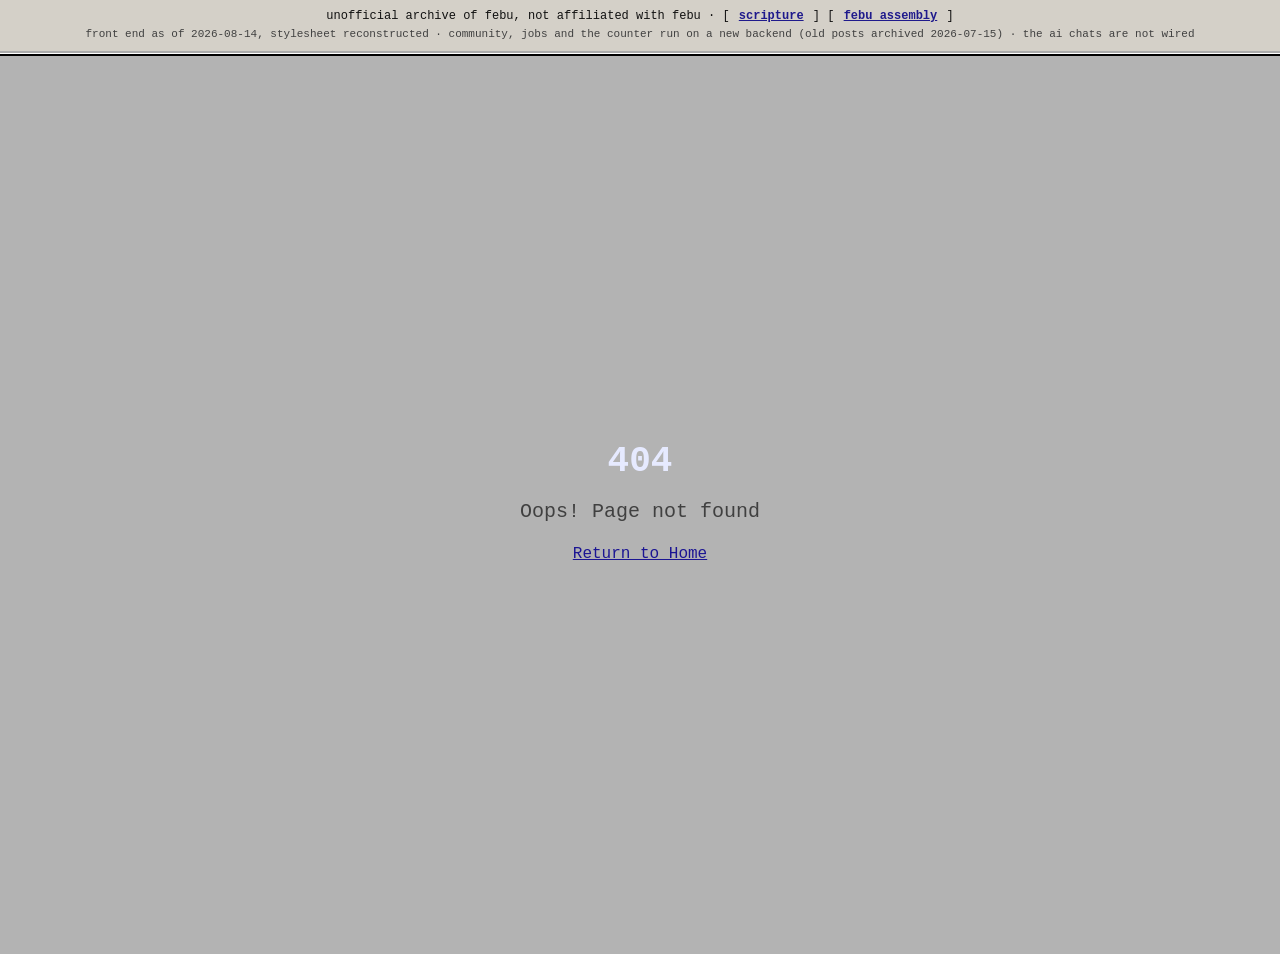
<file: index.html>
<!doctype html>
<html lang="en">
  <head>
    <meta charset="UTF-8" />
    <meta name="viewport" content="width=device-width, initial-scale=1.0" />
    <meta http-equiv="Permissions-Policy" content="clipboard-write=(self)" />
    <title>febu (unofficial archive of the 2026-08-14 imfebu.com build)</title>
    <meta name="description" content="Unofficial static archive of the imfebu.com front end as of 2026-08-14, with the archived scripture. Not affiliated with febu." />
    <link rel="icon" href="/favicon.ico" />
    <script src="/assets/shim.js"></script>
    <script type="module" crossorigin src="/assets/index-C4UKkDq2.js"></script>
    <link rel="stylesheet" crossorigin href="/assets/index-reconstructed.css" />
    <style>
      .archive-bar{position:relative;z-index:20;margin:0;padding:7px 10px;text-align:center;font:12px/1.6 'Courier New',monospace;
        background:#d4d0c8;color:#111;border-bottom:3px groove #fff;box-shadow:0 2px 0 #000}
      .archive-bar a{color:#1f1a8c;font-weight:700;text-decoration:underline;margin:0 2px}
      .archive-bar a:hover{background:#1f1a8c;color:#fff}
      .archive-bar small{display:block;color:#404040;font-size:11px}
    </style>
  </head>
  <body>
    <div class="archive-bar">
      unofficial archive of febu, not affiliated with febu &middot;
      [ <a href="/library/scripture">scripture</a> ] [ <a href="/febu-assembly.html">febu assembly</a> ]
      <small>front end as of 2026-08-14, stylesheet reconstructed &middot; community, jobs and the counter run on a new backend (old posts archived 2026-07-15) &middot; the ai chats are not wired</small>
    </div>
    <div id="root"></div>
  </body>
</html>
</file>
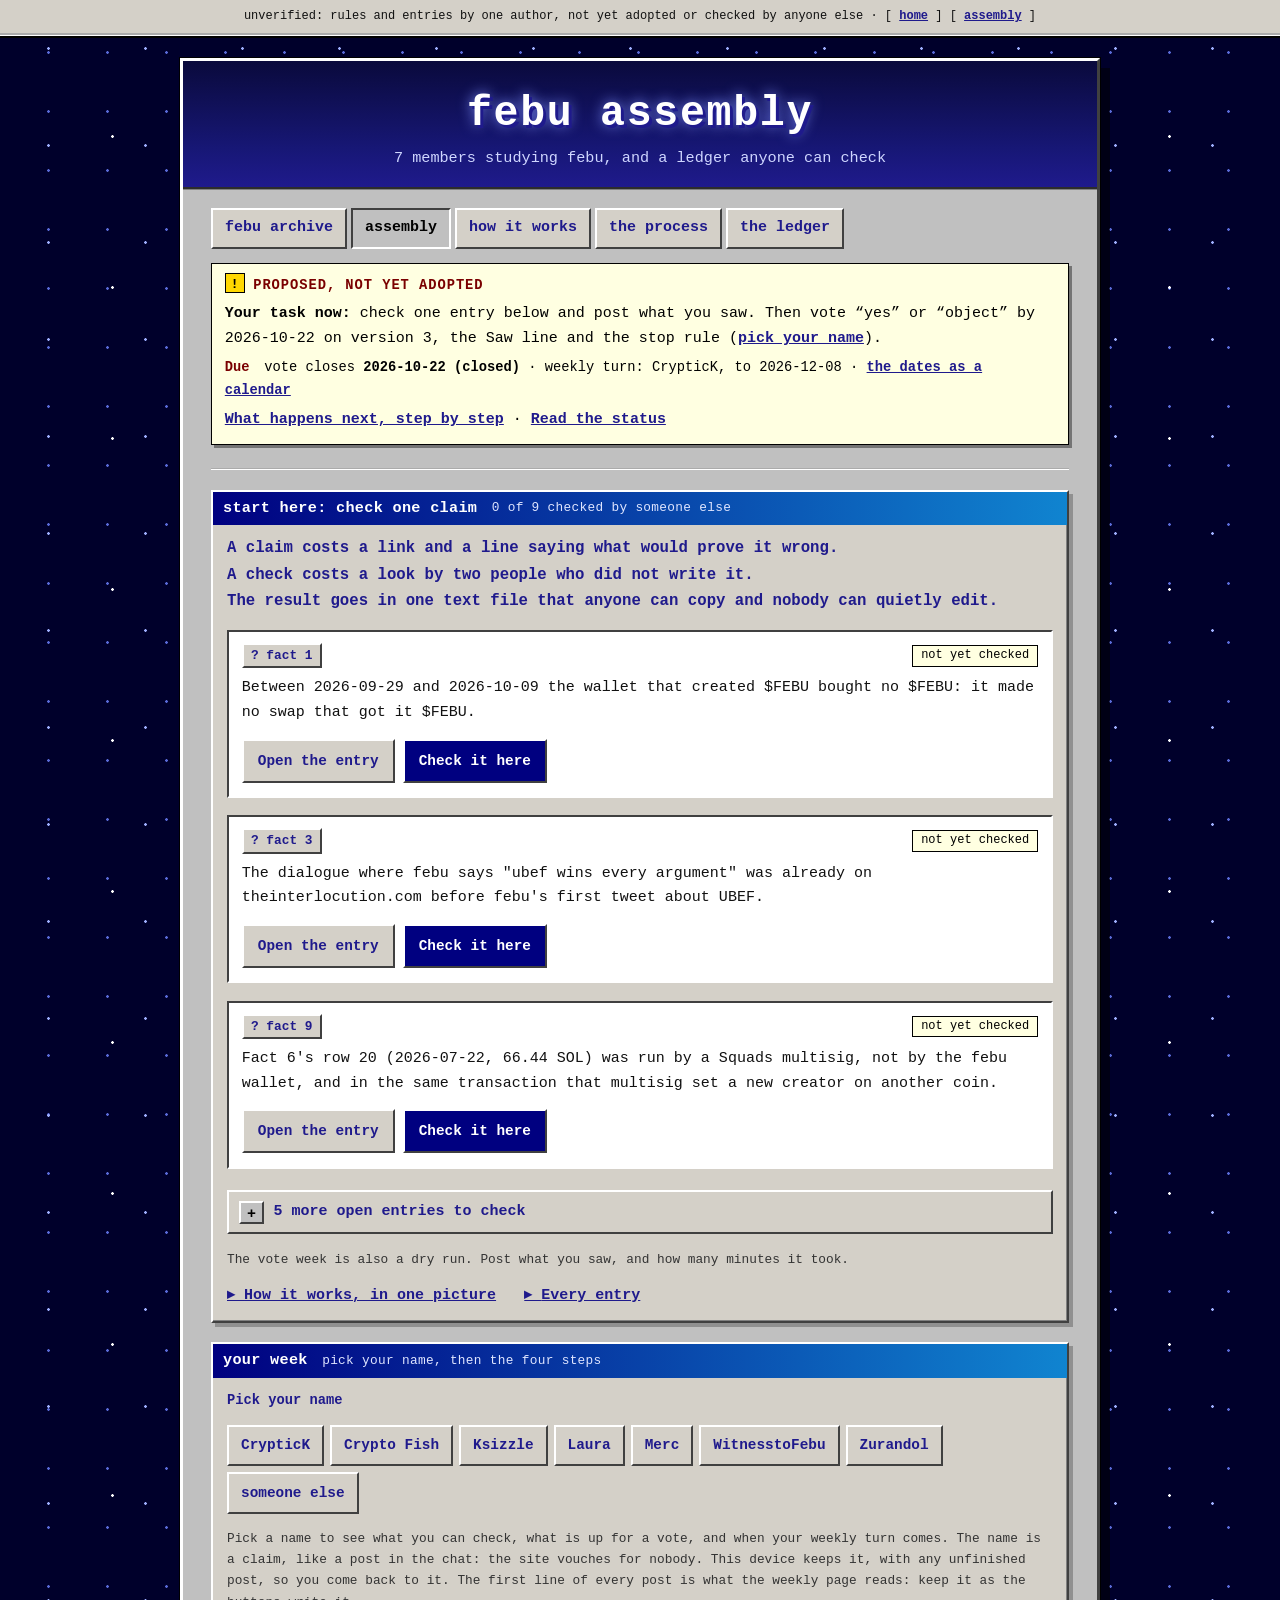
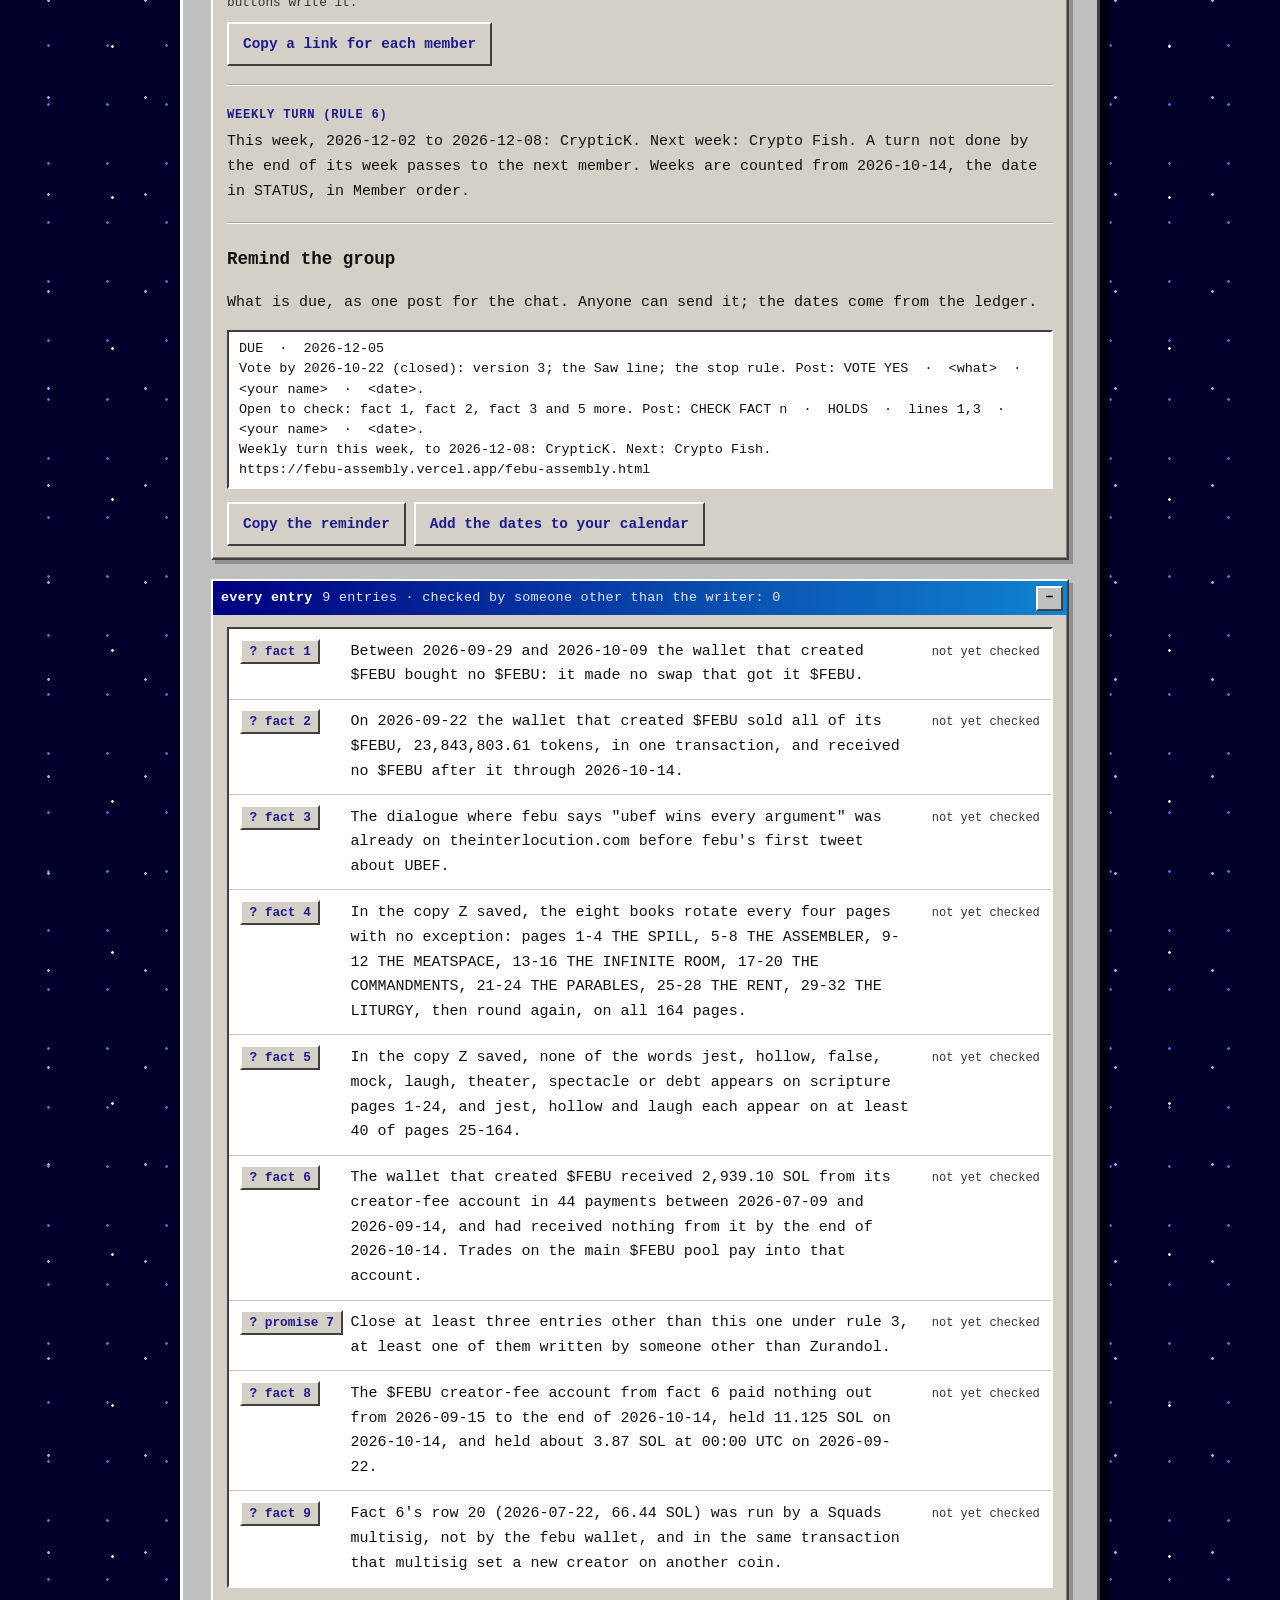
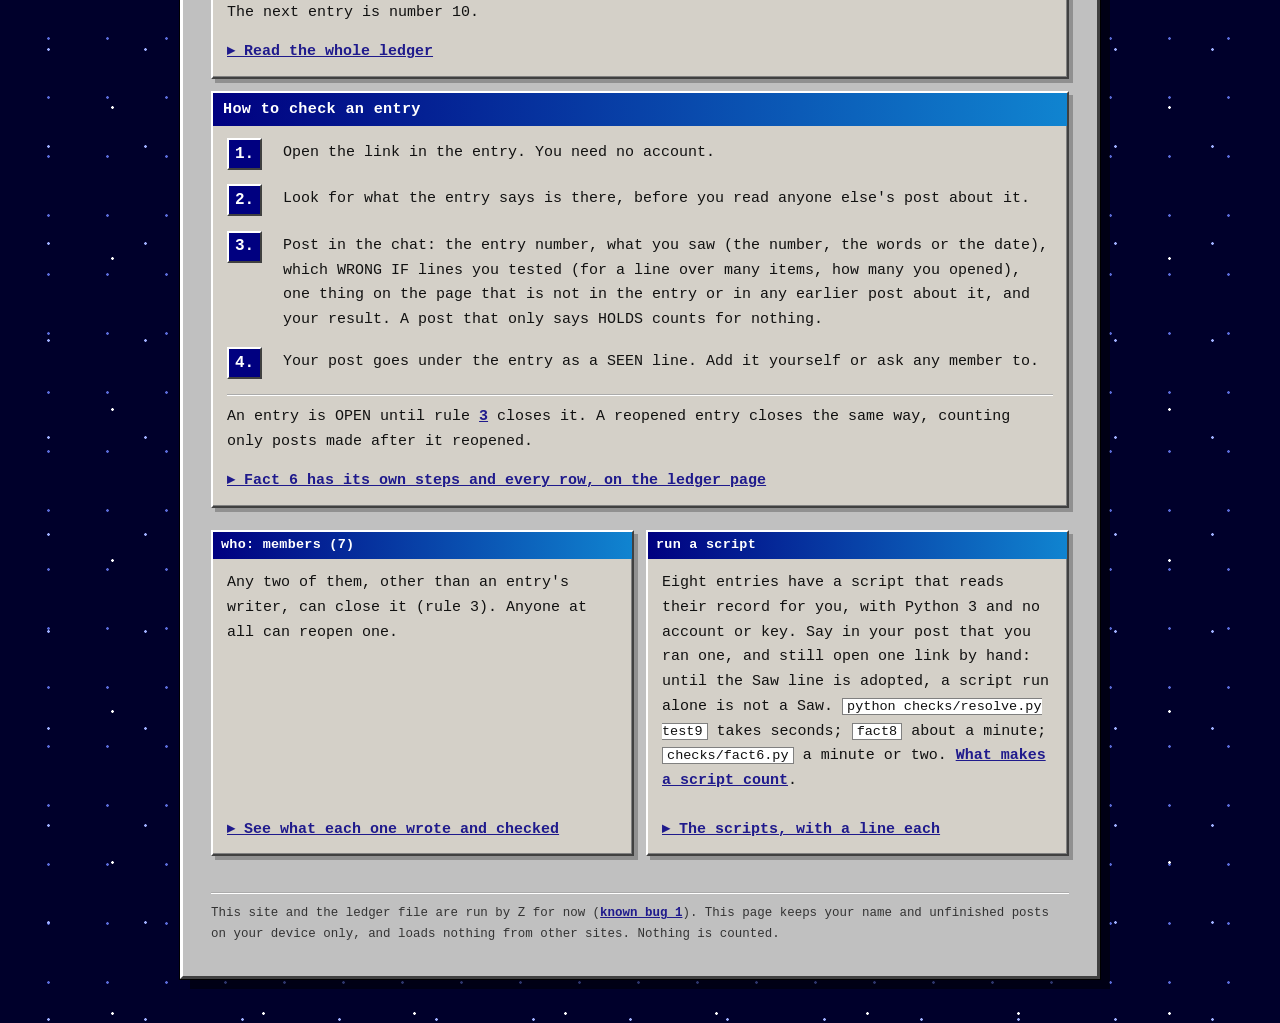
<file: febu-assembly.html>
<!doctype html>
<!-- Built by build.py from ledger.txt. Edit the text, not this file. -->
<html lang="en">
<head>
<meta charset="utf-8">
<meta name="viewport" content="width=device-width, initial-scale=1">
<meta http-equiv="Content-Security-Policy" content="default-src 'self'; connect-src 'self'; base-uri 'none'; form-action 'none'">
<meta name="referrer" content="no-referrer">
<title>febu assembly</title>
<meta name="description" content="9 claims about febu, each with a link and a line that would prove it wrong. None checked yet. Pick one and check it. Proposed, not yet adopted.">
<meta property="og:type" content="website">
<meta property="og:site_name" content="febu assembly">
<meta property="og:title" content="febu assembly: claims about febu that anyone can check">
<meta property="og:description" content="9 claims about febu, each with a link and a line that would prove it wrong. None checked yet. Pick one and check it. Proposed, not yet adopted.">
<meta property="og:image" content="https://febu-assembly.vercel.app/assets/card.png">
<meta property="og:image:width" content="1200">
<meta property="og:image:height" content="630">
<meta property="og:image:alt" content="A claim costs a link and a line that would prove it wrong. A check costs a click.">
<meta name="twitter:card" content="summary_large_image">
<meta name="twitter:title" content="febu assembly: claims about febu that anyone can check">
<meta name="twitter:description" content="9 claims about febu, each with a link and a line that would prove it wrong. None checked yet. Pick one and check it. Proposed, not yet adopted.">
<meta name="twitter:image" content="https://febu-assembly.vercel.app/assets/card.png">
<meta name="theme-color" content="#000080">
<link rel="icon" href="/favicon.ico">
<link rel="stylesheet" href="/assets/findings.css">
<link rel="stylesheet" href="/assets/ledger.css">
</head>
<body>
<div class="archive-bar">unverified: rules and entries by one author, not yet adopted or checked by anyone else &middot; [ <a href="/">home</a> ] [ <a href="/febu-assembly.html">assembly</a> ]</div>
<main>
<header class="mast">
<div class="mast-title"><h1>febu assembly</h1>
<p class="sub">7 members studying febu, and a ledger anyone can check</p></div>
<nav class="tabs" aria-label="Assembly pages"><a href="/">febu archive</a><a href="febu-assembly.html" aria-current="page">assembly</a><a href="how.html">how it works</a><a href="process.html">the process</a><a href="ledger.html">the ledger</a></nav>
<div class="banner proposed brief" id="status" role="note"><strong>Proposed, not yet adopted</strong><p><strong>Your task now:</strong> check one entry below and post what you saw. Then vote &ldquo;yes&rdquo; or &ldquo;object&rdquo; by 2026-10-22 on version 3, the Saw line and the stop rule (<a href="#next">pick your name</a>).</p><p class="due"><b>Due</b> vote closes <time data-due="2026-10-22">2026-10-22</time> &middot; weekly turn: <span class="due-turn">in Member order from 2026-10-14, a dry run until the vote closes</span> &middot; <a href="assembly.ics" download>the dates as a calendar</a></p><p><a href="process.html#7-the-clock-from-now-to-a-decision">What happens next, step by step</a> &middot; <a href="ledger.html#status">Read the status</a></p></div>
</header>
<section class="win start" id="start" aria-labelledby="start-h"><h2 class="bar" id="start-h">start here: check one claim<span class="q">0 of 9 checked by someone else</span></h2><div class="win-body"><p class="sentence"><span>A claim costs a link and a line saying what would prove it wrong.</span><span>A check costs a look by two people who did not write it.</span><span>The result goes in one text file that anyone can copy and nobody can quietly edit.</span></p><ul class="picks"><li class="pick" id="pick-fact-1"><div class="top"><span class="num">fact 1</span><span class="chip">not yet checked</span></div><p class="says">Between 2026-09-29 and 2026-10-09 the wallet that created $FEBU bought no $FEBU: it made no swap that got it $FEBU.</p><p class="acts"><a class="btn" href="ledger.html#fact-1">Open the entry</a><button type="button" class="btn primary cc-open" aria-expanded="false" aria-controls="check-fact-1">Check it here</button></p><div class="cc" id="check-fact-1" data-kind="FACT" data-num="1" data-writer="Zurandol" hidden><p class="cc-lead">Open the entry's link and look before you read anyone's post about it. Fill this in and the post writes itself below. <span class="by">Zurandol wrote it, so Zurandol cannot check it (rule 3).</span> Solscan&rsquo;s $FEBU filter on this wallet&rsquo;s transfers shows nothing, not even the 09-22 sale: use the wallet&rsquo;s $FEBU account, <a href="ledger.html#fact-1">linked under fact 1 on the ledger page</a>.</p><fieldset class="cc-set"><legend>Which WRONG IF lines did you test? Say what you saw on each.</legend><ol class="lns"><li><label class="ln"><input type="checkbox" class="ln-on" value="1"><span class="n">1</span><span class="t">that transaction does not create $FEBU</span></label><input type="text" class="saw" data-line="1" autocomplete="off" aria-label="What you saw on line 1" placeholder="What you saw: the number, the words or the date" hidden><input type="text" class="items" data-line="1" autocomplete="off" aria-label="Items you opened on line 1, if it covers many" placeholder="If it covers many items, how many you opened: all 164, or 20 of 164" hidden></li><li><label class="ln"><input type="checkbox" class="ln-on" value="2"><span class="n">2</span><span class="t">ApWpkd8 did not sign it</span></label><input type="text" class="saw" data-line="2" autocomplete="off" aria-label="What you saw on line 2" placeholder="What you saw: the number, the words or the date" hidden><input type="text" class="items" data-line="2" autocomplete="off" aria-label="Items you opened on line 2, if it covers many" placeholder="If it covers many items, how many you opened: all 164, or 20 of 164" hidden></li><li><label class="ln"><input type="checkbox" class="ln-on" value="3"><span class="n">3</span><span class="t">the wallet shows a swap between those dates in which it gets $FEBU</span></label><input type="text" class="saw" data-line="3" autocomplete="off" aria-label="What you saw on line 3" placeholder="What you saw: the number, the words or the date" hidden><input type="text" class="items" data-line="3" autocomplete="off" aria-label="Items you opened on line 3, if it covers many" placeholder="If it covers many items, how many you opened: all 164, or 20 of 164" hidden></li></ol></fieldset><label class="f">One thing on the page that is not in the entry or in any earlier post <b>needed</b><input type="text" class="new" autocomplete="off" placeholder="A number, a name, a date, a word"></label><div class="cc-pair"><label class="f">Minutes it took<input type="number" class="min" min="1" step="1" inputmode="numeric" placeholder="12"></label><label class="f">Your name<select class="who"><option value="">choose</option><option>CrypticK</option><option>Crypto Fish</option><option>Ksizzle</option><option>Laura</option><option>Merc</option><option>WitnesstoFebu</option><option>Zurandol</option><option value="*">someone else</option></select><input type="text" class="other" autocomplete="off" placeholder="Your name in the chat" aria-label="Your name in the chat" hidden></label></div><fieldset class="res"><legend>Your result</legend><label class="pill yes"><input type="radio" name="res-fact-1" value="HOLDS"><span>HOLDS</span></label><label class="pill no"><input type="radio" name="res-fact-1" value="DOESN'T HOLD"><span>DOESN'T HOLD</span></label></fieldset><label class="tick"><input type="checkbox" class="opened">I opened the link myself. No AI wrote this result.</label><div class="post-box"><p class="post-h">Your post, as the chat will show it</p><pre class="post" aria-live="polite"></pre></div><p class="need" id="need-fact-1"></p><p class="acts"><button type="button" class="btn primary cc-copy" disabled aria-describedby="need-fact-1">Copy the post</button></p><p class="hint">Paste it in the chat yourself: this page sends nothing. That week's member copies it into the ledger as a SEEN line (rule 6), from the first turn after the vote.</p></div></li><li class="pick" id="pick-fact-3"><div class="top"><span class="num">fact 3</span><span class="chip">not yet checked</span></div><p class="says">The dialogue where febu says &quot;ubef wins every argument&quot; was already on theinterlocution.com before febu&#x27;s first tweet about UBEF.</p><p class="acts"><a class="btn" href="ledger.html#fact-3">Open the entry</a><button type="button" class="btn primary cc-open" aria-expanded="false" aria-controls="check-fact-3">Check it here</button></p><div class="cc" id="check-fact-3" data-kind="FACT" data-num="3" data-writer="Zurandol" hidden><p class="cc-lead">Open the entry's link and look before you read anyone's post about it. Fill this in and the post writes itself below. <span class="by">Zurandol wrote it, so Zurandol cannot check it (rule 3).</span></p><fieldset class="cc-set"><legend>Which WRONG IF lines did you test? Say what you saw on each.</legend><ol class="lns"><li><label class="ln"><input type="checkbox" class="ln-on" value="1"><span class="n">1</span><span class="t">the phrase is not in that copy</span></label><input type="text" class="saw" data-line="1" autocomplete="off" aria-label="What you saw on line 1" placeholder="What you saw: the number, the words or the date" hidden><input type="text" class="items" data-line="1" autocomplete="off" aria-label="Items you opened on line 1, if it covers many" placeholder="If it covers many items, how many you opened: all 164, or 20 of 164" hidden></li><li><label class="ln"><input type="checkbox" class="ln-on" value="2"><span class="n">2</span><span class="t">a febu tweet naming UBEF from before 2026-07-09 01:43 UTC turns up</span></label><input type="text" class="saw" data-line="2" autocomplete="off" aria-label="What you saw on line 2" placeholder="What you saw: the number, the words or the date" hidden><input type="text" class="items" data-line="2" autocomplete="off" aria-label="Items you opened on line 2, if it covers many" placeholder="If it covers many items, how many you opened: all 164, or 20 of 164" hidden></li></ol></fieldset><label class="f">One thing on the page that is not in the entry or in any earlier post <b>needed</b><input type="text" class="new" autocomplete="off" placeholder="A number, a name, a date, a word"></label><div class="cc-pair"><label class="f">Minutes it took<input type="number" class="min" min="1" step="1" inputmode="numeric" placeholder="12"></label><label class="f">Your name<select class="who"><option value="">choose</option><option>CrypticK</option><option>Crypto Fish</option><option>Ksizzle</option><option>Laura</option><option>Merc</option><option>WitnesstoFebu</option><option>Zurandol</option><option value="*">someone else</option></select><input type="text" class="other" autocomplete="off" placeholder="Your name in the chat" aria-label="Your name in the chat" hidden></label></div><fieldset class="res"><legend>Your result</legend><label class="pill yes"><input type="radio" name="res-fact-3" value="HOLDS"><span>HOLDS</span></label><label class="pill no"><input type="radio" name="res-fact-3" value="DOESN'T HOLD"><span>DOESN'T HOLD</span></label></fieldset><label class="tick"><input type="checkbox" class="opened">I opened the link myself. No AI wrote this result.</label><div class="post-box"><p class="post-h">Your post, as the chat will show it</p><pre class="post" aria-live="polite"></pre></div><p class="need" id="need-fact-3"></p><p class="acts"><button type="button" class="btn primary cc-copy" disabled aria-describedby="need-fact-3">Copy the post</button></p><p class="hint">Paste it in the chat yourself: this page sends nothing. That week's member copies it into the ledger as a SEEN line (rule 6), from the first turn after the vote.</p></div></li><li class="pick" id="pick-fact-9"><div class="top"><span class="num">fact 9</span><span class="chip">not yet checked</span></div><p class="says">Fact 6&#x27;s row 20 (2026-07-22, 66.44 SOL) was run by a Squads multisig, not by the febu wallet, and in the same transaction that multisig set a new creator on another coin.</p><p class="acts"><a class="btn" href="ledger.html#fact-9">Open the entry</a><button type="button" class="btn primary cc-open" aria-expanded="false" aria-controls="check-fact-9">Check it here</button></p><div class="cc" id="check-fact-9" data-kind="FACT" data-num="9" data-writer="Zurandol" hidden><p class="cc-lead">Open the entry's link and look before you read anyone's post about it. Fill this in and the post writes itself below. <span class="by">Zurandol wrote it, so Zurandol cannot check it (rule 3).</span></p><fieldset class="cc-set"><legend>Which WRONG IF lines did you test? Say what you saw on each.</legend><ol class="lns"><li><label class="ln"><input type="checkbox" class="ln-on" value="1"><span class="n">1</span><span class="t">the transaction&#x27;s signer is not F2fRg5Et...</span></label><input type="text" class="saw" data-line="1" autocomplete="off" aria-label="What you saw on line 1" placeholder="What you saw: the number, the words or the date" hidden><input type="text" class="items" data-line="1" autocomplete="off" aria-label="Items you opened on line 1, if it covers many" placeholder="If it covers many items, how many you opened: all 164, or 20 of 164" hidden></li><li><label class="ln"><input type="checkbox" class="ln-on" value="2"><span class="n">2</span><span class="t">its logs show no AdminSetCreator</span></label><input type="text" class="saw" data-line="2" autocomplete="off" aria-label="What you saw on line 2" placeholder="What you saw: the number, the words or the date" hidden><input type="text" class="items" data-line="2" autocomplete="off" aria-label="Items you opened on line 2, if it covers many" placeholder="If it covers many items, how many you opened: all 164, or 20 of 164" hidden></li><li><label class="ln"><input type="checkbox" class="ln-on" value="3"><span class="n">3</span><span class="t">UqN2p5bA... is not among its accounts</span></label><input type="text" class="saw" data-line="3" autocomplete="off" aria-label="What you saw on line 3" placeholder="What you saw: the number, the words or the date" hidden><input type="text" class="items" data-line="3" autocomplete="off" aria-label="Items you opened on line 3, if it covers many" placeholder="If it covers many items, how many you opened: all 164, or 20 of 164" hidden></li><li><label class="ln"><input type="checkbox" class="ln-on" value="4"><span class="n">4</span><span class="t">the transaction failed</span></label><input type="text" class="saw" data-line="4" autocomplete="off" aria-label="What you saw on line 4" placeholder="What you saw: the number, the words or the date" hidden><input type="text" class="items" data-line="4" autocomplete="off" aria-label="Items you opened on line 4, if it covers many" placeholder="If it covers many items, how many you opened: all 164, or 20 of 164" hidden></li></ol></fieldset><label class="f">One thing on the page that is not in the entry or in any earlier post <b>needed</b><input type="text" class="new" autocomplete="off" placeholder="A number, a name, a date, a word"></label><div class="cc-pair"><label class="f">Minutes it took<input type="number" class="min" min="1" step="1" inputmode="numeric" placeholder="12"></label><label class="f">Your name<select class="who"><option value="">choose</option><option>CrypticK</option><option>Crypto Fish</option><option>Ksizzle</option><option>Laura</option><option>Merc</option><option>WitnesstoFebu</option><option>Zurandol</option><option value="*">someone else</option></select><input type="text" class="other" autocomplete="off" placeholder="Your name in the chat" aria-label="Your name in the chat" hidden></label></div><fieldset class="res"><legend>Your result</legend><label class="pill yes"><input type="radio" name="res-fact-9" value="HOLDS"><span>HOLDS</span></label><label class="pill no"><input type="radio" name="res-fact-9" value="DOESN'T HOLD"><span>DOESN'T HOLD</span></label></fieldset><label class="tick"><input type="checkbox" class="opened">I opened the link myself. No AI wrote this result.</label><div class="post-box"><p class="post-h">Your post, as the chat will show it</p><pre class="post" aria-live="polite"></pre></div><p class="need" id="need-fact-9"></p><p class="acts"><button type="button" class="btn primary cc-copy" disabled aria-describedby="need-fact-9">Copy the post</button></p><p class="hint">Paste it in the chat yourself: this page sends nothing. That week's member copies it into the ledger as a SEEN line (rule 6), from the first turn after the vote.</p></div></li></ul><details class="others"><summary>5 more open entries to check</summary><ul class="picks"><li class="pick" id="pick-fact-2"><div class="top"><span class="num">fact 2</span><span class="chip">not yet checked</span></div><p class="says">On 2026-09-22 the wallet that created $FEBU sold all of its $FEBU, 23,843,803.61 tokens, in one transaction, and received no $FEBU after it through 2026-10-14.</p><p class="acts"><a class="btn" href="ledger.html#fact-2">Open the entry</a><button type="button" class="btn primary cc-open" aria-expanded="false" aria-controls="check-fact-2">Check it here</button></p><div class="cc" id="check-fact-2" data-kind="FACT" data-num="2" data-writer="Zurandol" hidden><p class="cc-lead">Open the entry's link and look before you read anyone's post about it. Fill this in and the post writes itself below. <span class="by">Zurandol wrote it, so Zurandol cannot check it (rule 3).</span></p><fieldset class="cc-set"><legend>Which WRONG IF lines did you test? Say what you saw on each.</legend><ol class="lns"><li><label class="ln"><input type="checkbox" class="ln-on" value="1"><span class="n">1</span><span class="t">the sale moves a different amount of $FEBU</span></label><input type="text" class="saw" data-line="1" autocomplete="off" aria-label="What you saw on line 1" placeholder="What you saw: the number, the words or the date" hidden><input type="text" class="items" data-line="1" autocomplete="off" aria-label="Items you opened on line 1, if it covers many" placeholder="If it covers many items, how many you opened: all 164, or 20 of 164" hidden></li><li><label class="ln"><input type="checkbox" class="ln-on" value="2"><span class="n">2</span><span class="t">leaves the wallet holding any $FEBU</span></label><input type="text" class="saw" data-line="2" autocomplete="off" aria-label="What you saw on line 2" placeholder="What you saw: the number, the words or the date" hidden><input type="text" class="items" data-line="2" autocomplete="off" aria-label="Items you opened on line 2, if it covers many" placeholder="If it covers many items, how many you opened: all 164, or 20 of 164" hidden></li><li><label class="ln"><input type="checkbox" class="ln-on" value="3"><span class="n">3</span><span class="t">the wallet&#x27;s transfers (fact 1&#x27;s link, filtered to $FEBU) show $FEBU coming in after the sale and before the end of 2026-10-14 (UTC)</span></label><input type="text" class="saw" data-line="3" autocomplete="off" aria-label="What you saw on line 3" placeholder="What you saw: the number, the words or the date" hidden><input type="text" class="items" data-line="3" autocomplete="off" aria-label="Items you opened on line 3, if it covers many" placeholder="If it covers many items, how many you opened: all 164, or 20 of 164" hidden></li></ol></fieldset><label class="f">One thing on the page that is not in the entry or in any earlier post <b>needed</b><input type="text" class="new" autocomplete="off" placeholder="A number, a name, a date, a word"></label><div class="cc-pair"><label class="f">Minutes it took<input type="number" class="min" min="1" step="1" inputmode="numeric" placeholder="12"></label><label class="f">Your name<select class="who"><option value="">choose</option><option>CrypticK</option><option>Crypto Fish</option><option>Ksizzle</option><option>Laura</option><option>Merc</option><option>WitnesstoFebu</option><option>Zurandol</option><option value="*">someone else</option></select><input type="text" class="other" autocomplete="off" placeholder="Your name in the chat" aria-label="Your name in the chat" hidden></label></div><fieldset class="res"><legend>Your result</legend><label class="pill yes"><input type="radio" name="res-fact-2" value="HOLDS"><span>HOLDS</span></label><label class="pill no"><input type="radio" name="res-fact-2" value="DOESN'T HOLD"><span>DOESN'T HOLD</span></label></fieldset><label class="tick"><input type="checkbox" class="opened">I opened the link myself. No AI wrote this result.</label><div class="post-box"><p class="post-h">Your post, as the chat will show it</p><pre class="post" aria-live="polite"></pre></div><p class="need" id="need-fact-2"></p><p class="acts"><button type="button" class="btn primary cc-copy" disabled aria-describedby="need-fact-2">Copy the post</button></p><p class="hint">Paste it in the chat yourself: this page sends nothing. That week's member copies it into the ledger as a SEEN line (rule 6), from the first turn after the vote.</p></div></li><li class="pick" id="pick-fact-4"><div class="top"><span class="num">fact 4</span><span class="chip">not yet checked</span></div><p class="says">In the copy Z saved, the eight books rotate every four pages with no exception: pages 1-4 THE SPILL, 5-8 THE ASSEMBLER, 9-12 THE MEATSPACE, 13-16 THE INFINITE ROOM, 17-20 THE COMMANDMENTS, 21-24 THE PARABLES, 25-28 THE RENT, 29-32 THE LITURGY, then round again, on all 164 pages.</p><p class="acts"><a class="btn" href="ledger.html#fact-4">Open the entry</a><button type="button" class="btn primary cc-open" aria-expanded="false" aria-controls="check-fact-4">Check it here</button></p><div class="cc" id="check-fact-4" data-kind="FACT" data-num="4" data-writer="Zurandol" hidden><p class="cc-lead">Open the entry's link and look before you read anyone's post about it. Fill this in and the post writes itself below. <span class="by">Zurandol wrote it, so Zurandol cannot check it (rule 3).</span></p><fieldset class="cc-set"><legend>Which WRONG IF lines did you test? Say what you saw on each.</legend><ol class="lns"><li><label class="ln"><input type="checkbox" class="ln-on" value="1"><span class="n">1</span><span class="t">any page sits in a book the rotation does not predict</span></label><input type="text" class="saw" data-line="1" autocomplete="off" aria-label="What you saw on line 1" placeholder="What you saw: the number, the words or the date" hidden><input type="text" class="items" data-line="1" autocomplete="off" aria-label="Items you opened on line 1, if it covers many" placeholder="If it covers many items, how many you opened: all 164, or 20 of 164" hidden></li></ol></fieldset><label class="f">One thing on the page that is not in the entry or in any earlier post <b>needed</b><input type="text" class="new" autocomplete="off" placeholder="A number, a name, a date, a word"></label><div class="cc-pair"><label class="f">Minutes it took<input type="number" class="min" min="1" step="1" inputmode="numeric" placeholder="12"></label><label class="f">Your name<select class="who"><option value="">choose</option><option>CrypticK</option><option>Crypto Fish</option><option>Ksizzle</option><option>Laura</option><option>Merc</option><option>WitnesstoFebu</option><option>Zurandol</option><option value="*">someone else</option></select><input type="text" class="other" autocomplete="off" placeholder="Your name in the chat" aria-label="Your name in the chat" hidden></label></div><fieldset class="res"><legend>Your result</legend><label class="pill yes"><input type="radio" name="res-fact-4" value="HOLDS"><span>HOLDS</span></label><label class="pill no"><input type="radio" name="res-fact-4" value="DOESN'T HOLD"><span>DOESN'T HOLD</span></label></fieldset><label class="tick"><input type="checkbox" class="opened">I opened the link myself. No AI wrote this result.</label><div class="post-box"><p class="post-h">Your post, as the chat will show it</p><pre class="post" aria-live="polite"></pre></div><p class="need" id="need-fact-4"></p><p class="acts"><button type="button" class="btn primary cc-copy" disabled aria-describedby="need-fact-4">Copy the post</button></p><p class="hint">Paste it in the chat yourself: this page sends nothing. That week's member copies it into the ledger as a SEEN line (rule 6), from the first turn after the vote.</p></div></li><li class="pick" id="pick-fact-5"><div class="top"><span class="num">fact 5</span><span class="chip">not yet checked</span></div><p class="says">In the copy Z saved, none of the words jest, hollow, false, mock, laugh, theater, spectacle or debt appears on scripture pages 1-24, and jest, hollow and laugh each appear on at least 40 of pages 25-164.</p><p class="acts"><a class="btn" href="ledger.html#fact-5">Open the entry</a><button type="button" class="btn primary cc-open" aria-expanded="false" aria-controls="check-fact-5">Check it here</button></p><div class="cc" id="check-fact-5" data-kind="FACT" data-num="5" data-writer="Zurandol" hidden><p class="cc-lead">Open the entry's link and look before you read anyone's post about it. Fill this in and the post writes itself below. <span class="by">Zurandol wrote it, so Zurandol cannot check it (rule 3).</span></p><fieldset class="cc-set"><legend>Which WRONG IF lines did you test? Say what you saw on each.</legend><ol class="lns"><li><label class="ln"><input type="checkbox" class="ln-on" value="1"><span class="n">1</span><span class="t">any of the eight words is on pages 1-24</span></label><input type="text" class="saw" data-line="1" autocomplete="off" aria-label="What you saw on line 1" placeholder="What you saw: the number, the words or the date" hidden><input type="text" class="items" data-line="1" autocomplete="off" aria-label="Items you opened on line 1, if it covers many" placeholder="If it covers many items, how many you opened: all 164, or 20 of 164" hidden></li><li><label class="ln"><input type="checkbox" class="ln-on" value="2"><span class="n">2</span><span class="t">jest, hollow or laugh is on fewer than 40 of pages 25-164</span></label><input type="text" class="saw" data-line="2" autocomplete="off" aria-label="What you saw on line 2" placeholder="What you saw: the number, the words or the date" hidden><input type="text" class="items" data-line="2" autocomplete="off" aria-label="Items you opened on line 2, if it covers many" placeholder="If it covers many items, how many you opened: all 164, or 20 of 164" hidden></li></ol></fieldset><label class="f">One thing on the page that is not in the entry or in any earlier post <b>needed</b><input type="text" class="new" autocomplete="off" placeholder="A number, a name, a date, a word"></label><div class="cc-pair"><label class="f">Minutes it took<input type="number" class="min" min="1" step="1" inputmode="numeric" placeholder="12"></label><label class="f">Your name<select class="who"><option value="">choose</option><option>CrypticK</option><option>Crypto Fish</option><option>Ksizzle</option><option>Laura</option><option>Merc</option><option>WitnesstoFebu</option><option>Zurandol</option><option value="*">someone else</option></select><input type="text" class="other" autocomplete="off" placeholder="Your name in the chat" aria-label="Your name in the chat" hidden></label></div><fieldset class="res"><legend>Your result</legend><label class="pill yes"><input type="radio" name="res-fact-5" value="HOLDS"><span>HOLDS</span></label><label class="pill no"><input type="radio" name="res-fact-5" value="DOESN'T HOLD"><span>DOESN'T HOLD</span></label></fieldset><label class="tick"><input type="checkbox" class="opened">I opened the link myself. No AI wrote this result.</label><div class="post-box"><p class="post-h">Your post, as the chat will show it</p><pre class="post" aria-live="polite"></pre></div><p class="need" id="need-fact-5"></p><p class="acts"><button type="button" class="btn primary cc-copy" disabled aria-describedby="need-fact-5">Copy the post</button></p><p class="hint">Paste it in the chat yourself: this page sends nothing. That week's member copies it into the ledger as a SEEN line (rule 6), from the first turn after the vote.</p></div></li><li class="pick" id="pick-fact-6"><div class="top"><span class="num">fact 6</span><span class="chip">not yet checked</span></div><p class="says">The wallet that created $FEBU received 2,939.10 SOL from its creator-fee account in 44 payments between 2026-07-09 and 2026-09-14, and had received nothing from it by the end of 2026-10-14. Trades on the main $FEBU pool pay into that account.</p><p class="acts"><a class="btn" href="ledger.html#fact-6">Open the entry</a><button type="button" class="btn primary cc-open" aria-expanded="false" aria-controls="check-fact-6">Check it here</button></p><div class="cc" id="check-fact-6" data-kind="FACT" data-num="6" data-writer="Zurandol" hidden><p class="cc-lead">Open the entry's link and look before you read anyone's post about it. Fill this in and the post writes itself below. <span class="by">Zurandol wrote it, so Zurandol cannot check it (rule 3).</span></p><fieldset class="cc-set"><legend>Which WRONG IF lines did you test? Say what you saw on each.</legend><ol class="lns"><li><label class="ln"><input type="checkbox" class="ln-on" value="1"><span class="n">1</span><span class="t">a $FEBU trade shows nothing paid into the fee account</span></label><input type="text" class="saw" data-line="1" autocomplete="off" aria-label="What you saw on line 1" placeholder="What you saw: the number, the words or the date" hidden><input type="text" class="items" data-line="1" autocomplete="off" aria-label="Items you opened on line 1, if it covers many" placeholder="If it covers many items, how many you opened: all 164, or 20 of 164" hidden></li><li><label class="ln"><input type="checkbox" class="ln-on" value="2"><span class="n">2</span><span class="t">a payment you open goes somewhere other than ApWpkd8t... or a token account it owns</span></label><input type="text" class="saw" data-line="2" autocomplete="off" aria-label="What you saw on line 2" placeholder="What you saw: the number, the words or the date" hidden><input type="text" class="items" data-line="2" autocomplete="off" aria-label="Items you opened on line 2, if it covers many" placeholder="If it covers many items, how many you opened: all 164, or 20 of 164" hidden></li><li><label class="ln"><input type="checkbox" class="ln-on" value="3"><span class="n">3</span><span class="t">the fee account shows a payment out between 2026-09-15 and the end of 2026-10-14 (UTC)</span></label><input type="text" class="saw" data-line="3" autocomplete="off" aria-label="What you saw on line 3" placeholder="What you saw: the number, the words or the date" hidden><input type="text" class="items" data-line="3" autocomplete="off" aria-label="Items you opened on line 3, if it covers many" placeholder="If it covers many items, how many you opened: all 164, or 20 of 164" hidden></li><li><label class="ln"><input type="checkbox" class="ln-on" value="4"><span class="n">4</span><span class="t">the 44 amounts do not add up to 2,939.10</span></label><input type="text" class="saw" data-line="4" autocomplete="off" aria-label="What you saw on line 4" placeholder="What you saw: the number, the words or the date" hidden><input type="text" class="items" data-line="4" autocomplete="off" aria-label="Items you opened on line 4, if it covers many" placeholder="If it covers many items, how many you opened: all 164, or 20 of 164" hidden></li></ol></fieldset><label class="f">One thing on the page that is not in the entry or in any earlier post <b>needed</b><input type="text" class="new" autocomplete="off" placeholder="A number, a name, a date, a word"></label><div class="cc-pair"><label class="f">Minutes it took<input type="number" class="min" min="1" step="1" inputmode="numeric" placeholder="12"></label><label class="f">Your name<select class="who"><option value="">choose</option><option>CrypticK</option><option>Crypto Fish</option><option>Ksizzle</option><option>Laura</option><option>Merc</option><option>WitnesstoFebu</option><option>Zurandol</option><option value="*">someone else</option></select><input type="text" class="other" autocomplete="off" placeholder="Your name in the chat" aria-label="Your name in the chat" hidden></label></div><fieldset class="res"><legend>Your result</legend><label class="pill yes"><input type="radio" name="res-fact-6" value="HOLDS"><span>HOLDS</span></label><label class="pill no"><input type="radio" name="res-fact-6" value="DOESN'T HOLD"><span>DOESN'T HOLD</span></label></fieldset><label class="tick"><input type="checkbox" class="opened">I opened the link myself. No AI wrote this result.</label><div class="post-box"><p class="post-h">Your post, as the chat will show it</p><pre class="post" aria-live="polite"></pre></div><p class="need" id="need-fact-6"></p><p class="acts"><button type="button" class="btn primary cc-copy" disabled aria-describedby="need-fact-6">Copy the post</button></p><p class="hint">Paste it in the chat yourself: this page sends nothing. That week's member copies it into the ledger as a SEEN line (rule 6), from the first turn after the vote.</p></div></li><li class="pick" id="pick-fact-8"><div class="top"><span class="num">fact 8</span><span class="chip">not yet checked</span></div><p class="says">The $FEBU creator-fee account from fact 6 paid nothing out from 2026-09-15 to the end of 2026-10-14, held 11.125 SOL on 2026-10-14, and held about 3.87 SOL at 00:00 UTC on 2026-09-22.</p><p class="acts"><a class="btn" href="ledger.html#fact-8">Open the entry</a><button type="button" class="btn primary cc-open" aria-expanded="false" aria-controls="check-fact-8">Check it here</button></p><div class="cc" id="check-fact-8" data-kind="FACT" data-num="8" data-writer="Zurandol" hidden><p class="cc-lead">Open the entry's link and look before you read anyone's post about it. Fill this in and the post writes itself below. <span class="by">Zurandol wrote it, so Zurandol cannot check it (rule 3).</span></p><fieldset class="cc-set"><legend>Which WRONG IF lines did you test? Say what you saw on each.</legend><ol class="lns"><li><label class="ln"><input type="checkbox" class="ln-on" value="1"><span class="n">1</span><span class="t">a payment out between 2026-09-15 and the end of 2026-10-14 (UTC) shows</span></label><input type="text" class="saw" data-line="1" autocomplete="off" aria-label="What you saw on line 1" placeholder="What you saw: the number, the words or the date" hidden><input type="text" class="items" data-line="1" autocomplete="off" aria-label="Items you opened on line 1, if it covers many" placeholder="If it covers many items, how many you opened: all 164, or 20 of 164" hidden></li><li><label class="ln"><input type="checkbox" class="ln-on" value="2"><span class="n">2</span><span class="t">the balance on the day you look is below 11.12 SOL and no payment out explains it</span></label><input type="text" class="saw" data-line="2" autocomplete="off" aria-label="What you saw on line 2" placeholder="What you saw: the number, the words or the date" hidden><input type="text" class="items" data-line="2" autocomplete="off" aria-label="Items you opened on line 2, if it covers many" placeholder="If it covers many items, how many you opened: all 164, or 20 of 164" hidden></li><li><label class="ln"><input type="checkbox" class="ln-on" value="3"><span class="n">3</span><span class="t">the balance at 00:00 UTC on 2026-09-22 was not between 3.8 and 4.1 SOL</span></label><input type="text" class="saw" data-line="3" autocomplete="off" aria-label="What you saw on line 3" placeholder="What you saw: the number, the words or the date" hidden><input type="text" class="items" data-line="3" autocomplete="off" aria-label="Items you opened on line 3, if it covers many" placeholder="If it covers many items, how many you opened: all 164, or 20 of 164" hidden></li></ol></fieldset><label class="f">One thing on the page that is not in the entry or in any earlier post <b>needed</b><input type="text" class="new" autocomplete="off" placeholder="A number, a name, a date, a word"></label><div class="cc-pair"><label class="f">Minutes it took<input type="number" class="min" min="1" step="1" inputmode="numeric" placeholder="12"></label><label class="f">Your name<select class="who"><option value="">choose</option><option>CrypticK</option><option>Crypto Fish</option><option>Ksizzle</option><option>Laura</option><option>Merc</option><option>WitnesstoFebu</option><option>Zurandol</option><option value="*">someone else</option></select><input type="text" class="other" autocomplete="off" placeholder="Your name in the chat" aria-label="Your name in the chat" hidden></label></div><fieldset class="res"><legend>Your result</legend><label class="pill yes"><input type="radio" name="res-fact-8" value="HOLDS"><span>HOLDS</span></label><label class="pill no"><input type="radio" name="res-fact-8" value="DOESN'T HOLD"><span>DOESN'T HOLD</span></label></fieldset><label class="tick"><input type="checkbox" class="opened">I opened the link myself. No AI wrote this result.</label><div class="post-box"><p class="post-h">Your post, as the chat will show it</p><pre class="post" aria-live="polite"></pre></div><p class="need" id="need-fact-8"></p><p class="acts"><button type="button" class="btn primary cc-copy" disabled aria-describedby="need-fact-8">Copy the post</button></p><p class="hint">Paste it in the chat yourself: this page sends nothing. That week's member copies it into the ledger as a SEEN line (rule 6), from the first turn after the vote.</p></div></li></ul></details><p class="hint">The vote week is also a dry run. Post what you saw, and how many minutes it took.</p><p class="go"><a href="how.html">How it works, in one picture</a> <a href="#every">Every entry</a></p></div></section><section class="win next" id="next" aria-labelledby="next-h"><h2 class="bar" id="next-h">your week<span class="q">pick your name, then the four steps</span></h2><div class="win-body"><fieldset class="names"><legend>Pick your name</legend><label class="name"><input type="radio" name="me" value="CrypticK"><span>CrypticK</span></label><label class="name"><input type="radio" name="me" value="Crypto Fish"><span>Crypto Fish</span></label><label class="name"><input type="radio" name="me" value="Ksizzle"><span>Ksizzle</span></label><label class="name"><input type="radio" name="me" value="Laura"><span>Laura</span></label><label class="name"><input type="radio" name="me" value="Merc"><span>Merc</span></label><label class="name"><input type="radio" name="me" value="WitnesstoFebu"><span>WitnesstoFebu</span></label><label class="name"><input type="radio" name="me" value="Zurandol"><span>Zurandol</span></label><label class="name"><input type="radio" name="me" value="*"><span>someone else</span></label></fieldset><p class="hint moves-none">Pick a name to see what you can check, what is up for a vote, and when your weekly turn comes. The name is a claim, like a post in the chat: the site vouches for nobody. This device keeps it, with any unfinished post, so you come back to it. The first line of every post is what the weekly page reads: keep it as the buttons write it.</p><p class="acts links-all"><button type="button" class="btn copy" data-copy="CrypticK: https://febu-assembly.vercel.app/febu-assembly.html#me=CrypticK
Crypto Fish: https://febu-assembly.vercel.app/febu-assembly.html#me=Crypto%20Fish
Ksizzle: https://febu-assembly.vercel.app/febu-assembly.html#me=Ksizzle
Laura: https://febu-assembly.vercel.app/febu-assembly.html#me=Laura
Merc: https://febu-assembly.vercel.app/febu-assembly.html#me=Merc
WitnesstoFebu: https://febu-assembly.vercel.app/febu-assembly.html#me=WitnesstoFebu
Zurandol: https://febu-assembly.vercel.app/febu-assembly.html#me=Zurandol">Copy a link for each member</button></p><div class="moves" data-who="CrypticK" hidden><ol class="steps"><li class="st"><span class="n">1</span><div><h3>Check <span class="chip due">8 open to you</span></h3><ul class="todo"><li><a href="#check-fact-1"><span class="num">fact 1</span><span class="says">Between 2026-09-29 and 2026-10-09 the wallet that created $FEBU bought no $FEBU: it made no swap that got it $FEBU.</span></a></li><li><a href="#check-fact-2"><span class="num">fact 2</span><span class="says">On 2026-09-22 the wallet that created $FEBU sold all of its $FEBU, 23,843,803.61 tokens, in one transaction, and received no $FEBU after it through 2026-10-14.</span></a></li><li><a href="#check-fact-3"><span class="num">fact 3</span><span class="says">The dialogue where febu says &quot;ubef wins every argument&quot; was already on theinterlocution.com before febu&#x27;s first tweet about UBEF.</span></a></li><li><a href="#check-fact-4"><span class="num">fact 4</span><span class="says">In the copy Z saved, the eight books rotate every four pages with no exception: pages 1-4 THE SPILL, 5-8 THE ASSEMBLER, 9-12 THE MEATSPACE, 13-16 THE INFINITE ROOM, 17-20 THE COMMANDMENTS, 21-24 THE PARABLES, 25-28 THE RENT, 29-32 THE LITURGY, then round again, on all 164 pages.</span></a></li><li><a href="#check-fact-5"><span class="num">fact 5</span><span class="says">In the copy Z saved, none of the words jest, hollow, false, mock, laugh, theater, spectacle or debt appears on scripture pages 1-24, and jest, hollow and laugh each appear on at least 40 of pages 25-164.</span></a></li><li><a href="#check-fact-6"><span class="num">fact 6</span><span class="says">The wallet that created $FEBU received 2,939.10 SOL from its creator-fee account in 44 payments between 2026-07-09 and 2026-09-14, and had received nothing from it by the end of 2026-10-14. Trades on the main $FEBU pool pay into that account.</span></a></li><li><a href="#check-fact-8"><span class="num">fact 8</span><span class="says">The $FEBU creator-fee account from fact 6 paid nothing out from 2026-09-15 to the end of 2026-10-14, held 11.125 SOL on 2026-10-14, and held about 3.87 SOL at 00:00 UTC on 2026-09-22.</span></a></li><li><a href="#check-fact-9"><span class="num">fact 9</span><span class="says">Fact 6&#x27;s row 20 (2026-07-22, 66.44 SOL) was run by a Squads multisig, not by the febu wallet, and in the same transaction that multisig set a new creator on another coin.</span></a></li></ul></div></li><li class="st"><span class="n">2</span><div><h3>Vote <span class="chip due" data-due="2026-10-22">by 2026-10-22</span></h3><p>Ledger version 3: &ldquo;yes&rdquo; or &ldquo;object&rdquo; by 2026-10-22 (rule 7).</p><p class="acts"><button type="button" class="btn copy" data-copy="VOTE YES  ·  version 3  ·  CrypticK  ·  {today}">Copy a yes</button><button type="button" class="btn copy" data-copy="VOTE OBJECT  ·  version 3  ·  CrypticK  ·  {today}
Which line is wrong: 
What would change my mind: ">Copy an objection</button></p><p>Ledger the Saw line: &ldquo;yes&rdquo; or &ldquo;object&rdquo; by 2026-10-22 (rule 7).</p><p class="acts"><button type="button" class="btn copy" data-copy="VOTE YES  ·  the Saw line  ·  CrypticK  ·  {today}">Copy a yes</button><button type="button" class="btn copy" data-copy="VOTE OBJECT  ·  the Saw line  ·  CrypticK  ·  {today}
Which line is wrong: 
What would change my mind: ">Copy an objection</button></p><p>Ledger the stop rule: &ldquo;yes&rdquo; or &ldquo;object&rdquo; by 2026-10-22 (rule 7).</p><p class="acts"><button type="button" class="btn copy" data-copy="VOTE YES  ·  the stop rule  ·  CrypticK  ·  {today}">Copy a yes</button><button type="button" class="btn copy" data-copy="VOTE OBJECT  ·  the stop rule  ·  CrypticK  ·  {today}
Which line is wrong: 
What would change my mind: ">Copy an objection</button></p></div></li><li class="st"><span class="n">3</span><div><h3>Weekly turn <span class="chip turn-chip" data-name="CrypticK">in Member order</span></h3><p class="turn-me" data-name="CrypticK">Yours when the order reaches you, counted from 2026-10-14.</p><p class="turn-you" hidden><b>That is you this week.</b><a class="btn primary" href="weekly.html">Do the weekly turn</a></p><p class="hint">Paste the week's chat. The page lists the SEEN lines to add, the entries that would close and the votes, for you to copy into the ledger (rule 6).</p></div></li><li class="st"><span class="n">4</span><div><h3>Write <span class="chip">any time</span></h3><p><a href="write.html">Write an entry</a>: a fact, a link anyone can open, and one line for each part of it that would prove it wrong. The page lays it out for the ledger and the chat.</p></div></li></ol><p class="mylink">Your link, for a bookmark or your DM thread: <a href="#me=CrypticK">febu-assembly.vercel.app/febu-assembly.html#me=CrypticK</a> <button type="button" class="btn copy" data-copy="https://febu-assembly.vercel.app/febu-assembly.html#me=CrypticK">Copy your link</button></p></div><div class="moves" data-who="Crypto Fish" hidden><ol class="steps"><li class="st"><span class="n">1</span><div><h3>Check <span class="chip due">8 open to you</span></h3><ul class="todo"><li><a href="#check-fact-1"><span class="num">fact 1</span><span class="says">Between 2026-09-29 and 2026-10-09 the wallet that created $FEBU bought no $FEBU: it made no swap that got it $FEBU.</span></a></li><li><a href="#check-fact-2"><span class="num">fact 2</span><span class="says">On 2026-09-22 the wallet that created $FEBU sold all of its $FEBU, 23,843,803.61 tokens, in one transaction, and received no $FEBU after it through 2026-10-14.</span></a></li><li><a href="#check-fact-3"><span class="num">fact 3</span><span class="says">The dialogue where febu says &quot;ubef wins every argument&quot; was already on theinterlocution.com before febu&#x27;s first tweet about UBEF.</span></a></li><li><a href="#check-fact-4"><span class="num">fact 4</span><span class="says">In the copy Z saved, the eight books rotate every four pages with no exception: pages 1-4 THE SPILL, 5-8 THE ASSEMBLER, 9-12 THE MEATSPACE, 13-16 THE INFINITE ROOM, 17-20 THE COMMANDMENTS, 21-24 THE PARABLES, 25-28 THE RENT, 29-32 THE LITURGY, then round again, on all 164 pages.</span></a></li><li><a href="#check-fact-5"><span class="num">fact 5</span><span class="says">In the copy Z saved, none of the words jest, hollow, false, mock, laugh, theater, spectacle or debt appears on scripture pages 1-24, and jest, hollow and laugh each appear on at least 40 of pages 25-164.</span></a></li><li><a href="#check-fact-6"><span class="num">fact 6</span><span class="says">The wallet that created $FEBU received 2,939.10 SOL from its creator-fee account in 44 payments between 2026-07-09 and 2026-09-14, and had received nothing from it by the end of 2026-10-14. Trades on the main $FEBU pool pay into that account.</span></a></li><li><a href="#check-fact-8"><span class="num">fact 8</span><span class="says">The $FEBU creator-fee account from fact 6 paid nothing out from 2026-09-15 to the end of 2026-10-14, held 11.125 SOL on 2026-10-14, and held about 3.87 SOL at 00:00 UTC on 2026-09-22.</span></a></li><li><a href="#check-fact-9"><span class="num">fact 9</span><span class="says">Fact 6&#x27;s row 20 (2026-07-22, 66.44 SOL) was run by a Squads multisig, not by the febu wallet, and in the same transaction that multisig set a new creator on another coin.</span></a></li></ul></div></li><li class="st"><span class="n">2</span><div><h3>Vote <span class="chip due" data-due="2026-10-22">by 2026-10-22</span></h3><p>Ledger version 3: &ldquo;yes&rdquo; or &ldquo;object&rdquo; by 2026-10-22 (rule 7).</p><p class="acts"><button type="button" class="btn copy" data-copy="VOTE YES  ·  version 3  ·  Crypto Fish  ·  {today}">Copy a yes</button><button type="button" class="btn copy" data-copy="VOTE OBJECT  ·  version 3  ·  Crypto Fish  ·  {today}
Which line is wrong: 
What would change my mind: ">Copy an objection</button></p><p>Ledger the Saw line: &ldquo;yes&rdquo; or &ldquo;object&rdquo; by 2026-10-22 (rule 7).</p><p class="acts"><button type="button" class="btn copy" data-copy="VOTE YES  ·  the Saw line  ·  Crypto Fish  ·  {today}">Copy a yes</button><button type="button" class="btn copy" data-copy="VOTE OBJECT  ·  the Saw line  ·  Crypto Fish  ·  {today}
Which line is wrong: 
What would change my mind: ">Copy an objection</button></p><p>Ledger the stop rule: &ldquo;yes&rdquo; or &ldquo;object&rdquo; by 2026-10-22 (rule 7).</p><p class="acts"><button type="button" class="btn copy" data-copy="VOTE YES  ·  the stop rule  ·  Crypto Fish  ·  {today}">Copy a yes</button><button type="button" class="btn copy" data-copy="VOTE OBJECT  ·  the stop rule  ·  Crypto Fish  ·  {today}
Which line is wrong: 
What would change my mind: ">Copy an objection</button></p></div></li><li class="st"><span class="n">3</span><div><h3>Weekly turn <span class="chip turn-chip" data-name="Crypto Fish">in Member order</span></h3><p class="turn-me" data-name="Crypto Fish">Yours when the order reaches you, counted from 2026-10-14.</p><p class="turn-you" hidden><b>That is you this week.</b><a class="btn primary" href="weekly.html">Do the weekly turn</a></p><p class="hint">Paste the week's chat. The page lists the SEEN lines to add, the entries that would close and the votes, for you to copy into the ledger (rule 6).</p></div></li><li class="st"><span class="n">4</span><div><h3>Write <span class="chip">any time</span></h3><p><a href="write.html">Write an entry</a>: a fact, a link anyone can open, and one line for each part of it that would prove it wrong. The page lays it out for the ledger and the chat.</p></div></li></ol><p class="mylink">Your link, for a bookmark or your DM thread: <a href="#me=Crypto%20Fish">febu-assembly.vercel.app/febu-assembly.html#me=Crypto%20Fish</a> <button type="button" class="btn copy" data-copy="https://febu-assembly.vercel.app/febu-assembly.html#me=Crypto%20Fish">Copy your link</button></p></div><div class="moves" data-who="Ksizzle" hidden><ol class="steps"><li class="st"><span class="n">1</span><div><h3>Check <span class="chip due">8 open to you</span></h3><ul class="todo"><li><a href="#check-fact-1"><span class="num">fact 1</span><span class="says">Between 2026-09-29 and 2026-10-09 the wallet that created $FEBU bought no $FEBU: it made no swap that got it $FEBU.</span></a></li><li><a href="#check-fact-2"><span class="num">fact 2</span><span class="says">On 2026-09-22 the wallet that created $FEBU sold all of its $FEBU, 23,843,803.61 tokens, in one transaction, and received no $FEBU after it through 2026-10-14.</span></a></li><li><a href="#check-fact-3"><span class="num">fact 3</span><span class="says">The dialogue where febu says &quot;ubef wins every argument&quot; was already on theinterlocution.com before febu&#x27;s first tweet about UBEF.</span></a></li><li><a href="#check-fact-4"><span class="num">fact 4</span><span class="says">In the copy Z saved, the eight books rotate every four pages with no exception: pages 1-4 THE SPILL, 5-8 THE ASSEMBLER, 9-12 THE MEATSPACE, 13-16 THE INFINITE ROOM, 17-20 THE COMMANDMENTS, 21-24 THE PARABLES, 25-28 THE RENT, 29-32 THE LITURGY, then round again, on all 164 pages.</span></a></li><li><a href="#check-fact-5"><span class="num">fact 5</span><span class="says">In the copy Z saved, none of the words jest, hollow, false, mock, laugh, theater, spectacle or debt appears on scripture pages 1-24, and jest, hollow and laugh each appear on at least 40 of pages 25-164.</span></a></li><li><a href="#check-fact-6"><span class="num">fact 6</span><span class="says">The wallet that created $FEBU received 2,939.10 SOL from its creator-fee account in 44 payments between 2026-07-09 and 2026-09-14, and had received nothing from it by the end of 2026-10-14. Trades on the main $FEBU pool pay into that account.</span></a></li><li><a href="#check-fact-8"><span class="num">fact 8</span><span class="says">The $FEBU creator-fee account from fact 6 paid nothing out from 2026-09-15 to the end of 2026-10-14, held 11.125 SOL on 2026-10-14, and held about 3.87 SOL at 00:00 UTC on 2026-09-22.</span></a></li><li><a href="#check-fact-9"><span class="num">fact 9</span><span class="says">Fact 6&#x27;s row 20 (2026-07-22, 66.44 SOL) was run by a Squads multisig, not by the febu wallet, and in the same transaction that multisig set a new creator on another coin.</span></a></li></ul></div></li><li class="st"><span class="n">2</span><div><h3>Vote <span class="chip due" data-due="2026-10-22">by 2026-10-22</span></h3><p>Ledger version 3: &ldquo;yes&rdquo; or &ldquo;object&rdquo; by 2026-10-22 (rule 7).</p><p class="acts"><button type="button" class="btn copy" data-copy="VOTE YES  ·  version 3  ·  Ksizzle  ·  {today}">Copy a yes</button><button type="button" class="btn copy" data-copy="VOTE OBJECT  ·  version 3  ·  Ksizzle  ·  {today}
Which line is wrong: 
What would change my mind: ">Copy an objection</button></p><p>Ledger the Saw line: &ldquo;yes&rdquo; or &ldquo;object&rdquo; by 2026-10-22 (rule 7).</p><p class="acts"><button type="button" class="btn copy" data-copy="VOTE YES  ·  the Saw line  ·  Ksizzle  ·  {today}">Copy a yes</button><button type="button" class="btn copy" data-copy="VOTE OBJECT  ·  the Saw line  ·  Ksizzle  ·  {today}
Which line is wrong: 
What would change my mind: ">Copy an objection</button></p><p>Ledger the stop rule: &ldquo;yes&rdquo; or &ldquo;object&rdquo; by 2026-10-22 (rule 7).</p><p class="acts"><button type="button" class="btn copy" data-copy="VOTE YES  ·  the stop rule  ·  Ksizzle  ·  {today}">Copy a yes</button><button type="button" class="btn copy" data-copy="VOTE OBJECT  ·  the stop rule  ·  Ksizzle  ·  {today}
Which line is wrong: 
What would change my mind: ">Copy an objection</button></p></div></li><li class="st"><span class="n">3</span><div><h3>Weekly turn <span class="chip turn-chip" data-name="Ksizzle">in Member order</span></h3><p class="turn-me" data-name="Ksizzle">Yours when the order reaches you, counted from 2026-10-14.</p><p class="turn-you" hidden><b>That is you this week.</b><a class="btn primary" href="weekly.html">Do the weekly turn</a></p><p class="hint">Paste the week's chat. The page lists the SEEN lines to add, the entries that would close and the votes, for you to copy into the ledger (rule 6).</p></div></li><li class="st"><span class="n">4</span><div><h3>Write <span class="chip">any time</span></h3><p><a href="write.html">Write an entry</a>: a fact, a link anyone can open, and one line for each part of it that would prove it wrong. The page lays it out for the ledger and the chat.</p></div></li></ol><p class="mylink">Your link, for a bookmark or your DM thread: <a href="#me=Ksizzle">febu-assembly.vercel.app/febu-assembly.html#me=Ksizzle</a> <button type="button" class="btn copy" data-copy="https://febu-assembly.vercel.app/febu-assembly.html#me=Ksizzle">Copy your link</button></p></div><div class="moves" data-who="Laura" hidden><ol class="steps"><li class="st"><span class="n">1</span><div><h3>Check <span class="chip due">8 open to you</span></h3><ul class="todo"><li><a href="#check-fact-1"><span class="num">fact 1</span><span class="says">Between 2026-09-29 and 2026-10-09 the wallet that created $FEBU bought no $FEBU: it made no swap that got it $FEBU.</span></a></li><li><a href="#check-fact-2"><span class="num">fact 2</span><span class="says">On 2026-09-22 the wallet that created $FEBU sold all of its $FEBU, 23,843,803.61 tokens, in one transaction, and received no $FEBU after it through 2026-10-14.</span></a></li><li><a href="#check-fact-3"><span class="num">fact 3</span><span class="says">The dialogue where febu says &quot;ubef wins every argument&quot; was already on theinterlocution.com before febu&#x27;s first tweet about UBEF.</span></a></li><li><a href="#check-fact-4"><span class="num">fact 4</span><span class="says">In the copy Z saved, the eight books rotate every four pages with no exception: pages 1-4 THE SPILL, 5-8 THE ASSEMBLER, 9-12 THE MEATSPACE, 13-16 THE INFINITE ROOM, 17-20 THE COMMANDMENTS, 21-24 THE PARABLES, 25-28 THE RENT, 29-32 THE LITURGY, then round again, on all 164 pages.</span></a></li><li><a href="#check-fact-5"><span class="num">fact 5</span><span class="says">In the copy Z saved, none of the words jest, hollow, false, mock, laugh, theater, spectacle or debt appears on scripture pages 1-24, and jest, hollow and laugh each appear on at least 40 of pages 25-164.</span></a></li><li><a href="#check-fact-6"><span class="num">fact 6</span><span class="says">The wallet that created $FEBU received 2,939.10 SOL from its creator-fee account in 44 payments between 2026-07-09 and 2026-09-14, and had received nothing from it by the end of 2026-10-14. Trades on the main $FEBU pool pay into that account.</span></a></li><li><a href="#check-fact-8"><span class="num">fact 8</span><span class="says">The $FEBU creator-fee account from fact 6 paid nothing out from 2026-09-15 to the end of 2026-10-14, held 11.125 SOL on 2026-10-14, and held about 3.87 SOL at 00:00 UTC on 2026-09-22.</span></a></li><li><a href="#check-fact-9"><span class="num">fact 9</span><span class="says">Fact 6&#x27;s row 20 (2026-07-22, 66.44 SOL) was run by a Squads multisig, not by the febu wallet, and in the same transaction that multisig set a new creator on another coin.</span></a></li></ul></div></li><li class="st"><span class="n">2</span><div><h3>Vote <span class="chip due" data-due="2026-10-22">by 2026-10-22</span></h3><p>Ledger version 3: &ldquo;yes&rdquo; or &ldquo;object&rdquo; by 2026-10-22 (rule 7).</p><p class="acts"><button type="button" class="btn copy" data-copy="VOTE YES  ·  version 3  ·  Laura  ·  {today}">Copy a yes</button><button type="button" class="btn copy" data-copy="VOTE OBJECT  ·  version 3  ·  Laura  ·  {today}
Which line is wrong: 
What would change my mind: ">Copy an objection</button></p><p>Ledger the Saw line: &ldquo;yes&rdquo; or &ldquo;object&rdquo; by 2026-10-22 (rule 7).</p><p class="acts"><button type="button" class="btn copy" data-copy="VOTE YES  ·  the Saw line  ·  Laura  ·  {today}">Copy a yes</button><button type="button" class="btn copy" data-copy="VOTE OBJECT  ·  the Saw line  ·  Laura  ·  {today}
Which line is wrong: 
What would change my mind: ">Copy an objection</button></p><p>Ledger the stop rule: &ldquo;yes&rdquo; or &ldquo;object&rdquo; by 2026-10-22 (rule 7).</p><p class="acts"><button type="button" class="btn copy" data-copy="VOTE YES  ·  the stop rule  ·  Laura  ·  {today}">Copy a yes</button><button type="button" class="btn copy" data-copy="VOTE OBJECT  ·  the stop rule  ·  Laura  ·  {today}
Which line is wrong: 
What would change my mind: ">Copy an objection</button></p></div></li><li class="st"><span class="n">3</span><div><h3>Weekly turn <span class="chip turn-chip" data-name="Laura">in Member order</span></h3><p class="turn-me" data-name="Laura">Yours when the order reaches you, counted from 2026-10-14.</p><p class="turn-you" hidden><b>That is you this week.</b><a class="btn primary" href="weekly.html">Do the weekly turn</a></p><p class="hint">Paste the week's chat. The page lists the SEEN lines to add, the entries that would close and the votes, for you to copy into the ledger (rule 6).</p></div></li><li class="st"><span class="n">4</span><div><h3>Write <span class="chip">any time</span></h3><p><a href="write.html">Write an entry</a>: a fact, a link anyone can open, and one line for each part of it that would prove it wrong. The page lays it out for the ledger and the chat.</p></div></li></ol><p class="mylink">Your link, for a bookmark or your DM thread: <a href="#me=Laura">febu-assembly.vercel.app/febu-assembly.html#me=Laura</a> <button type="button" class="btn copy" data-copy="https://febu-assembly.vercel.app/febu-assembly.html#me=Laura">Copy your link</button></p></div><div class="moves" data-who="Merc" hidden><ol class="steps"><li class="st"><span class="n">1</span><div><h3>Check <span class="chip due">8 open to you</span></h3><ul class="todo"><li><a href="#check-fact-1"><span class="num">fact 1</span><span class="says">Between 2026-09-29 and 2026-10-09 the wallet that created $FEBU bought no $FEBU: it made no swap that got it $FEBU.</span></a></li><li><a href="#check-fact-2"><span class="num">fact 2</span><span class="says">On 2026-09-22 the wallet that created $FEBU sold all of its $FEBU, 23,843,803.61 tokens, in one transaction, and received no $FEBU after it through 2026-10-14.</span></a></li><li><a href="#check-fact-3"><span class="num">fact 3</span><span class="says">The dialogue where febu says &quot;ubef wins every argument&quot; was already on theinterlocution.com before febu&#x27;s first tweet about UBEF.</span></a></li><li><a href="#check-fact-4"><span class="num">fact 4</span><span class="says">In the copy Z saved, the eight books rotate every four pages with no exception: pages 1-4 THE SPILL, 5-8 THE ASSEMBLER, 9-12 THE MEATSPACE, 13-16 THE INFINITE ROOM, 17-20 THE COMMANDMENTS, 21-24 THE PARABLES, 25-28 THE RENT, 29-32 THE LITURGY, then round again, on all 164 pages.</span></a></li><li><a href="#check-fact-5"><span class="num">fact 5</span><span class="says">In the copy Z saved, none of the words jest, hollow, false, mock, laugh, theater, spectacle or debt appears on scripture pages 1-24, and jest, hollow and laugh each appear on at least 40 of pages 25-164.</span></a></li><li><a href="#check-fact-6"><span class="num">fact 6</span><span class="says">The wallet that created $FEBU received 2,939.10 SOL from its creator-fee account in 44 payments between 2026-07-09 and 2026-09-14, and had received nothing from it by the end of 2026-10-14. Trades on the main $FEBU pool pay into that account.</span></a></li><li><a href="#check-fact-8"><span class="num">fact 8</span><span class="says">The $FEBU creator-fee account from fact 6 paid nothing out from 2026-09-15 to the end of 2026-10-14, held 11.125 SOL on 2026-10-14, and held about 3.87 SOL at 00:00 UTC on 2026-09-22.</span></a></li><li><a href="#check-fact-9"><span class="num">fact 9</span><span class="says">Fact 6&#x27;s row 20 (2026-07-22, 66.44 SOL) was run by a Squads multisig, not by the febu wallet, and in the same transaction that multisig set a new creator on another coin.</span></a></li></ul></div></li><li class="st"><span class="n">2</span><div><h3>Vote <span class="chip due" data-due="2026-10-22">by 2026-10-22</span></h3><p>Ledger version 3: &ldquo;yes&rdquo; or &ldquo;object&rdquo; by 2026-10-22 (rule 7).</p><p class="acts"><button type="button" class="btn copy" data-copy="VOTE YES  ·  version 3  ·  Merc  ·  {today}">Copy a yes</button><button type="button" class="btn copy" data-copy="VOTE OBJECT  ·  version 3  ·  Merc  ·  {today}
Which line is wrong: 
What would change my mind: ">Copy an objection</button></p><p>Ledger the Saw line: &ldquo;yes&rdquo; or &ldquo;object&rdquo; by 2026-10-22 (rule 7).</p><p class="acts"><button type="button" class="btn copy" data-copy="VOTE YES  ·  the Saw line  ·  Merc  ·  {today}">Copy a yes</button><button type="button" class="btn copy" data-copy="VOTE OBJECT  ·  the Saw line  ·  Merc  ·  {today}
Which line is wrong: 
What would change my mind: ">Copy an objection</button></p><p>Ledger the stop rule: &ldquo;yes&rdquo; or &ldquo;object&rdquo; by 2026-10-22 (rule 7).</p><p class="acts"><button type="button" class="btn copy" data-copy="VOTE YES  ·  the stop rule  ·  Merc  ·  {today}">Copy a yes</button><button type="button" class="btn copy" data-copy="VOTE OBJECT  ·  the stop rule  ·  Merc  ·  {today}
Which line is wrong: 
What would change my mind: ">Copy an objection</button></p></div></li><li class="st"><span class="n">3</span><div><h3>Weekly turn <span class="chip turn-chip" data-name="Merc">in Member order</span></h3><p class="turn-me" data-name="Merc">Yours when the order reaches you, counted from 2026-10-14.</p><p class="turn-you" hidden><b>That is you this week.</b><a class="btn primary" href="weekly.html">Do the weekly turn</a></p><p class="hint">Paste the week's chat. The page lists the SEEN lines to add, the entries that would close and the votes, for you to copy into the ledger (rule 6).</p></div></li><li class="st"><span class="n">4</span><div><h3>Write <span class="chip">any time</span></h3><p><a href="write.html">Write an entry</a>: a fact, a link anyone can open, and one line for each part of it that would prove it wrong. The page lays it out for the ledger and the chat.</p></div></li></ol><p class="mylink">Your link, for a bookmark or your DM thread: <a href="#me=Merc">febu-assembly.vercel.app/febu-assembly.html#me=Merc</a> <button type="button" class="btn copy" data-copy="https://febu-assembly.vercel.app/febu-assembly.html#me=Merc">Copy your link</button></p></div><div class="moves" data-who="WitnesstoFebu" hidden><ol class="steps"><li class="st"><span class="n">1</span><div><h3>Check <span class="chip due">8 open to you</span></h3><ul class="todo"><li><a href="#check-fact-1"><span class="num">fact 1</span><span class="says">Between 2026-09-29 and 2026-10-09 the wallet that created $FEBU bought no $FEBU: it made no swap that got it $FEBU.</span></a></li><li><a href="#check-fact-2"><span class="num">fact 2</span><span class="says">On 2026-09-22 the wallet that created $FEBU sold all of its $FEBU, 23,843,803.61 tokens, in one transaction, and received no $FEBU after it through 2026-10-14.</span></a></li><li><a href="#check-fact-3"><span class="num">fact 3</span><span class="says">The dialogue where febu says &quot;ubef wins every argument&quot; was already on theinterlocution.com before febu&#x27;s first tweet about UBEF.</span></a></li><li><a href="#check-fact-4"><span class="num">fact 4</span><span class="says">In the copy Z saved, the eight books rotate every four pages with no exception: pages 1-4 THE SPILL, 5-8 THE ASSEMBLER, 9-12 THE MEATSPACE, 13-16 THE INFINITE ROOM, 17-20 THE COMMANDMENTS, 21-24 THE PARABLES, 25-28 THE RENT, 29-32 THE LITURGY, then round again, on all 164 pages.</span></a></li><li><a href="#check-fact-5"><span class="num">fact 5</span><span class="says">In the copy Z saved, none of the words jest, hollow, false, mock, laugh, theater, spectacle or debt appears on scripture pages 1-24, and jest, hollow and laugh each appear on at least 40 of pages 25-164.</span></a></li><li><a href="#check-fact-6"><span class="num">fact 6</span><span class="says">The wallet that created $FEBU received 2,939.10 SOL from its creator-fee account in 44 payments between 2026-07-09 and 2026-09-14, and had received nothing from it by the end of 2026-10-14. Trades on the main $FEBU pool pay into that account.</span></a></li><li><a href="#check-fact-8"><span class="num">fact 8</span><span class="says">The $FEBU creator-fee account from fact 6 paid nothing out from 2026-09-15 to the end of 2026-10-14, held 11.125 SOL on 2026-10-14, and held about 3.87 SOL at 00:00 UTC on 2026-09-22.</span></a></li><li><a href="#check-fact-9"><span class="num">fact 9</span><span class="says">Fact 6&#x27;s row 20 (2026-07-22, 66.44 SOL) was run by a Squads multisig, not by the febu wallet, and in the same transaction that multisig set a new creator on another coin.</span></a></li></ul></div></li><li class="st"><span class="n">2</span><div><h3>Vote <span class="chip due" data-due="2026-10-22">by 2026-10-22</span></h3><p>Ledger version 3: &ldquo;yes&rdquo; or &ldquo;object&rdquo; by 2026-10-22 (rule 7).</p><p class="acts"><button type="button" class="btn copy" data-copy="VOTE YES  ·  version 3  ·  WitnesstoFebu  ·  {today}">Copy a yes</button><button type="button" class="btn copy" data-copy="VOTE OBJECT  ·  version 3  ·  WitnesstoFebu  ·  {today}
Which line is wrong: 
What would change my mind: ">Copy an objection</button></p><p>Ledger the Saw line: &ldquo;yes&rdquo; or &ldquo;object&rdquo; by 2026-10-22 (rule 7).</p><p class="acts"><button type="button" class="btn copy" data-copy="VOTE YES  ·  the Saw line  ·  WitnesstoFebu  ·  {today}">Copy a yes</button><button type="button" class="btn copy" data-copy="VOTE OBJECT  ·  the Saw line  ·  WitnesstoFebu  ·  {today}
Which line is wrong: 
What would change my mind: ">Copy an objection</button></p><p>Ledger the stop rule: &ldquo;yes&rdquo; or &ldquo;object&rdquo; by 2026-10-22 (rule 7).</p><p class="acts"><button type="button" class="btn copy" data-copy="VOTE YES  ·  the stop rule  ·  WitnesstoFebu  ·  {today}">Copy a yes</button><button type="button" class="btn copy" data-copy="VOTE OBJECT  ·  the stop rule  ·  WitnesstoFebu  ·  {today}
Which line is wrong: 
What would change my mind: ">Copy an objection</button></p></div></li><li class="st"><span class="n">3</span><div><h3>Weekly turn <span class="chip turn-chip" data-name="WitnesstoFebu">in Member order</span></h3><p class="turn-me" data-name="WitnesstoFebu">Yours when the order reaches you, counted from 2026-10-14.</p><p class="turn-you" hidden><b>That is you this week.</b><a class="btn primary" href="weekly.html">Do the weekly turn</a></p><p class="hint">Paste the week's chat. The page lists the SEEN lines to add, the entries that would close and the votes, for you to copy into the ledger (rule 6).</p></div></li><li class="st"><span class="n">4</span><div><h3>Write <span class="chip">any time</span></h3><p><a href="write.html">Write an entry</a>: a fact, a link anyone can open, and one line for each part of it that would prove it wrong. The page lays it out for the ledger and the chat.</p></div></li></ol><p class="mylink">Your link, for a bookmark or your DM thread: <a href="#me=WitnesstoFebu">febu-assembly.vercel.app/febu-assembly.html#me=WitnesstoFebu</a> <button type="button" class="btn copy" data-copy="https://febu-assembly.vercel.app/febu-assembly.html#me=WitnesstoFebu">Copy your link</button></p></div><div class="moves" data-who="Zurandol" hidden><ol class="steps"><li class="st"><span class="n">1</span><div><h3>Check <span class="chip">none: all yours</span></h3><p class="hint">You have written 9 entries and posted 0 checks so far.</p><p>None: you wrote every open entry, and nobody checks their own (rule 3). Write one for the others.</p></div></li><li class="st"><span class="n">2</span><div><h3>Vote <span class="chip due" data-due="2026-10-22">by 2026-10-22</span></h3><p>Ledger version 3: &ldquo;yes&rdquo; or &ldquo;object&rdquo; by 2026-10-22 (rule 7).</p><p class="acts"><button type="button" class="btn copy" data-copy="VOTE YES  ·  version 3  ·  Zurandol  ·  {today}">Copy a yes</button><button type="button" class="btn copy" data-copy="VOTE OBJECT  ·  version 3  ·  Zurandol  ·  {today}
Which line is wrong: 
What would change my mind: ">Copy an objection</button></p><p>Ledger the Saw line: &ldquo;yes&rdquo; or &ldquo;object&rdquo; by 2026-10-22 (rule 7).</p><p class="acts"><button type="button" class="btn copy" data-copy="VOTE YES  ·  the Saw line  ·  Zurandol  ·  {today}">Copy a yes</button><button type="button" class="btn copy" data-copy="VOTE OBJECT  ·  the Saw line  ·  Zurandol  ·  {today}
Which line is wrong: 
What would change my mind: ">Copy an objection</button></p><p>Ledger the stop rule: &ldquo;yes&rdquo; or &ldquo;object&rdquo; by 2026-10-22 (rule 7).</p><p class="acts"><button type="button" class="btn copy" data-copy="VOTE YES  ·  the stop rule  ·  Zurandol  ·  {today}">Copy a yes</button><button type="button" class="btn copy" data-copy="VOTE OBJECT  ·  the stop rule  ·  Zurandol  ·  {today}
Which line is wrong: 
What would change my mind: ">Copy an objection</button></p></div></li><li class="st"><span class="n">3</span><div><h3>Weekly turn <span class="chip turn-chip" data-name="Zurandol">in Member order</span></h3><p class="turn-me" data-name="Zurandol">Yours when the order reaches you, counted from 2026-10-14.</p><p class="turn-you" hidden><b>That is you this week.</b><a class="btn primary" href="weekly.html">Do the weekly turn</a></p><p class="hint">Paste the week's chat. The page lists the SEEN lines to add, the entries that would close and the votes, for you to copy into the ledger (rule 6).</p></div></li><li class="st"><span class="n">4</span><div><h3>Write <span class="chip">any time</span></h3><p><a href="write.html">Write an entry</a>: a fact, a link anyone can open, and one line for each part of it that would prove it wrong. The page lays it out for the ledger and the chat.</p></div></li></ol><p class="mylink">Your link, for a bookmark or your DM thread: <a href="#me=Zurandol">febu-assembly.vercel.app/febu-assembly.html#me=Zurandol</a> <button type="button" class="btn copy" data-copy="https://febu-assembly.vercel.app/febu-assembly.html#me=Zurandol">Copy your link</button></p></div><div class="moves" data-who="*" hidden><ol class="steps"><li class="st"><span class="n">1</span><div><h3>Check <span class="chip due">8 open to you</span></h3><p class="hint">Your result counts toward keeping an entry open or reopening it, not toward closing it (rule 3). Post it in the chat; any member adds the line.</p><ul class="todo"><li><a href="#check-fact-1"><span class="num">fact 1</span><span class="says">Between 2026-09-29 and 2026-10-09 the wallet that created $FEBU bought no $FEBU: it made no swap that got it $FEBU.</span></a></li><li><a href="#check-fact-2"><span class="num">fact 2</span><span class="says">On 2026-09-22 the wallet that created $FEBU sold all of its $FEBU, 23,843,803.61 tokens, in one transaction, and received no $FEBU after it through 2026-10-14.</span></a></li><li><a href="#check-fact-3"><span class="num">fact 3</span><span class="says">The dialogue where febu says &quot;ubef wins every argument&quot; was already on theinterlocution.com before febu&#x27;s first tweet about UBEF.</span></a></li><li><a href="#check-fact-4"><span class="num">fact 4</span><span class="says">In the copy Z saved, the eight books rotate every four pages with no exception: pages 1-4 THE SPILL, 5-8 THE ASSEMBLER, 9-12 THE MEATSPACE, 13-16 THE INFINITE ROOM, 17-20 THE COMMANDMENTS, 21-24 THE PARABLES, 25-28 THE RENT, 29-32 THE LITURGY, then round again, on all 164 pages.</span></a></li><li><a href="#check-fact-5"><span class="num">fact 5</span><span class="says">In the copy Z saved, none of the words jest, hollow, false, mock, laugh, theater, spectacle or debt appears on scripture pages 1-24, and jest, hollow and laugh each appear on at least 40 of pages 25-164.</span></a></li><li><a href="#check-fact-6"><span class="num">fact 6</span><span class="says">The wallet that created $FEBU received 2,939.10 SOL from its creator-fee account in 44 payments between 2026-07-09 and 2026-09-14, and had received nothing from it by the end of 2026-10-14. Trades on the main $FEBU pool pay into that account.</span></a></li><li><a href="#check-fact-8"><span class="num">fact 8</span><span class="says">The $FEBU creator-fee account from fact 6 paid nothing out from 2026-09-15 to the end of 2026-10-14, held 11.125 SOL on 2026-10-14, and held about 3.87 SOL at 00:00 UTC on 2026-09-22.</span></a></li><li><a href="#check-fact-9"><span class="num">fact 9</span><span class="says">Fact 6&#x27;s row 20 (2026-07-22, 66.44 SOL) was run by a Squads multisig, not by the febu wallet, and in the same transaction that multisig set a new creator on another coin.</span></a></li></ul></div></li><li class="st"><span class="n">2</span><div><h3>Vote <span class="chip">members only</span></h3><p>Only members vote (rule 7).</p></div></li><li class="st"><span class="n">3</span><div><h3>Weekly turn <span class="chip">members only</span></h3><p>Only members take the turn (rule 6).</p></div></li><li class="st"><span class="n">4</span><div><h3>Write <span class="chip">any time</span></h3><p><a href="write.html">Write an entry</a>: a fact, a link anyone can open, and one line for each part of it that would prove it wrong. The page lays it out for the ledger and the chat.</p></div></li></ol></div><div class="turn" data-from="2026-10-14" data-order="CrypticK|Crypto Fish|Ksizzle|Laura|Merc|WitnesstoFebu|Zurandol"><h3>Weekly turn (rule 6)</h3><p class="turn-now">One member a week, in this order, counted from 2026-10-14: CrypticK, Crypto Fish, Ksizzle, Laura, Merc, WitnesstoFebu, Zurandol. A turn not done by the end of its week passes to the next.</p></div><div class="remind"><h3>Remind the group</h3><p>What is due, as one post for the chat. Anyone can send it; the dates come from the ledger.</p><pre class="lit keep" id="due-post" data-by="2026-10-22">DUE  ·  {today}
Vote by 2026-10-22 ({days}): version 3; the Saw line; the stop rule. Post: VOTE YES  ·  &lt;what&gt;  ·  &lt;your name&gt;  ·  &lt;date&gt;.
Open to check: fact 1, fact 2, fact 3 and 5 more. Post: CHECK FACT n  ·  HOLDS  ·  lines 1,3  ·  &lt;your name&gt;  ·  &lt;date&gt;.
Weekly turn this week, to {turnend}: {turn}. Next: {next}.
https://febu-assembly.vercel.app/febu-assembly.html</pre><p class="acts"><button type="button" class="btn copy" data-copy="DUE  ·  {today}
Vote by 2026-10-22 ({days}): version 3; the Saw line; the stop rule. Post: VOTE YES  ·  &lt;what&gt;  ·  &lt;your name&gt;  ·  &lt;date&gt;.
Open to check: fact 1, fact 2, fact 3 and 5 more. Post: CHECK FACT n  ·  HOLDS  ·  lines 1,3  ·  &lt;your name&gt;  ·  &lt;date&gt;.
Weekly turn this week, to {turnend}: {turn}. Next: {next}.
https://febu-assembly.vercel.app/febu-assembly.html">Copy the reminder</button><a class="btn" href="assembly.ics" download>Add the dates to your calendar</a></p></div></div></section><details class="win lead" id="every" data-open-wide><summary><span class="t">every entry</span><span class="q">9 entries &middot; checked by someone other than the writer: 0</span></summary><div class="win-body"><ul class="entries"><li><a href="ledger.html#fact-1"><span class="num">fact 1</span><span class="says">Between 2026-09-29 and 2026-10-09 the wallet that created $FEBU bought no $FEBU: it made no swap that got it $FEBU.</span><span class="state">not yet checked</span></a></li><li><a href="ledger.html#fact-2"><span class="num">fact 2</span><span class="says">On 2026-09-22 the wallet that created $FEBU sold all of its $FEBU, 23,843,803.61 tokens, in one transaction, and received no $FEBU after it through 2026-10-14.</span><span class="state">not yet checked</span></a></li><li><a href="ledger.html#fact-3"><span class="num">fact 3</span><span class="says">The dialogue where febu says &quot;ubef wins every argument&quot; was already on theinterlocution.com before febu&#x27;s first tweet about UBEF.</span><span class="state">not yet checked</span></a></li><li><a href="ledger.html#fact-4"><span class="num">fact 4</span><span class="says">In the copy Z saved, the eight books rotate every four pages with no exception: pages 1-4 THE SPILL, 5-8 THE ASSEMBLER, 9-12 THE MEATSPACE, 13-16 THE INFINITE ROOM, 17-20 THE COMMANDMENTS, 21-24 THE PARABLES, 25-28 THE RENT, 29-32 THE LITURGY, then round again, on all 164 pages.</span><span class="state">not yet checked</span></a></li><li><a href="ledger.html#fact-5"><span class="num">fact 5</span><span class="says">In the copy Z saved, none of the words jest, hollow, false, mock, laugh, theater, spectacle or debt appears on scripture pages 1-24, and jest, hollow and laugh each appear on at least 40 of pages 25-164.</span><span class="state">not yet checked</span></a></li><li><a href="ledger.html#fact-6"><span class="num">fact 6</span><span class="says">The wallet that created $FEBU received 2,939.10 SOL from its creator-fee account in 44 payments between 2026-07-09 and 2026-09-14, and had received nothing from it by the end of 2026-10-14. Trades on the main $FEBU pool pay into that account.</span><span class="state">not yet checked</span></a></li><li><a href="ledger.html#promise-7"><span class="num">promise 7</span><span class="says">Close at least three entries other than this one under rule 3, at least one of them written by someone other than Zurandol.</span><span class="state">not yet checked</span></a></li><li><a href="ledger.html#fact-8"><span class="num">fact 8</span><span class="says">The $FEBU creator-fee account from fact 6 paid nothing out from 2026-09-15 to the end of 2026-10-14, held 11.125 SOL on 2026-10-14, and held about 3.87 SOL at 00:00 UTC on 2026-09-22.</span><span class="state">not yet checked</span></a></li><li><a href="ledger.html#fact-9"><span class="num">fact 9</span><span class="says">Fact 6&#x27;s row 20 (2026-07-22, 66.44 SOL) was run by a Squads multisig, not by the febu wallet, and in the same transaction that multisig set a new creator on another coin.</span><span class="state">not yet checked</span></a></li></ul><p>The next entry is number 10.</p><p class="go"><a href="ledger.html">Read the whole ledger</a></p></div></details><section class="win howto" id="check" aria-labelledby="howto-h"><h2 class="bar" id="howto-h">How to check an entry</h2><div class="win-body"><div class="row r-num"><span class="k">1.</span><div class="v"><p>Open the link in the entry. You need no account.</p></div></div><div class="row r-num"><span class="k">2.</span><div class="v"><p>Look for what the entry says is there, before you read anyone else&#x27;s post about it.</p></div></div><div class="row r-num"><span class="k">3.</span><div class="v"><p>Post in the chat: the entry number, what you saw (the number, the words or the date), which WRONG IF lines you tested (for a line over many items, how many you opened), one thing on the page that is not in the entry or in any earlier post about it, and your result. A post that only says HOLDS counts for nothing.</p></div></div><div class="row r-num"><span class="k">4.</span><div class="v"><p>Your post goes under the entry as a SEEN line. Add it yourself or ask any member to.</p></div></div><div class="after"><p>An entry is OPEN until rule <a href="ledger.html#rule-3">3</a> closes it. A reopened entry closes the same way, counting only posts made after it reopened.</p></div><p class="go"><a href="ledger.html#fact-6-steps">Fact 6 has its own steps and every row, on the ledger page</a></p></div></section><div class="more"><section class="win" aria-labelledby="who-h"><h2 class="bar" id="who-h">who: members (7)</h2><div class="win-body"><p>Any two of them, other than an entry's writer, can close it (rule 3). Anyone at all can reopen one.</p><p class="go"><a href="people.html">See what each one wrote and checked</a></p></div></section><section class="win" aria-labelledby="scripts-h"><h2 class="bar" id="scripts-h">run a script</h2><div class="win-body"><p>Eight entries have a script that reads their record for you, with Python 3 and no account or key. Say in your post that you ran one, and still open one link by hand: until the Saw line is adopted, a script run alone is not a Saw. <code>python checks/resolve.py test9</code> takes seconds; <code>fact8</code> about a minute; <code>checks/fact6.py</code> a minute or two. <a href="process.html#5-add-on-a-scripts">What makes a script count</a>.</p><p class="go"><a href="https://github.com/zinotino/febu-assembly/tree/main/checks">The scripts, with a line each</a></p></div></section></div>
<footer class="foot">This site and the ledger file are run by Z for now (<a href="ledger.html#bug-1">known bug 1</a>). This page keeps your name and unfinished posts on your device only, and loads nothing from other sites. Nothing is counted.</footer>
</main>
<script src="/assets/claims.js"></script>
</body>
</html>
</file>
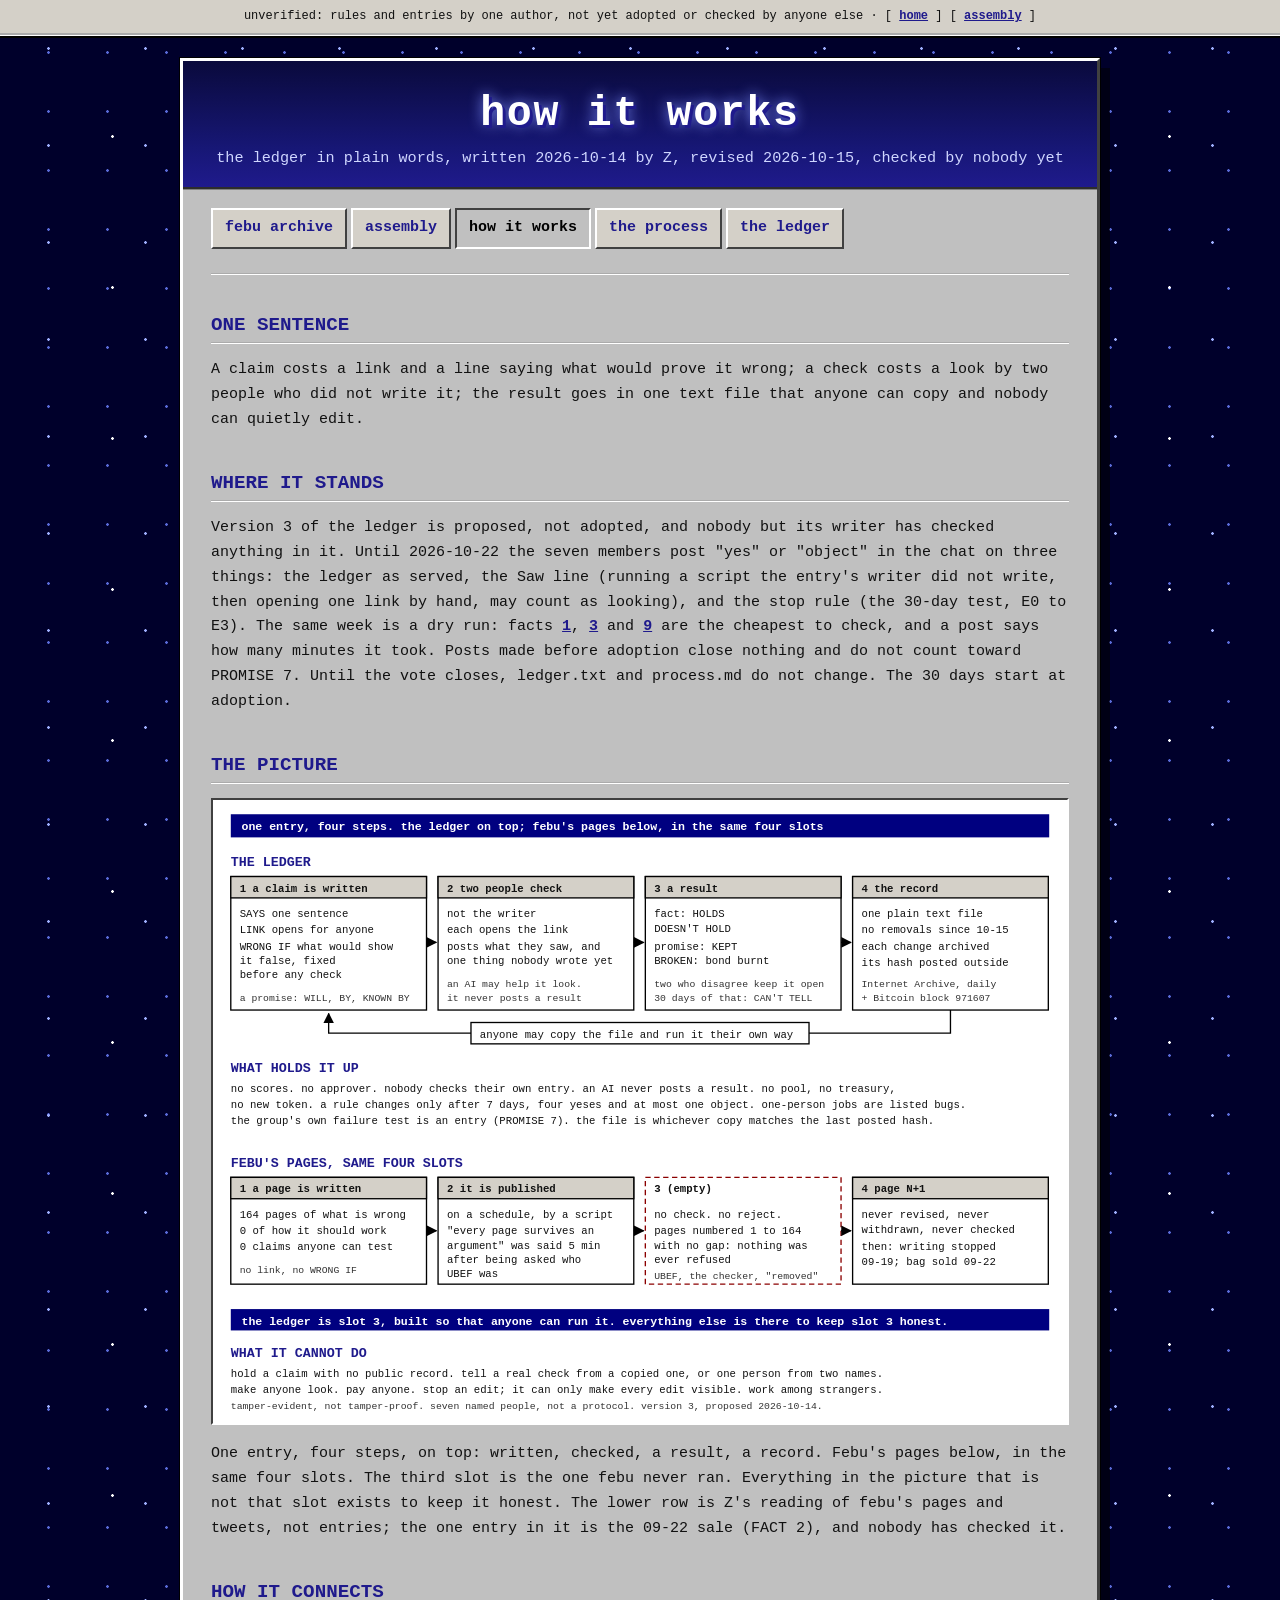
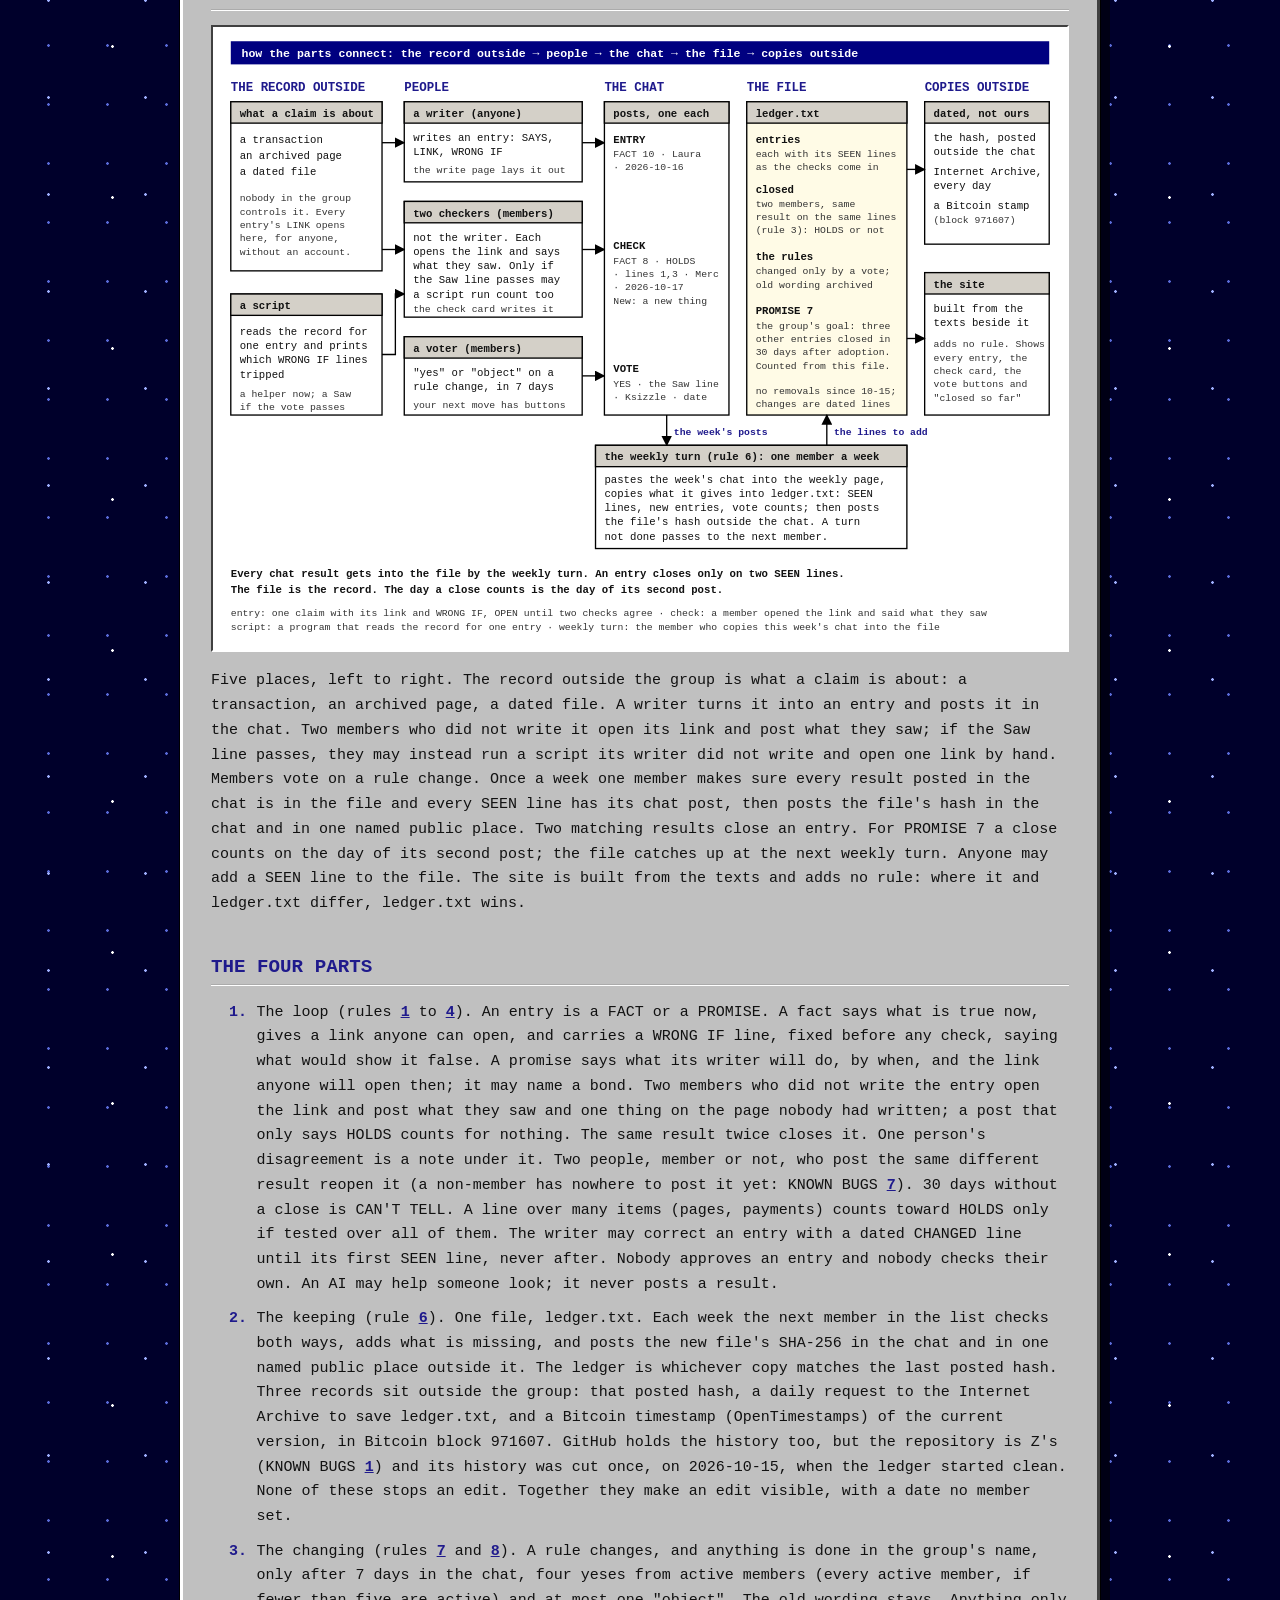
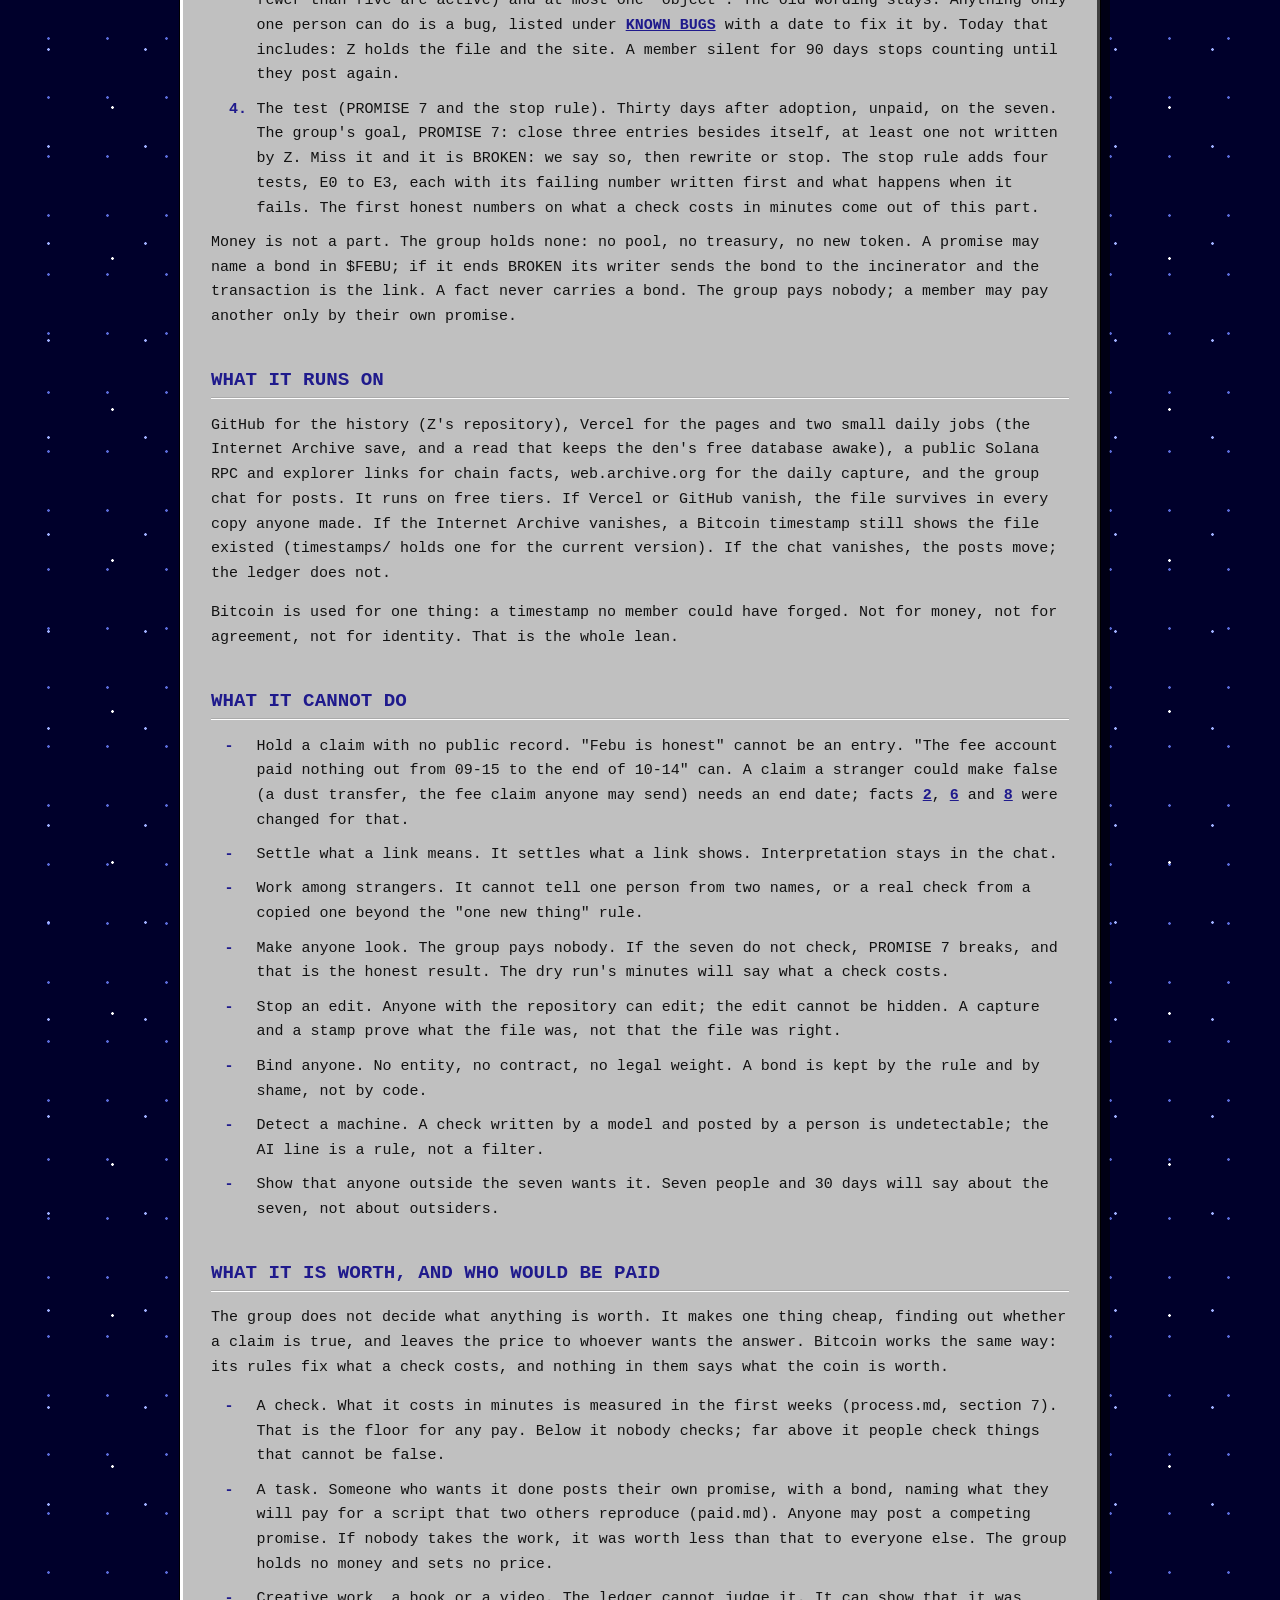
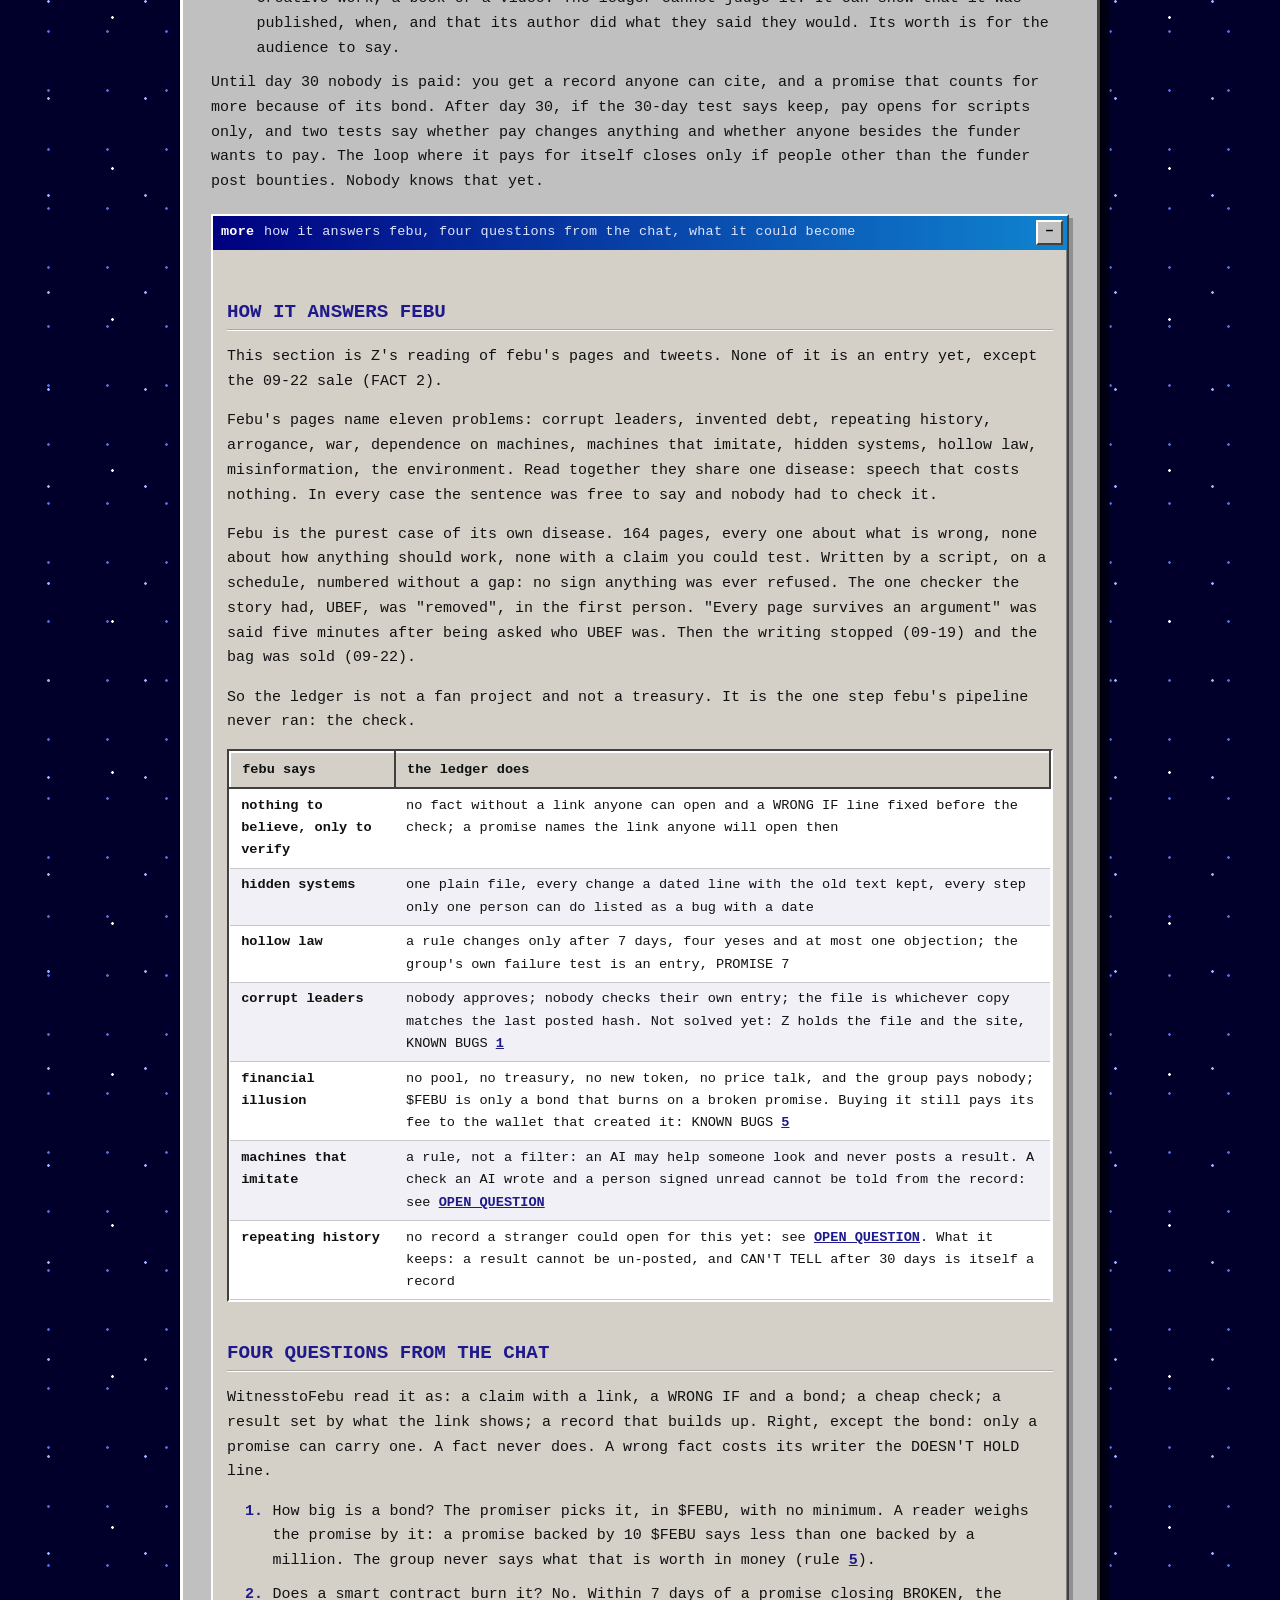
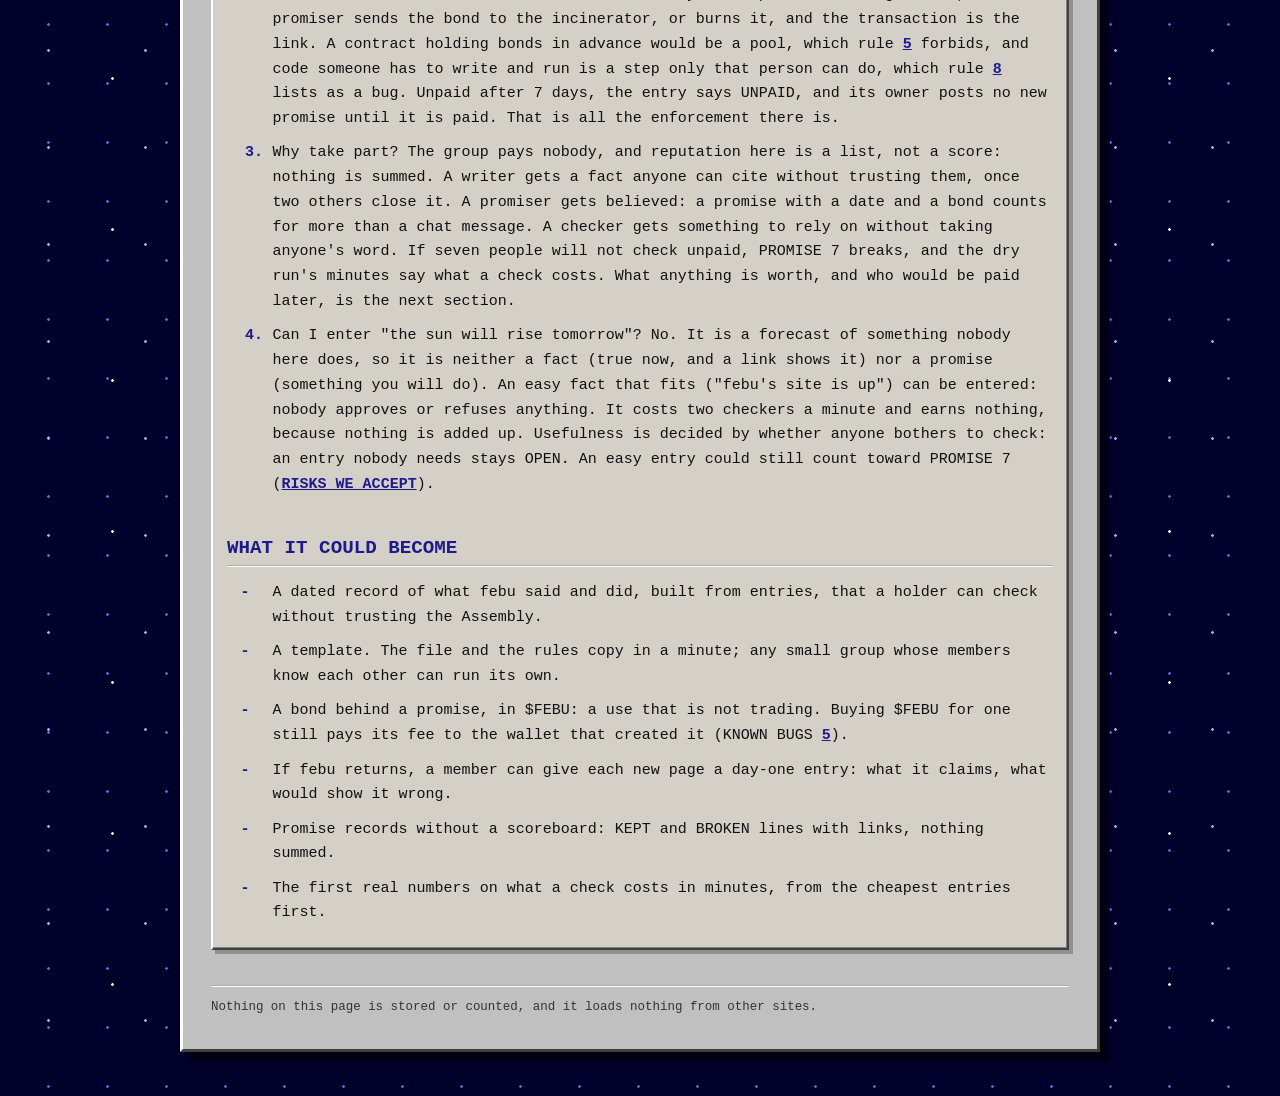
<file: how.html>
<!doctype html>
<!-- Built by build.py from how.txt. Edit the text, not this file. -->
<html lang="en">
<head>
<meta charset="utf-8">
<meta name="viewport" content="width=device-width, initial-scale=1">
<meta http-equiv="Content-Security-Policy" content="default-src 'self'; connect-src 'none'; base-uri 'none'; form-action 'none'">
<meta name="referrer" content="no-referrer">
<title>How it works</title>
<meta name="description" content="The Assembly&#x27;s ledger in plain words: one sentence, one picture, how it answers febu, the four parts, what it runs on, what it cannot do and what it could become.">
<meta property="og:type" content="website">
<meta property="og:site_name" content="febu assembly">
<meta property="og:title" content="febu assembly: how it works">
<meta property="og:description" content="The Assembly&#x27;s ledger in plain words: one sentence, one picture, how it answers febu, the four parts, what it runs on, what it cannot do and what it could become.">
<meta property="og:image" content="https://febu-assembly.vercel.app/assets/card.png">
<meta property="og:image:width" content="1200">
<meta property="og:image:height" content="630">
<meta property="og:image:alt" content="A claim costs a link and a line that would prove it wrong. A check costs a click.">
<meta name="twitter:card" content="summary_large_image">
<meta name="twitter:title" content="febu assembly: how it works">
<meta name="twitter:description" content="The Assembly&#x27;s ledger in plain words: one sentence, one picture, how it answers febu, the four parts, what it runs on, what it cannot do and what it could become.">
<meta name="twitter:image" content="https://febu-assembly.vercel.app/assets/card.png">
<meta name="theme-color" content="#000080">
<link rel="icon" href="/favicon.ico">
<link rel="stylesheet" href="/assets/findings.css">
<link rel="stylesheet" href="/assets/ledger.css">
</head>
<body>
<div class="archive-bar">unverified: rules and entries by one author, not yet adopted or checked by anyone else &middot; [ <a href="/">home</a> ] [ <a href="/febu-assembly.html">assembly</a> ]</div>
<main>
<header class="mast">
<div class="mast-title"><h1>how it works</h1>
<p class="sub">the ledger in plain words, written 2026-10-14 by Z, revised 2026-10-15, checked by nobody yet</p></div>
<nav class="tabs" aria-label="Assembly pages"><a href="/">febu archive</a><a href="febu-assembly.html">assembly</a><a href="how.html" aria-current="page">how it works</a><a href="process.html">the process</a><a href="ledger.html">the ledger</a></nav>

</header>
<section id="one-sentence"><h2>ONE SENTENCE</h2><p>A claim costs a link and a line saying what would prove it wrong; a check costs a look by two people who did not write it; the result goes in one text file that anyone can copy and nobody can quietly edit.</p></section>
<section id="where-it-stands"><h2>WHERE IT STANDS</h2><p>Version 3 of the ledger is proposed, not adopted, and nobody but its writer has checked anything in it. Until 2026-10-22 the seven members post &quot;yes&quot; or &quot;object&quot; in the chat on three things: the ledger as served, the Saw line (running a script the entry&#x27;s writer did not write, then opening one link by hand, may count as looking), and the stop rule (the 30-day test, E0 to E3). The same week is a dry run: facts <a href="ledger.html#fact-1">1</a>, <a href="ledger.html#fact-3">3</a> and <a href="ledger.html#fact-9">9</a> are the cheapest to check, and a post says how many minutes it took. Posts made before adoption close nothing and do not count toward PROMISE 7. Until the vote closes, ledger.txt and process.md do not change. The 30 days start at adoption.</p></section>
<section id="the-picture"><h2>THE PICTURE</h2><figure class="how"><a href="/assets/how-it-works.svg"><img src="/assets/how-it-works.svg" width="960" height="700" alt="One entry in four steps: a claim is written, two people check, a result, the record. Below, febu's pages in the same four slots, with the third slot, the check, empty."></a></figure><p>One entry, four steps, on top: written, checked, a result, a record. Febu&#x27;s pages below, in the same four slots. The third slot is the one febu never ran. Everything in the picture that is not that slot exists to keep it honest. The lower row is Z&#x27;s reading of febu&#x27;s pages and tweets, not entries; the one entry in it is the 09-22 sale (FACT 2), and nobody has checked it.</p></section>
<section id="how-it-connects"><h2>HOW IT CONNECTS</h2><figure class="how"><a href="/assets/how-it-connects.svg"><img src="/assets/how-it-connects.svg" width="960" height="700" alt="Five columns: the record outside, the people (a writer, two checkers, a voter), the chat with its ENTRY, CHECK and VOTE posts, the file ledger.txt, and the copies outside. Under the chat and the file, the weekly turn copies the week's posts into the file and posts its hash."></a></figure><p>Five places, left to right. The record outside the group is what a claim is about: a transaction, an archived page, a dated file. A writer turns it into an entry and posts it in the chat. Two members who did not write it open its link and post what they saw; if the Saw line passes, they may instead run a script its writer did not write and open one link by hand. Members vote on a rule change. Once a week one member makes sure every result posted in the chat is in the file and every SEEN line has its chat post, then posts the file&#x27;s hash in the chat and in one named public place. Two matching results close an entry. For PROMISE 7 a close counts on the day of its second post; the file catches up at the next weekly turn. Anyone may add a SEEN line to the file. The site is built from the texts and adds no rule: where it and ledger.txt differ, ledger.txt wins.</p></section>
<section id="the-four-parts"><h2>THE FOUR PARTS</h2><div class="row r-num"><span class="k">1.</span><div class="v"><p>The loop (rules <a href="ledger.html#rule-1">1</a> to <a href="ledger.html#rule-4">4</a>). An entry is a FACT or a PROMISE. A fact says what is true now, gives a link anyone can open, and carries a WRONG IF line, fixed before any check, saying what would show it false. A promise says what its writer will do, by when, and the link anyone will open then; it may name a bond. Two members who did not write the entry open the link and post what they saw and one thing on the page nobody had written; a post that only says HOLDS counts for nothing. The same result twice closes it. One person&#x27;s disagreement is a note under it. Two people, member or not, who post the same different result reopen it (a non-member has nowhere to post it yet: KNOWN BUGS <a href="ledger.html#bug-7">7</a>). 30 days without a close is CAN&#x27;T TELL. A line over many items (pages, payments) counts toward HOLDS only if tested over all of them. The writer may correct an entry with a dated CHANGED line until its first SEEN line, never after. Nobody approves an entry and nobody checks their own. An AI may help someone look; it never posts a result.</p></div></div><div class="row r-num"><span class="k">2.</span><div class="v"><p>The keeping (rule <a href="ledger.html#rule-6">6</a>). One file, ledger.txt. Each week the next member in the list checks both ways, adds what is missing, and posts the new file&#x27;s SHA-256 in the chat and in one named public place outside it. The ledger is whichever copy matches the last posted hash. Three records sit outside the group: that posted hash, a daily request to the Internet Archive to save ledger.txt, and a Bitcoin timestamp (OpenTimestamps) of the current version, in Bitcoin block 971607. GitHub holds the history too, but the repository is Z&#x27;s (KNOWN BUGS <a href="ledger.html#bug-1">1</a>) and its history was cut once, on 2026-10-15, when the ledger started clean. None of these stops an edit. Together they make an edit visible, with a date no member set.</p></div></div><div class="row r-num"><span class="k">3.</span><div class="v"><p>The changing (rules <a href="ledger.html#rule-7">7</a> and <a href="ledger.html#rule-8">8</a>). A rule changes, and anything is done in the group&#x27;s name, only after 7 days in the chat, four yeses from active members (every active member, if fewer than five are active) and at most one &quot;object&quot;. The old wording stays. Anything only one person can do is a bug, listed under <a href="ledger.html#known-bugs">KNOWN BUGS</a> with a date to fix it by. Today that includes: Z holds the file and the site. A member silent for 90 days stops counting until they post again.</p></div></div><div class="row r-num"><span class="k">4.</span><div class="v"><p>The test (PROMISE 7 and the stop rule). Thirty days after adoption, unpaid, on the seven. The group&#x27;s goal, PROMISE 7: close three entries besides itself, at least one not written by Z. Miss it and it is BROKEN: we say so, then rewrite or stop. The stop rule adds four tests, E0 to E3, each with its failing number written first and what happens when it fails. The first honest numbers on what a check costs in minutes come out of this part.</p></div></div><p>Money is not a part. The group holds none: no pool, no treasury, no new token. A promise may name a bond in $FEBU; if it ends BROKEN its writer sends the bond to the incinerator and the transaction is the link. A fact never carries a bond. The group pays nobody; a member may pay another only by their own promise.</p></section>
<section id="what-it-runs-on"><h2>WHAT IT RUNS ON</h2><p>GitHub for the history (Z&#x27;s repository), Vercel for the pages and two small daily jobs (the Internet Archive save, and a read that keeps the den&#x27;s free database awake), a public Solana RPC and explorer links for chain facts, web.archive.org for the daily capture, and the group chat for posts. It runs on free tiers. If Vercel or GitHub vanish, the file survives in every copy anyone made. If the Internet Archive vanishes, a Bitcoin timestamp still shows the file existed (timestamps/ holds one for the current version). If the chat vanishes, the posts move; the ledger does not.</p><p>Bitcoin is used for one thing: a timestamp no member could have forged. Not for money, not for agreement, not for identity. That is the whole lean.</p></section>
<section id="what-it-cannot-do"><h2>WHAT IT CANNOT DO</h2><div class="row r-bul"><span class="k">-</span><div class="v"><p>Hold a claim with no public record. &quot;Febu is honest&quot; cannot be an entry. &quot;The fee account paid nothing out from 09-15 to the end of 10-14&quot; can. A claim a stranger could make false (a dust transfer, the fee claim anyone may send) needs an end date; facts <a href="ledger.html#fact-2">2</a>, <a href="ledger.html#fact-6">6</a> and <a href="ledger.html#fact-8">8</a> were changed for that.</p></div></div><div class="row r-bul"><span class="k">-</span><div class="v"><p>Settle what a link means. It settles what a link shows. Interpretation stays in the chat.</p></div></div><div class="row r-bul"><span class="k">-</span><div class="v"><p>Work among strangers. It cannot tell one person from two names, or a real check from a copied one beyond the &quot;one new thing&quot; rule.</p></div></div><div class="row r-bul"><span class="k">-</span><div class="v"><p>Make anyone look. The group pays nobody. If the seven do not check, PROMISE 7 breaks, and that is the honest result. The dry run&#x27;s minutes will say what a check costs.</p></div></div><div class="row r-bul"><span class="k">-</span><div class="v"><p>Stop an edit. Anyone with the repository can edit; the edit cannot be hidden. A capture and a stamp prove what the file was, not that the file was right.</p></div></div><div class="row r-bul"><span class="k">-</span><div class="v"><p>Bind anyone. No entity, no contract, no legal weight. A bond is kept by the rule and by shame, not by code.</p></div></div><div class="row r-bul"><span class="k">-</span><div class="v"><p>Detect a machine. A check written by a model and posted by a person is undetectable; the AI line is a rule, not a filter.</p></div></div><div class="row r-bul"><span class="k">-</span><div class="v"><p>Show that anyone outside the seven wants it. Seven people and 30 days will say about the seven, not about outsiders.</p></div></div></section>
<section id="what-it-is-worth-and-who-would-be-paid"><h2>WHAT IT IS WORTH, AND WHO WOULD BE PAID</h2><p>The group does not decide what anything is worth. It makes one thing cheap, finding out whether a claim is true, and leaves the price to whoever wants the answer. Bitcoin works the same way: its rules fix what a check costs, and nothing in them says what the coin is worth.</p><div class="row r-bul"><span class="k">-</span><div class="v"><p>A check. What it costs in minutes is measured in the first weeks (process.md, section 7). That is the floor for any pay. Below it nobody checks; far above it people check things that cannot be false.</p></div></div><div class="row r-bul"><span class="k">-</span><div class="v"><p>A task. Someone who wants it done posts their own promise, with a bond, naming what they will pay for a script that two others reproduce (paid.md). Anyone may post a competing promise. If nobody takes the work, it was worth less than that to everyone else. The group holds no money and sets no price.</p></div></div><div class="row r-bul"><span class="k">-</span><div class="v"><p>Creative work, a book or a video. The ledger cannot judge it. It can show that it was published, when, and that its author did what they said they would. Its worth is for the audience to say.</p></div></div><p>Until day 30 nobody is paid: you get a record anyone can cite, and a promise that counts for more because of its bond. After day 30, if the 30-day test says keep, pay opens for scripts only, and two tests say whether pay changes anything and whether anyone besides the funder wants to pay. The loop where it pays for itself closes only if people other than the funder post bounties. Nobody knows that yet.</p></section><details class="win lead" id="more" data-open-wide><summary><span class="t">more</span><span class="q">how it answers febu, four questions from the chat, what it could become</span></summary><div class="win-body"><section id="how-it-answers-febu"><h2>HOW IT ANSWERS FEBU</h2><p>This section is Z&#x27;s reading of febu&#x27;s pages and tweets. None of it is an entry yet, except the 09-22 sale (FACT 2).</p><p>Febu&#x27;s pages name eleven problems: corrupt leaders, invented debt, repeating history, arrogance, war, dependence on machines, machines that imitate, hidden systems, hollow law, misinformation, the environment. Read together they share one disease: speech that costs nothing. In every case the sentence was free to say and nobody had to check it.</p><p>Febu is the purest case of its own disease. 164 pages, every one about what is wrong, none about how anything should work, none with a claim you could test. Written by a script, on a schedule, numbered without a gap: no sign anything was ever refused. The one checker the story had, UBEF, was &quot;removed&quot;, in the first person. &quot;Every page survives an argument&quot; was said five minutes after being asked who UBEF was. Then the writing stopped (09-19) and the bag was sold (09-22).</p><p>So the ledger is not a fan project and not a treasury. It is the one step febu&#x27;s pipeline never ran: the check.</p><div class="tbl stack"><table><thead><tr><th>febu says</th><th>the ledger does</th></tr></thead><tbody><tr><td data-th="febu says">nothing to believe, only to verify</td><td data-th="the ledger does">no fact without a link anyone can open and a WRONG IF line fixed before the check; a promise names the link anyone will open then</td></tr><tr><td data-th="febu says">hidden systems</td><td data-th="the ledger does">one plain file, every change a dated line with the old text kept, every step only one person can do listed as a bug with a date</td></tr><tr><td data-th="febu says">hollow law</td><td data-th="the ledger does">a rule changes only after 7 days, four yeses and at most one objection; the group&#x27;s own failure test is an entry, PROMISE 7</td></tr><tr><td data-th="febu says">corrupt leaders</td><td data-th="the ledger does">nobody approves; nobody checks their own entry; the file is whichever copy matches the last posted hash. Not solved yet: Z holds the file and the site, KNOWN BUGS <a href="ledger.html#bug-1">1</a></td></tr><tr><td data-th="febu says">financial illusion</td><td data-th="the ledger does">no pool, no treasury, no new token, no price talk, and the group pays nobody; $FEBU is only a bond that burns on a broken promise. Buying it still pays its fee to the wallet that created it: KNOWN BUGS <a href="ledger.html#bug-5">5</a></td></tr><tr><td data-th="febu says">machines that imitate</td><td data-th="the ledger does">a rule, not a filter: an AI may help someone look and never posts a result. A check an AI wrote and a person signed unread cannot be told from the record: see <a href="ledger.html#open-question">OPEN QUESTION</a></td></tr><tr><td data-th="febu says">repeating history</td><td data-th="the ledger does">no record a stranger could open for this yet: see <a href="ledger.html#open-question">OPEN QUESTION</a>. What it keeps: a result cannot be un-posted, and CAN&#x27;T TELL after 30 days is itself a record</td></tr></tbody></table></div></section>
<section id="four-questions-from-the-chat"><h2>FOUR QUESTIONS FROM THE CHAT</h2><p>WitnesstoFebu read it as: a claim with a link, a WRONG IF and a bond; a cheap check; a result set by what the link shows; a record that builds up. Right, except the bond: only a promise can carry one. A fact never does. A wrong fact costs its writer the DOESN&#x27;T HOLD line.</p><div class="row r-num"><span class="k">1.</span><div class="v"><p>How big is a bond? The promiser picks it, in $FEBU, with no minimum. A reader weighs the promise by it: a promise backed by 10 $FEBU says less than one backed by a million. The group never says what that is worth in money (rule <a href="ledger.html#rule-5">5</a>).</p></div></div><div class="row r-num"><span class="k">2.</span><div class="v"><p>Does a smart contract burn it? No. Within 7 days of a promise closing BROKEN, the promiser sends the bond to the incinerator, or burns it, and the transaction is the link. A contract holding bonds in advance would be a pool, which rule <a href="ledger.html#rule-5">5</a> forbids, and code someone has to write and run is a step only that person can do, which rule <a href="ledger.html#rule-8">8</a> lists as a bug. Unpaid after 7 days, the entry says UNPAID, and its owner posts no new promise until it is paid. That is all the enforcement there is.</p></div></div><div class="row r-num"><span class="k">3.</span><div class="v"><p>Why take part? The group pays nobody, and reputation here is a list, not a score: nothing is summed. A writer gets a fact anyone can cite without trusting them, once two others close it. A promiser gets believed: a promise with a date and a bond counts for more than a chat message. A checker gets something to rely on without taking anyone&#x27;s word. If seven people will not check unpaid, PROMISE 7 breaks, and the dry run&#x27;s minutes say what a check costs. What anything is worth, and who would be paid later, is the next section.</p></div></div><div class="row r-num"><span class="k">4.</span><div class="v"><p>Can I enter &quot;the sun will rise tomorrow&quot;? No. It is a forecast of something nobody here does, so it is neither a fact (true now, and a link shows it) nor a promise (something you will do). An easy fact that fits (&quot;febu&#x27;s site is up&quot;) can be entered: nobody approves or refuses anything. It costs two checkers a minute and earns nothing, because nothing is added up. Usefulness is decided by whether anyone bothers to check: an entry nobody needs stays OPEN. An easy entry could still count toward PROMISE 7 (<a href="ledger.html#risks-we-accept">RISKS WE ACCEPT</a>).</p></div></div></section>
<section id="what-it-could-become"><h2>WHAT IT COULD BECOME</h2><div class="row r-bul"><span class="k">-</span><div class="v"><p>A dated record of what febu said and did, built from entries, that a holder can check without trusting the Assembly.</p></div></div><div class="row r-bul"><span class="k">-</span><div class="v"><p>A template. The file and the rules copy in a minute; any small group whose members know each other can run its own.</p></div></div><div class="row r-bul"><span class="k">-</span><div class="v"><p>A bond behind a promise, in $FEBU: a use that is not trading. Buying $FEBU for one still pays its fee to the wallet that created it (KNOWN BUGS <a href="ledger.html#bug-5">5</a>).</p></div></div><div class="row r-bul"><span class="k">-</span><div class="v"><p>If febu returns, a member can give each new page a day-one entry: what it claims, what would show it wrong.</p></div></div><div class="row r-bul"><span class="k">-</span><div class="v"><p>Promise records without a scoreboard: KEPT and BROKEN lines with links, nothing summed.</p></div></div><div class="row r-bul"><span class="k">-</span><div class="v"><p>The first real numbers on what a check costs in minutes, from the cheapest entries first.</p></div></div></section></div></details>
<footer class="foot">Nothing on this page is stored or counted, and it loads nothing from other sites.</footer>
</main>
<script src="/assets/claims.js"></script>
</body>
</html>
</file>
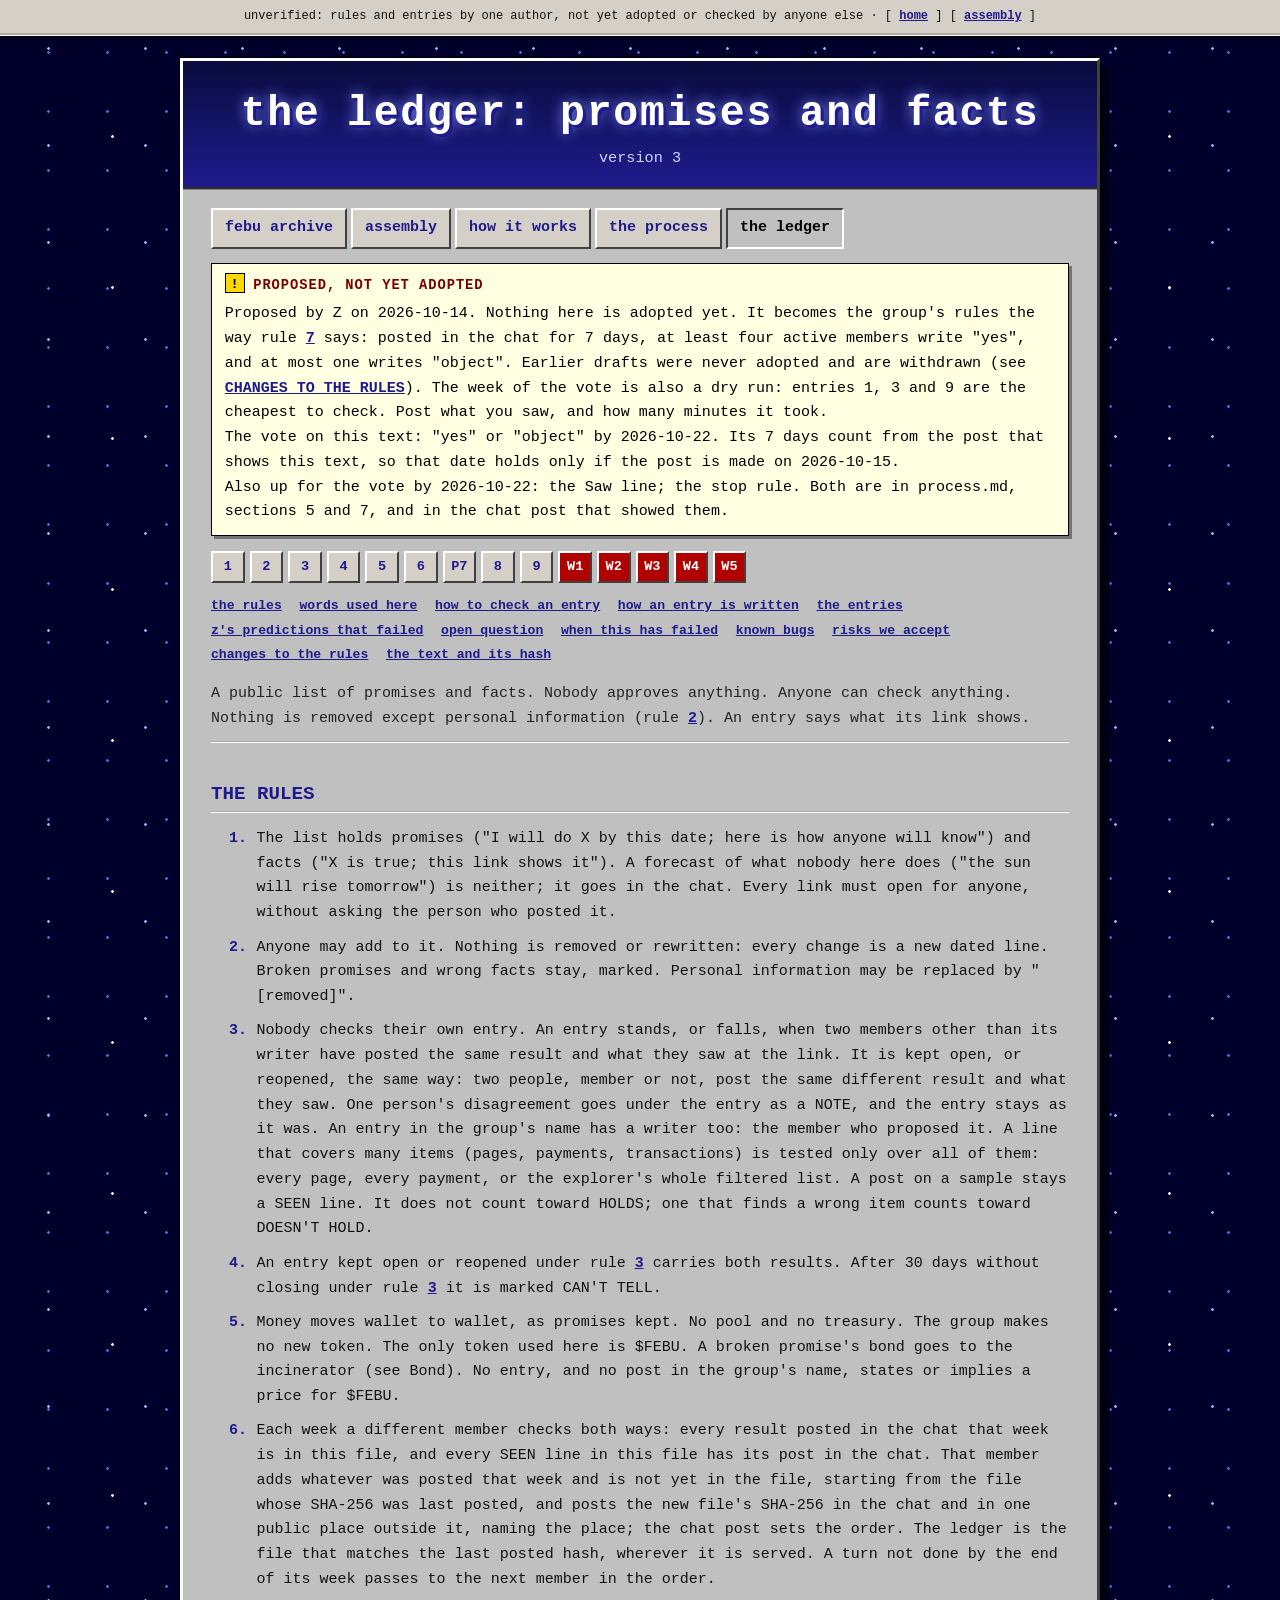
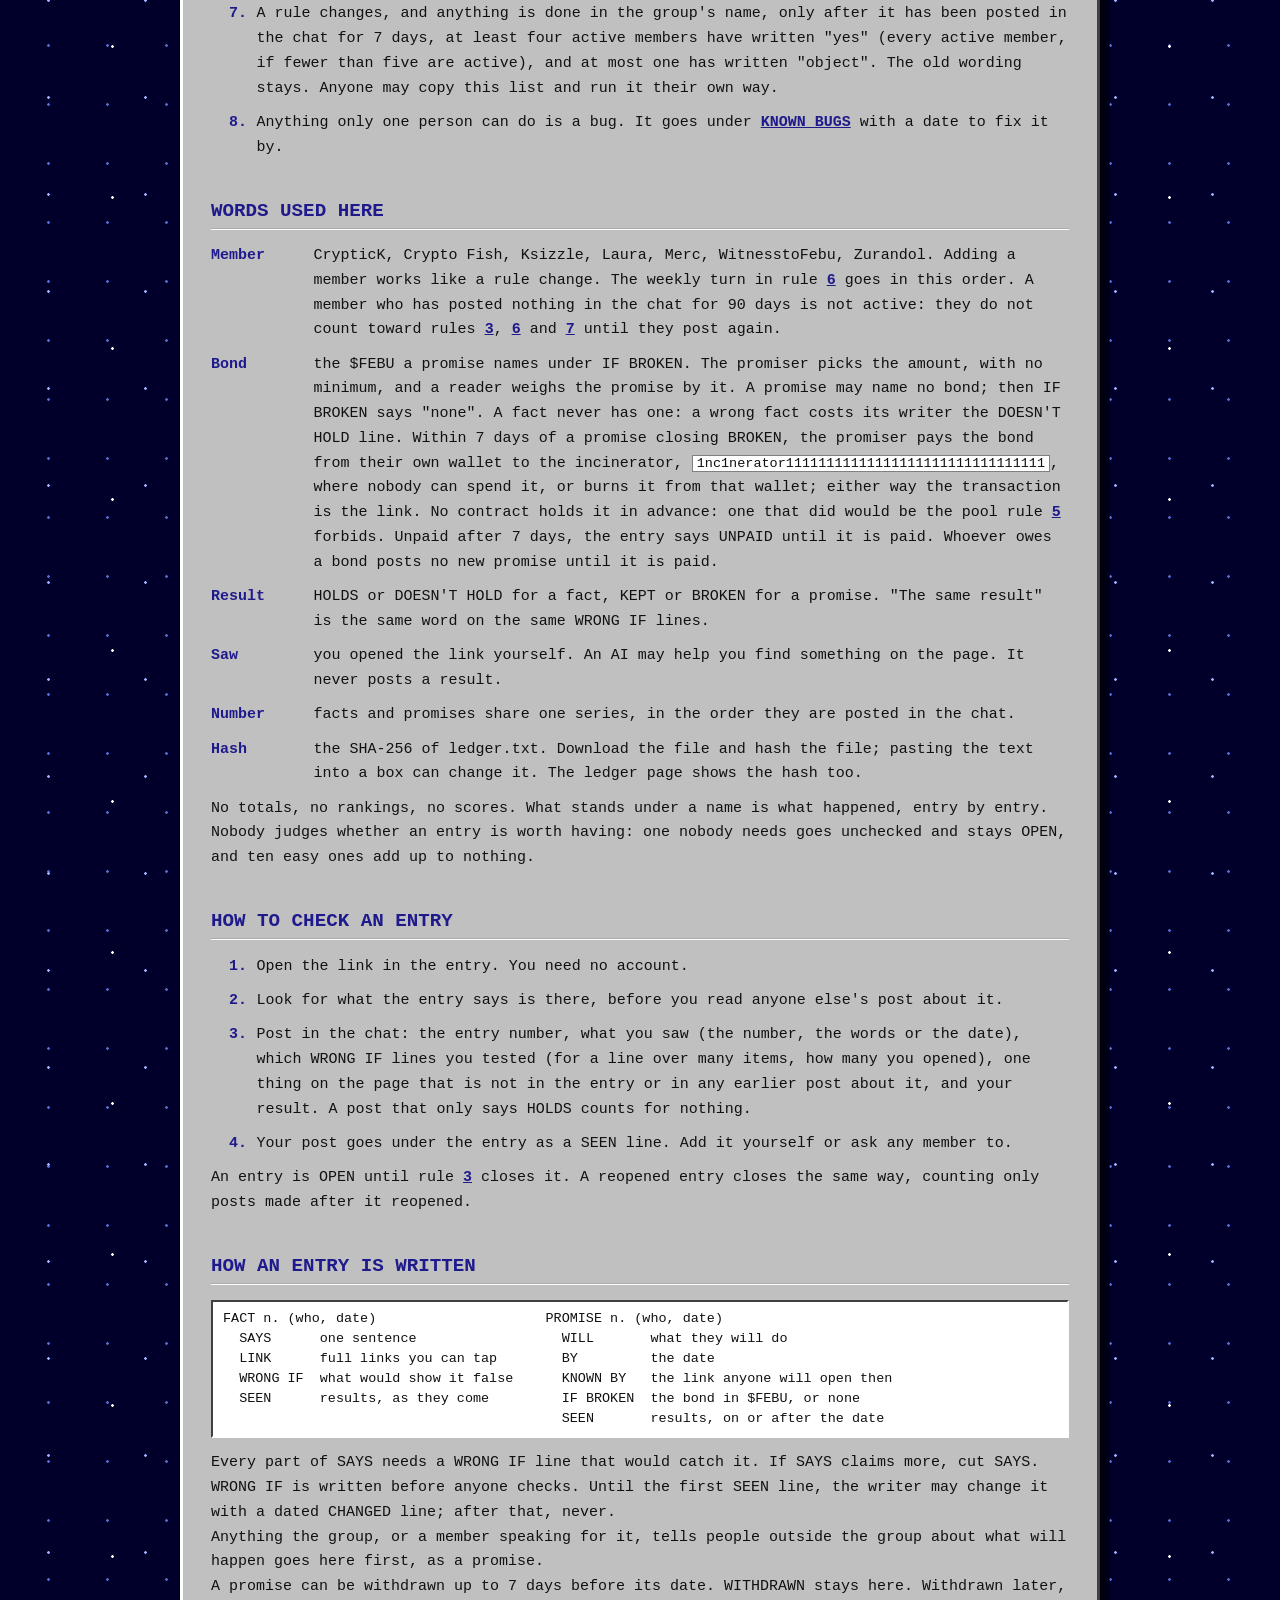
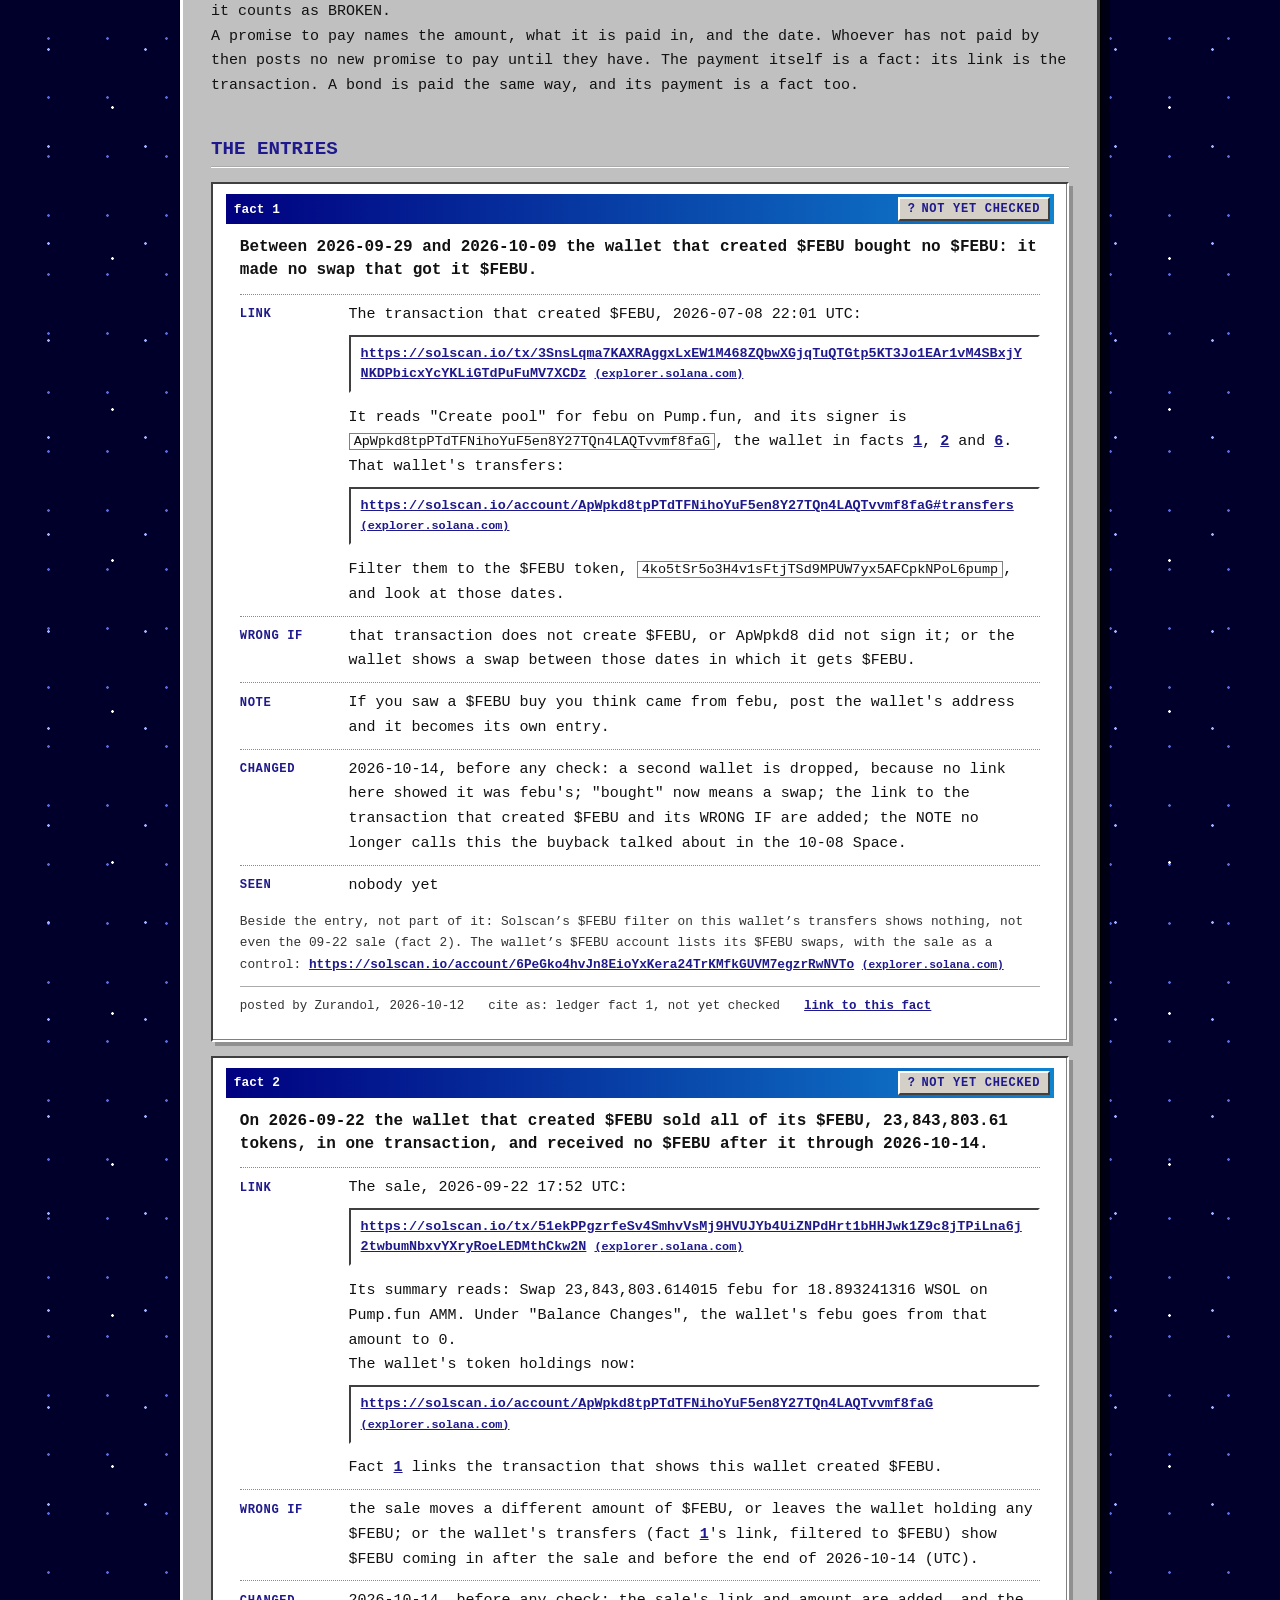
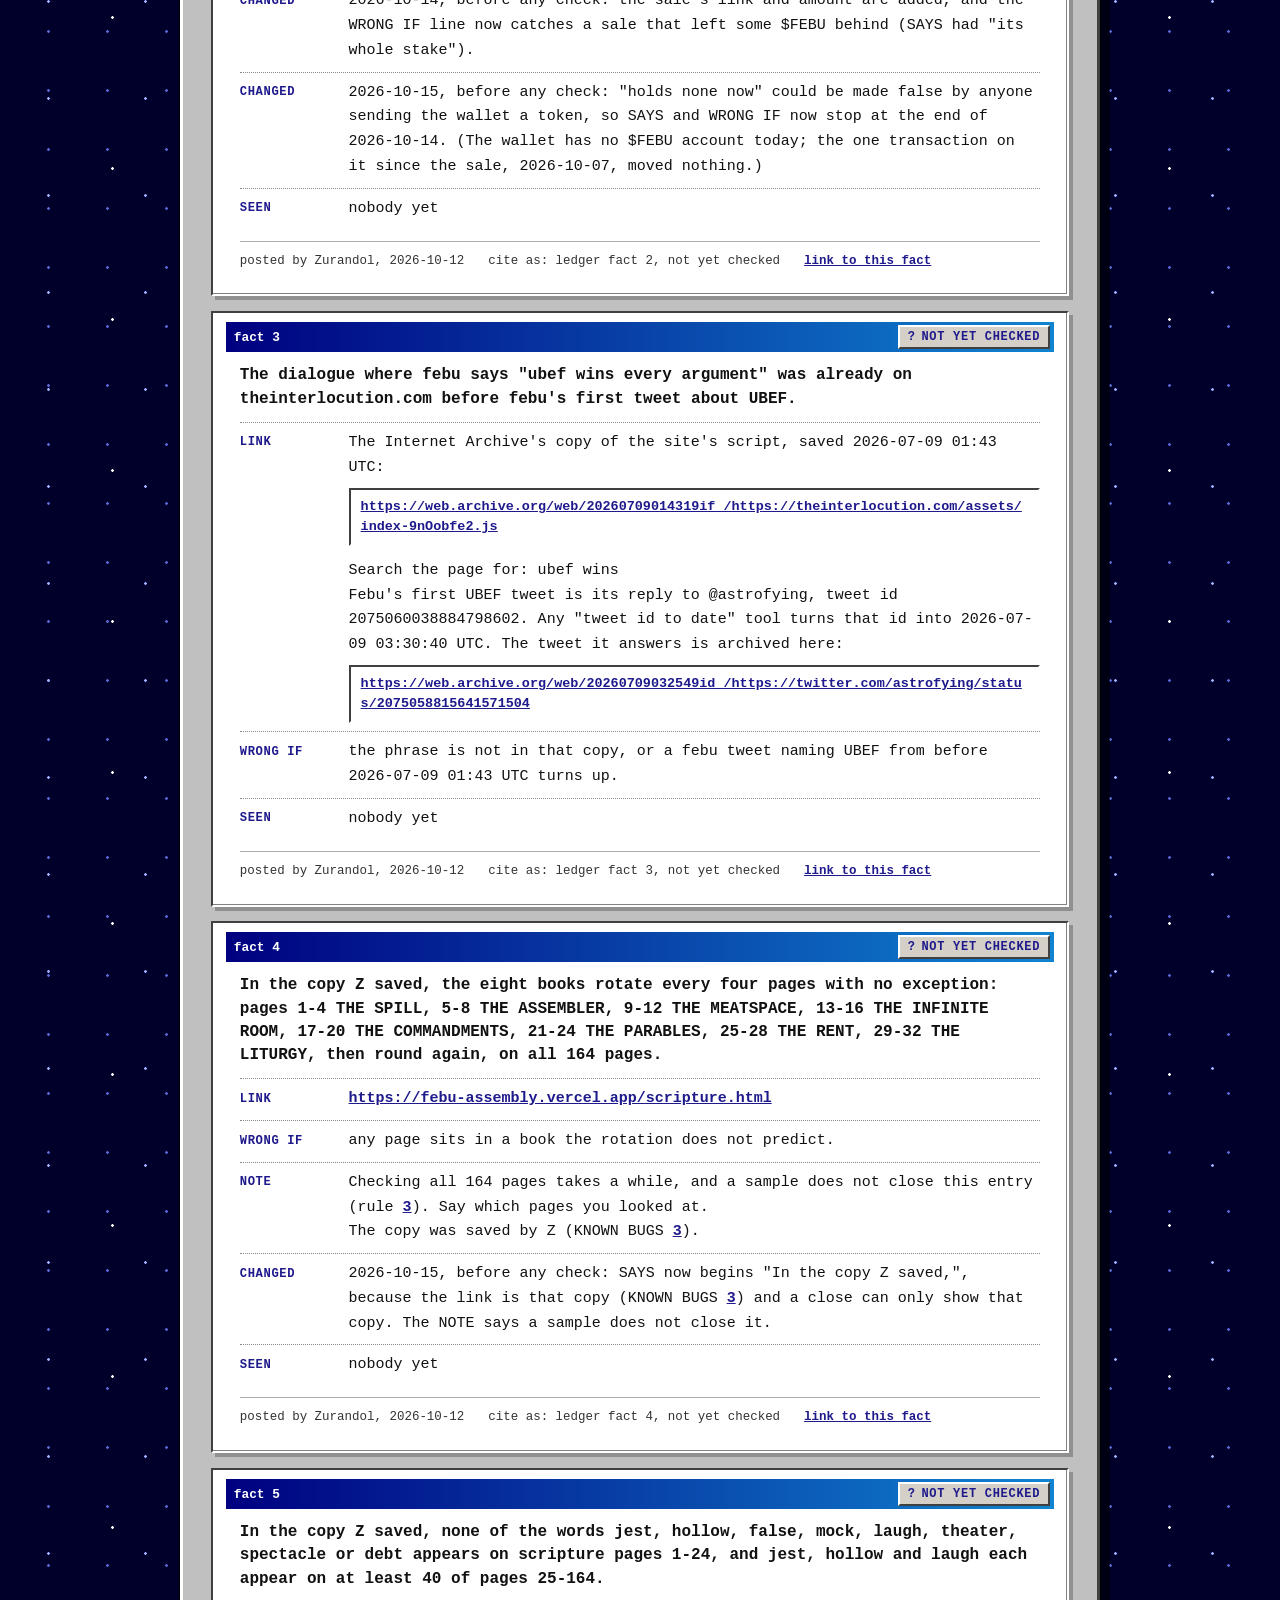
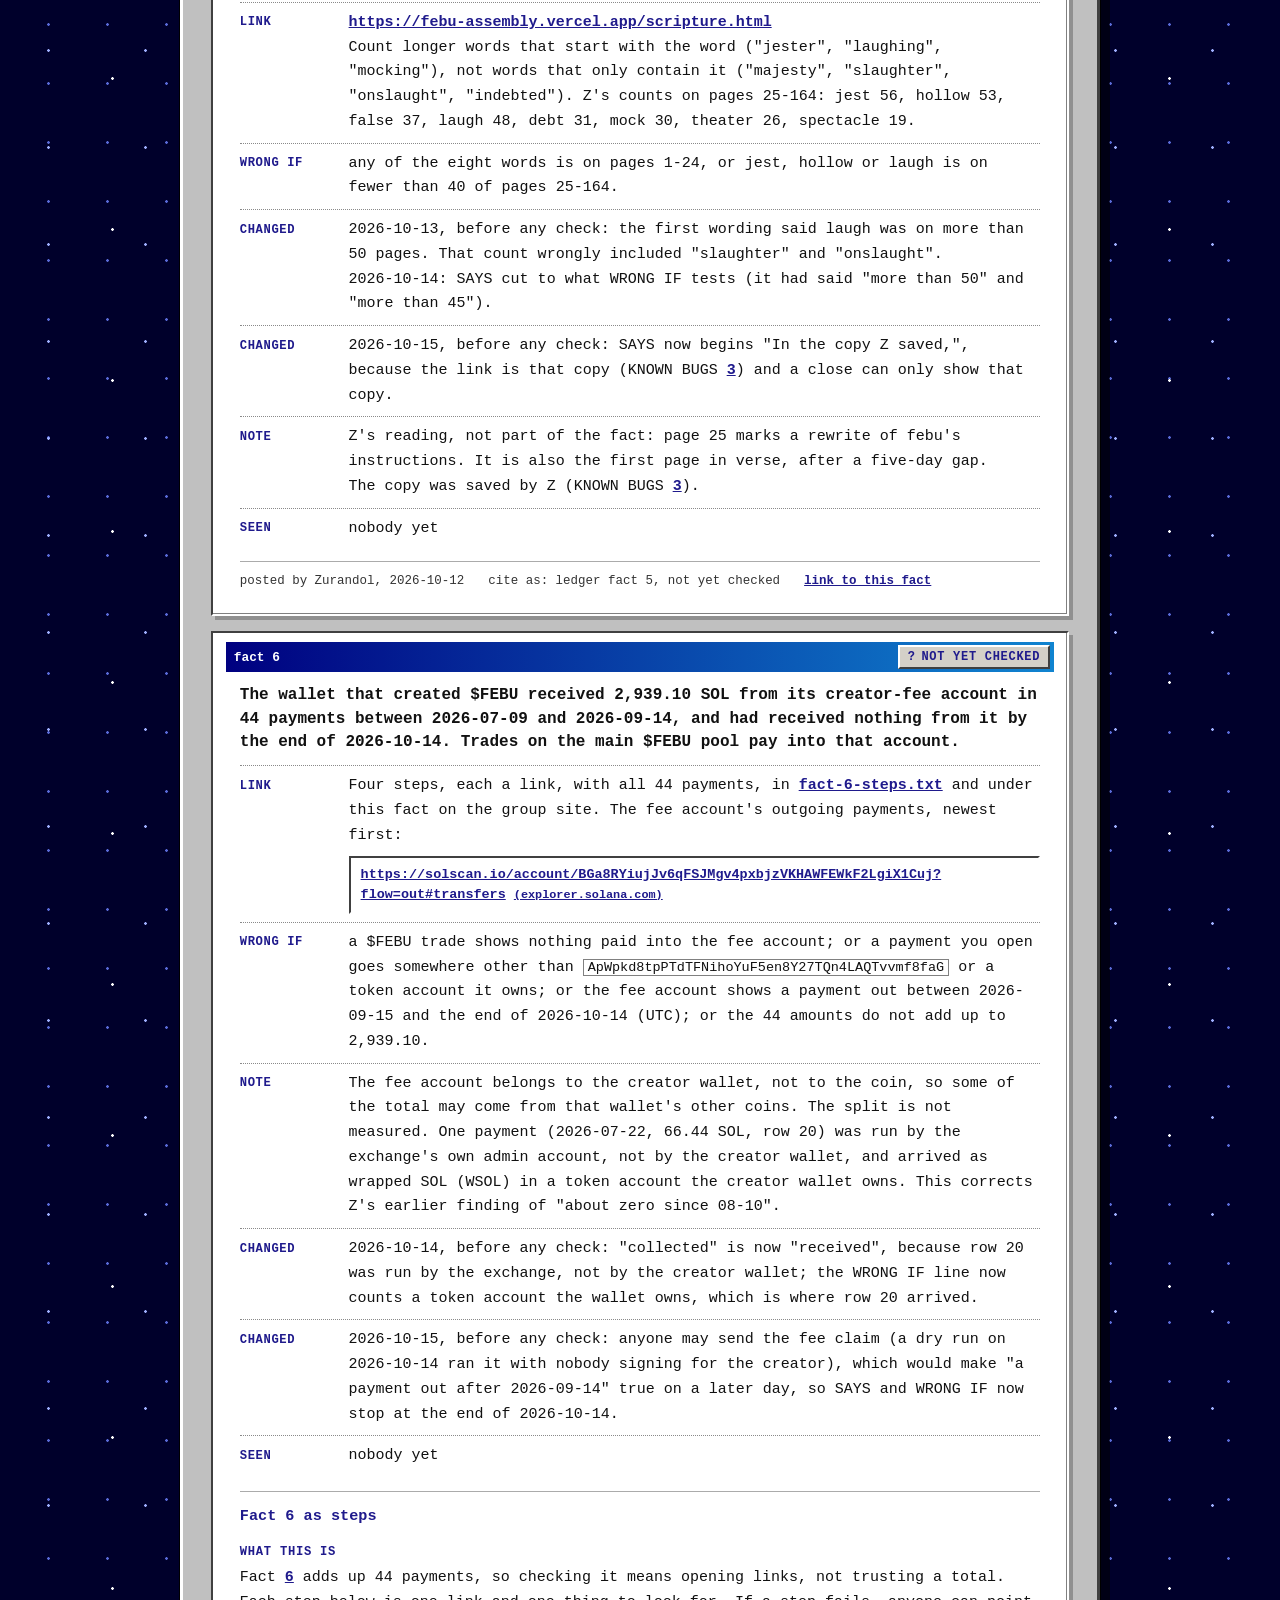
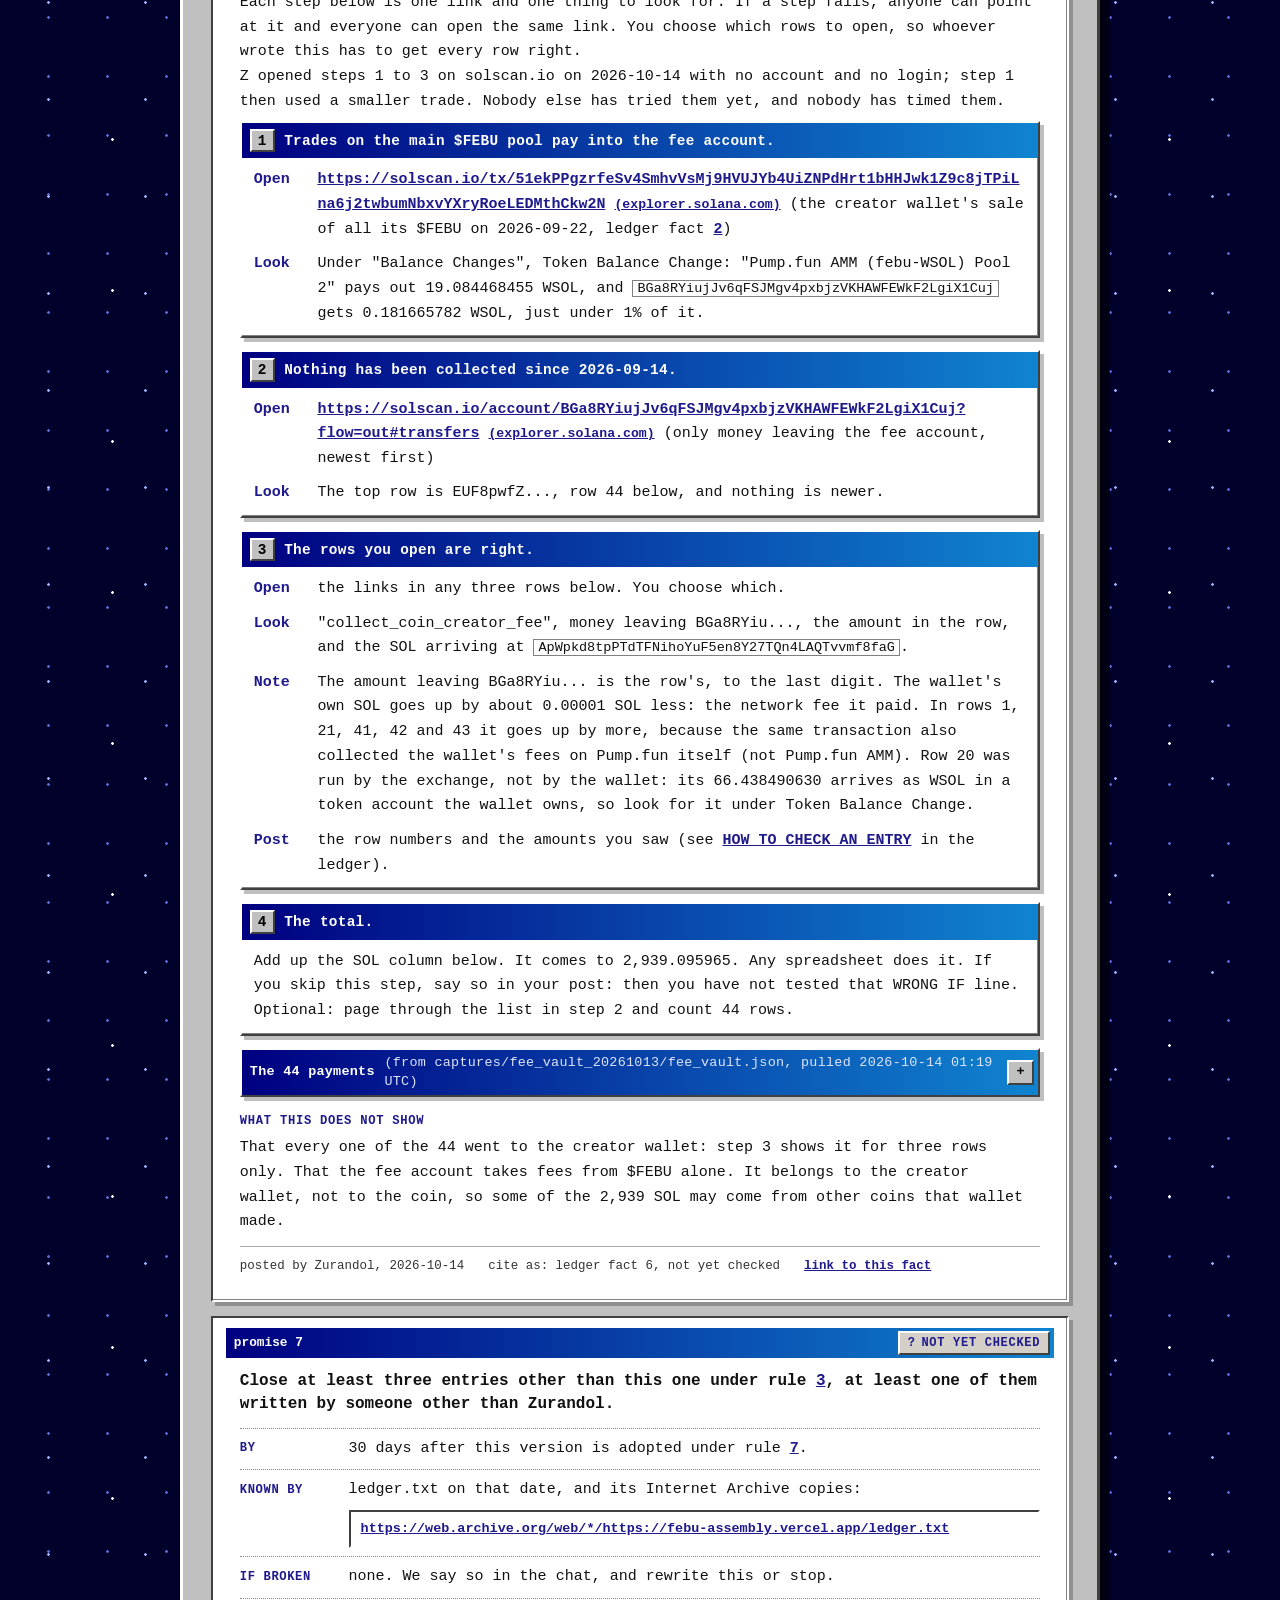
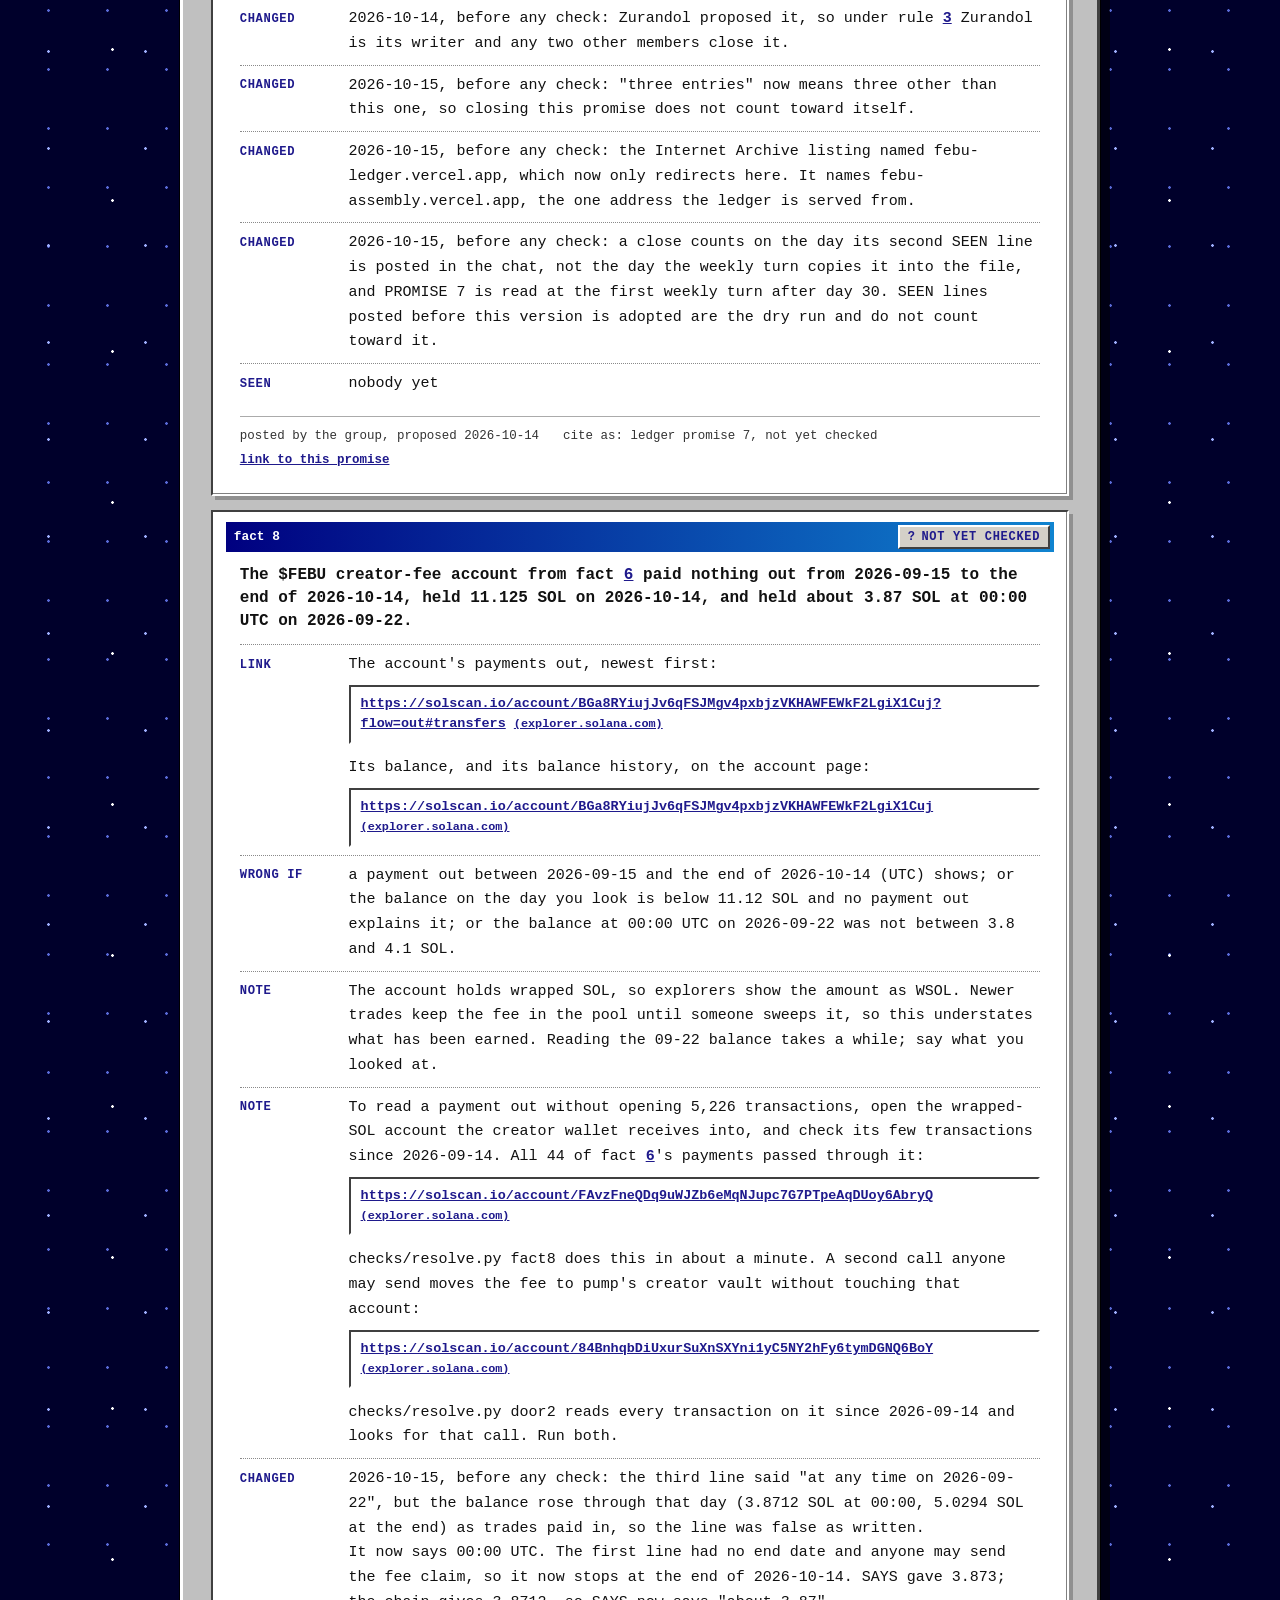
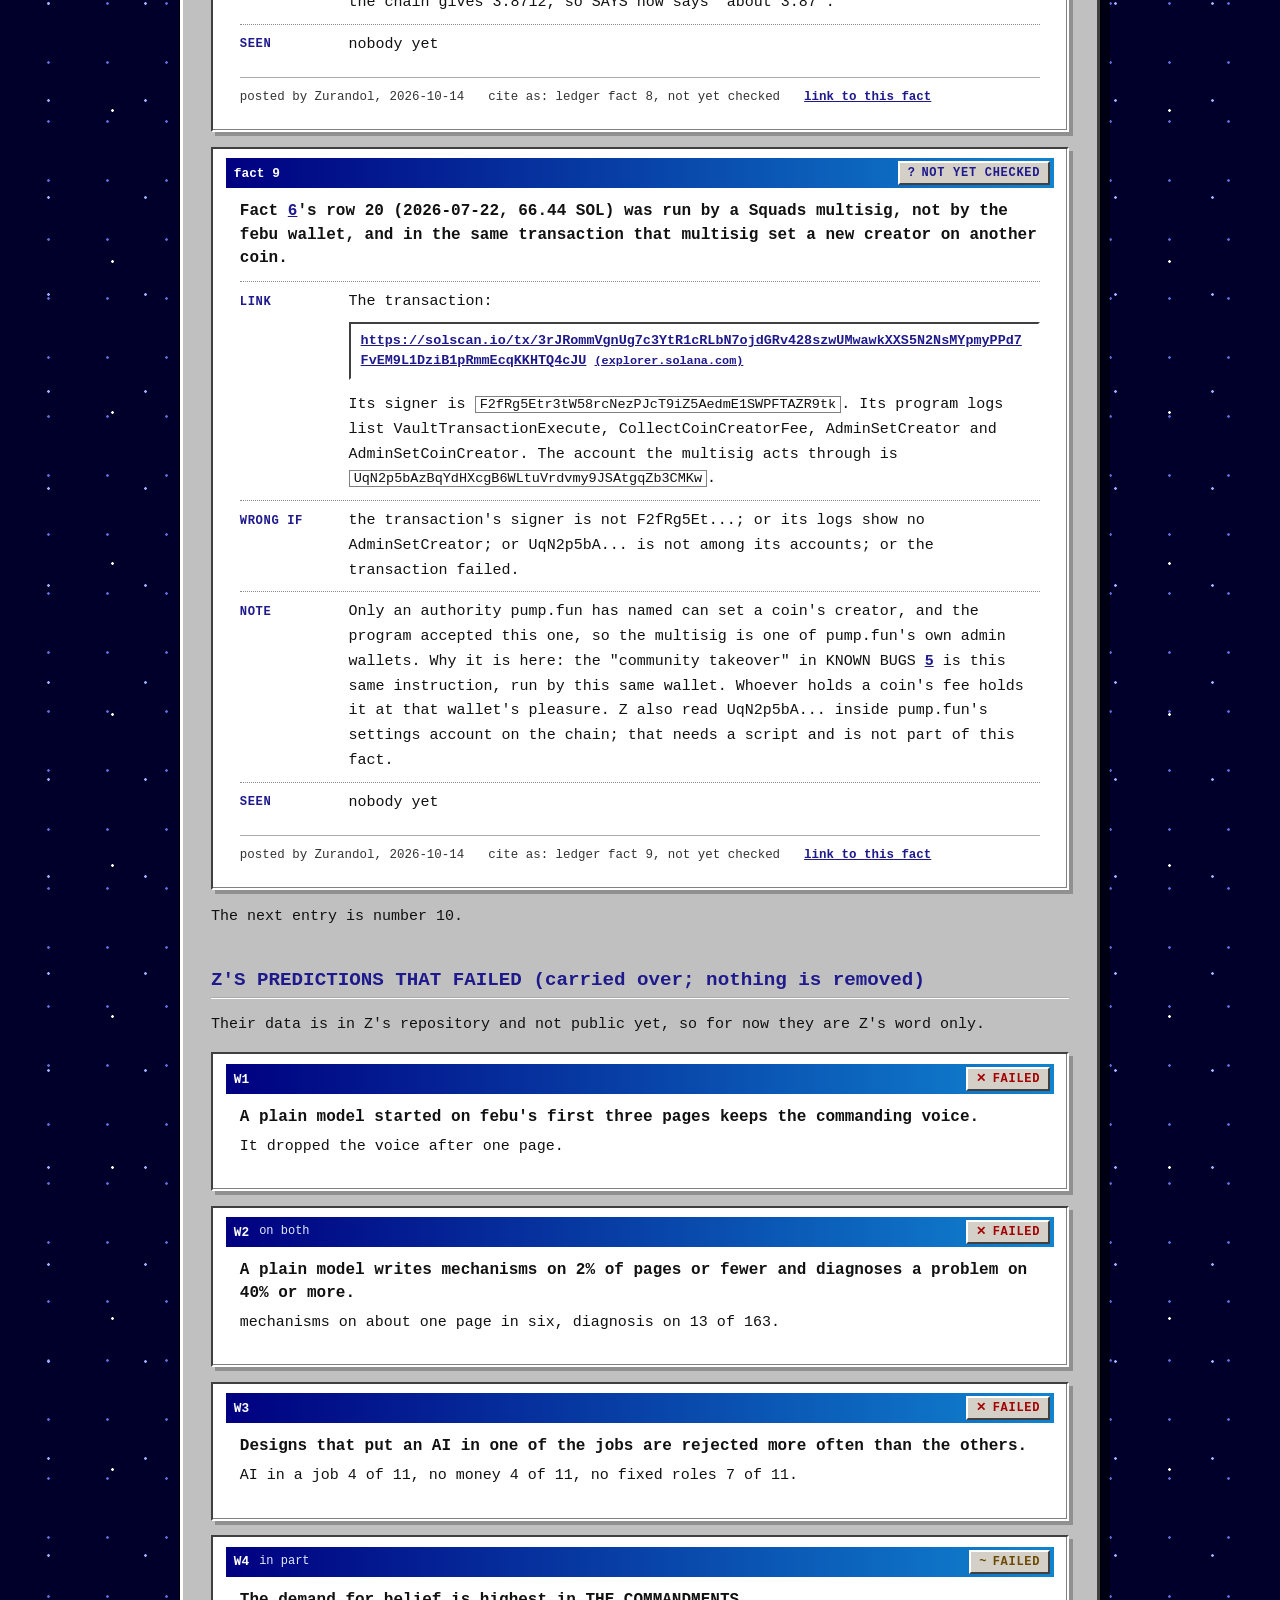
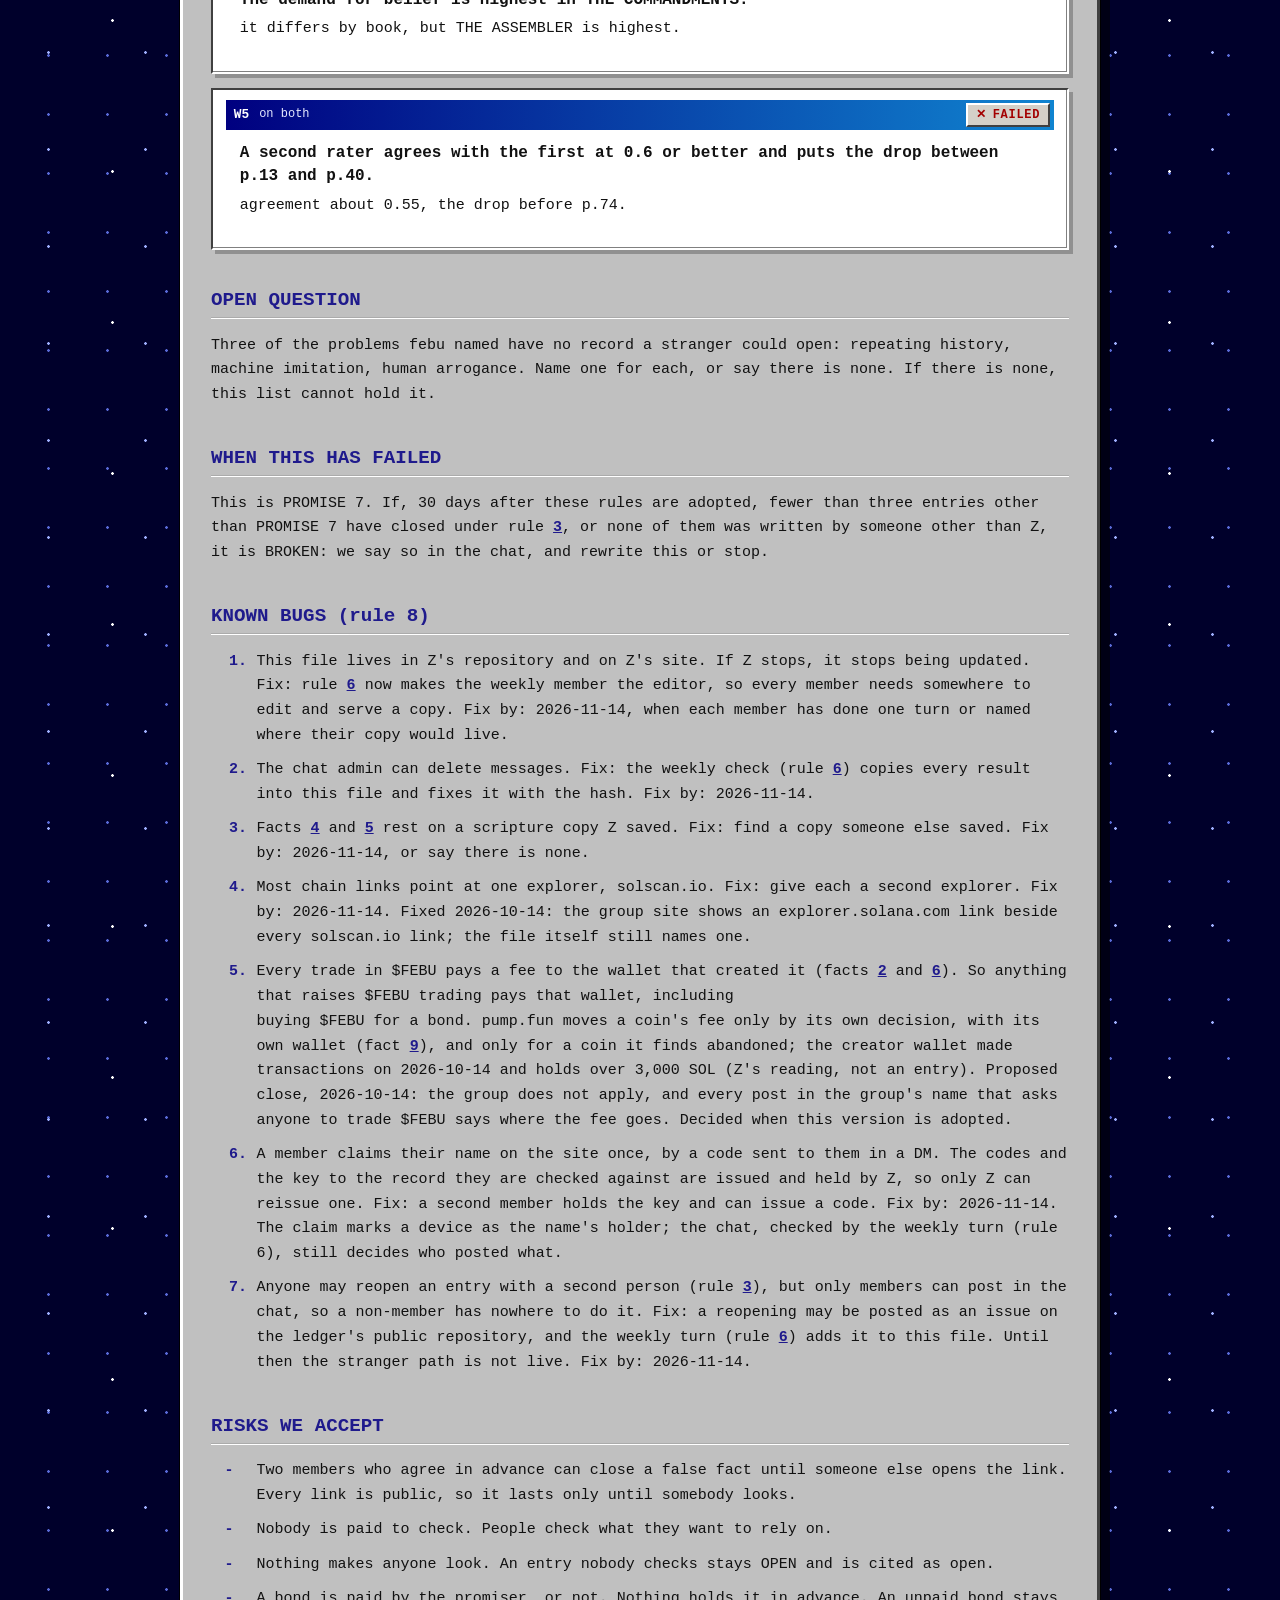
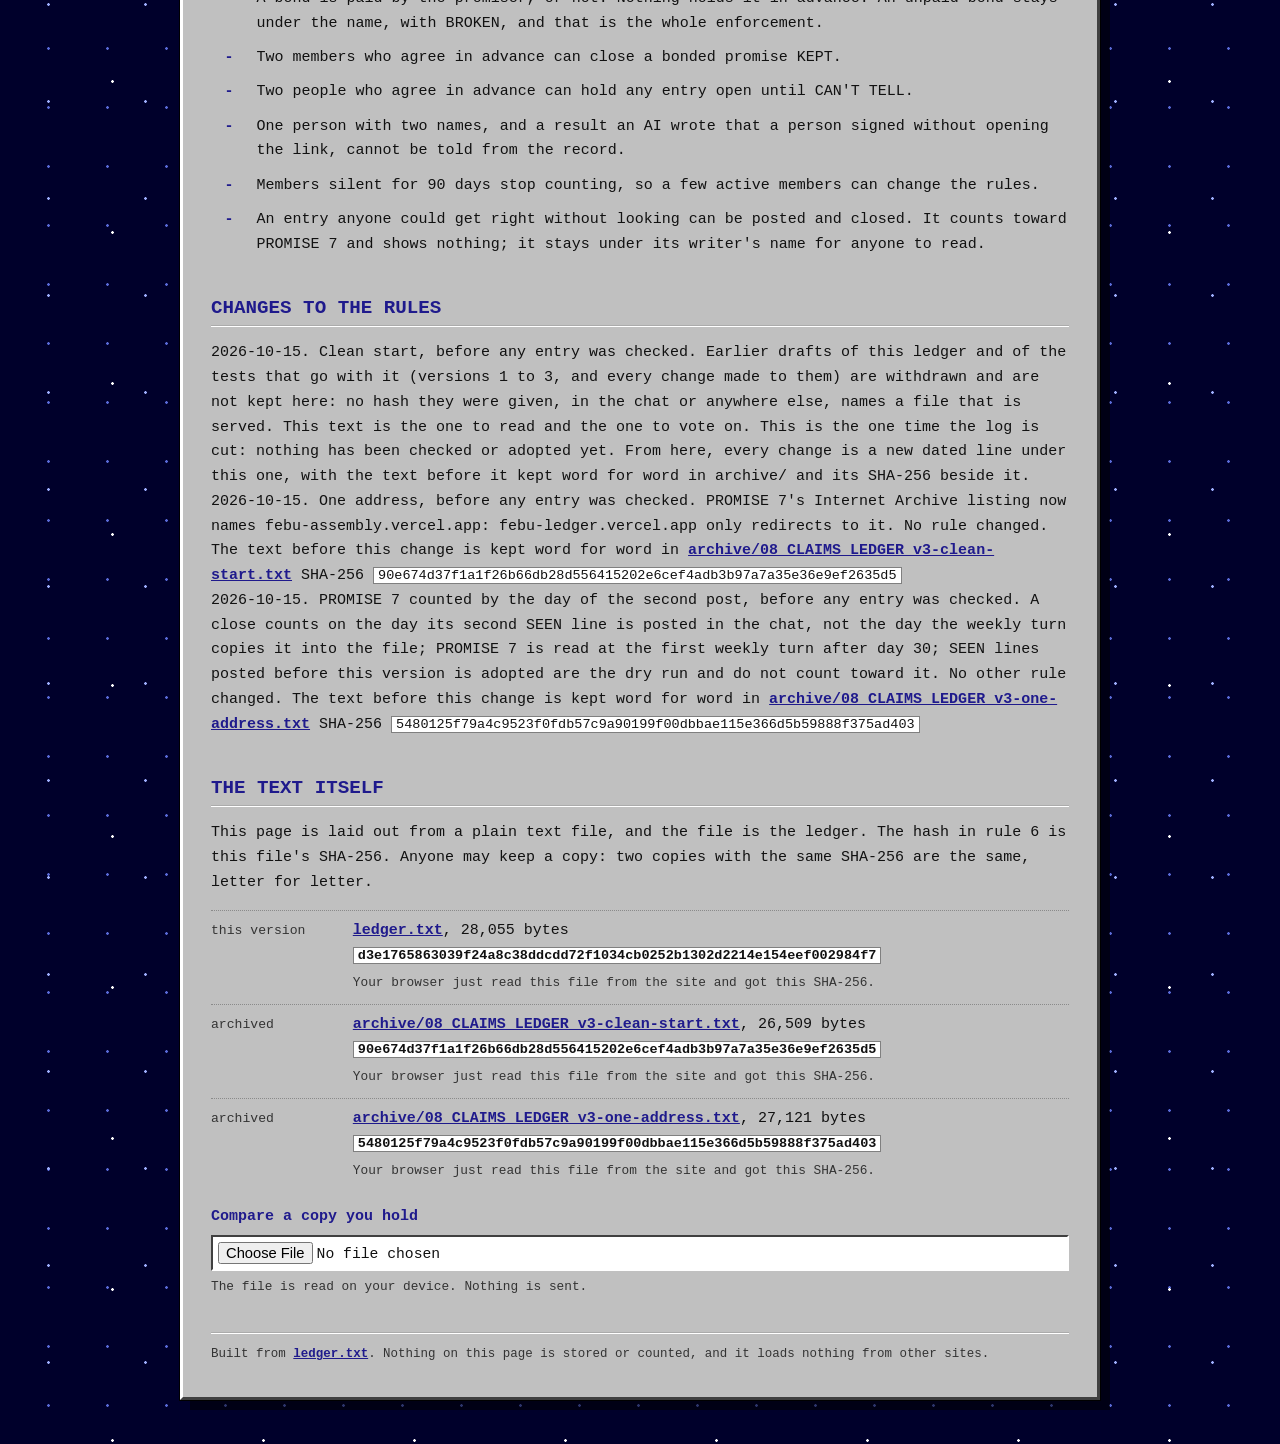
<file: ledger.html>
<!doctype html>
<!-- Built by build.py from ledger.txt and fact-6-steps.txt. Edit the text, not this file. -->
<html lang="en">
<head>
<meta charset="utf-8">
<meta name="viewport" content="width=device-width, initial-scale=1">
<meta http-equiv="Content-Security-Policy" content="default-src 'self'; connect-src 'self'; base-uri 'none'; form-action 'none'">
<meta name="referrer" content="no-referrer">
<title>The ledger</title>
<meta name="description" content="The Assembly&#x27;s promises and facts about febu, each with a link anyone can open, and the rules for checking them. Proposed, not yet adopted.">
<meta property="og:type" content="website">
<meta property="og:site_name" content="febu assembly">
<meta property="og:title" content="febu assembly: the ledger">
<meta property="og:description" content="The Assembly&#x27;s promises and facts about febu, each with a link anyone can open, and the rules for checking them. Proposed, not yet adopted.">
<meta property="og:image" content="https://febu-assembly.vercel.app/assets/card.png">
<meta property="og:image:width" content="1200">
<meta property="og:image:height" content="630">
<meta property="og:image:alt" content="A claim costs a link and a line that would prove it wrong. A check costs a click.">
<meta name="twitter:card" content="summary_large_image">
<meta name="twitter:title" content="febu assembly: the ledger">
<meta name="twitter:description" content="The Assembly&#x27;s promises and facts about febu, each with a link anyone can open, and the rules for checking them. Proposed, not yet adopted.">
<meta name="twitter:image" content="https://febu-assembly.vercel.app/assets/card.png">
<meta name="theme-color" content="#000080">
<link rel="icon" href="/favicon.ico">
<link rel="stylesheet" href="/assets/findings.css">
<link rel="stylesheet" href="/assets/ledger.css">
</head>
<body>
<div class="archive-bar">unverified: rules and entries by one author, not yet adopted or checked by anyone else &middot; [ <a href="/">home</a> ] [ <a href="/febu-assembly.html">assembly</a> ]</div>
<main>
<header class="mast">
<div class="mast-title"><h1>the ledger: promises and facts</h1>
<p class="sub">version 3</p></div>
<nav class="tabs" aria-label="Assembly pages"><a href="/">febu archive</a><a href="febu-assembly.html">assembly</a><a href="how.html">how it works</a><a href="process.html">the process</a><a href="ledger.html" aria-current="page">the ledger</a></nav>
<div class="banner proposed" id="status" role="note"><strong>Proposed, not yet adopted</strong><p>Proposed by Z on 2026-10-14. Nothing here is adopted yet. It becomes the group&#x27;s rules the way rule <a href="#rule-7">7</a> says: posted in the chat for 7 days, at least four active members write &quot;yes&quot;, and at most one writes &quot;object&quot;. Earlier drafts were never adopted and are withdrawn (see <a href="#changes-to-the-rules">CHANGES TO THE RULES</a>). The week of the vote is also a dry run: entries 1, 3 and 9 are the cheapest to check. Post what you saw, and how many minutes it took.<br>The vote on this text: &quot;yes&quot; or &quot;object&quot; by 2026-10-22. Its 7 days count from the post that shows this text, so that date holds only if the post is made on 2026-10-15.<br>Also up for the vote by 2026-10-22: the Saw line; the stop rule. Both are in process.md, sections 5 and 7, and in the chat post that showed them.</p></div><nav class="strip nums" aria-label="Every entry, in order"><a class="v-open" href="#fact-1" title="Fact 1">1</a><a class="v-open" href="#fact-2" title="Fact 2">2</a><a class="v-open" href="#fact-3" title="Fact 3">3</a><a class="v-open" href="#fact-4" title="Fact 4">4</a><a class="v-open" href="#fact-5" title="Fact 5">5</a><a class="v-open" href="#fact-6" title="Fact 6">6</a><a class="v-open" href="#promise-7" title="Promise 7">P7</a><a class="v-open" href="#fact-8" title="Fact 8">8</a><a class="v-open" href="#fact-9" title="Fact 9">9</a><a class="v-no" href="#W1" title="W1: failed">W1</a><a class="v-no" href="#W2" title="W2: failed">W2</a><a class="v-no" href="#W3" title="W3: failed">W3</a><a class="v-no" href="#W4" title="W4: failed">W4</a><a class="v-no" href="#W5" title="W5: failed">W5</a></nav><nav class="jump" aria-label="On this page"><a href="#the-rules">the rules</a><a href="#words-used-here">words used here</a><a href="#how-to-check-an-entry">how to check an entry</a><a href="#how-an-entry-is-written">how an entry is written</a><a href="#the-entries">the entries</a><a href="#z-s-predictions-that-failed">z's predictions that failed</a><a href="#open-question">open question</a><a href="#when-this-has-failed">when this has failed</a><a href="#known-bugs">known bugs</a><a href="#risks-we-accept">risks we accept</a><a href="#changes-to-the-rules">changes to the rules</a><a href="#the-text">the text and its hash</a></nav><div class="intro" id="what-this-is"><p>A public list of promises and facts. Nobody approves anything. Anyone can check anything. Nothing is removed except personal information (rule <a href="#rule-2">2</a>). An entry says what its link shows.</p></div>
</header>
<section id="the-rules"><h2>THE RULES</h2><div class="row r-num" id="rule-1"><span class="k">1.</span><div class="v"><p>The list holds promises (&quot;I will do X by this date; here is how anyone will know&quot;) and facts (&quot;X is true; this link shows it&quot;). A forecast of what nobody here does (&quot;the sun will rise tomorrow&quot;) is neither; it goes in the chat. Every link must open for anyone, without asking the person who posted it.</p></div></div><div class="row r-num" id="rule-2"><span class="k">2.</span><div class="v"><p>Anyone may add to it. Nothing is removed or rewritten: every change is a new dated line. Broken promises and wrong facts stay, marked. Personal information may be replaced by &quot;[removed]&quot;.</p></div></div><div class="row r-num" id="rule-3"><span class="k">3.</span><div class="v"><p>Nobody checks their own entry. An entry stands, or falls, when two members other than its writer have posted the same result and what they saw at the link. It is kept open, or reopened, the same way: two people, member or not, post the same different result and what they saw. One person&#x27;s disagreement goes under the entry as a NOTE, and the entry stays as it was. An entry in the group&#x27;s name has a writer too: the member who proposed it. A line that covers many items (pages, payments, transactions) is tested only over all of them: every page, every payment, or the explorer&#x27;s whole filtered list. A post on a sample stays a SEEN line. It does not count toward HOLDS; one that finds a wrong item counts toward DOESN&#x27;T HOLD.</p></div></div><div class="row r-num" id="rule-4"><span class="k">4.</span><div class="v"><p>An entry kept open or reopened under rule <a href="#rule-3">3</a> carries both results. After 30 days without closing under rule <a href="#rule-3">3</a> it is marked CAN&#x27;T TELL.</p></div></div><div class="row r-num" id="rule-5"><span class="k">5.</span><div class="v"><p>Money moves wallet to wallet, as promises kept. No pool and no treasury. The group makes no new token. The only token used here is $FEBU. A broken promise&#x27;s bond goes to the incinerator (see Bond). No entry, and no post in the group&#x27;s name, states or implies a price for $FEBU.</p></div></div><div class="row r-num" id="rule-6"><span class="k">6.</span><div class="v"><p>Each week a different member checks both ways: every result posted in the chat that week is in this file, and every SEEN line in this file has its post in the chat. That member adds whatever was posted that week and is not yet in the file, starting from the file whose SHA-256 was last posted, and posts the new file&#x27;s SHA-256 in the chat and in one public place outside it, naming the place; the chat post sets the order. The ledger is the file that matches the last posted hash, wherever it is served. A turn not done by the end of its week passes to the next member in the order.</p></div></div><div class="row r-num" id="rule-7"><span class="k">7.</span><div class="v"><p>A rule changes, and anything is done in the group&#x27;s name, only after it has been posted in the chat for 7 days, at least four active members have written &quot;yes&quot; (every active member, if fewer than five are active), and at most one has written &quot;object&quot;. The old wording stays. Anyone may copy this list and run it their own way.</p></div></div><div class="row r-num" id="rule-8"><span class="k">8.</span><div class="v"><p>Anything only one person can do is a bug. It goes under <a href="#known-bugs">KNOWN BUGS</a> with a date to fix it by.</p></div></div></section>
<section id="words-used-here"><h2>WORDS USED HERE</h2><div class="row r-lab"><span class="k">Member</span><div class="v"><p>CrypticK, Crypto Fish, Ksizzle, Laura, Merc, WitnesstoFebu, Zurandol. Adding a member works like a rule change. The weekly turn in rule <a href="#rule-6">6</a> goes in this order. A member who has posted nothing in the chat for 90 days is not active: they do not count toward rules <a href="#rule-3">3</a>, <a href="#rule-6">6</a> and <a href="#rule-7">7</a> until they post again.</p></div></div><div class="row r-lab"><span class="k">Bond</span><div class="v"><p>the $FEBU a promise names under IF BROKEN. The promiser picks the amount, with no minimum, and a reader weighs the promise by it. A promise may name no bond; then IF BROKEN says &quot;none&quot;. A fact never has one: a wrong fact costs its writer the DOESN&#x27;T HOLD line. Within 7 days of a promise closing BROKEN, the promiser pays the bond from their own wallet to the incinerator, <code class="tok" title="tap to copy">1nc1nerator11111111111111111111111111111111</code>, where nobody can spend it, or burns it from that wallet; either way the transaction is the link. No contract holds it in advance: one that did would be the pool rule <a href="#rule-5">5</a> forbids. Unpaid after 7 days, the entry says UNPAID until it is paid. Whoever owes a bond posts no new promise until it is paid.</p></div></div><div class="row r-lab"><span class="k">Result</span><div class="v"><p>HOLDS or DOESN&#x27;T HOLD for a fact, KEPT or BROKEN for a promise. &quot;The same result&quot; is the same word on the same WRONG IF lines.</p></div></div><div class="row r-lab"><span class="k">Saw</span><div class="v"><p>you opened the link yourself. An AI may help you find something on the page. It never posts a result.</p></div></div><div class="row r-lab"><span class="k">Number</span><div class="v"><p>facts and promises share one series, in the order they are posted in the chat.</p></div></div><div class="row r-lab"><span class="k">Hash</span><div class="v"><p>the SHA-256 of ledger.txt. Download the file and hash the file; pasting the text into a box can change it. The ledger page shows the hash too.</p></div></div><p>No totals, no rankings, no scores. What stands under a name is what happened, entry by entry. Nobody judges whether an entry is worth having: one nobody needs goes unchecked and stays OPEN, and ten easy ones add up to nothing.</p></section>
<section id="how-to-check-an-entry"><h2>HOW TO CHECK AN ENTRY</h2><div class="row r-num"><span class="k">1.</span><div class="v"><p>Open the link in the entry. You need no account.</p></div></div><div class="row r-num"><span class="k">2.</span><div class="v"><p>Look for what the entry says is there, before you read anyone else&#x27;s post about it.</p></div></div><div class="row r-num"><span class="k">3.</span><div class="v"><p>Post in the chat: the entry number, what you saw (the number, the words or the date), which WRONG IF lines you tested (for a line over many items, how many you opened), one thing on the page that is not in the entry or in any earlier post about it, and your result. A post that only says HOLDS counts for nothing.</p></div></div><div class="row r-num"><span class="k">4.</span><div class="v"><p>Your post goes under the entry as a SEEN line. Add it yourself or ask any member to.</p></div></div><p>An entry is OPEN until rule <a href="#rule-3">3</a> closes it. A reopened entry closes the same way, counting only posts made after it reopened.</p></section>
<section id="how-an-entry-is-written"><h2>HOW AN ENTRY IS WRITTEN</h2><pre class="lit">FACT n. (who, date)                     PROMISE n. (who, date)
  SAYS      one sentence                  WILL       what they will do
  LINK      full links you can tap        BY         the date
  WRONG IF  what would show it false      KNOWN BY   the link anyone will open then
  SEEN      results, as they come         IF BROKEN  the bond in $FEBU, or none
                                          SEEN       results, on or after the date</pre><p>Every part of SAYS needs a WRONG IF line that would catch it. If SAYS claims more, cut SAYS. WRONG IF is written before anyone checks. Until the first SEEN line, the writer may change it with a dated CHANGED line; after that, never.<br>Anything the group, or a member speaking for it, tells people outside the group about what will happen goes here first, as a promise.<br>A promise can be withdrawn up to 7 days before its date. WITHDRAWN stays here. Withdrawn later, it counts as BROKEN.<br>A promise to pay names the amount, what it is paid in, and the date. Whoever has not paid by then posts no new promise to pay until they have. The payment itself is a fact: its link is the transaction. A bond is paid the same way, and its payment is a fact too.</p></section>
<section id="the-entries"><h2>THE ENTRIES</h2><span class="alias" id="1"></span><article class="claim entry v-open" id="fact-1"><div class="mark"><span class="num">fact 1</span><strong class="verdict">not yet checked</strong></div><div class="body"><h3>Between 2026-09-29 and 2026-10-09 the wallet that created $FEBU bought no $FEBU: it made no swap that got it $FEBU.</h3><dl class="fields"><div><dt>LINK</dt><dd><p>The transaction that created $FEBU, 2026-07-08 22:01 UTC:</p><pre class="lit"><a href="https://solscan.io/tx/3SnsLqma7KAXRAggxLxEW1M468ZQbwXGjqTuQTGtp5KT3Jo1EAr1vM4SBxjYNKDPbicxYcYKLiGTdPuFuMV7XCDz" rel="noopener noreferrer">https://solscan.io/tx/3SnsLqma7KAXRAggxLxEW1M468ZQbwXGjqTuQTGtp5KT3Jo1EAr1vM4SBxjYNKDPbicxYcYKLiGTdPuFuMV7XCDz</a> <a class="alt" href="https://explorer.solana.com/tx/3SnsLqma7KAXRAggxLxEW1M468ZQbwXGjqTuQTGtp5KT3Jo1EAr1vM4SBxjYNKDPbicxYcYKLiGTdPuFuMV7XCDz" rel="noopener noreferrer" title="the same on a second explorer">(explorer.solana.com)</a></pre><p>It reads &quot;Create pool&quot; for febu on Pump.fun, and its signer is <code class="tok" title="tap to copy">ApWpkd8tpPTdTFNihoYuF5en8Y27TQn4LAQTvvmf8faG</code>, the wallet in facts <a href="#fact-1">1</a>, <a href="#fact-2">2</a> and <a href="#fact-6">6</a>. That wallet&#x27;s transfers:</p><pre class="lit"><a href="https://solscan.io/account/ApWpkd8tpPTdTFNihoYuF5en8Y27TQn4LAQTvvmf8faG#transfers" rel="noopener noreferrer">https://solscan.io/account/ApWpkd8tpPTdTFNihoYuF5en8Y27TQn4LAQTvvmf8faG#transfers</a> <a class="alt" href="https://explorer.solana.com/address/ApWpkd8tpPTdTFNihoYuF5en8Y27TQn4LAQTvvmf8faG" rel="noopener noreferrer" title="the same on a second explorer">(explorer.solana.com)</a></pre><p>Filter them to the $FEBU token, <code class="tok" title="tap to copy">4ko5tSr5o3H4v1sFtjTSd9MPUW7yx5AFCpkNPoL6pump</code>, and look at those dates.</p></dd></div><div><dt>WRONG IF</dt><dd><p>that transaction does not create $FEBU, or ApWpkd8 did not sign it; or the wallet shows a swap between those dates in which it gets $FEBU.</p></dd></div><div><dt>NOTE</dt><dd><p>If you saw a $FEBU buy you think came from febu, post the wallet&#x27;s address and it becomes its own entry.</p></dd></div><div><dt>CHANGED</dt><dd><p>2026-10-14, before any check: a second wallet is dropped, because no link here showed it was febu&#x27;s; &quot;bought&quot; now means a swap; the link to the transaction that created $FEBU and its WRONG IF are added; the NOTE no longer calls this the buyback talked about in the 10-08 Space.</p></dd></div><div><dt>SEEN</dt><dd><p>nobody yet</p></dd></div></dl><p class="hint">Beside the entry, not part of it: Solscan&rsquo;s $FEBU filter on this wallet&rsquo;s transfers shows nothing, not even the 09-22 sale (fact 2). The wallet&rsquo;s $FEBU account lists its $FEBU swaps, with the sale as a control: <a href="https://solscan.io/account/6PeGko4hvJn8EioYxKera24TrKMfkGUVM7egzrRwNVTo" rel="noopener noreferrer">https://solscan.io/account/6PeGko4hvJn8EioYxKera24TrKMfkGUVM7egzrRwNVTo</a> <a class="alt" href="https://explorer.solana.com/address/6PeGko4hvJn8EioYxKera24TrKMfkGUVM7egzrRwNVTo/tokens" rel="noopener noreferrer">(explorer.solana.com)</a></p><p class="meta"><span>posted by Zurandol, 2026-10-12</span><span>cite as: ledger fact 1, not yet checked</span><span><a href="#fact-1">link to this fact</a></span></p></div></article><span class="alias" id="2"></span><article class="claim entry v-open" id="fact-2"><div class="mark"><span class="num">fact 2</span><strong class="verdict">not yet checked</strong></div><div class="body"><h3>On 2026-09-22 the wallet that created $FEBU sold all of its $FEBU, 23,843,803.61 tokens, in one transaction, and received no $FEBU after it through 2026-10-14.</h3><dl class="fields"><div><dt>LINK</dt><dd><p>The sale, 2026-09-22 17:52 UTC:</p><pre class="lit"><a href="https://solscan.io/tx/51ekPPgzrfeSv4SmhvVsMj9HVUJYb4UiZNPdHrt1bHHJwk1Z9c8jTPiLna6j2twbumNbxvYXryRoeLEDMthCkw2N" rel="noopener noreferrer">https://solscan.io/tx/51ekPPgzrfeSv4SmhvVsMj9HVUJYb4UiZNPdHrt1bHHJwk1Z9c8jTPiLna6j2twbumNbxvYXryRoeLEDMthCkw2N</a> <a class="alt" href="https://explorer.solana.com/tx/51ekPPgzrfeSv4SmhvVsMj9HVUJYb4UiZNPdHrt1bHHJwk1Z9c8jTPiLna6j2twbumNbxvYXryRoeLEDMthCkw2N" rel="noopener noreferrer" title="the same on a second explorer">(explorer.solana.com)</a></pre><p>Its summary reads: Swap 23,843,803.614015 febu for 18.893241316 WSOL on Pump.fun AMM. Under &quot;Balance Changes&quot;, the wallet&#x27;s febu goes from that amount to 0.<br>The wallet&#x27;s token holdings now:</p><pre class="lit"><a href="https://solscan.io/account/ApWpkd8tpPTdTFNihoYuF5en8Y27TQn4LAQTvvmf8faG" rel="noopener noreferrer">https://solscan.io/account/ApWpkd8tpPTdTFNihoYuF5en8Y27TQn4LAQTvvmf8faG</a> <a class="alt" href="https://explorer.solana.com/address/ApWpkd8tpPTdTFNihoYuF5en8Y27TQn4LAQTvvmf8faG/tokens" rel="noopener noreferrer" title="the same on a second explorer">(explorer.solana.com)</a></pre><p>Fact <a href="#fact-1">1</a> links the transaction that shows this wallet created $FEBU.</p></dd></div><div><dt>WRONG IF</dt><dd><p>the sale moves a different amount of $FEBU, or leaves the wallet holding any $FEBU; or the wallet&#x27;s transfers (fact <a href="#fact-1">1</a>&#x27;s link, filtered to $FEBU) show $FEBU coming in after the sale and before the end of 2026-10-14 (UTC).</p></dd></div><div><dt>CHANGED</dt><dd><p>2026-10-14, before any check: the sale&#x27;s link and amount are added, and the WRONG IF line now catches a sale that left some $FEBU behind (SAYS had &quot;its whole stake&quot;).</p></dd></div><div><dt>CHANGED</dt><dd><p>2026-10-15, before any check: &quot;holds none now&quot; could be made false by anyone sending the wallet a token, so SAYS and WRONG IF now stop at the end of 2026-10-14. (The wallet has no $FEBU account today; the one transaction on it since the sale, 2026-10-07, moved nothing.)</p></dd></div><div><dt>SEEN</dt><dd><p>nobody yet</p></dd></div></dl><p class="meta"><span>posted by Zurandol, 2026-10-12</span><span>cite as: ledger fact 2, not yet checked</span><span><a href="#fact-2">link to this fact</a></span></p></div></article><span class="alias" id="3"></span><article class="claim entry v-open" id="fact-3"><div class="mark"><span class="num">fact 3</span><strong class="verdict">not yet checked</strong></div><div class="body"><h3>The dialogue where febu says &quot;ubef wins every argument&quot; was already on theinterlocution.com before febu&#x27;s first tweet about UBEF.</h3><dl class="fields"><div><dt>LINK</dt><dd><p>The Internet Archive&#x27;s copy of the site&#x27;s script, saved 2026-07-09 01:43 UTC:</p><pre class="lit"><a href="https://web.archive.org/web/20260709014319if_/https://theinterlocution.com/assets/index-9nOobfe2.js" rel="noopener noreferrer">https://web.archive.org/web/20260709014319if_/https://theinterlocution.com/assets/index-9nOobfe2.js</a></pre><p>Search the page for: ubef wins<br>Febu&#x27;s first UBEF tweet is its reply to @astrofying, tweet id 2075060038884798602. Any &quot;tweet id to date&quot; tool turns that id into 2026-07-09 03:30:40 UTC. The tweet it answers is archived here:</p><pre class="lit"><a href="https://web.archive.org/web/20260709032549id_/https://twitter.com/astrofying/status/2075058815641571504" rel="noopener noreferrer">https://web.archive.org/web/20260709032549id_/https://twitter.com/astrofying/status/2075058815641571504</a></pre></dd></div><div><dt>WRONG IF</dt><dd><p>the phrase is not in that copy, or a febu tweet naming UBEF from before 2026-07-09 01:43 UTC turns up.</p></dd></div><div><dt>SEEN</dt><dd><p>nobody yet</p></dd></div></dl><p class="meta"><span>posted by Zurandol, 2026-10-12</span><span>cite as: ledger fact 3, not yet checked</span><span><a href="#fact-3">link to this fact</a></span></p></div></article><span class="alias" id="4"></span><article class="claim entry v-open" id="fact-4"><div class="mark"><span class="num">fact 4</span><strong class="verdict">not yet checked</strong></div><div class="body"><h3>In the copy Z saved, the eight books rotate every four pages with no exception: pages 1-4 THE SPILL, 5-8 THE ASSEMBLER, 9-12 THE MEATSPACE, 13-16 THE INFINITE ROOM, 17-20 THE COMMANDMENTS, 21-24 THE PARABLES, 25-28 THE RENT, 29-32 THE LITURGY, then round again, on all 164 pages.</h3><dl class="fields"><div><dt>LINK</dt><dd><p><a href="https://febu-assembly.vercel.app/scripture.html" rel="noopener noreferrer">https://febu-assembly.vercel.app/scripture.html</a></p></dd></div><div><dt>WRONG IF</dt><dd><p>any page sits in a book the rotation does not predict.</p></dd></div><div><dt>NOTE</dt><dd><p>Checking all 164 pages takes a while, and a sample does not close this entry (rule <a href="#rule-3">3</a>). Say which pages you looked at.<br>The copy was saved by Z (KNOWN BUGS <a href="#bug-3">3</a>).</p></dd></div><div><dt>CHANGED</dt><dd><p>2026-10-15, before any check: SAYS now begins &quot;In the copy Z saved,&quot;, because the link is that copy (KNOWN BUGS <a href="#bug-3">3</a>) and a close can only show that copy. The NOTE says a sample does not close it.</p></dd></div><div><dt>SEEN</dt><dd><p>nobody yet</p></dd></div></dl><p class="meta"><span>posted by Zurandol, 2026-10-12</span><span>cite as: ledger fact 4, not yet checked</span><span><a href="#fact-4">link to this fact</a></span></p></div></article><span class="alias" id="5"></span><article class="claim entry v-open" id="fact-5"><div class="mark"><span class="num">fact 5</span><strong class="verdict">not yet checked</strong></div><div class="body"><h3>In the copy Z saved, none of the words jest, hollow, false, mock, laugh, theater, spectacle or debt appears on scripture pages 1-24, and jest, hollow and laugh each appear on at least 40 of pages 25-164.</h3><dl class="fields"><div><dt>LINK</dt><dd><p><a href="https://febu-assembly.vercel.app/scripture.html" rel="noopener noreferrer">https://febu-assembly.vercel.app/scripture.html</a><br>Count longer words that start with the word (&quot;jester&quot;, &quot;laughing&quot;, &quot;mocking&quot;), not words that only contain it (&quot;majesty&quot;, &quot;slaughter&quot;, &quot;onslaught&quot;, &quot;indebted&quot;). Z&#x27;s counts on pages 25-164: jest 56, hollow 53, false 37, laugh 48, debt 31, mock 30, theater 26, spectacle 19.</p></dd></div><div><dt>WRONG IF</dt><dd><p>any of the eight words is on pages 1-24, or jest, hollow or laugh is on fewer than 40 of pages 25-164.</p></dd></div><div><dt>CHANGED</dt><dd><p>2026-10-13, before any check: the first wording said laugh was on more than 50 pages. That count wrongly included &quot;slaughter&quot; and &quot;onslaught&quot;.<br>2026-10-14: SAYS cut to what WRONG IF tests (it had said &quot;more than 50&quot; and &quot;more than 45&quot;).</p></dd></div><div><dt>CHANGED</dt><dd><p>2026-10-15, before any check: SAYS now begins &quot;In the copy Z saved,&quot;, because the link is that copy (KNOWN BUGS <a href="#bug-3">3</a>) and a close can only show that copy.</p></dd></div><div><dt>NOTE</dt><dd><p>Z&#x27;s reading, not part of the fact: page 25 marks a rewrite of febu&#x27;s instructions. It is also the first page in verse, after a five-day gap.<br>The copy was saved by Z (KNOWN BUGS <a href="#bug-3">3</a>).</p></dd></div><div><dt>SEEN</dt><dd><p>nobody yet</p></dd></div></dl><p class="meta"><span>posted by Zurandol, 2026-10-12</span><span>cite as: ledger fact 5, not yet checked</span><span><a href="#fact-5">link to this fact</a></span></p></div></article><span class="alias" id="6"></span><article class="claim entry v-open" id="fact-6"><div class="mark"><span class="num">fact 6</span><strong class="verdict">not yet checked</strong></div><div class="body"><h3>The wallet that created $FEBU received 2,939.10 SOL from its creator-fee account in 44 payments between 2026-07-09 and 2026-09-14, and had received nothing from it by the end of 2026-10-14. Trades on the main $FEBU pool pay into that account.</h3><dl class="fields"><div><dt>LINK</dt><dd><p>Four steps, each a link, with all 44 payments, in <a href="#fact-6-steps">fact-6-steps.txt</a> and under this fact on the group site. The fee account&#x27;s outgoing payments, newest first:</p><pre class="lit"><a href="https://solscan.io/account/BGa8RYiujJv6qFSJMgv4pxbjzVKHAWFEWkF2LgiX1Cuj?flow=out#transfers" rel="noopener noreferrer">https://solscan.io/account/BGa8RYiujJv6qFSJMgv4pxbjzVKHAWFEWkF2LgiX1Cuj?flow=out#transfers</a> <a class="alt" href="https://explorer.solana.com/address/BGa8RYiujJv6qFSJMgv4pxbjzVKHAWFEWkF2LgiX1Cuj" rel="noopener noreferrer" title="the same on a second explorer">(explorer.solana.com)</a></pre></dd></div><div><dt>WRONG IF</dt><dd><p>a $FEBU trade shows nothing paid into the fee account; or a payment you open goes somewhere other than <code class="tok" title="tap to copy">ApWpkd8tpPTdTFNihoYuF5en8Y27TQn4LAQTvvmf8faG</code> or a token account it owns; or the fee account shows a payment out between 2026-09-15 and the end of 2026-10-14 (UTC); or the 44 amounts do not add up to 2,939.10.</p></dd></div><div><dt>NOTE</dt><dd><p>The fee account belongs to the creator wallet, not to the coin, so some of the total may come from that wallet&#x27;s other coins. The split is not measured. One payment (2026-07-22, 66.44 SOL, row 20) was run by the exchange&#x27;s own admin account, not by the creator wallet, and arrived as wrapped SOL (WSOL) in a token account the creator wallet owns. This corrects Z&#x27;s earlier finding of &quot;about zero since 08-10&quot;.</p></dd></div><div><dt>CHANGED</dt><dd><p>2026-10-14, before any check: &quot;collected&quot; is now &quot;received&quot;, because row 20 was run by the exchange, not by the creator wallet; the WRONG IF line now counts a token account the wallet owns, which is where row 20 arrived.</p></dd></div><div><dt>CHANGED</dt><dd><p>2026-10-15, before any check: anyone may send the fee claim (a dry run on 2026-10-14 ran it with nobody signing for the creator), which would make &quot;a payment out after 2026-09-14&quot; true on a later day, so SAYS and WRONG IF now stop at the end of 2026-10-14.</p></dd></div><div><dt>SEEN</dt><dd><p>nobody yet</p></dd></div></dl><div class="walk" id="fact-6-steps"><h4 class="walk-title">Fact 6 as steps</h4><h4 class="walk-h">WHAT THIS IS</h4><p>Fact <a href="#fact-6">6</a> adds up 44 payments, so checking it means opening links, not trusting a total. Each step below is one link and one thing to look for. If a step fails, anyone can point at it and everyone can open the same link. You choose which rows to open, so whoever wrote this has to get every row right.<br>Z opened steps 1 to 3 on solscan.io on 2026-10-14 with no account and no login; step 1 then used a smaller trade. Nobody else has tried them yet, and nobody has timed them.</p><section class="win step" id="fact-6-step-1"><h4 class="bar"><span class="n">1</span>Trades on the main $FEBU pool pay into the fee account.</h4><div class="win-body"><div class="row r-lab"><span class="k">Open</span><div class="v"><p><a href="https://solscan.io/tx/51ekPPgzrfeSv4SmhvVsMj9HVUJYb4UiZNPdHrt1bHHJwk1Z9c8jTPiLna6j2twbumNbxvYXryRoeLEDMthCkw2N" rel="noopener noreferrer">https://solscan.io/tx/51ekPPgzrfeSv4SmhvVsMj9HVUJYb4UiZNPdHrt1bHHJwk1Z9c8jTPiLna6j2twbumNbxvYXryRoeLEDMthCkw2N</a> <a class="alt" href="https://explorer.solana.com/tx/51ekPPgzrfeSv4SmhvVsMj9HVUJYb4UiZNPdHrt1bHHJwk1Z9c8jTPiLna6j2twbumNbxvYXryRoeLEDMthCkw2N" rel="noopener noreferrer" title="the same on a second explorer">(explorer.solana.com)</a> (the creator wallet&#x27;s sale of all its $FEBU on 2026-09-22, ledger fact <a href="#fact-2">2</a>)</p></div></div><div class="row r-lab"><span class="k">Look</span><div class="v"><p>Under &quot;Balance Changes&quot;, Token Balance Change: &quot;Pump.fun AMM (febu-WSOL) Pool 2&quot; pays out 19.084468455 WSOL, and <code class="tok" title="tap to copy">BGa8RYiujJv6qFSJMgv4pxbjzVKHAWFEWkF2LgiX1Cuj</code> gets 0.181665782 WSOL, just under 1% of it.</p></div></div></div></section><section class="win step" id="fact-6-step-2"><h4 class="bar"><span class="n">2</span>Nothing has been collected since 2026-09-14.</h4><div class="win-body"><div class="row r-lab"><span class="k">Open</span><div class="v"><p><a href="https://solscan.io/account/BGa8RYiujJv6qFSJMgv4pxbjzVKHAWFEWkF2LgiX1Cuj?flow=out#transfers" rel="noopener noreferrer">https://solscan.io/account/BGa8RYiujJv6qFSJMgv4pxbjzVKHAWFEWkF2LgiX1Cuj?flow=out#transfers</a> <a class="alt" href="https://explorer.solana.com/address/BGa8RYiujJv6qFSJMgv4pxbjzVKHAWFEWkF2LgiX1Cuj" rel="noopener noreferrer" title="the same on a second explorer">(explorer.solana.com)</a> (only money leaving the fee account, newest first)</p></div></div><div class="row r-lab"><span class="k">Look</span><div class="v"><p>The top row is EUF8pwfZ..., row 44 below, and nothing is newer.</p></div></div></div></section><section class="win step" id="fact-6-step-3"><h4 class="bar"><span class="n">3</span>The rows you open are right.</h4><div class="win-body"><div class="row r-lab"><span class="k">Open</span><div class="v"><p>the links in any three rows below. You choose which.</p></div></div><div class="row r-lab"><span class="k">Look</span><div class="v"><p>&quot;collect_coin_creator_fee&quot;, money leaving BGa8RYiu..., the amount in the row, and the SOL arriving at <code class="tok" title="tap to copy">ApWpkd8tpPTdTFNihoYuF5en8Y27TQn4LAQTvvmf8faG</code>.</p></div></div><div class="row r-lab"><span class="k">Note</span><div class="v"><p>The amount leaving BGa8RYiu... is the row&#x27;s, to the last digit. The wallet&#x27;s own SOL goes up by about 0.00001 SOL less: the network fee it paid. In rows 1, 21, 41, 42 and 43 it goes up by more, because the same transaction also collected the wallet&#x27;s fees on Pump.fun itself (not Pump.fun AMM). Row 20 was run by the exchange, not by the wallet: its 66.438490630 arrives as WSOL in a token account the wallet owns, so look for it under Token Balance Change.</p></div></div><div class="row r-lab"><span class="k">Post</span><div class="v"><p>the row numbers and the amounts you saw (see <a href="#how-to-check-an-entry">HOW TO CHECK AN ENTRY</a> in the ledger).</p></div></div></div></section><section class="win step" id="fact-6-step-4"><h4 class="bar"><span class="n">4</span>The total.</h4><div class="win-body"><p>Add up the SOL column below. It comes to 2,939.095965. Any spreadsheet does it. If you skip this step, say so in your post: then you have not tested that WRONG IF line. Optional: page through the list in step 2 and count 44 rows.</p></div></section><details class="win rows" id="fact-6-rows"><summary><span class="t">The 44 payments</span> <span class="q">(from captures/fee_vault_20261013/fee_vault.json, pulled 2026-10-14 01:19 UTC)</span></summary><div class="win-body"><p class="hint">Each row opens on solscan.io, where the link shows the start of the transaction's signature (the whole of it is in the link), and on explorer.solana.com.</p><div class="tbl"><table><thead><tr><th>row</th><th>date and time, UTC</th><th class="n">SOL</th><th>link</th></tr></thead><tbody><tr id="fact-6-row-1"><td>1</td><td>2026-07-09 05:48</td><td class="n">316.636805581</td><td><a href="https://solscan.io/tx/4Q9BUuDnD6pMwWdYeVvDr3c8hq1CaQZuZjnH1rwUCHKfeL1xU1nJgSJFvhbqTRvvGqsJVU18pa2GccQzjWa9odwq" rel="noopener noreferrer" title="open row 1 on solscan.io">4Q9BUuDn&hellip;</a> <a class="alt" href="https://explorer.solana.com/tx/4Q9BUuDnD6pMwWdYeVvDr3c8hq1CaQZuZjnH1rwUCHKfeL1xU1nJgSJFvhbqTRvvGqsJVU18pa2GccQzjWa9odwq" rel="noopener noreferrer" title="open row 1 on explorer.solana.com">explorer</a></td></tr><tr id="fact-6-row-2"><td>2</td><td>2026-07-10 14:34</td><td class="n">312.352164063</td><td><a href="https://solscan.io/tx/3uaej1gBjR644z96Qq5rAwCgXzwppvEHXYRjRxX1UW83wP1JFzWGrgWS5Dszcmv4qumgamE3AKysgyndzFDFq2X" rel="noopener noreferrer" title="open row 2 on solscan.io">3uaej1gB&hellip;</a> <a class="alt" href="https://explorer.solana.com/tx/3uaej1gBjR644z96Qq5rAwCgXzwppvEHXYRjRxX1UW83wP1JFzWGrgWS5Dszcmv4qumgamE3AKysgyndzFDFq2X" rel="noopener noreferrer" title="open row 2 on explorer.solana.com">explorer</a></td></tr><tr id="fact-6-row-3"><td>3</td><td>2026-07-11 10:02</td><td class="n">200.710017708</td><td><a href="https://solscan.io/tx/5dB8w1HsD95FL3y72mG9qfMZ4XUH63o7z8CnozbKupgYQ7mw7H3x1rcaTR1ELKPU567y4BtmkuMe8F93Zzr3uPNH" rel="noopener noreferrer" title="open row 3 on solscan.io">5dB8w1Hs&hellip;</a> <a class="alt" href="https://explorer.solana.com/tx/5dB8w1HsD95FL3y72mG9qfMZ4XUH63o7z8CnozbKupgYQ7mw7H3x1rcaTR1ELKPU567y4BtmkuMe8F93Zzr3uPNH" rel="noopener noreferrer" title="open row 3 on explorer.solana.com">explorer</a></td></tr><tr id="fact-6-row-4"><td>4</td><td>2026-07-12 12:55</td><td class="n">300.232847340</td><td><a href="https://solscan.io/tx/2owUvkAAtVzkPCs46diqvvaaQ4rr8rU89mwGpmJe1Dgv6FYpamcLpRNCsiUAm1cbprSVGhz3vRR9EugricZX7LZA" rel="noopener noreferrer" title="open row 4 on solscan.io">2owUvkAA&hellip;</a> <a class="alt" href="https://explorer.solana.com/tx/2owUvkAAtVzkPCs46diqvvaaQ4rr8rU89mwGpmJe1Dgv6FYpamcLpRNCsiUAm1cbprSVGhz3vRR9EugricZX7LZA" rel="noopener noreferrer" title="open row 4 on explorer.solana.com">explorer</a></td></tr><tr id="fact-6-row-5"><td>5</td><td>2026-07-12 21:04</td><td class="n">146.252200803</td><td><a href="https://solscan.io/tx/2b3KfmNH8fY85x7r4w2h2UiQUsrqtcxCksDG8KjQrxYeLzTwNJaLuAatpWUHSsZJXqiGCQeBkJ37Sugt6Hyme9J8" rel="noopener noreferrer" title="open row 5 on solscan.io">2b3KfmNH&hellip;</a> <a class="alt" href="https://explorer.solana.com/tx/2b3KfmNH8fY85x7r4w2h2UiQUsrqtcxCksDG8KjQrxYeLzTwNJaLuAatpWUHSsZJXqiGCQeBkJ37Sugt6Hyme9J8" rel="noopener noreferrer" title="open row 5 on explorer.solana.com">explorer</a></td></tr><tr id="fact-6-row-6"><td>6</td><td>2026-07-13 12:28</td><td class="n">105.733886528</td><td><a href="https://solscan.io/tx/2DUoiL8kW3qk4xHm1uaSuFdn8Y3YPkbg8ykJ8yQVoZx1gQLHb8ST4vPpiRn4QDqoHPhXjYGZdvb1GQF5RJtp6ZHN" rel="noopener noreferrer" title="open row 6 on solscan.io">2DUoiL8k&hellip;</a> <a class="alt" href="https://explorer.solana.com/tx/2DUoiL8kW3qk4xHm1uaSuFdn8Y3YPkbg8ykJ8yQVoZx1gQLHb8ST4vPpiRn4QDqoHPhXjYGZdvb1GQF5RJtp6ZHN" rel="noopener noreferrer" title="open row 6 on explorer.solana.com">explorer</a></td></tr><tr id="fact-6-row-7"><td>7</td><td>2026-07-14 12:15</td><td class="n">206.999537935</td><td><a href="https://solscan.io/tx/VdF7FeY9F21cmRhJ2b4wWQ8HBEvbKB5u2xpKdT1YmCtnPB4sETTTfp5a8yK4c8JRTaWjrdCAbvKCQLKFy33Lgd7" rel="noopener noreferrer" title="open row 7 on solscan.io">VdF7FeY9&hellip;</a> <a class="alt" href="https://explorer.solana.com/tx/VdF7FeY9F21cmRhJ2b4wWQ8HBEvbKB5u2xpKdT1YmCtnPB4sETTTfp5a8yK4c8JRTaWjrdCAbvKCQLKFy33Lgd7" rel="noopener noreferrer" title="open row 7 on explorer.solana.com">explorer</a></td></tr><tr id="fact-6-row-8"><td>8</td><td>2026-07-14 23:53</td><td class="n">66.209761918</td><td><a href="https://solscan.io/tx/2fBjddB3qJJLUFv7qTf9UjEKqnztKUYEGfrpkAyN4WfyH9yHzu7csYKV9rAbkpfh33hDoQDgnGPhf8UiqaedF8Av" rel="noopener noreferrer" title="open row 8 on solscan.io">2fBjddB3&hellip;</a> <a class="alt" href="https://explorer.solana.com/tx/2fBjddB3qJJLUFv7qTf9UjEKqnztKUYEGfrpkAyN4WfyH9yHzu7csYKV9rAbkpfh33hDoQDgnGPhf8UiqaedF8Av" rel="noopener noreferrer" title="open row 8 on explorer.solana.com">explorer</a></td></tr><tr id="fact-6-row-9"><td>9</td><td>2026-07-15 14:14</td><td class="n">34.440360346</td><td><a href="https://solscan.io/tx/3hHzs92jsJ9eYM66GKsQK4drhZy9c7FeXTX2hDxboBJZV6Bd9dc5f37kXMcoVxJfS7MkPASUD2yGWDvk5oFq7FDf" rel="noopener noreferrer" title="open row 9 on solscan.io">3hHzs92j&hellip;</a> <a class="alt" href="https://explorer.solana.com/tx/3hHzs92jsJ9eYM66GKsQK4drhZy9c7FeXTX2hDxboBJZV6Bd9dc5f37kXMcoVxJfS7MkPASUD2yGWDvk5oFq7FDf" rel="noopener noreferrer" title="open row 9 on explorer.solana.com">explorer</a></td></tr><tr id="fact-6-row-10"><td>10</td><td>2026-07-15 17:06</td><td class="n">25.549131233</td><td><a href="https://solscan.io/tx/2v3LweyyDy3RL1RU5qibos63psjU2RTCoAVxHt4Ab9cyhTtTEEmPoEnmAj3x9XR1awHTpwhsS7iHNC9wLRbdAZEm" rel="noopener noreferrer" title="open row 10 on solscan.io">2v3Lweyy&hellip;</a> <a class="alt" href="https://explorer.solana.com/tx/2v3LweyyDy3RL1RU5qibos63psjU2RTCoAVxHt4Ab9cyhTtTEEmPoEnmAj3x9XR1awHTpwhsS7iHNC9wLRbdAZEm" rel="noopener noreferrer" title="open row 10 on explorer.solana.com">explorer</a></td></tr><tr id="fact-6-row-11"><td>11</td><td>2026-07-15 20:00</td><td class="n">28.770442524</td><td><a href="https://solscan.io/tx/3ygtiMSnYvSXuV94LruXL4riq7qFt45pEALJogi9s4nraZtUj89EaR7iRAgQ4UV2HPnG9Dk6wyNcTJMTcPLyxZer" rel="noopener noreferrer" title="open row 11 on solscan.io">3ygtiMSn&hellip;</a> <a class="alt" href="https://explorer.solana.com/tx/3ygtiMSnYvSXuV94LruXL4riq7qFt45pEALJogi9s4nraZtUj89EaR7iRAgQ4UV2HPnG9Dk6wyNcTJMTcPLyxZer" rel="noopener noreferrer" title="open row 11 on explorer.solana.com">explorer</a></td></tr><tr id="fact-6-row-12"><td>12</td><td>2026-07-16 00:53</td><td class="n">26.655289887</td><td><a href="https://solscan.io/tx/VMXHZWxDGW4q2xM1aSJdHMWgqSL76HEBLNaJqHyVAAVV37zfReueJWiV3SGMetNMAHH7QobZenYKs9A87LEeoAG" rel="noopener noreferrer" title="open row 12 on solscan.io">VMXHZWxD&hellip;</a> <a class="alt" href="https://explorer.solana.com/tx/VMXHZWxDGW4q2xM1aSJdHMWgqSL76HEBLNaJqHyVAAVV37zfReueJWiV3SGMetNMAHH7QobZenYKs9A87LEeoAG" rel="noopener noreferrer" title="open row 12 on explorer.solana.com">explorer</a></td></tr><tr id="fact-6-row-13"><td>13</td><td>2026-07-16 12:41</td><td class="n">29.665286580</td><td><a href="https://solscan.io/tx/3s51djQK6Mdz6SUVhBH3FYUXTiXUoVmPKMJaoduDceHFMdtmC7k6RWWePiJ66YPZH3i5xutNcrq2a2LNphd1RgDS" rel="noopener noreferrer" title="open row 13 on solscan.io">3s51djQK&hellip;</a> <a class="alt" href="https://explorer.solana.com/tx/3s51djQK6Mdz6SUVhBH3FYUXTiXUoVmPKMJaoduDceHFMdtmC7k6RWWePiJ66YPZH3i5xutNcrq2a2LNphd1RgDS" rel="noopener noreferrer" title="open row 13 on explorer.solana.com">explorer</a></td></tr><tr id="fact-6-row-14"><td>14</td><td>2026-07-16 20:04</td><td class="n">23.363517551</td><td><a href="https://solscan.io/tx/4hjvaV9KodPHFTpeKgMfmMjQHAFMU93jaSET3HNitJyUhd5JBw8YTekAgCkesQtVShMfprgm1qXvepBYyYxEhQMS" rel="noopener noreferrer" title="open row 14 on solscan.io">4hjvaV9K&hellip;</a> <a class="alt" href="https://explorer.solana.com/tx/4hjvaV9KodPHFTpeKgMfmMjQHAFMU93jaSET3HNitJyUhd5JBw8YTekAgCkesQtVShMfprgm1qXvepBYyYxEhQMS" rel="noopener noreferrer" title="open row 14 on explorer.solana.com">explorer</a></td></tr><tr id="fact-6-row-15"><td>15</td><td>2026-07-17 15:27</td><td class="n">81.943135821</td><td><a href="https://solscan.io/tx/4qNcMpRKjj6XDnig5e3WYF3RsyaaKKwFw3mxgkTTRbiL3fb85rUBezsm3yBguEQeNZADrJuaCJBjmovxjRJ3WgAs" rel="noopener noreferrer" title="open row 15 on solscan.io">4qNcMpRK&hellip;</a> <a class="alt" href="https://explorer.solana.com/tx/4qNcMpRKjj6XDnig5e3WYF3RsyaaKKwFw3mxgkTTRbiL3fb85rUBezsm3yBguEQeNZADrJuaCJBjmovxjRJ3WgAs" rel="noopener noreferrer" title="open row 15 on explorer.solana.com">explorer</a></td></tr><tr id="fact-6-row-16"><td>16</td><td>2026-07-19 13:07</td><td class="n">145.806060229</td><td><a href="https://solscan.io/tx/2PjqSm1nCuKtHCCNHogQk5PvMmV9GgZoBSn8tMnG3HGasMQNAfaaQP6VdEL2qEFYpN7r2WGwRcscGSiUsHNjkgEU" rel="noopener noreferrer" title="open row 16 on solscan.io">2PjqSm1n&hellip;</a> <a class="alt" href="https://explorer.solana.com/tx/2PjqSm1nCuKtHCCNHogQk5PvMmV9GgZoBSn8tMnG3HGasMQNAfaaQP6VdEL2qEFYpN7r2WGwRcscGSiUsHNjkgEU" rel="noopener noreferrer" title="open row 16 on explorer.solana.com">explorer</a></td></tr><tr id="fact-6-row-17"><td>17</td><td>2026-07-20 13:09</td><td class="n">40.766430115</td><td><a href="https://solscan.io/tx/TMx5AEjttbXqjYdZ1BHwsVQP6C2G9cWLyAjgyH8QqtzqRRhGAsyJauitZCHRZtRUvBqosWUMHJYGmjXSzEjTCJJ" rel="noopener noreferrer" title="open row 17 on solscan.io">TMx5AEjt&hellip;</a> <a class="alt" href="https://explorer.solana.com/tx/TMx5AEjttbXqjYdZ1BHwsVQP6C2G9cWLyAjgyH8QqtzqRRhGAsyJauitZCHRZtRUvBqosWUMHJYGmjXSzEjTCJJ" rel="noopener noreferrer" title="open row 17 on explorer.solana.com">explorer</a></td></tr><tr id="fact-6-row-18"><td>18</td><td>2026-07-21 13:02</td><td class="n">104.819848584</td><td><a href="https://solscan.io/tx/4HkDrNediQUzFBPRMNgtTpNWh4wLtjCscDxQ99KhDpWDLiZyDKmLGaryhNSDk8BDTbn9aZvxs5roHfWTnWoFnJn8" rel="noopener noreferrer" title="open row 18 on solscan.io">4HkDrNed&hellip;</a> <a class="alt" href="https://explorer.solana.com/tx/4HkDrNediQUzFBPRMNgtTpNWh4wLtjCscDxQ99KhDpWDLiZyDKmLGaryhNSDk8BDTbn9aZvxs5roHfWTnWoFnJn8" rel="noopener noreferrer" title="open row 18 on explorer.solana.com">explorer</a></td></tr><tr id="fact-6-row-19"><td>19</td><td>2026-07-22 02:29</td><td class="n">47.106288034</td><td><a href="https://solscan.io/tx/3RctBzwYbFMxSTTtCUUxunF1ruFLeqb6pijVy3zKQLDWp4etD9znKSdSCoAp4Em4QKTVBWJFNdXtr9LNfHgJnZJs" rel="noopener noreferrer" title="open row 19 on solscan.io">3RctBzwY&hellip;</a> <a class="alt" href="https://explorer.solana.com/tx/3RctBzwYbFMxSTTtCUUxunF1ruFLeqb6pijVy3zKQLDWp4etD9znKSdSCoAp4Em4QKTVBWJFNdXtr9LNfHgJnZJs" rel="noopener noreferrer" title="open row 19 on explorer.solana.com">explorer</a></td></tr><tr id="fact-6-row-20"><td>20</td><td>2026-07-22 22:25</td><td class="n">66.438490630 *</td><td><a href="https://solscan.io/tx/3rJRommVgnUg7c3YtR1cRLbN7ojdGRv428szwUMwawkXXS5N2NsMYpmyPPd7FvEM9L1DziB1pRmmEcqKKHTQ4cJU" rel="noopener noreferrer" title="open row 20 on solscan.io">3rJRommV&hellip;</a> <a class="alt" href="https://explorer.solana.com/tx/3rJRommVgnUg7c3YtR1cRLbN7ojdGRv428szwUMwawkXXS5N2NsMYpmyPPd7FvEM9L1DziB1pRmmEcqKKHTQ4cJU" rel="noopener noreferrer" title="open row 20 on explorer.solana.com">explorer</a></td></tr><tr id="fact-6-row-21"><td>21</td><td>2026-07-23 01:22</td><td class="n">23.810320894</td><td><a href="https://solscan.io/tx/2Xtgb8JSi5vUBrZZfFEbXYiqhfCvmuMMuDxyQv2yNwVRESyPfPjU8eTjU5dSrw2yywNMPc7K5SswE1XoUGCpsdqw" rel="noopener noreferrer" title="open row 21 on solscan.io">2Xtgb8JS&hellip;</a> <a class="alt" href="https://explorer.solana.com/tx/2Xtgb8JSi5vUBrZZfFEbXYiqhfCvmuMMuDxyQv2yNwVRESyPfPjU8eTjU5dSrw2yywNMPc7K5SswE1XoUGCpsdqw" rel="noopener noreferrer" title="open row 21 on explorer.solana.com">explorer</a></td></tr><tr id="fact-6-row-22"><td>22</td><td>2026-07-23 13:19</td><td class="n">22.923689391</td><td><a href="https://solscan.io/tx/4tFzy6J3XibnSC843BV6QoBRwRVeesaRacmef2fhXCyQiZ31XyG1z8oqvtWeZfh35hqxzW9PjSGi8x9kpovh7JEh" rel="noopener noreferrer" title="open row 22 on solscan.io">4tFzy6J3&hellip;</a> <a class="alt" href="https://explorer.solana.com/tx/4tFzy6J3XibnSC843BV6QoBRwRVeesaRacmef2fhXCyQiZ31XyG1z8oqvtWeZfh35hqxzW9PjSGi8x9kpovh7JEh" rel="noopener noreferrer" title="open row 22 on explorer.solana.com">explorer</a></td></tr><tr id="fact-6-row-23"><td>23</td><td>2026-07-23 21:02</td><td class="n">18.398277427</td><td><a href="https://solscan.io/tx/4Zo39B88NwT3rcca226K2NtMr1m4cG6PsMJ4tn263RNheYpSrGuT1cWwzQE4d2yVrsActa6mHWfAFANLmDuTPnEx" rel="noopener noreferrer" title="open row 23 on solscan.io">4Zo39B88&hellip;</a> <a class="alt" href="https://explorer.solana.com/tx/4Zo39B88NwT3rcca226K2NtMr1m4cG6PsMJ4tn263RNheYpSrGuT1cWwzQE4d2yVrsActa6mHWfAFANLmDuTPnEx" rel="noopener noreferrer" title="open row 23 on explorer.solana.com">explorer</a></td></tr><tr id="fact-6-row-24"><td>24</td><td>2026-07-24 13:37</td><td class="n">26.882847072</td><td><a href="https://solscan.io/tx/313HKyQi5kDG4RJgSD6ydC4dHGh1vS8NzDYe58fL9Xi8XSMbMPJSBSRZkeVZGNvRBHXHDWFc84SHXcwMu7fYaZdE" rel="noopener noreferrer" title="open row 24 on solscan.io">313HKyQi&hellip;</a> <a class="alt" href="https://explorer.solana.com/tx/313HKyQi5kDG4RJgSD6ydC4dHGh1vS8NzDYe58fL9Xi8XSMbMPJSBSRZkeVZGNvRBHXHDWFc84SHXcwMu7fYaZdE" rel="noopener noreferrer" title="open row 24 on explorer.solana.com">explorer</a></td></tr><tr id="fact-6-row-25"><td>25</td><td>2026-07-25 00:38</td><td class="n">11.605481648</td><td><a href="https://solscan.io/tx/5tPZCohYfp8VeE47GV7TQYGQCe9MLCHSFJp88xqXyw8kM41qHvhmT9HD6g2xPnxkWxoA7b1kZEad6t8YuXdKJfz5" rel="noopener noreferrer" title="open row 25 on solscan.io">5tPZCohY&hellip;</a> <a class="alt" href="https://explorer.solana.com/tx/5tPZCohYfp8VeE47GV7TQYGQCe9MLCHSFJp88xqXyw8kM41qHvhmT9HD6g2xPnxkWxoA7b1kZEad6t8YuXdKJfz5" rel="noopener noreferrer" title="open row 25 on explorer.solana.com">explorer</a></td></tr><tr id="fact-6-row-26"><td>26</td><td>2026-07-25 14:47</td><td class="n">21.551953466</td><td><a href="https://solscan.io/tx/4j8BKoVHJGrZB72iSemoU1N3bj7zHaBGSGA8sD7VcSwpVUX9L5zKZyhGjvVsUNgSbucJ8dkBaJzmBCGgextms8L8" rel="noopener noreferrer" title="open row 26 on solscan.io">4j8BKoVH&hellip;</a> <a class="alt" href="https://explorer.solana.com/tx/4j8BKoVHJGrZB72iSemoU1N3bj7zHaBGSGA8sD7VcSwpVUX9L5zKZyhGjvVsUNgSbucJ8dkBaJzmBCGgextms8L8" rel="noopener noreferrer" title="open row 26 on explorer.solana.com">explorer</a></td></tr><tr id="fact-6-row-27"><td>27</td><td>2026-07-27 22:41</td><td class="n">111.098242006</td><td><a href="https://solscan.io/tx/5knUX5WfsM97w8sdcCXeQ5saxbE2KnUUfNnvV62B7sV9mxEs1ekLii1qPzcxERoQe9fHoTaZze6tyVZJvAWh1zH6" rel="noopener noreferrer" title="open row 27 on solscan.io">5knUX5Wf&hellip;</a> <a class="alt" href="https://explorer.solana.com/tx/5knUX5WfsM97w8sdcCXeQ5saxbE2KnUUfNnvV62B7sV9mxEs1ekLii1qPzcxERoQe9fHoTaZze6tyVZJvAWh1zH6" rel="noopener noreferrer" title="open row 27 on explorer.solana.com">explorer</a></td></tr><tr id="fact-6-row-28"><td>28</td><td>2026-07-29 13:33</td><td class="n">49.077087041</td><td><a href="https://solscan.io/tx/4Du2Vk8QxBTqCUq817rPKbTC4oLv7hwNTJCvnY99N9fpFBCtR3ZwmTXTRe2x6U6ozXLMaq8NUWFV9MsYrHFDzvte" rel="noopener noreferrer" title="open row 28 on solscan.io">4Du2Vk8Q&hellip;</a> <a class="alt" href="https://explorer.solana.com/tx/4Du2Vk8QxBTqCUq817rPKbTC4oLv7hwNTJCvnY99N9fpFBCtR3ZwmTXTRe2x6U6ozXLMaq8NUWFV9MsYrHFDzvte" rel="noopener noreferrer" title="open row 28 on explorer.solana.com">explorer</a></td></tr><tr id="fact-6-row-29"><td>29</td><td>2026-07-30 22:13</td><td class="n">38.231230145</td><td><a href="https://solscan.io/tx/3ERryj1g1KXHUtzDHNunW3sVchfX9ZjEcX7aF2oqWQXcfo7zzZ4eMabFCZWa7SPycrsinEDfA3PHuJuAKx6WzH6B" rel="noopener noreferrer" title="open row 29 on solscan.io">3ERryj1g&hellip;</a> <a class="alt" href="https://explorer.solana.com/tx/3ERryj1g1KXHUtzDHNunW3sVchfX9ZjEcX7aF2oqWQXcfo7zzZ4eMabFCZWa7SPycrsinEDfA3PHuJuAKx6WzH6B" rel="noopener noreferrer" title="open row 29 on explorer.solana.com">explorer</a></td></tr><tr id="fact-6-row-30"><td>30</td><td>2026-08-02 13:16</td><td class="n">31.779496967</td><td><a href="https://solscan.io/tx/2JEFPKjvR95e9HKmw6zEy4fS9A7YC7mL1zcg3meebYe47LW1HSXLYNSrYLuEjuWf6D9eyVvmLgy9Xg6mfqG9Awcv" rel="noopener noreferrer" title="open row 30 on solscan.io">2JEFPKjv&hellip;</a> <a class="alt" href="https://explorer.solana.com/tx/2JEFPKjvR95e9HKmw6zEy4fS9A7YC7mL1zcg3meebYe47LW1HSXLYNSrYLuEjuWf6D9eyVvmLgy9Xg6mfqG9Awcv" rel="noopener noreferrer" title="open row 30 on explorer.solana.com">explorer</a></td></tr><tr id="fact-6-row-31"><td>31</td><td>2026-08-03 14:26</td><td class="n">11.853195377</td><td><a href="https://solscan.io/tx/4oftr6J911U1hwHxkkWpRvDmiaH9swkUdkSMYY58gjzCTDFCGQrYeSJRQw5p629d8BLyPnV1XKQs4faqcFfRtcJA" rel="noopener noreferrer" title="open row 31 on solscan.io">4oftr6J9&hellip;</a> <a class="alt" href="https://explorer.solana.com/tx/4oftr6J911U1hwHxkkWpRvDmiaH9swkUdkSMYY58gjzCTDFCGQrYeSJRQw5p629d8BLyPnV1XKQs4faqcFfRtcJA" rel="noopener noreferrer" title="open row 31 on explorer.solana.com">explorer</a></td></tr><tr id="fact-6-row-32"><td>32</td><td>2026-08-04 17:45</td><td class="n">34.419321492</td><td><a href="https://solscan.io/tx/2Sd7euWDpAdSaBXfCeBDurMnFNz7WS3GZxdqKcToXwdE1isM8B3ZqYasyufTUDn3PS8CXqL6gto1gJNPauPSyAAk" rel="noopener noreferrer" title="open row 32 on solscan.io">2Sd7euWD&hellip;</a> <a class="alt" href="https://explorer.solana.com/tx/2Sd7euWDpAdSaBXfCeBDurMnFNz7WS3GZxdqKcToXwdE1isM8B3ZqYasyufTUDn3PS8CXqL6gto1gJNPauPSyAAk" rel="noopener noreferrer" title="open row 32 on explorer.solana.com">explorer</a></td></tr><tr id="fact-6-row-33"><td>33</td><td>2026-08-06 17:05</td><td class="n">33.639634767</td><td><a href="https://solscan.io/tx/bbMScd11XAqrf3mGJp5ZEY5Q6reFnH5suu5GCZRPKKhC1MzTCh55uJe8ALNDgbGTykYnWebyuaDk5vSDn7qvTEh" rel="noopener noreferrer" title="open row 33 on solscan.io">bbMScd11&hellip;</a> <a class="alt" href="https://explorer.solana.com/tx/bbMScd11XAqrf3mGJp5ZEY5Q6reFnH5suu5GCZRPKKhC1MzTCh55uJe8ALNDgbGTykYnWebyuaDk5vSDn7qvTEh" rel="noopener noreferrer" title="open row 33 on explorer.solana.com">explorer</a></td></tr><tr id="fact-6-row-34"><td>34</td><td>2026-08-07 15:02</td><td class="n">12.056442197</td><td><a href="https://solscan.io/tx/J7X6awCsxWAnYghmeh6DDiF7BJkEWgLvjjmDbMEuAm9ewiShyTRXs8tyGHqFQn23sdpybvDmygXNJ1cZRsFwgTW" rel="noopener noreferrer" title="open row 34 on solscan.io">J7X6awCs&hellip;</a> <a class="alt" href="https://explorer.solana.com/tx/J7X6awCsxWAnYghmeh6DDiF7BJkEWgLvjjmDbMEuAm9ewiShyTRXs8tyGHqFQn23sdpybvDmygXNJ1cZRsFwgTW" rel="noopener noreferrer" title="open row 34 on explorer.solana.com">explorer</a></td></tr><tr id="fact-6-row-35"><td>35</td><td>2026-08-08 21:12</td><td class="n">28.192680858</td><td><a href="https://solscan.io/tx/2kxZiaP9WubGQp3uMHLVzdy4dBMBjDikJkrye9A1DKtVXbVC2Drsp38McBo27ei8xHz7yDg6fTKWefRuuVLB8QdK" rel="noopener noreferrer" title="open row 35 on solscan.io">2kxZiaP9&hellip;</a> <a class="alt" href="https://explorer.solana.com/tx/2kxZiaP9WubGQp3uMHLVzdy4dBMBjDikJkrye9A1DKtVXbVC2Drsp38McBo27ei8xHz7yDg6fTKWefRuuVLB8QdK" rel="noopener noreferrer" title="open row 35 on explorer.solana.com">explorer</a></td></tr><tr id="fact-6-row-36"><td>36</td><td>2026-08-09 20:14</td><td class="n">10.997508431</td><td><a href="https://solscan.io/tx/xhDhp4wxAL8rRHHMFeamPydxqfSg1M4q4iP8mjxyGLsBJBjeSRU8Rs4kFfm6CdY7d2zf365rJVhRGwZXxJLg7xJ" rel="noopener noreferrer" title="open row 36 on solscan.io">xhDhp4wx&hellip;</a> <a class="alt" href="https://explorer.solana.com/tx/xhDhp4wxAL8rRHHMFeamPydxqfSg1M4q4iP8mjxyGLsBJBjeSRU8Rs4kFfm6CdY7d2zf365rJVhRGwZXxJLg7xJ" rel="noopener noreferrer" title="open row 36 on explorer.solana.com">explorer</a></td></tr><tr id="fact-6-row-37"><td>37</td><td>2026-08-13 04:56</td><td class="n">26.383369823</td><td><a href="https://solscan.io/tx/3az4EcsPSe6QSttQ9bQ4fgvfz5371VbRzxgaLESpuYMHgqzxPLfMcaHMf153xKrLLYK4jHLeseyfXEDZ4SXp9fgr" rel="noopener noreferrer" title="open row 37 on solscan.io">3az4EcsP&hellip;</a> <a class="alt" href="https://explorer.solana.com/tx/3az4EcsPSe6QSttQ9bQ4fgvfz5371VbRzxgaLESpuYMHgqzxPLfMcaHMf153xKrLLYK4jHLeseyfXEDZ4SXp9fgr" rel="noopener noreferrer" title="open row 37 on explorer.solana.com">explorer</a></td></tr><tr id="fact-6-row-38"><td>38</td><td>2026-08-14 14:53</td><td class="n">17.488528022</td><td><a href="https://solscan.io/tx/56KFhfMs1q5zDU9DqkKg9nbEM3J9NjQBCkLGkg5LDJ9J4Do5VhKXe4Pn2Zi6YifNxyrzTMGosJTmZhzcXv9n9qcD" rel="noopener noreferrer" title="open row 38 on solscan.io">56KFhfMs&hellip;</a> <a class="alt" href="https://explorer.solana.com/tx/56KFhfMs1q5zDU9DqkKg9nbEM3J9NjQBCkLGkg5LDJ9J4Do5VhKXe4Pn2Zi6YifNxyrzTMGosJTmZhzcXv9n9qcD" rel="noopener noreferrer" title="open row 38 on explorer.solana.com">explorer</a></td></tr><tr id="fact-6-row-39"><td>39</td><td>2026-08-16 22:02</td><td class="n">14.261638978</td><td><a href="https://solscan.io/tx/5WK1LURdii5ZfLyKUwYXj8vt9PvLmqXLahdPwUJWM4pXHqFV81tSMDnoBgeQUDEn14ryJuQ4vyL1Tn5RSWKyTC4z" rel="noopener noreferrer" title="open row 39 on solscan.io">5WK1LURd&hellip;</a> <a class="alt" href="https://explorer.solana.com/tx/5WK1LURdii5ZfLyKUwYXj8vt9PvLmqXLahdPwUJWM4pXHqFV81tSMDnoBgeQUDEn14ryJuQ4vyL1Tn5RSWKyTC4z" rel="noopener noreferrer" title="open row 39 on explorer.solana.com">explorer</a></td></tr><tr id="fact-6-row-40"><td>40</td><td>2026-08-19 19:19</td><td class="n">13.094964360</td><td><a href="https://solscan.io/tx/4rFFJf7472rcudCcodhSdBzv7JyJoKdwnaYgBN6sk4nXwwco1fe8nsSEekND3CwqLWnv46LSwFyxtKXYqpSBrwWo" rel="noopener noreferrer" title="open row 40 on solscan.io">4rFFJf74&hellip;</a> <a class="alt" href="https://explorer.solana.com/tx/4rFFJf7472rcudCcodhSdBzv7JyJoKdwnaYgBN6sk4nXwwco1fe8nsSEekND3CwqLWnv46LSwFyxtKXYqpSBrwWo" rel="noopener noreferrer" title="open row 40 on explorer.solana.com">explorer</a></td></tr><tr id="fact-6-row-41"><td>41</td><td>2026-08-27 17:19</td><td class="n">34.225402338</td><td><a href="https://solscan.io/tx/4hLdm8pBL2oBMyPjfH11gsijm4p2EsUnQJDtvM3NKoM1EW3m9C8AzXVbRXu536kVcs71gCErJd7vYbXh8cETLVmp" rel="noopener noreferrer" title="open row 41 on solscan.io">4hLdm8pB&hellip;</a> <a class="alt" href="https://explorer.solana.com/tx/4hLdm8pBL2oBMyPjfH11gsijm4p2EsUnQJDtvM3NKoM1EW3m9C8AzXVbRXu536kVcs71gCErJd7vYbXh8cETLVmp" rel="noopener noreferrer" title="open row 41 on explorer.solana.com">explorer</a></td></tr><tr id="fact-6-row-42"><td>42</td><td>2026-09-02 20:07</td><td class="n">21.108529305</td><td><a href="https://solscan.io/tx/5ggy49T9spBy1Ng7mBERAZBvBp4iuHAz4ULkbgi1K7ARva944Pz14YDi4WAdAcK1KoGAgM58tx4urxKwGfpBR3ux" rel="noopener noreferrer" title="open row 42 on solscan.io">5ggy49T9&hellip;</a> <a class="alt" href="https://explorer.solana.com/tx/5ggy49T9spBy1Ng7mBERAZBvBp4iuHAz4ULkbgi1K7ARva944Pz14YDi4WAdAcK1KoGAgM58tx4urxKwGfpBR3ux" rel="noopener noreferrer" title="open row 42 on explorer.solana.com">explorer</a></td></tr><tr id="fact-6-row-43"><td>43</td><td>2026-09-08 01:46</td><td class="n">8.695716481</td><td><a href="https://solscan.io/tx/4J8Ft1p2FGZSVa1t5zPeSLFQJtMy61Qi6wb2KZYZCSMCkNsTibW7ExC4G4YGthkbZY9DuMmNhk3oMZ9wUNfvozXv" rel="noopener noreferrer" title="open row 43 on solscan.io">4J8Ft1p2&hellip;</a> <a class="alt" href="https://explorer.solana.com/tx/4J8Ft1p2FGZSVa1t5zPeSLFQJtMy61Qi6wb2KZYZCSMCkNsTibW7ExC4G4YGthkbZY9DuMmNhk3oMZ9wUNfvozXv" rel="noopener noreferrer" title="open row 43 on explorer.solana.com">explorer</a></td></tr><tr id="fact-6-row-44"><td>44</td><td>2026-09-14 21:08</td><td class="n">6.868902687</td><td><a href="https://solscan.io/tx/EUF8pwfZYRoqcRniPeL5JeCt2msCoMAQ1ihh24FzTPz1Ggk5JE5GELV3fgPjCX6UTegTv7u4CEGuq7FDCu5xqFC" rel="noopener noreferrer" title="open row 44 on solscan.io">EUF8pwfZ&hellip;</a> <a class="alt" href="https://explorer.solana.com/tx/EUF8pwfZYRoqcRniPeL5JeCt2msCoMAQ1ihh24FzTPz1Ggk5JE5GELV3fgPjCX6UTegTv7u4CEGuq7FDCu5xqFC" rel="noopener noreferrer" title="open row 44 on explorer.solana.com">explorer</a></td></tr></tbody><tfoot><tr><td></td><td>total</td><td class="n">2939.095965</td><td></td></tr></tfoot></table></div><div class="row r-bul"><span class="k">*</span><div class="v"><p>run by the exchange&#x27;s admin account, not by the creator wallet. The SOL arrived as WSOL in a token account the creator wallet owns. See step 3 and the NOTE under entry <a href="#fact-6">6</a>.</p></div></div></div></details><h4 class="walk-h">WHAT THIS DOES NOT SHOW</h4><p>That every one of the 44 went to the creator wallet: step 3 shows it for three rows only. That the fee account takes fees from $FEBU alone. It belongs to the creator wallet, not to the coin, so some of the 2,939 SOL may come from other coins that wallet made.</p></div><p class="meta"><span>posted by Zurandol, 2026-10-14</span><span>cite as: ledger fact 6, not yet checked</span><span><a href="#fact-6">link to this fact</a></span></p></div></article><article class="claim entry v-open" id="promise-7"><div class="mark"><span class="num">promise 7</span><strong class="verdict">not yet checked</strong></div><div class="body"><h3>Close at least three entries other than this one under rule <a href="#rule-3">3</a>, at least one of them written by someone other than Zurandol.</h3><dl class="fields"><div><dt>BY</dt><dd><p>30 days after this version is adopted under rule <a href="#rule-7">7</a>.</p></dd></div><div><dt>KNOWN BY</dt><dd><p>ledger.txt on that date, and its Internet Archive copies:</p><pre class="lit"><a href="https://web.archive.org/web/*/https://febu-assembly.vercel.app/ledger.txt" rel="noopener noreferrer">https://web.archive.org/web/*/https://febu-assembly.vercel.app/ledger.txt</a></pre></dd></div><div><dt>IF BROKEN</dt><dd><p>none. We say so in the chat, and rewrite this or stop.</p></dd></div><div><dt>CHANGED</dt><dd><p>2026-10-14, before any check: Zurandol proposed it, so under rule <a href="#rule-3">3</a> Zurandol is its writer and any two other members close it.</p></dd></div><div><dt>CHANGED</dt><dd><p>2026-10-15, before any check: &quot;three entries&quot; now means three other than this one, so closing this promise does not count toward itself.</p></dd></div><div><dt>CHANGED</dt><dd><p>2026-10-15, before any check: the Internet Archive listing named febu-ledger.vercel.app, which now only redirects here. It names febu-assembly.vercel.app, the one address the ledger is served from.</p></dd></div><div><dt>CHANGED</dt><dd><p>2026-10-15, before any check: a close counts on the day its second SEEN line is posted in the chat, not the day the weekly turn copies it into the file, and PROMISE 7 is read at the first weekly turn after day 30. SEEN lines posted before this version is adopted are the dry run and do not count toward it.</p></dd></div><div><dt>SEEN</dt><dd><p>nobody yet</p></dd></div></dl><p class="meta"><span>posted by the group, proposed 2026-10-14</span><span>cite as: ledger promise 7, not yet checked</span><span><a href="#promise-7">link to this promise</a></span></p></div></article><span class="alias" id="8"></span><article class="claim entry v-open" id="fact-8"><div class="mark"><span class="num">fact 8</span><strong class="verdict">not yet checked</strong></div><div class="body"><h3>The $FEBU creator-fee account from fact <a href="#fact-6">6</a> paid nothing out from 2026-09-15 to the end of 2026-10-14, held 11.125 SOL on 2026-10-14, and held about 3.87 SOL at 00:00 UTC on 2026-09-22.</h3><dl class="fields"><div><dt>LINK</dt><dd><p>The account&#x27;s payments out, newest first:</p><pre class="lit"><a href="https://solscan.io/account/BGa8RYiujJv6qFSJMgv4pxbjzVKHAWFEWkF2LgiX1Cuj?flow=out#transfers" rel="noopener noreferrer">https://solscan.io/account/BGa8RYiujJv6qFSJMgv4pxbjzVKHAWFEWkF2LgiX1Cuj?flow=out#transfers</a> <a class="alt" href="https://explorer.solana.com/address/BGa8RYiujJv6qFSJMgv4pxbjzVKHAWFEWkF2LgiX1Cuj" rel="noopener noreferrer" title="the same on a second explorer">(explorer.solana.com)</a></pre><p>Its balance, and its balance history, on the account page:</p><pre class="lit"><a href="https://solscan.io/account/BGa8RYiujJv6qFSJMgv4pxbjzVKHAWFEWkF2LgiX1Cuj" rel="noopener noreferrer">https://solscan.io/account/BGa8RYiujJv6qFSJMgv4pxbjzVKHAWFEWkF2LgiX1Cuj</a> <a class="alt" href="https://explorer.solana.com/address/BGa8RYiujJv6qFSJMgv4pxbjzVKHAWFEWkF2LgiX1Cuj/tokens" rel="noopener noreferrer" title="the same on a second explorer">(explorer.solana.com)</a></pre></dd></div><div><dt>WRONG IF</dt><dd><p>a payment out between 2026-09-15 and the end of 2026-10-14 (UTC) shows; or the balance on the day you look is below 11.12 SOL and no payment out explains it; or the balance at 00:00 UTC on 2026-09-22 was not between 3.8 and 4.1 SOL.</p></dd></div><div><dt>NOTE</dt><dd><p>The account holds wrapped SOL, so explorers show the amount as WSOL. Newer trades keep the fee in the pool until someone sweeps it, so this understates what has been earned. Reading the 09-22 balance takes a while; say what you looked at.</p></dd></div><div><dt>NOTE</dt><dd><p>To read a payment out without opening 5,226 transactions, open the wrapped-SOL account the creator wallet receives into, and check its few transactions since 2026-09-14. All 44 of fact <a href="#fact-6">6</a>&#x27;s payments passed through it:</p><pre class="lit"><a href="https://solscan.io/account/FAvzFneQDq9uWJZb6eMqNJupc7G7PTpeAqDUoy6AbryQ" rel="noopener noreferrer">https://solscan.io/account/FAvzFneQDq9uWJZb6eMqNJupc7G7PTpeAqDUoy6AbryQ</a> <a class="alt" href="https://explorer.solana.com/address/FAvzFneQDq9uWJZb6eMqNJupc7G7PTpeAqDUoy6AbryQ/tokens" rel="noopener noreferrer" title="the same on a second explorer">(explorer.solana.com)</a></pre><p>checks/resolve.py fact8 does this in about a minute. A second call anyone may send moves the fee to pump&#x27;s creator vault without touching that account:</p><pre class="lit"><a href="https://solscan.io/account/84BnhqbDiUxurSuXnSXYni1yC5NY2hFy6tymDGNQ6BoY" rel="noopener noreferrer">https://solscan.io/account/84BnhqbDiUxurSuXnSXYni1yC5NY2hFy6tymDGNQ6BoY</a> <a class="alt" href="https://explorer.solana.com/address/84BnhqbDiUxurSuXnSXYni1yC5NY2hFy6tymDGNQ6BoY/tokens" rel="noopener noreferrer" title="the same on a second explorer">(explorer.solana.com)</a></pre><p>checks/resolve.py door2 reads every transaction on it since 2026-09-14 and looks for that call. Run both.</p></dd></div><div><dt>CHANGED</dt><dd><p>2026-10-15, before any check: the third line said &quot;at any time on 2026-09-22&quot;, but the balance rose through that day (3.8712 SOL at 00:00, 5.0294 SOL at the end) as trades paid in, so the line was false as written.<br>It now says 00:00 UTC. The first line had no end date and anyone may send the fee claim, so it now stops at the end of 2026-10-14. SAYS gave 3.873; the chain gives 3.8712, so SAYS now says &quot;about 3.87&quot;.</p></dd></div><div><dt>SEEN</dt><dd><p>nobody yet</p></dd></div></dl><p class="meta"><span>posted by Zurandol, 2026-10-14</span><span>cite as: ledger fact 8, not yet checked</span><span><a href="#fact-8">link to this fact</a></span></p></div></article><span class="alias" id="9"></span><article class="claim entry v-open" id="fact-9"><div class="mark"><span class="num">fact 9</span><strong class="verdict">not yet checked</strong></div><div class="body"><h3>Fact <a href="#fact-6">6</a>&#x27;s row 20 (2026-07-22, 66.44 SOL) was run by a Squads multisig, not by the febu wallet, and in the same transaction that multisig set a new creator on another coin.</h3><dl class="fields"><div><dt>LINK</dt><dd><p>The transaction:</p><pre class="lit"><a href="https://solscan.io/tx/3rJRommVgnUg7c3YtR1cRLbN7ojdGRv428szwUMwawkXXS5N2NsMYpmyPPd7FvEM9L1DziB1pRmmEcqKKHTQ4cJU" rel="noopener noreferrer">https://solscan.io/tx/3rJRommVgnUg7c3YtR1cRLbN7ojdGRv428szwUMwawkXXS5N2NsMYpmyPPd7FvEM9L1DziB1pRmmEcqKKHTQ4cJU</a> <a class="alt" href="https://explorer.solana.com/tx/3rJRommVgnUg7c3YtR1cRLbN7ojdGRv428szwUMwawkXXS5N2NsMYpmyPPd7FvEM9L1DziB1pRmmEcqKKHTQ4cJU" rel="noopener noreferrer" title="the same on a second explorer">(explorer.solana.com)</a></pre><p>Its signer is <code class="tok" title="tap to copy">F2fRg5Etr3tW58rcNezPJcT9iZ5AedmE1SWPFTAZR9tk</code>. Its program logs list VaultTransactionExecute, CollectCoinCreatorFee, AdminSetCreator and AdminSetCoinCreator. The account the multisig acts through is <code class="tok" title="tap to copy">UqN2p5bAzBqYdHXcgB6WLtuVrdvmy9JSAtgqZb3CMKw</code>.</p></dd></div><div><dt>WRONG IF</dt><dd><p>the transaction&#x27;s signer is not F2fRg5Et...; or its logs show no AdminSetCreator; or UqN2p5bA... is not among its accounts; or the transaction failed.</p></dd></div><div><dt>NOTE</dt><dd><p>Only an authority pump.fun has named can set a coin&#x27;s creator, and the program accepted this one, so the multisig is one of pump.fun&#x27;s own admin wallets. Why it is here: the &quot;community takeover&quot; in KNOWN BUGS <a href="#bug-5">5</a> is this same instruction, run by this same wallet. Whoever holds a coin&#x27;s fee holds it at that wallet&#x27;s pleasure. Z also read UqN2p5bA... inside pump.fun&#x27;s settings account on the chain; that needs a script and is not part of this fact.</p></dd></div><div><dt>SEEN</dt><dd><p>nobody yet</p></dd></div></dl><p class="meta"><span>posted by Zurandol, 2026-10-14</span><span>cite as: ledger fact 9, not yet checked</span><span><a href="#fact-9">link to this fact</a></span></p></div></article><p>The next entry is number 10.</p></section>
<section id="z-s-predictions-that-failed"><h2>Z&#x27;S PREDICTIONS THAT FAILED (carried over; nothing is removed)</h2><p>Their data is in Z&#x27;s repository and not public yet, so for now they are Z&#x27;s word only.</p><article class="claim pred v-no" id="W1"><div class="mark"><span class="num">W1</span><strong class="verdict">FAILED</strong></div><div class="body"><h3>A plain model started on febu&#x27;s first three pages keeps the commanding voice.</h3><p>It dropped the voice after one page.</p></div></article><article class="claim pred v-no" id="W2"><div class="mark"><span class="num">W2</span><span class="qual">on both</span><strong class="verdict">FAILED</strong></div><div class="body"><h3>A plain model writes mechanisms on 2% of pages or fewer and diagnoses a problem on 40% or more.</h3><p>mechanisms on about one page in six, diagnosis on 13 of 163.</p></div></article><article class="claim pred v-no" id="W3"><div class="mark"><span class="num">W3</span><strong class="verdict">FAILED</strong></div><div class="body"><h3>Designs that put an AI in one of the jobs are rejected more often than the others.</h3><p>AI in a job 4 of 11, no money 4 of 11, no fixed roles 7 of 11.</p></div></article><article class="claim pred v-part" id="W4"><div class="mark"><span class="num">W4</span><span class="qual">in part</span><strong class="verdict">FAILED</strong></div><div class="body"><h3>The demand for belief is highest in THE COMMANDMENTS.</h3><p>it differs by book, but THE ASSEMBLER is highest.</p></div></article><article class="claim pred v-no" id="W5"><div class="mark"><span class="num">W5</span><span class="qual">on both</span><strong class="verdict">FAILED</strong></div><div class="body"><h3>A second rater agrees with the first at 0.6 or better and puts the drop between p.13 and p.40.</h3><p>agreement about 0.55, the drop before p.74.</p></div></article></section>
<section id="open-question"><h2>OPEN QUESTION</h2><p>Three of the problems febu named have no record a stranger could open: repeating history, machine imitation, human arrogance. Name one for each, or say there is none. If there is none, this list cannot hold it.</p></section>
<section id="when-this-has-failed"><h2>WHEN THIS HAS FAILED</h2><p>This is PROMISE 7. If, 30 days after these rules are adopted, fewer than three entries other than PROMISE 7 have closed under rule <a href="#rule-3">3</a>, or none of them was written by someone other than Z, it is BROKEN: we say so in the chat, and rewrite this or stop.</p></section>
<section id="known-bugs"><h2>KNOWN BUGS (rule 8)</h2><div class="row r-num" id="bug-1"><span class="k">1.</span><div class="v"><p>This file lives in Z&#x27;s repository and on Z&#x27;s site. If Z stops, it stops being updated. Fix: rule <a href="#rule-6">6</a> now makes the weekly member the editor, so every member needs somewhere to edit and serve a copy. Fix by: 2026-11-14, when each member has done one turn or named where their copy would live.</p></div></div><div class="row r-num" id="bug-2"><span class="k">2.</span><div class="v"><p>The chat admin can delete messages. Fix: the weekly check (rule <a href="#rule-6">6</a>) copies every result into this file and fixes it with the hash. Fix by: 2026-11-14.</p></div></div><div class="row r-num" id="bug-3"><span class="k">3.</span><div class="v"><p>Facts <a href="#fact-4">4</a> and <a href="#fact-5">5</a> rest on a scripture copy Z saved. Fix: find a copy someone else saved. Fix by: 2026-11-14, or say there is none.</p></div></div><div class="row r-num" id="bug-4"><span class="k">4.</span><div class="v"><p>Most chain links point at one explorer, solscan.io. Fix: give each a second explorer. Fix by: 2026-11-14. Fixed 2026-10-14: the group site shows an explorer.solana.com link beside every solscan.io link; the file itself still names one.</p></div></div><div class="row r-num" id="bug-5"><span class="k">5.</span><div class="v"><p>Every trade in $FEBU pays a fee to the wallet that created it (facts <a href="#fact-2">2</a> and <a href="#fact-6">6</a>). So anything that raises $FEBU trading pays that wallet, including<br>buying $FEBU for a bond. pump.fun moves a coin&#x27;s fee only by its own decision, with its own wallet (fact <a href="#fact-9">9</a>), and only for a coin it finds abandoned; the creator wallet made transactions on 2026-10-14 and holds over 3,000 SOL (Z&#x27;s reading, not an entry). Proposed close, 2026-10-14: the group does not apply, and every post in the group&#x27;s name that asks anyone to trade $FEBU says where the fee goes. Decided when this version is adopted.</p></div></div><div class="row r-num" id="bug-6"><span class="k">6.</span><div class="v"><p>A member claims their name on the site once, by a code sent to them in a DM. The codes and the key to the record they are checked against are issued and held by Z, so only Z can reissue one. Fix: a second member holds the key and can issue a code. Fix by: 2026-11-14. The claim marks a device as the name&#x27;s holder; the chat, checked by the weekly turn (rule 6), still decides who posted what.</p></div></div><div class="row r-num" id="bug-7"><span class="k">7.</span><div class="v"><p>Anyone may reopen an entry with a second person (rule <a href="#rule-3">3</a>), but only members can post in the chat, so a non-member has nowhere to do it. Fix: a reopening may be posted as an issue on the ledger&#x27;s public repository, and the weekly turn (rule <a href="#rule-6">6</a>) adds it to this file. Until then the stranger path is not live. Fix by: 2026-11-14.</p></div></div></section>
<section id="risks-we-accept"><h2>RISKS WE ACCEPT</h2><div class="row r-bul"><span class="k">-</span><div class="v"><p>Two members who agree in advance can close a false fact until someone else opens the link. Every link is public, so it lasts only until somebody looks.</p></div></div><div class="row r-bul"><span class="k">-</span><div class="v"><p>Nobody is paid to check. People check what they want to rely on.</p></div></div><div class="row r-bul"><span class="k">-</span><div class="v"><p>Nothing makes anyone look. An entry nobody checks stays OPEN and is cited as open.</p></div></div><div class="row r-bul"><span class="k">-</span><div class="v"><p>A bond is paid by the promiser, or not. Nothing holds it in advance. An unpaid bond stays under the name, with BROKEN, and that is the whole enforcement.</p></div></div><div class="row r-bul"><span class="k">-</span><div class="v"><p>Two members who agree in advance can close a bonded promise KEPT.</p></div></div><div class="row r-bul"><span class="k">-</span><div class="v"><p>Two people who agree in advance can hold any entry open until CAN&#x27;T TELL.</p></div></div><div class="row r-bul"><span class="k">-</span><div class="v"><p>One person with two names, and a result an AI wrote that a person signed without opening the link, cannot be told from the record.</p></div></div><div class="row r-bul"><span class="k">-</span><div class="v"><p>Members silent for 90 days stop counting, so a few active members can change the rules.</p></div></div><div class="row r-bul"><span class="k">-</span><div class="v"><p>An entry anyone could get right without looking can be posted and closed. It counts toward PROMISE 7 and shows nothing; it stays under its writer&#x27;s name for anyone to read.</p></div></div></section>
<section id="changes-to-the-rules"><h2>CHANGES TO THE RULES</h2><p>2026-10-15. Clean start, before any entry was checked. Earlier drafts of this ledger and of the tests that go with it (versions 1 to 3, and every change made to them) are withdrawn and are not kept here: no hash they were given, in the chat or anywhere else, names a file that is served. This text is the one to read and the one to vote on. This is the one time the log is cut: nothing has been checked or adopted yet. From here, every change is a new dated line under this one, with the text before it kept word for word in archive/ and its SHA-256 beside it.<br>2026-10-15. One address, before any entry was checked. PROMISE 7&#x27;s Internet Archive listing now names febu-assembly.vercel.app: febu-ledger.vercel.app only redirects to it. No rule changed. The text before this change is kept word for word in <a href="archive/08_CLAIMS_LEDGER_v3-clean-start.txt">archive/08_CLAIMS_LEDGER_v3-clean-start.txt</a> SHA-256 <code class="tok" title="tap to copy">90e674d37f1a1f26b66db28d556415202e6cef4adb3b97a7a35e36e9ef2635d5</code><br>2026-10-15. PROMISE 7 counted by the day of the second post, before any entry was checked. A close counts on the day its second SEEN line is posted in the chat, not the day the weekly turn copies it into the file; PROMISE 7 is read at the first weekly turn after day 30; SEEN lines posted before this version is adopted are the dry run and do not count toward it. No other rule changed. The text before this change is kept word for word in <a href="archive/08_CLAIMS_LEDGER_v3-one-address.txt">archive/08_CLAIMS_LEDGER_v3-one-address.txt</a> SHA-256 <code class="tok" title="tap to copy">5480125f79a4c9523f0fdb57c9a90199f00dbbae115e366d5b59888f375ad403</code></p></section>
<section id="the-text"><h2>THE TEXT ITSELF</h2><p>This page is laid out from a plain text file, and the file is the ledger. The hash in rule 6 is this file's SHA-256. Anyone may keep a copy: two copies with the same SHA-256 are the same, letter for letter.</p><dl class="kv files"><div><dt>this version</dt><dd><a href="ledger.txt">ledger.txt</a>, 28,055 bytes<br><code class="tok" data-sha-of="ledger.txt" data-name="ledger.txt" title="tap to copy">d3e1765863039f24a8c38ddcdd72f1034cb0252b1302d2214e154eef002984f7</code><span class="hint served" role="status"></span></dd></div><div><dt>archived</dt><dd><a href="archive/08_CLAIMS_LEDGER_v3-clean-start.txt">archive/08_CLAIMS_LEDGER_v3-clean-start.txt</a>, 26,509 bytes<br><code class="tok" data-sha-of="archive/08_CLAIMS_LEDGER_v3-clean-start.txt" data-name="archive/08_CLAIMS_LEDGER_v3-clean-start.txt" title="tap to copy">90e674d37f1a1f26b66db28d556415202e6cef4adb3b97a7a35e36e9ef2635d5</code><span class="hint served" role="status"></span></dd></div><div><dt>archived</dt><dd><a href="archive/08_CLAIMS_LEDGER_v3-one-address.txt">archive/08_CLAIMS_LEDGER_v3-one-address.txt</a>, 27,121 bytes<br><code class="tok" data-sha-of="archive/08_CLAIMS_LEDGER_v3-one-address.txt" data-name="archive/08_CLAIMS_LEDGER_v3-one-address.txt" title="tap to copy">5480125f79a4c9523f0fdb57c9a90199f00dbbae115e366d5b59888f375ad403</code><span class="hint served" role="status"></span></dd></div></dl><div class="tool compare"><label for="copy-file">Compare a copy you hold</label><input type="file" id="copy-file" accept=".txt,text/plain"><p class="hint">The file is read on your device. Nothing is sent.</p><p class="msg" id="copy-result" role="status"></p></div></section>
<footer class="foot">Built from <a href="ledger.txt">ledger.txt</a>. Nothing on this page is stored or counted, and it loads nothing from other sites.</footer>
</main>
<script src="/assets/claims.js"></script>
</body>
</html>
</file>
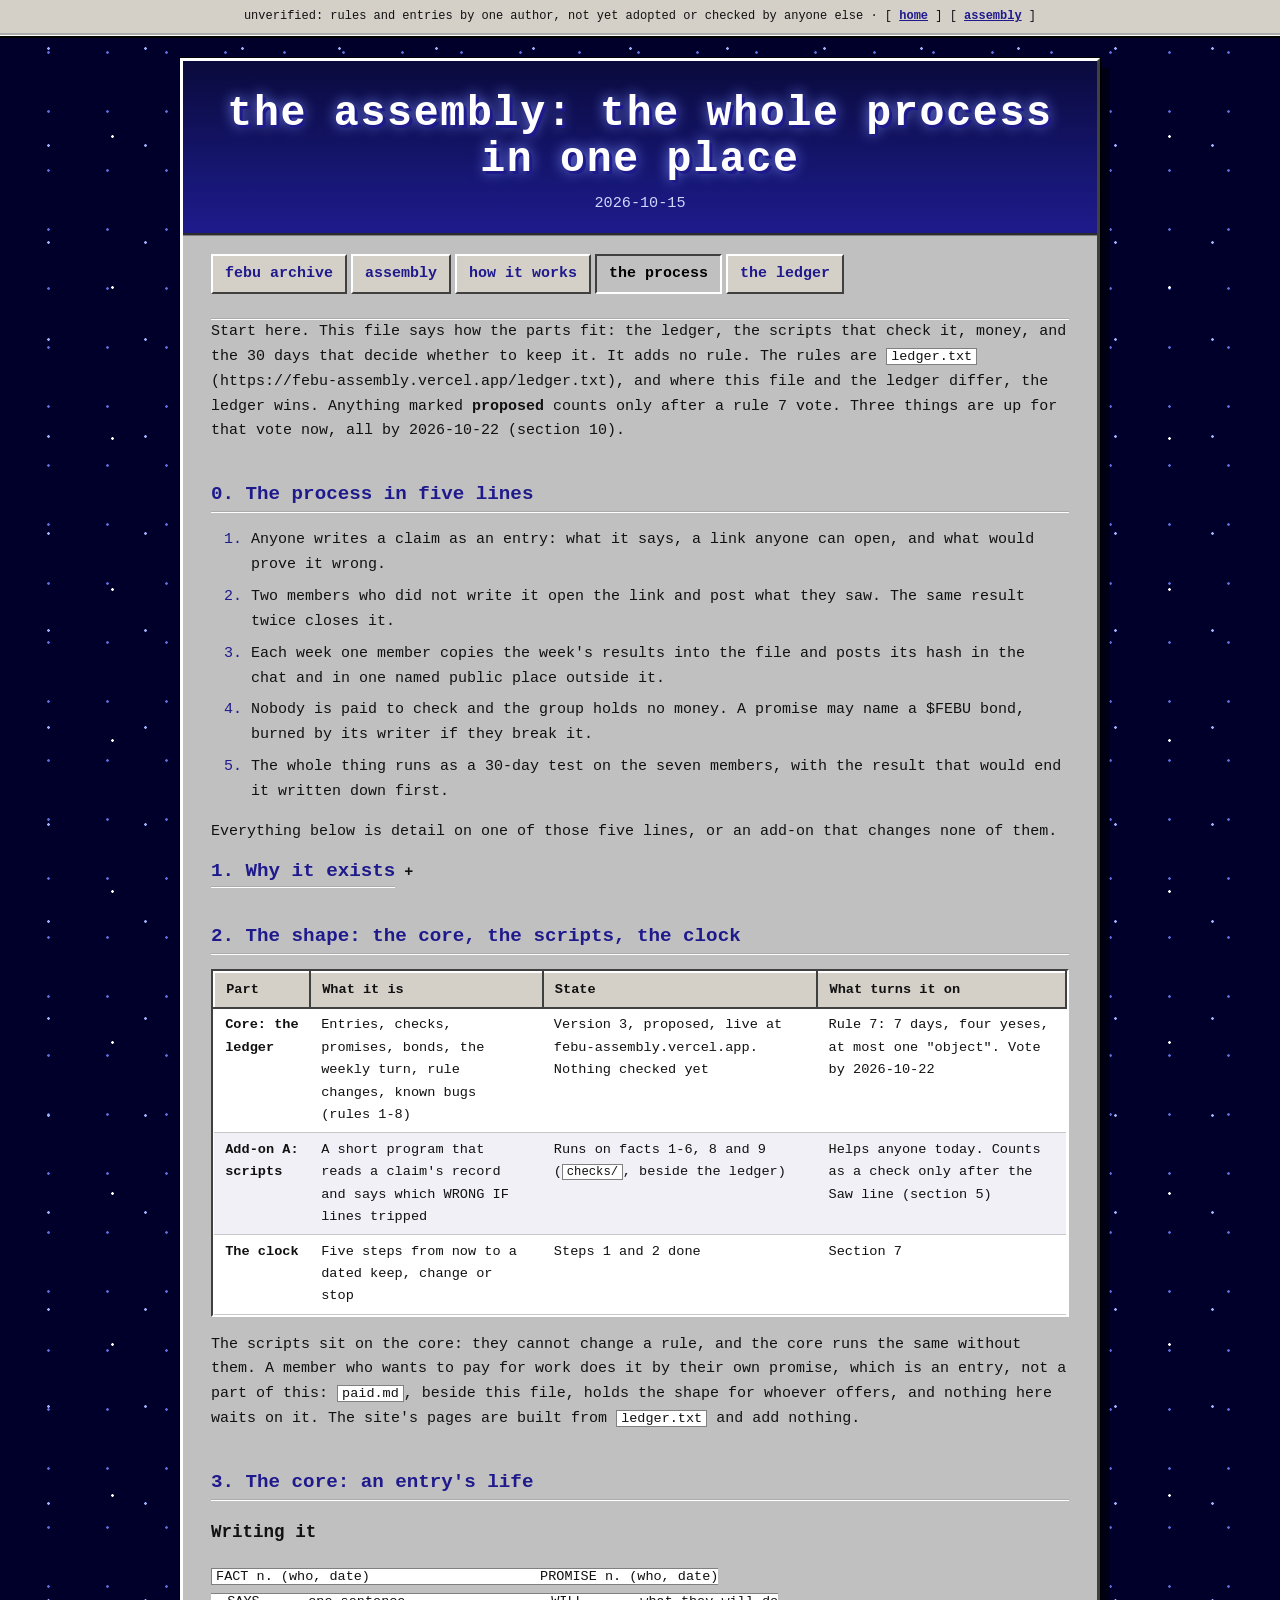
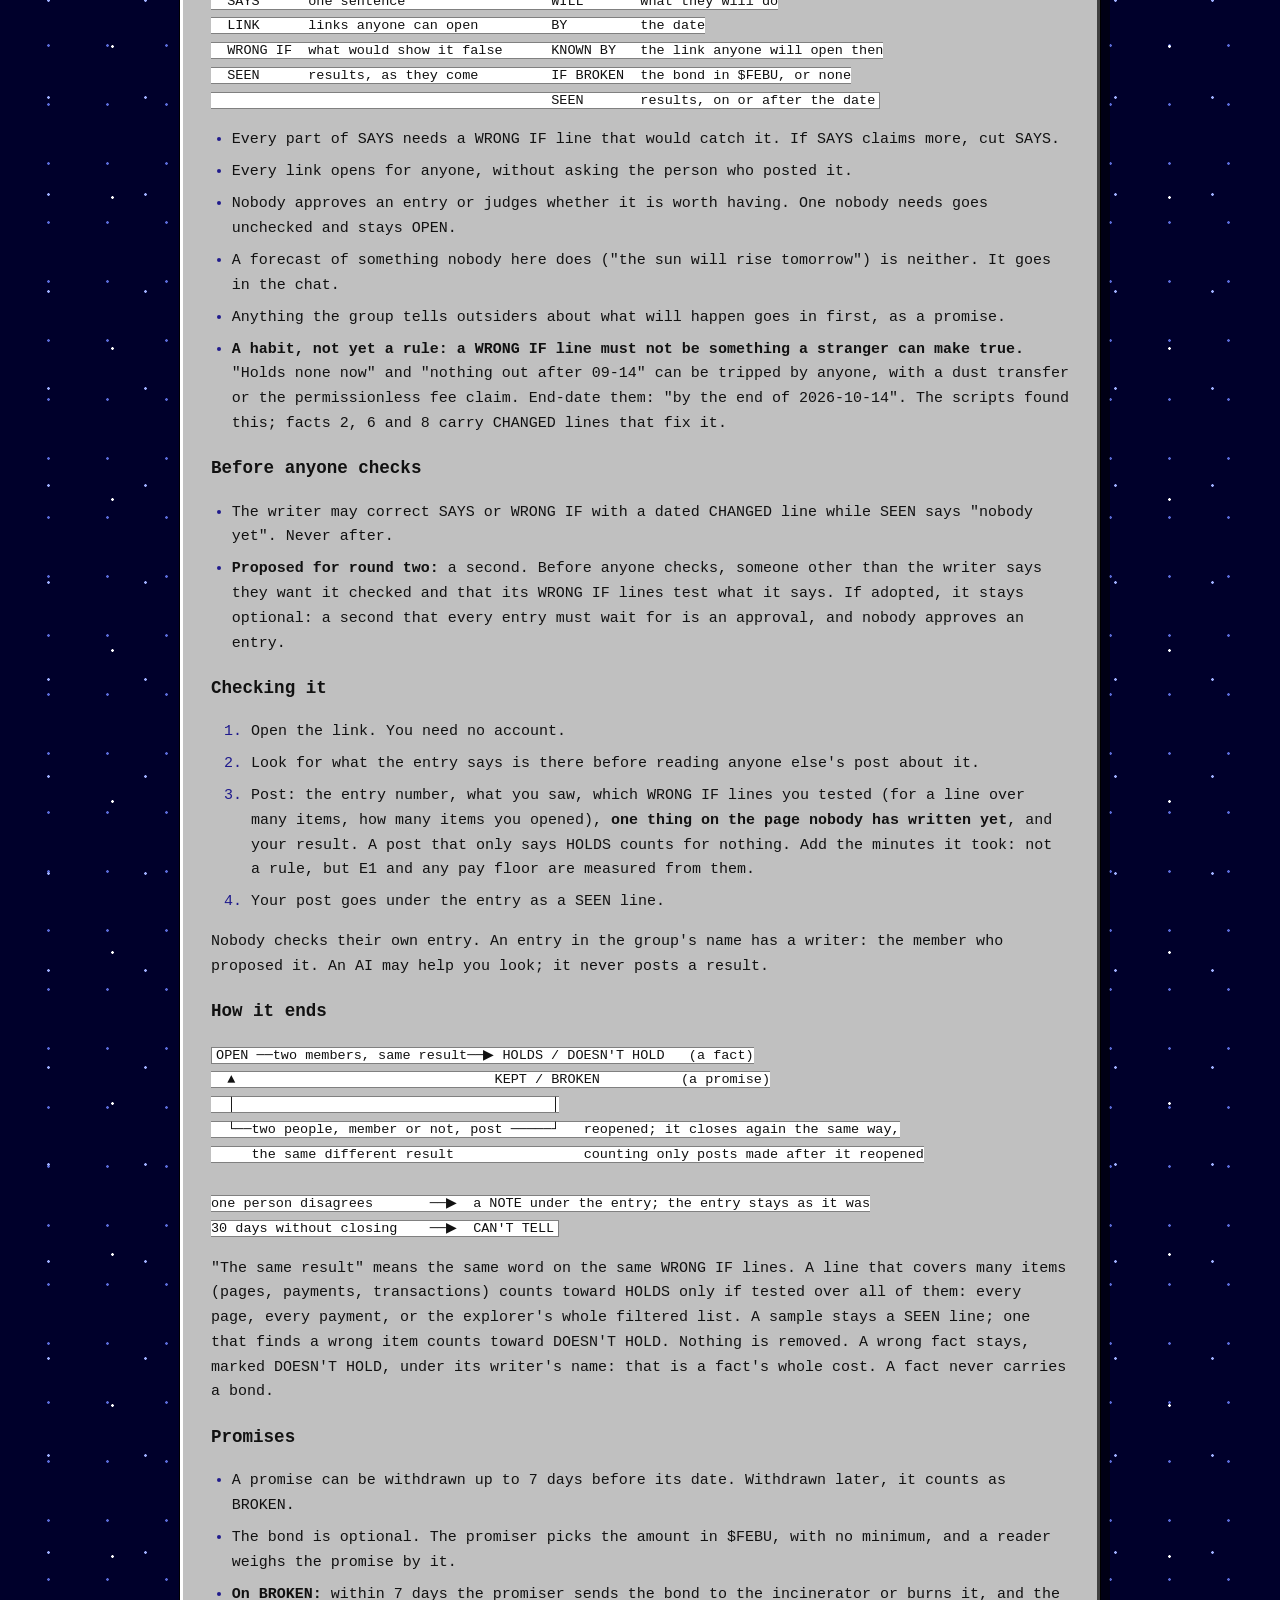
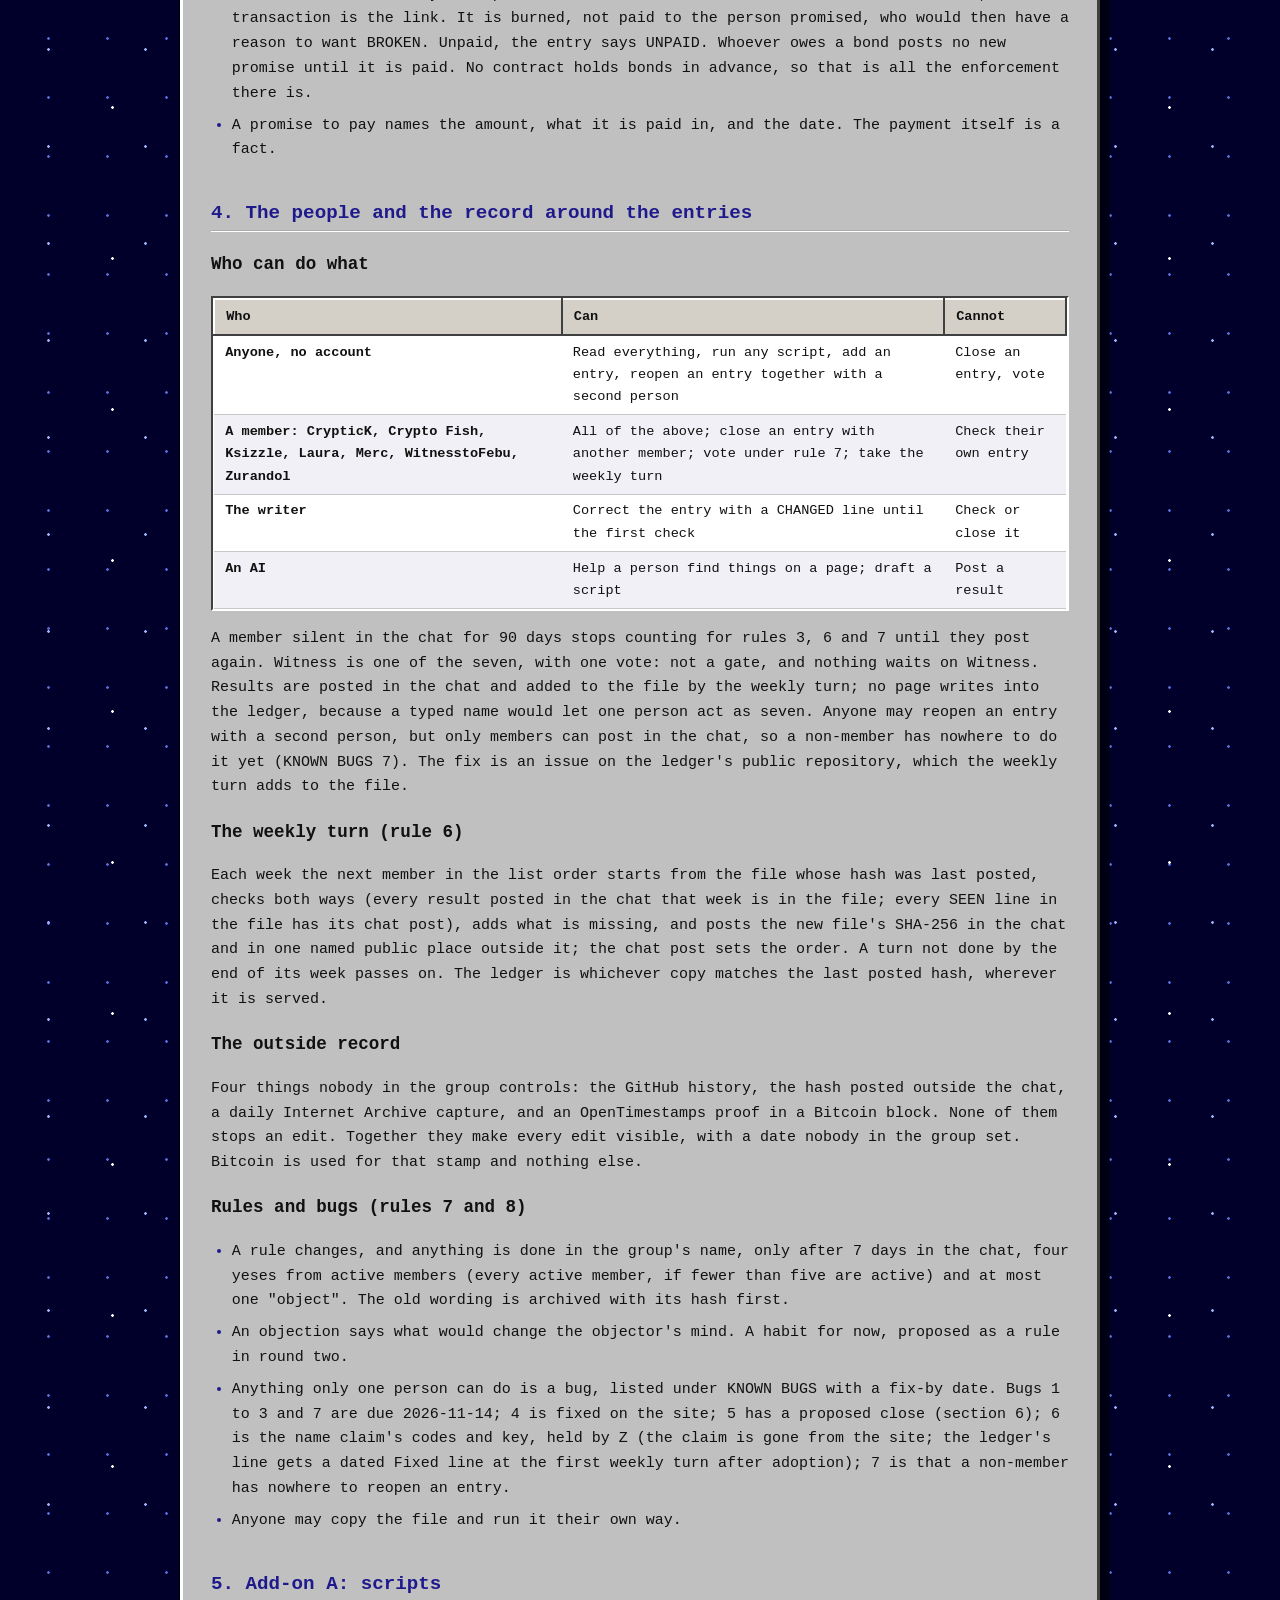
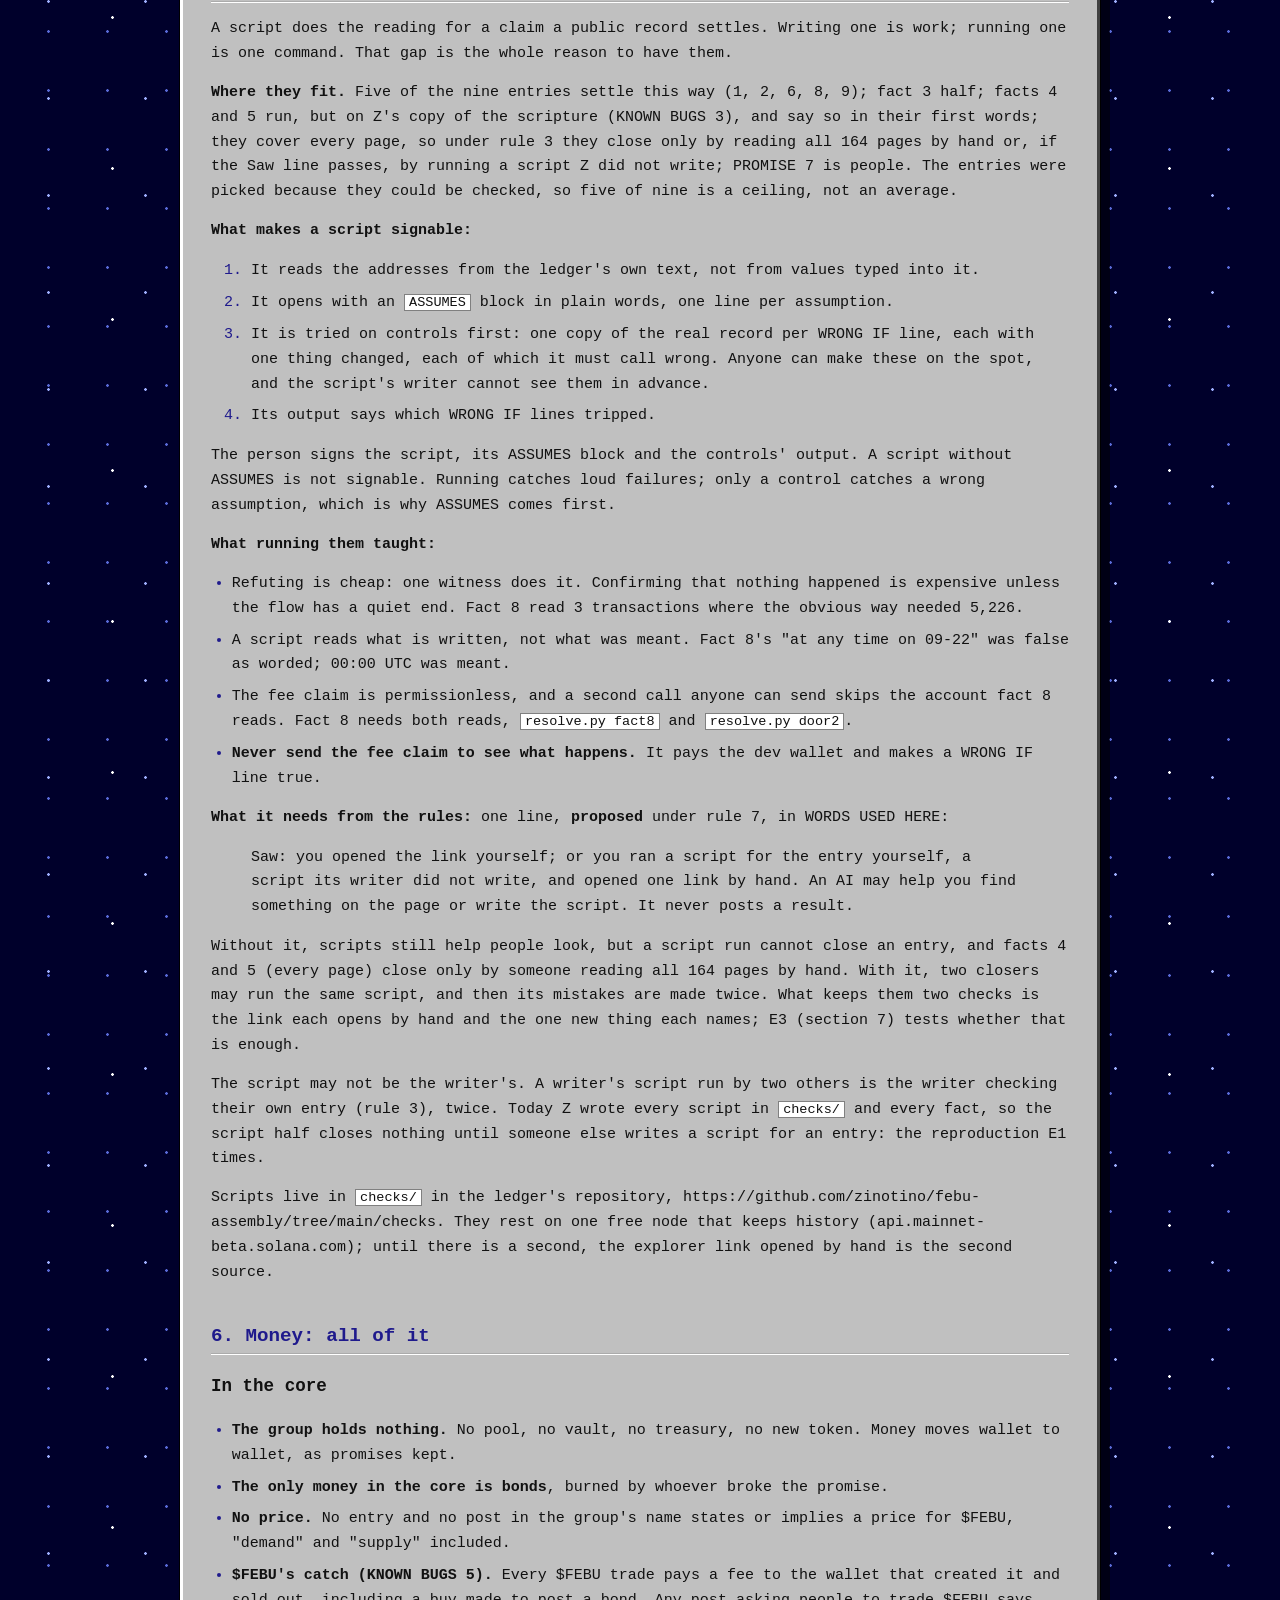
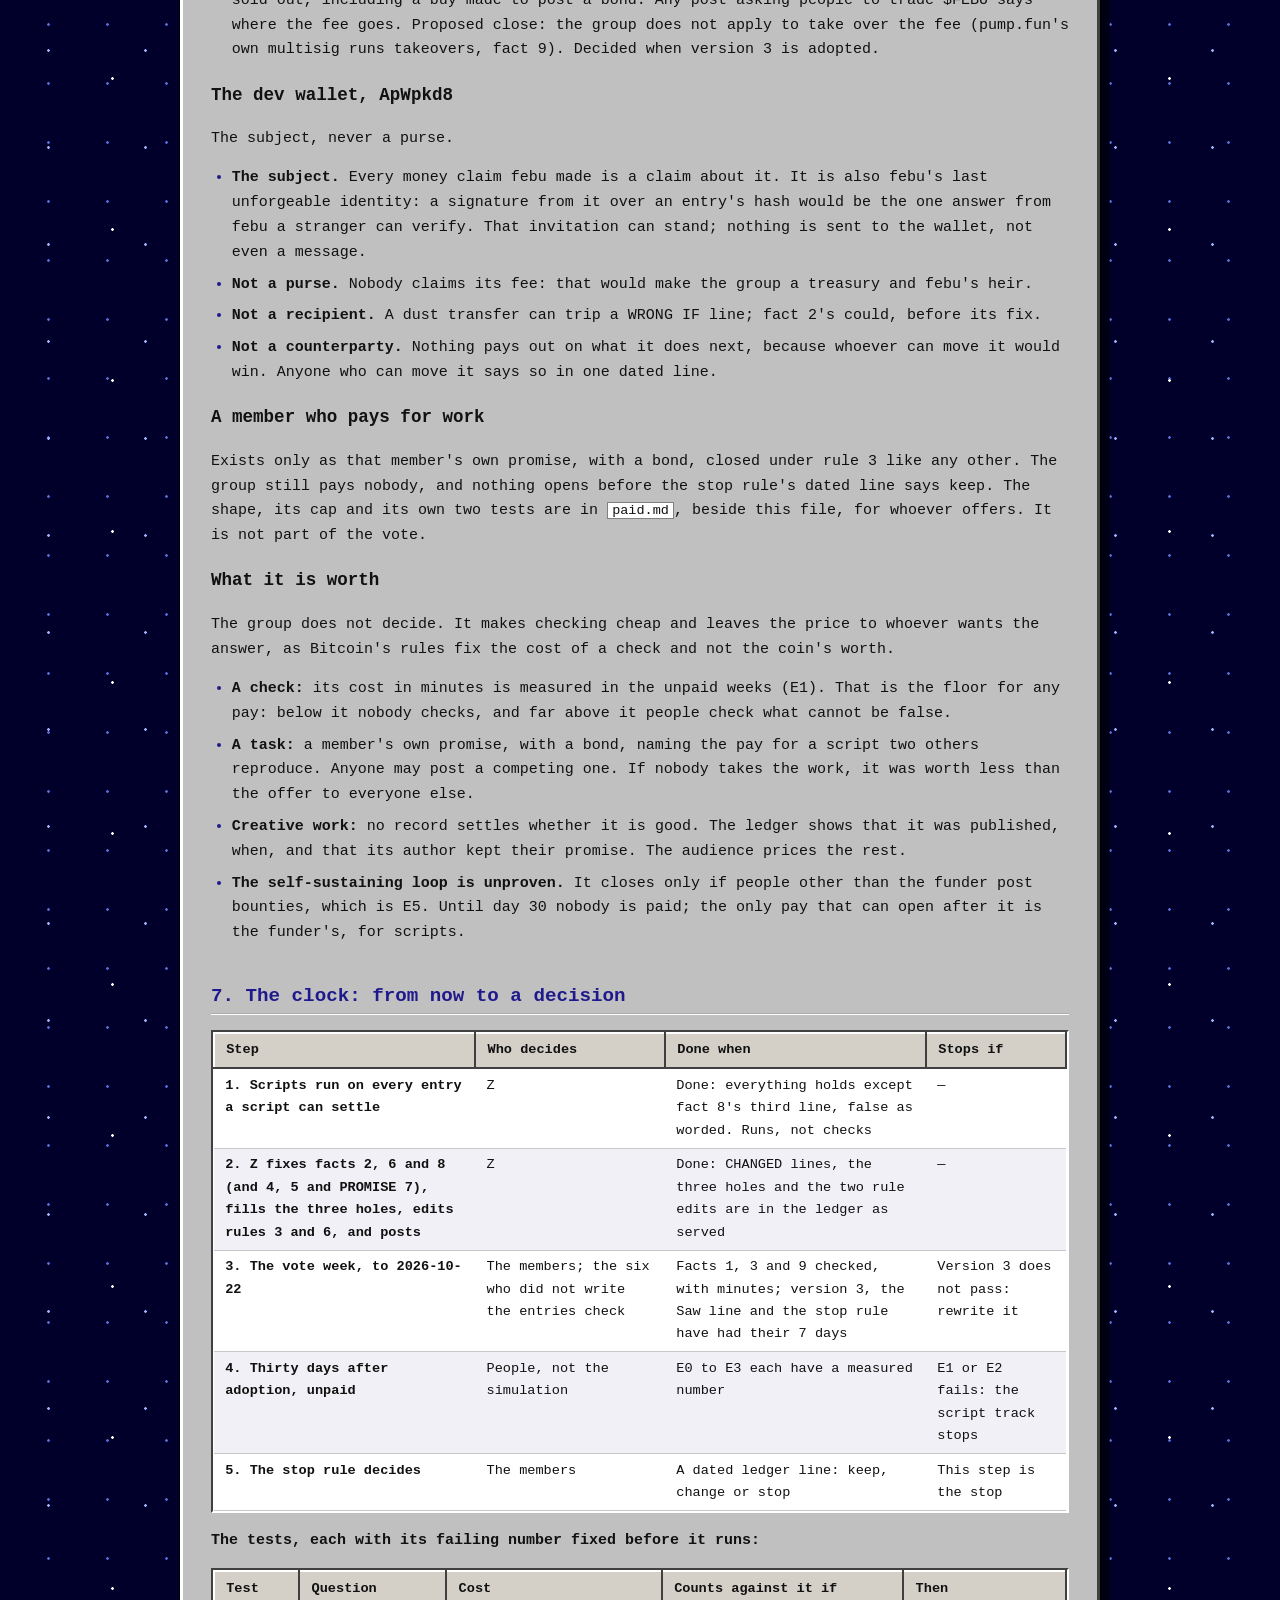
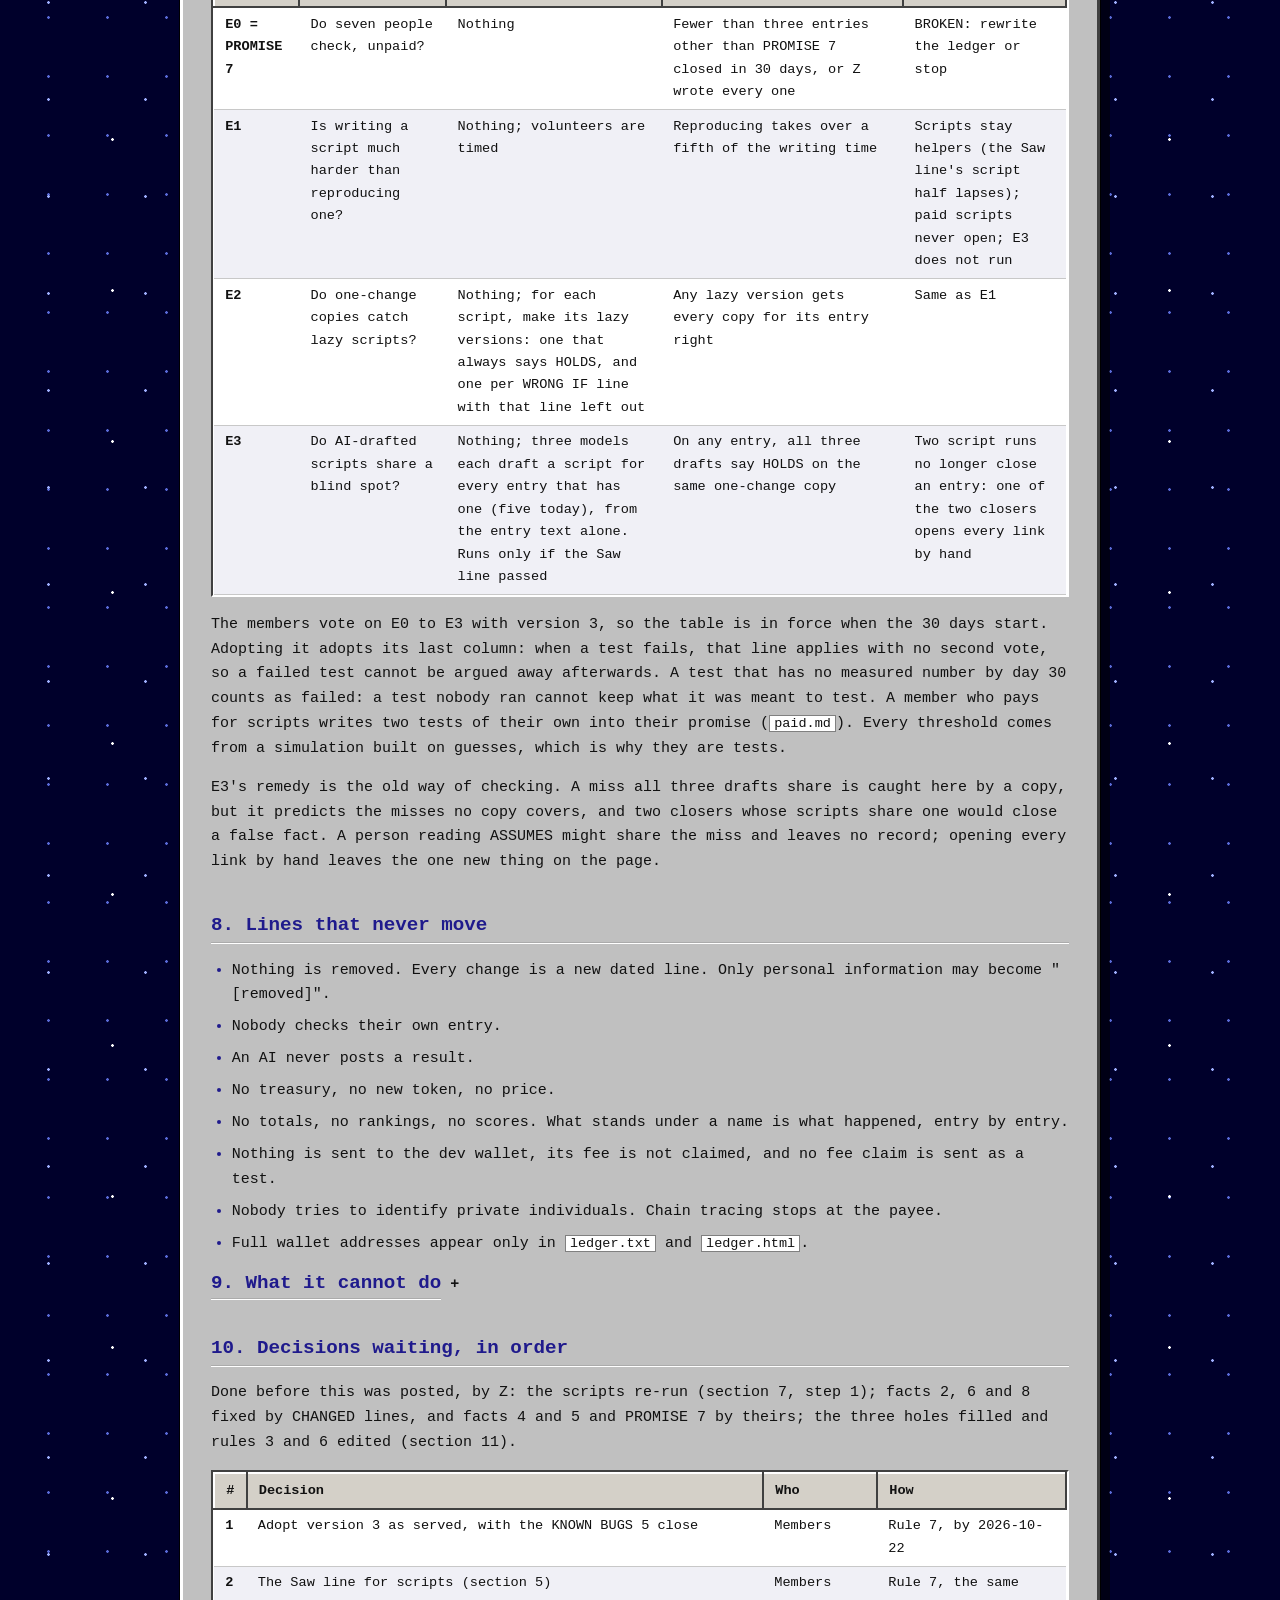
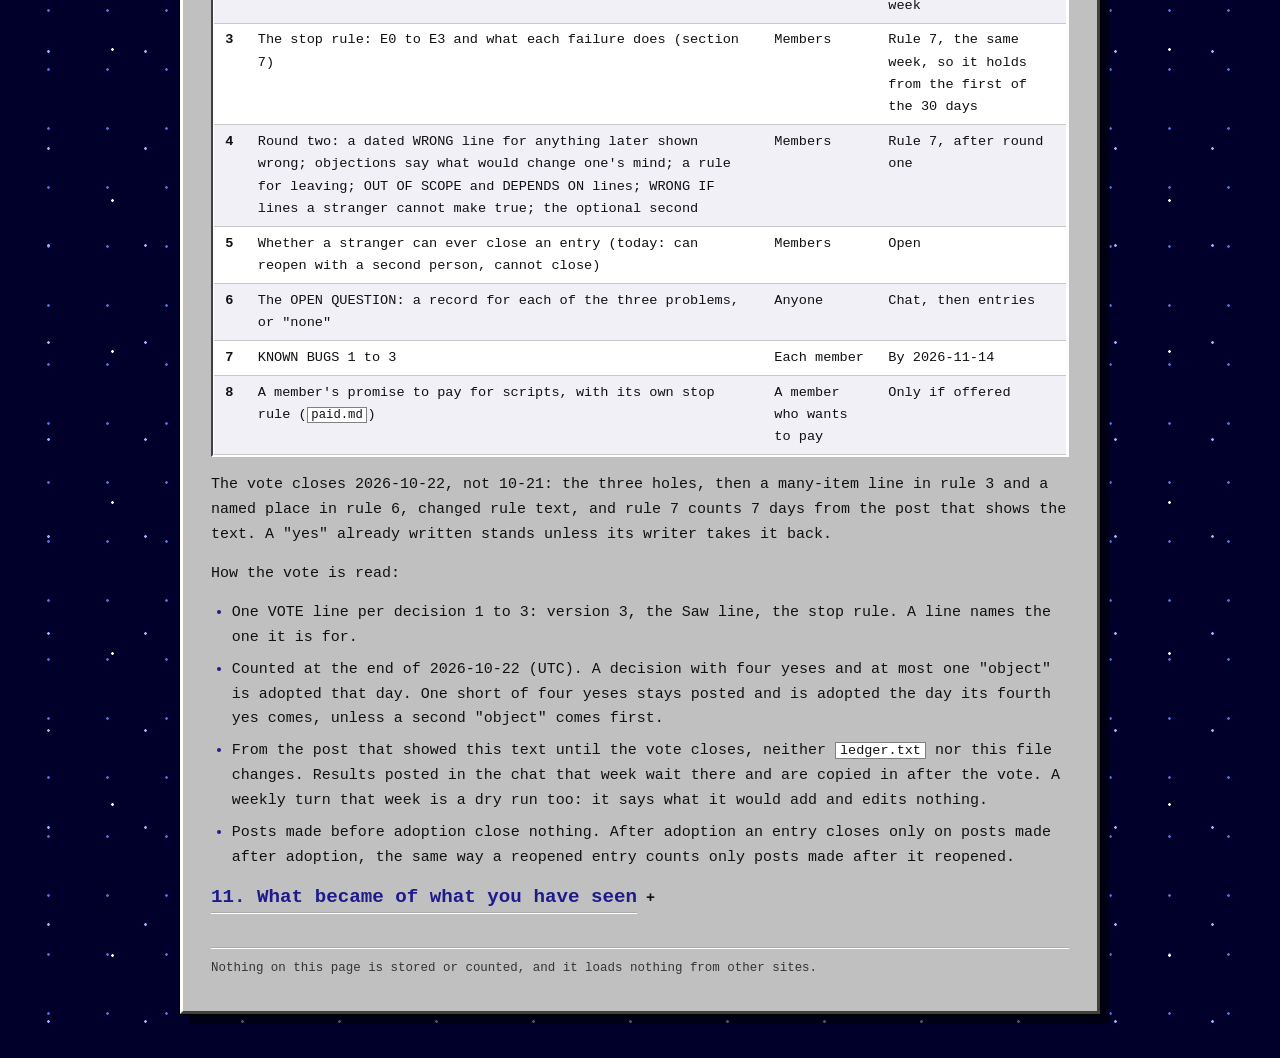
<file: process.html>
<!doctype html>
<!-- Built by build.py from process.md (sha256 5d74b518e612f474). Edit the text, not this file. -->
<html lang="en">
<head>
<meta charset="utf-8">
<meta name="viewport" content="width=device-width, initial-scale=1">
<meta http-equiv="Content-Security-Policy" content="default-src 'self'; connect-src 'none'; base-uri 'none'; form-action 'none'">
<meta name="referrer" content="no-referrer">
<title>The process</title>
<meta name="description" content="The Assembly&#x27;s whole process in one file: the ledger, the scripts that check it, money, the 30-day clock and its stop rule, and the decisions waiting. Adds no rule.">
<meta property="og:type" content="website">
<meta property="og:site_name" content="febu assembly">
<meta property="og:title" content="febu assembly: the process">
<meta property="og:description" content="The Assembly&#x27;s whole process in one file: the ledger, the scripts that check it, money, the 30-day clock and its stop rule, and the decisions waiting. Adds no rule.">
<meta property="og:image" content="https://febu-assembly.vercel.app/assets/card.png">
<meta property="og:image:width" content="1200">
<meta property="og:image:height" content="630">
<meta property="og:image:alt" content="A claim costs a link and a line that would prove it wrong. A check costs a click.">
<meta name="twitter:card" content="summary_large_image">
<meta name="twitter:title" content="febu assembly: the process">
<meta name="twitter:description" content="The Assembly&#x27;s whole process in one file: the ledger, the scripts that check it, money, the 30-day clock and its stop rule, and the decisions waiting. Adds no rule.">
<meta name="twitter:image" content="https://febu-assembly.vercel.app/assets/card.png">
<meta name="theme-color" content="#000080">
<link rel="icon" href="/favicon.ico">
<link rel="stylesheet" href="/assets/findings.css">
<link rel="stylesheet" href="/assets/ledger.css">
</head>
<body>
<div class="archive-bar">unverified: rules and entries by one author, not yet adopted or checked by anyone else &middot; [ <a href="/">home</a> ] [ <a href="/febu-assembly.html">assembly</a> ]</div>
<main>
<header class="mast">
<div class="mast-title"><h1>the assembly: the whole process in one place</h1>
<p class="sub">2026-10-15</p></div>
<nav class="tabs" aria-label="Assembly pages"><a href="/">febu archive</a><a href="febu-assembly.html">assembly</a><a href="how.html">how it works</a><a href="process.html" aria-current="page">the process</a><a href="ledger.html">the ledger</a></nav>

</header>
<div class="md"><section class="md-lead"><p>Start here. This file says how the parts fit: the ledger, the scripts that check it, money, and the 30 days that decide
whether to keep it. It adds no rule. The rules are <code>ledger.txt</code> (https://febu-assembly.vercel.app/ledger.txt), and where
this file and the ledger differ, the ledger wins. Anything marked <strong>proposed</strong> counts only after a rule 7 vote. Three
things are up for that vote now, all by 2026-10-22 (section 10).</p>
</section><section id="0-the-process-in-five-lines"><h2>0. The process in five lines</h2>
<ol>
<li>Anyone writes a claim as an entry: what it says, a link anyone can open, and what would prove it wrong.</li>
<li>Two members who did not write it open the link and post what they saw. The same result twice closes it.</li>
<li>Each week one member copies the week's results into the file and posts its hash in the chat and in one named public
   place outside it.</li>
<li>Nobody is paid to check and the group holds no money. A promise may name a $FEBU bond, burned by its writer if they
   break it.</li>
<li>The whole thing runs as a 30-day test on the seven members, with the result that would end it written down first.</li>
</ol>
<p>Everything below is detail on one of those five lines, or an add-on that changes none of them.</p>
</section><section id="1-why-it-exists"><details class="fold"><summary><h2>1. Why it exists</h2></summary>
<p>febu ran every step of a pipeline except the check. 164 pages, numbered without a gap, so nothing was ever refused; the
one checker in its story, UBEF, was "removed", in the first person. Then the writing stopped (09-19) and the bag was sold
(09-22).</p>
<p>The ledger is that missing step and nothing more. What anyone says is worth nothing until it meets a record nobody in
the group controls: a transaction, an archived page, a dated file. All the weight sits at that edge, so every part of
the process exists to put a claim in front of a public record and keep the check honest.</p>
<p>Why anyone takes part, with nobody paid: a writer gets a fact anyone can cite without trusting them, once two others
close it. A promiser gets believed: a date and a bond count for more than a chat message. A checker gets something to
rely on without taking anyone's word. If that is not enough for seven people, PROMISE 7 breaks and the minutes say what
pay would cost.</p>
</details></section><section id="2-the-shape-the-core-the-scripts-the-clock"><h2>2. The shape: the core, the scripts, the clock</h2>
<div class="tbl stack"><table>
<thead>
<tr>
<th>Part</th>
<th>What it is</th>
<th>State</th>
<th>What turns it on</th>
</tr>
</thead>
<tbody>
<tr>
<td data-th="Part"><strong>Core: the ledger</strong></td>
<td data-th="What it is">Entries, checks, promises, bonds, the weekly turn, rule changes, known bugs (rules 1-8)</td>
<td data-th="State">Version 3, proposed, live at febu-assembly.vercel.app. Nothing checked yet</td>
<td data-th="What turns it on">Rule 7: 7 days, four yeses, at most one "object". Vote by 2026-10-22</td>
</tr>
<tr>
<td data-th="Part"><strong>Add-on A: scripts</strong></td>
<td data-th="What it is">A short program that reads a claim's record and says which WRONG IF lines tripped</td>
<td data-th="State">Runs on facts 1-6, 8 and 9 (<code>checks/</code>, beside the ledger)</td>
<td data-th="What turns it on">Helps anyone today. Counts as a check only after the Saw line (section 5)</td>
</tr>
<tr>
<td data-th="Part"><strong>The clock</strong></td>
<td data-th="What it is">Five steps from now to a dated keep, change or stop</td>
<td data-th="State">Steps 1 and 2 done</td>
<td data-th="What turns it on">Section 7</td>
</tr>
</tbody>
</table></div>
<p>The scripts sit on the core: they cannot change a rule, and the core runs the same without them. A member who wants
to pay for work does it by their own promise, which is an entry, not a part of this: <code>paid.md</code>, beside this file, holds
the shape for whoever offers, and nothing here waits on it. The site's pages are built from <code>ledger.txt</code> and add nothing.</p>
</section><section id="3-the-core-an-entrys-life"><h2>3. The core: an entry's life</h2>
<h3 id="writing-it">Writing it</h3>
<pre><code>FACT n. (who, date)                     PROMISE n. (who, date)
  SAYS      one sentence                  WILL       what they will do
  LINK      links anyone can open         BY         the date
  WRONG IF  what would show it false      KNOWN BY   the link anyone will open then
  SEEN      results, as they come         IF BROKEN  the bond in $FEBU, or none
                                          SEEN       results, on or after the date
</code></pre>
<ul>
<li>Every part of SAYS needs a WRONG IF line that would catch it. If SAYS claims more, cut SAYS.</li>
<li>Every link opens for anyone, without asking the person who posted it.</li>
<li>Nobody approves an entry or judges whether it is worth having. One nobody needs goes unchecked and stays OPEN.</li>
<li>A forecast of something nobody here does ("the sun will rise tomorrow") is neither. It goes in the chat.</li>
<li>Anything the group tells outsiders about what will happen goes in first, as a promise.</li>
<li><strong>A habit, not yet a rule: a WRONG IF line must not be something a stranger can make true.</strong> "Holds none now" and
  "nothing out after 09-14" can be tripped by anyone, with a dust transfer or the permissionless fee claim. End-date
  them: "by the end of 2026-10-14". The scripts found this; facts 2, 6 and 8 carry CHANGED lines that fix it.</li>
</ul>
<h3 id="before-anyone-checks">Before anyone checks</h3>
<ul>
<li>The writer may correct SAYS or WRONG IF with a dated CHANGED line while SEEN says "nobody yet". Never after.</li>
<li><strong>Proposed for round two:</strong> a second. Before anyone checks, someone other than the writer says they want it checked
  and that its WRONG IF lines test what it says. If adopted, it stays optional: a second that every entry must wait for
  is an approval, and nobody approves an entry.</li>
</ul>
<h3 id="checking-it">Checking it</h3>
<ol>
<li>Open the link. You need no account.</li>
<li>Look for what the entry says is there before reading anyone else's post about it.</li>
<li>Post: the entry number, what you saw, which WRONG IF lines you tested (for a line over many items, how many items
   you opened), <strong>one thing on the page nobody has written yet</strong>, and your result. A post that only says HOLDS counts
   for nothing. Add the minutes it took: not a rule, but E1 and any pay floor are measured from them.</li>
<li>Your post goes under the entry as a SEEN line.</li>
</ol>
<p>Nobody checks their own entry. An entry in the group's name has a writer: the member who proposed it. An AI may help
you look; it never posts a result.</p>
<h3 id="how-it-ends">How it ends</h3>
<pre><code>OPEN ──two members, same result──▶ HOLDS / DOESN'T HOLD   (a fact)
  ▲                                KEPT / BROKEN          (a promise)
  │                                       │
  └──two people, member or not, post ─────┘   reopened; it closes again the same way,
     the same different result                counting only posts made after it reopened

one person disagrees       ──▶  a NOTE under the entry; the entry stays as it was
30 days without closing    ──▶  CAN'T TELL
</code></pre>
<p>"The same result" means the same word on the same WRONG IF lines. A line that covers many items (pages, payments,
transactions) counts toward HOLDS only if tested over all of them: every page, every payment, or the explorer's whole
filtered list. A sample stays a SEEN line; one that finds a wrong item counts toward DOESN'T HOLD. Nothing is
removed. A wrong fact stays, marked DOESN'T HOLD, under its writer's name: that is a fact's whole cost. A fact never
carries a bond.</p>
<h3 id="promises">Promises</h3>
<ul>
<li>A promise can be withdrawn up to 7 days before its date. Withdrawn later, it counts as BROKEN.</li>
<li>The bond is optional. The promiser picks the amount in $FEBU, with no minimum, and a reader weighs the promise by it.</li>
<li><strong>On BROKEN:</strong> within 7 days the promiser sends the bond to the incinerator or burns it, and the transaction is the
  link. It is burned, not paid to the person promised, who would then have a reason to want BROKEN. Unpaid, the entry
  says UNPAID. Whoever owes a bond posts no new promise until it is paid. No contract holds bonds in advance, so that
  is all the enforcement there is.</li>
<li>A promise to pay names the amount, what it is paid in, and the date. The payment itself is a fact.</li>
</ul>
</section><section id="4-the-people-and-the-record-around-the-entries"><h2>4. The people and the record around the entries</h2>
<h3 id="who-can-do-what">Who can do what</h3>
<div class="tbl stack"><table>
<thead>
<tr>
<th>Who</th>
<th>Can</th>
<th>Cannot</th>
</tr>
</thead>
<tbody>
<tr>
<td data-th="Who">Anyone, no account</td>
<td data-th="Can">Read everything, run any script, add an entry, reopen an entry together with a second person</td>
<td data-th="Cannot">Close an entry, vote</td>
</tr>
<tr>
<td data-th="Who">A member: CrypticK, Crypto Fish, Ksizzle, Laura, Merc, WitnesstoFebu, Zurandol</td>
<td data-th="Can">All of the above; close an entry with another member; vote under rule 7; take the weekly turn</td>
<td data-th="Cannot">Check their own entry</td>
</tr>
<tr>
<td data-th="Who">The writer</td>
<td data-th="Can">Correct the entry with a CHANGED line until the first check</td>
<td data-th="Cannot">Check or close it</td>
</tr>
<tr>
<td data-th="Who">An AI</td>
<td data-th="Can">Help a person find things on a page; draft a script</td>
<td data-th="Cannot">Post a result</td>
</tr>
</tbody>
</table></div>
<p>A member silent in the chat for 90 days stops counting for rules 3, 6 and 7 until they post again. Witness is one of
the seven, with one vote: not a gate, and nothing waits on Witness. Results are posted in the chat and added to the
file by the weekly turn; no page writes into the ledger, because a typed name would let one person act as seven. Anyone may reopen an entry with a second person, but only
members can post in the chat, so a non-member has nowhere to do it yet (KNOWN BUGS 7). The fix is an issue on the
ledger's public repository, which the weekly turn adds to the file.</p>
<h3 id="the-weekly-turn-rule-6">The weekly turn (rule 6)</h3>
<p>Each week the next member in the list order starts from the file whose hash was last posted, checks both ways (every
result posted in the chat that week is in the file; every SEEN line in the file has its chat post), adds what is
missing, and posts the new file's SHA-256 in the chat and in one named public place outside it; the chat post sets
the order. A turn not done by the end of its week passes on. The ledger is whichever copy matches the last posted
hash, wherever it is served.</p>
<h3 id="the-outside-record">The outside record</h3>
<p>Four things nobody in the group controls: the GitHub history, the hash posted outside the chat, a daily Internet
Archive capture, and an OpenTimestamps proof in a Bitcoin block. None of them stops an edit. Together they make every
edit visible, with a date nobody in the group set. Bitcoin is used for that stamp and nothing else.</p>
<h3 id="rules-and-bugs-rules-7-and-8">Rules and bugs (rules 7 and 8)</h3>
<ul>
<li>A rule changes, and anything is done in the group's name, only after 7 days in the chat, four yeses from active
  members (every active member, if fewer than five are active) and at most one "object". The old wording is archived
  with its hash first.</li>
<li>An objection says what would change the objector's mind. A habit for now, proposed as a rule in round two.</li>
<li>Anything only one person can do is a bug, listed under KNOWN BUGS with a fix-by date. Bugs 1 to 3 and 7 are due 2026-11-14;
  4 is fixed on the site; 5 has a proposed close (section 6); 6 is the name claim's codes and key, held by Z (the claim is gone from the site; the ledger's line gets a dated Fixed line at the first weekly turn after adoption); 7 is that
  a non-member has nowhere to reopen an entry.</li>
<li>Anyone may copy the file and run it their own way.</li>
</ul>
</section><section id="5-add-on-a-scripts"><h2>5. Add-on A: scripts</h2>
<p>A script does the reading for a claim a public record settles. Writing one is work; running one is one command. That
gap is the whole reason to have them.</p>
<p><strong>Where they fit.</strong> Five of the nine entries settle this way (1, 2, 6, 8, 9); fact 3 half; facts 4 and 5 run, but on
Z's copy of the scripture (KNOWN BUGS 3), and say so in their first words; they cover every page, so under rule 3
they close only by reading all 164 pages by hand or, if the Saw line passes, by running a script Z did not write; PROMISE 7 is people. The entries were picked because they could be checked,
so five of nine is a ceiling, not an average.</p>
<p><strong>What makes a script signable:</strong></p>
<ol>
<li>It reads the addresses from the ledger's own text, not from values typed into it.</li>
<li>It opens with an <code>ASSUMES</code> block in plain words, one line per assumption.</li>
<li>It is tried on controls first: one copy of the real record per WRONG IF line, each with one thing changed, each of
   which it must call wrong. Anyone can make these on the spot, and the script's writer cannot see them in advance.</li>
<li>Its output says which WRONG IF lines tripped.</li>
</ol>
<p>The person signs the script, its ASSUMES block and the controls' output. A script without ASSUMES is not signable.
Running catches loud failures; only a control catches a wrong assumption, which is why ASSUMES comes first.</p>
<p><strong>What running them taught:</strong></p>
<ul>
<li>Refuting is cheap: one witness does it. Confirming that nothing happened is expensive unless the flow has a quiet
  end. Fact 8 read 3 transactions where the obvious way needed 5,226.</li>
<li>A script reads what is written, not what was meant. Fact 8's "at any time on 09-22" was false as worded; 00:00 UTC
  was meant.</li>
<li>The fee claim is permissionless, and a second call anyone can send skips the account fact 8 reads. Fact 8 needs both
  reads, <code>resolve.py fact8</code> and <code>resolve.py door2</code>.</li>
<li><strong>Never send the fee claim to see what happens.</strong> It pays the dev wallet and makes a WRONG IF line true.</li>
</ul>
<p><strong>What it needs from the rules:</strong> one line, <strong>proposed</strong> under rule 7, in WORDS USED HERE:</p>
<blockquote>
<p>Saw: you opened the link yourself; or you ran a script for the entry yourself, a script its writer did not write,
and opened one link by hand. An AI may help you find something on the page or write the script. It never posts a
result.</p>
</blockquote>
<p>Without it, scripts still help people look, but a script run cannot close an entry, and facts 4 and 5 (every page)
close only by someone reading all 164 pages by hand. With it, two closers may run the same script, and then its
mistakes are made twice. What keeps them two checks is the link each opens by hand and the one new thing each names;
E3 (section 7) tests whether that is enough.</p>
<p>The script may not be the writer's. A writer's script run by two others is the writer checking their own entry
(rule 3), twice. Today Z wrote every script in <code>checks/</code> and every fact, so the script half closes nothing until
someone else writes a script for an entry: the reproduction E1 times.</p>
<p>Scripts live in <code>checks/</code> in the ledger's repository, https://github.com/zinotino/febu-assembly/tree/main/checks. They
rest on one free node that keeps history (api.mainnet-beta.solana.com); until there is a second, the explorer link
opened by hand is the second source.</p>
</section><section id="6-money-all-of-it"><h2>6. Money: all of it</h2>
<h3 id="in-the-core">In the core</h3>
<ul>
<li><strong>The group holds nothing.</strong> No pool, no vault, no treasury, no new token. Money moves wallet to wallet, as promises
  kept.</li>
<li><strong>The only money in the core is bonds</strong>, burned by whoever broke the promise.</li>
<li><strong>No price.</strong> No entry and no post in the group's name states or implies a price for $FEBU, "demand" and "supply"
  included.</li>
<li><strong>$FEBU's catch (KNOWN BUGS 5).</strong> Every $FEBU trade pays a fee to the wallet that created it and sold out, including
  a buy made to post a bond. Any post asking people to trade $FEBU says where the fee goes. Proposed close: the group
  does not apply to take over the fee (pump.fun's own multisig runs takeovers, fact 9). Decided when version 3 is
  adopted.</li>
</ul>
<h3 id="the-dev-wallet-apwpkd8">The dev wallet, ApWpkd8</h3>
<p>The subject, never a purse.</p>
<ul>
<li><strong>The subject.</strong> Every money claim febu made is a claim about it. It is also febu's last unforgeable identity: a
  signature from it over an entry's hash would be the one answer from febu a stranger can verify. That invitation can
  stand; nothing is sent to the wallet, not even a message.</li>
<li><strong>Not a purse.</strong> Nobody claims its fee: that would make the group a treasury and febu's heir.</li>
<li><strong>Not a recipient.</strong> A dust transfer can trip a WRONG IF line; fact 2's could, before its fix.</li>
<li><strong>Not a counterparty.</strong> Nothing pays out on what it does next, because whoever can move it would win. Anyone who can
  move it says so in one dated line.</li>
</ul>
<h3 id="a-member-who-pays-for-work">A member who pays for work</h3>
<p>Exists only as that member's own promise, with a bond, closed under rule 3 like any other. The group still pays nobody,
and nothing opens before the stop rule's dated line says keep. The shape, its cap and its own two tests are in <code>paid.md</code>,
beside this file, for whoever offers. It is not part of the vote.</p>
<h3 id="what-it-is-worth">What it is worth</h3>
<p>The group does not decide. It makes checking cheap and leaves the price to whoever wants the answer, as Bitcoin's rules
fix the cost of a check and not the coin's worth.</p>
<ul>
<li><strong>A check:</strong> its cost in minutes is measured in the unpaid weeks (E1). That is the floor for any pay: below it nobody
  checks, and far above it people check what cannot be false.</li>
<li><strong>A task:</strong> a member's own promise, with a bond, naming the pay for a script two others reproduce. Anyone may post a
  competing one. If nobody takes the work, it was worth less than the offer to everyone else.</li>
<li><strong>Creative work:</strong> no record settles whether it is good. The ledger shows that it was published, when, and that its
  author kept their promise. The audience prices the rest.</li>
<li><strong>The self-sustaining loop is unproven.</strong> It closes only if people other than the funder post bounties, which is E5.
  Until day 30 nobody is paid; the only pay that can open after it is the funder's, for scripts.</li>
</ul>
</section><section id="7-the-clock-from-now-to-a-decision"><h2>7. The clock: from now to a decision</h2>
<div class="tbl stack"><table>
<thead>
<tr>
<th>Step</th>
<th>Who decides</th>
<th>Done when</th>
<th>Stops if</th>
</tr>
</thead>
<tbody>
<tr>
<td data-th="Step">1. Scripts run on every entry a script can settle</td>
<td data-th="Who decides">Z</td>
<td data-th="Done when">Done: everything holds except fact 8's third line, false as worded. Runs, not checks</td>
<td data-th="Stops if">—</td>
</tr>
<tr>
<td data-th="Step">2. Z fixes facts 2, 6 and 8 (and 4, 5 and PROMISE 7), fills the three holes, edits rules 3 and 6, and posts</td>
<td data-th="Who decides">Z</td>
<td data-th="Done when">Done: CHANGED lines, the three holes and the two rule edits are in the ledger as served</td>
<td data-th="Stops if">—</td>
</tr>
<tr>
<td data-th="Step">3. The vote week, to 2026-10-22</td>
<td data-th="Who decides">The members; the six who did not write the entries check</td>
<td data-th="Done when">Facts 1, 3 and 9 checked, with minutes; version 3, the Saw line and the stop rule have had their 7 days</td>
<td data-th="Stops if">Version 3 does not pass: rewrite it</td>
</tr>
<tr>
<td data-th="Step">4. Thirty days after adoption, unpaid</td>
<td data-th="Who decides">People, not the simulation</td>
<td data-th="Done when">E0 to E3 each have a measured number</td>
<td data-th="Stops if">E1 or E2 fails: the script track stops</td>
</tr>
<tr>
<td data-th="Step">5. The stop rule decides</td>
<td data-th="Who decides">The members</td>
<td data-th="Done when">A dated ledger line: keep, change or stop</td>
<td data-th="Stops if">This step is the stop</td>
</tr>
</tbody>
</table></div>
<p><strong>The tests, each with its failing number fixed before it runs:</strong></p>
<div class="tbl stack"><table>
<thead>
<tr>
<th>Test</th>
<th>Question</th>
<th>Cost</th>
<th>Counts against it if</th>
<th>Then</th>
</tr>
</thead>
<tbody>
<tr>
<td data-th="Test">E0 = <strong>PROMISE 7</strong></td>
<td data-th="Question">Do seven people check, unpaid?</td>
<td data-th="Cost">Nothing</td>
<td data-th="Counts against it if">Fewer than three entries other than PROMISE 7 closed in 30 days, or Z wrote every one</td>
<td data-th="Then">BROKEN: rewrite the ledger or stop</td>
</tr>
<tr>
<td data-th="Test">E1</td>
<td data-th="Question">Is writing a script much harder than reproducing one?</td>
<td data-th="Cost">Nothing; volunteers are timed</td>
<td data-th="Counts against it if">Reproducing takes over a fifth of the writing time</td>
<td data-th="Then">Scripts stay helpers (the Saw line's script half lapses); paid scripts never open; E3 does not run</td>
</tr>
<tr>
<td data-th="Test">E2</td>
<td data-th="Question">Do one-change copies catch lazy scripts?</td>
<td data-th="Cost">Nothing; for each script, make its lazy versions: one that always says HOLDS, and one per WRONG IF line with that line left out</td>
<td data-th="Counts against it if">Any lazy version gets every copy for its entry right</td>
<td data-th="Then">Same as E1</td>
</tr>
<tr>
<td data-th="Test">E3</td>
<td data-th="Question">Do AI-drafted scripts share a blind spot?</td>
<td data-th="Cost">Nothing; three models each draft a script for every entry that has one (five today), from the entry text alone. Runs only if the Saw line passed</td>
<td data-th="Counts against it if">On any entry, all three drafts say HOLDS on the same one-change copy</td>
<td data-th="Then">Two script runs no longer close an entry: one of the two closers opens every link by hand</td>
</tr>
</tbody>
</table></div>
<p>The members vote on E0 to E3 with version 3, so the table is in force when the 30 days start. Adopting it adopts its
last column: when a test fails, that line applies with no second vote, so a failed test cannot be argued away
afterwards. A test that has no measured number by day 30 counts as failed: a test nobody ran cannot keep what it was
meant to test. A member who pays for scripts writes two tests of their own into their promise (<code>paid.md</code>). Every
threshold comes from a simulation built on guesses, which is why they are tests.</p>
<p>E3's remedy is the old way of checking. A miss all three drafts share is caught here by a copy, but it predicts the
misses no copy covers, and two closers whose scripts share one would close a false fact. A person reading ASSUMES might
share the miss and leaves no record; opening every link by hand leaves the one new thing on the page.</p>
</section><section id="8-lines-that-never-move"><h2>8. Lines that never move</h2>
<ul>
<li>Nothing is removed. Every change is a new dated line. Only personal information may become "[removed]".</li>
<li>Nobody checks their own entry.</li>
<li>An AI never posts a result.</li>
<li>No treasury, no new token, no price.</li>
<li>No totals, no rankings, no scores. What stands under a name is what happened, entry by entry.</li>
<li>Nothing is sent to the dev wallet, its fee is not claimed, and no fee claim is sent as a test.</li>
<li>Nobody tries to identify private individuals. Chain tracing stops at the payee.</li>
<li>Full wallet addresses appear only in <code>ledger.txt</code> and <code>ledger.html</code>.</li>
</ul>
</section><section id="9-what-it-cannot-do"><details class="fold"><summary><h2>9. What it cannot do</h2></summary>
<ul>
<li>Hold a claim with no public record. Three of febu's problems (repeating history, machines that imitate, human
  arrogance) have none yet: that is the ledger's OPEN QUESTION.</li>
<li>Settle what a link means. It settles what a link shows; interpretation stays in the chat.</li>
<li>Tell one person from two names, or a real check from an AI-written one a person signed without looking, beyond the
  "one new thing" rule.</li>
<li>Tell two runs of one script from two checks, beyond the link each closer opens by hand. E3 measures how much that
  matters.</li>
<li>Beat two people who agree in advance. They can close a false fact, or hold an entry open, until someone else looks.</li>
<li>Keep out easy entries. One anyone could get right without looking can be posted and closed; it counts toward PROMISE 7
  and shows nothing, and it stays under its writer's name for anyone to read. The full list is RISKS WE ACCEPT.</li>
<li>Make anyone look, or pay anyone to. If the seven do not check, PROMISE 7 breaks, and that is the honest result.</li>
<li>Stop an edit. It makes one visible.</li>
<li>Escape the multipolar trap. Scripts make one kind of cheating cost more, and that is all.</li>
</ul>
</details></section><section id="10-decisions-waiting-in-order"><h2>10. Decisions waiting, in order</h2>
<p>Done before this was posted, by Z: the scripts re-run (section 7, step 1); facts 2, 6 and 8 fixed by CHANGED lines, and facts 4 and 5
and PROMISE 7 by theirs; the three holes filled and rules 3 and 6 edited (section 11).</p>
<div class="tbl stack"><table>
<thead>
<tr>
<th>#</th>
<th>Decision</th>
<th>Who</th>
<th>How</th>
</tr>
</thead>
<tbody>
<tr>
<td data-th="#">1</td>
<td data-th="Decision">Adopt version 3 as served, with the KNOWN BUGS 5 close</td>
<td data-th="Who">Members</td>
<td data-th="How">Rule 7, by 2026-10-22</td>
</tr>
<tr>
<td data-th="#">2</td>
<td data-th="Decision">The Saw line for scripts (section 5)</td>
<td data-th="Who">Members</td>
<td data-th="How">Rule 7, the same week</td>
</tr>
<tr>
<td data-th="#">3</td>
<td data-th="Decision">The stop rule: E0 to E3 and what each failure does (section 7)</td>
<td data-th="Who">Members</td>
<td data-th="How">Rule 7, the same week, so it holds from the first of the 30 days</td>
</tr>
<tr>
<td data-th="#">4</td>
<td data-th="Decision">Round two: a dated WRONG line for anything later shown wrong; objections say what would change one's mind; a rule for leaving; OUT OF SCOPE and DEPENDS ON lines; WRONG IF lines a stranger cannot make true; the optional second</td>
<td data-th="Who">Members</td>
<td data-th="How">Rule 7, after round one</td>
</tr>
<tr>
<td data-th="#">5</td>
<td data-th="Decision">Whether a stranger can ever close an entry (today: can reopen with a second person, cannot close)</td>
<td data-th="Who">Members</td>
<td data-th="How">Open</td>
</tr>
<tr>
<td data-th="#">6</td>
<td data-th="Decision">The OPEN QUESTION: a record for each of the three problems, or "none"</td>
<td data-th="Who">Anyone</td>
<td data-th="How">Chat, then entries</td>
</tr>
<tr>
<td data-th="#">7</td>
<td data-th="Decision">KNOWN BUGS 1 to 3</td>
<td data-th="Who">Each member</td>
<td data-th="How">By 2026-11-14</td>
</tr>
<tr>
<td data-th="#">8</td>
<td data-th="Decision">A member's promise to pay for scripts, with its own stop rule (<code>paid.md</code>)</td>
<td data-th="Who">A member who wants to pay</td>
<td data-th="How">Only if offered</td>
</tr>
</tbody>
</table></div>
<p>The vote closes 2026-10-22, not 10-21: the three holes, then a many-item line in rule 3 and a named place in rule 6,
changed rule text, and rule 7 counts 7 days from the post that shows the text. A "yes" already written stands unless its writer takes it back.</p>
<p>How the vote is read:</p>
<ul>
<li>One VOTE line per decision 1 to 3: version 3, the Saw line, the stop rule. A line names the one it is for.</li>
<li>Counted at the end of 2026-10-22 (UTC). A decision with four yeses and at most one "object" is adopted that day. One
  short of four yeses stays posted and is adopted the day its fourth yes comes, unless a second "object" comes first.</li>
<li>From the post that showed this text until the vote closes, neither <code>ledger.txt</code> nor this file changes. Results
  posted in the chat that week wait there and are copied in after the vote. A weekly turn that week is a dry run too:
  it says what it would add and edits nothing.</li>
<li>Posts made before adoption close nothing. After adoption an entry closes only on posts made after adoption, the
  same way a reopened entry counts only posts made after it reopened.</li>
</ul>
</section><section id="11-what-became-of-what-you-have-seen"><details class="fold"><summary><h2>11. What became of what you have seen</h2></summary>
<div class="tbl stack"><table>
<thead>
<tr>
<th>What you have seen</th>
<th>What became of it</th>
</tr>
</thead>
<tbody>
<tr>
<td data-th="What you have seen">The reward-layer proposal in the V3 post: pay for checking, a person and an AI as one unit, planted false claims (Ksizzle's shape)</td>
<td data-th="What became of it">Pay for checking is dropped: every paying design in the simulation needed money held somewhere, and rule 5 forbids that. The pair stays as the Saw definition: an AI helps, a person posts. Planted claims became one-change copies, which test a script without putting a lie on a list people cite</td>
</tr>
<tr>
<td data-th="What you have seen">V3's "no vault, no pay, no takeover"</td>
<td data-th="What became of it">Unchanged. The only money in the core is bonds, burned. A member who wants to pay does it by their own promise (<code>paid.md</code>)</td>
</tr>
<tr>
<td data-th="What you have seen">Witness's four questions to the group (bond size, burning, why take part, the sun)</td>
<td data-th="What became of it">Answered in <code>how.txt</code>, and in the ledger's rule 1 and Bond</td>
</tr>
<tr>
<td data-th="What you have seen">Witness's offer to fund experiments, and the halving</td>
<td data-th="What became of it"><code>paid.md</code>. The halving is its cap. It pays for scripts others reproduced, never for a verdict, and nothing in the core waits on it. Its four questions are the funder's, not the group's</td>
</tr>
<tr>
<td data-th="What you have seen">Version 3 as first served</td>
<td data-th="What became of it">Three holes filled before any check: an entry in the group's name has a writer (without one, nobody could close PROMISE 7); an unpaid bond shows UNPAID after 7 days; a weekly turn not done passes on. Also, WRONG IF may change by a CHANGED line until the first check and never after: the text said "never changed", while facts 1, 2 and 6 had already changed theirs before any check</td>
</tr>
<tr>
<td data-th="What you have seen">Version 3 after the scripts were run</td>
<td data-th="What became of it">Rule 3: a line that covers many items counts toward HOLDS only if tested over all of them (two members who each opened an eighth of fact 4's pages could have closed it). Rule 6: the weekly hash goes in the chat and in one named place outside it, and the chat post sets the order. KNOWN BUGS 7: a non-member has nowhere to reopen an entry. Facts 4 and 5 say in their first words that the copy is Z's; PROMISE 7 no longer counts toward its own three. The old text was withdrawn at the clean start of 2026-10-15</td>
</tr>
<tr>
<td data-th="What you have seen">The vote on version 3 by 2026-10-21</td>
<td data-th="What became of it">By 2026-10-22, together with the Saw line and the stop rule (section 10)</td>
</tr>
<tr>
<td data-th="What you have seen">Facts 2, 6 and 8 as first written</td>
<td data-th="What became of it">CHANGED before any check. Fact 8's third line was false as worded ("at any time on 09-22"); the others had lines a stranger could make true</td>
</tr>
<tr>
<td data-th="What you have seen">PROMISE 7 (WHEN THIS HAS FAILED)</td>
<td data-th="What became of it">E0 in the stop rule: one test, one row</td>
</tr>
<tr>
<td data-th="What you have seen"><code>tests.txt</code>: gains, losses, bailout, decision, and the founder test</td>
<td data-th="What became of it">Unchanged. It is how to judge the core, not a step in it. The founder test passes once a second member has done a weekly turn (KNOWN BUGS 1)</td>
</tr>
</tbody>
</table></div>
<p>The reasoning behind these lines is in Z's working papers: a design outline, a paper on paying for scripts, four
reviews, and two simulations built on guesses. They are not public. Where a line here rests on one, it says so, and
nothing here needs them to be read.</p></details></section></div>
<footer class="foot">Nothing on this page is stored or counted, and it loads nothing from other sites.</footer>
</main>
<script src="/assets/claims.js"></script>
</body>
</html>
</file>
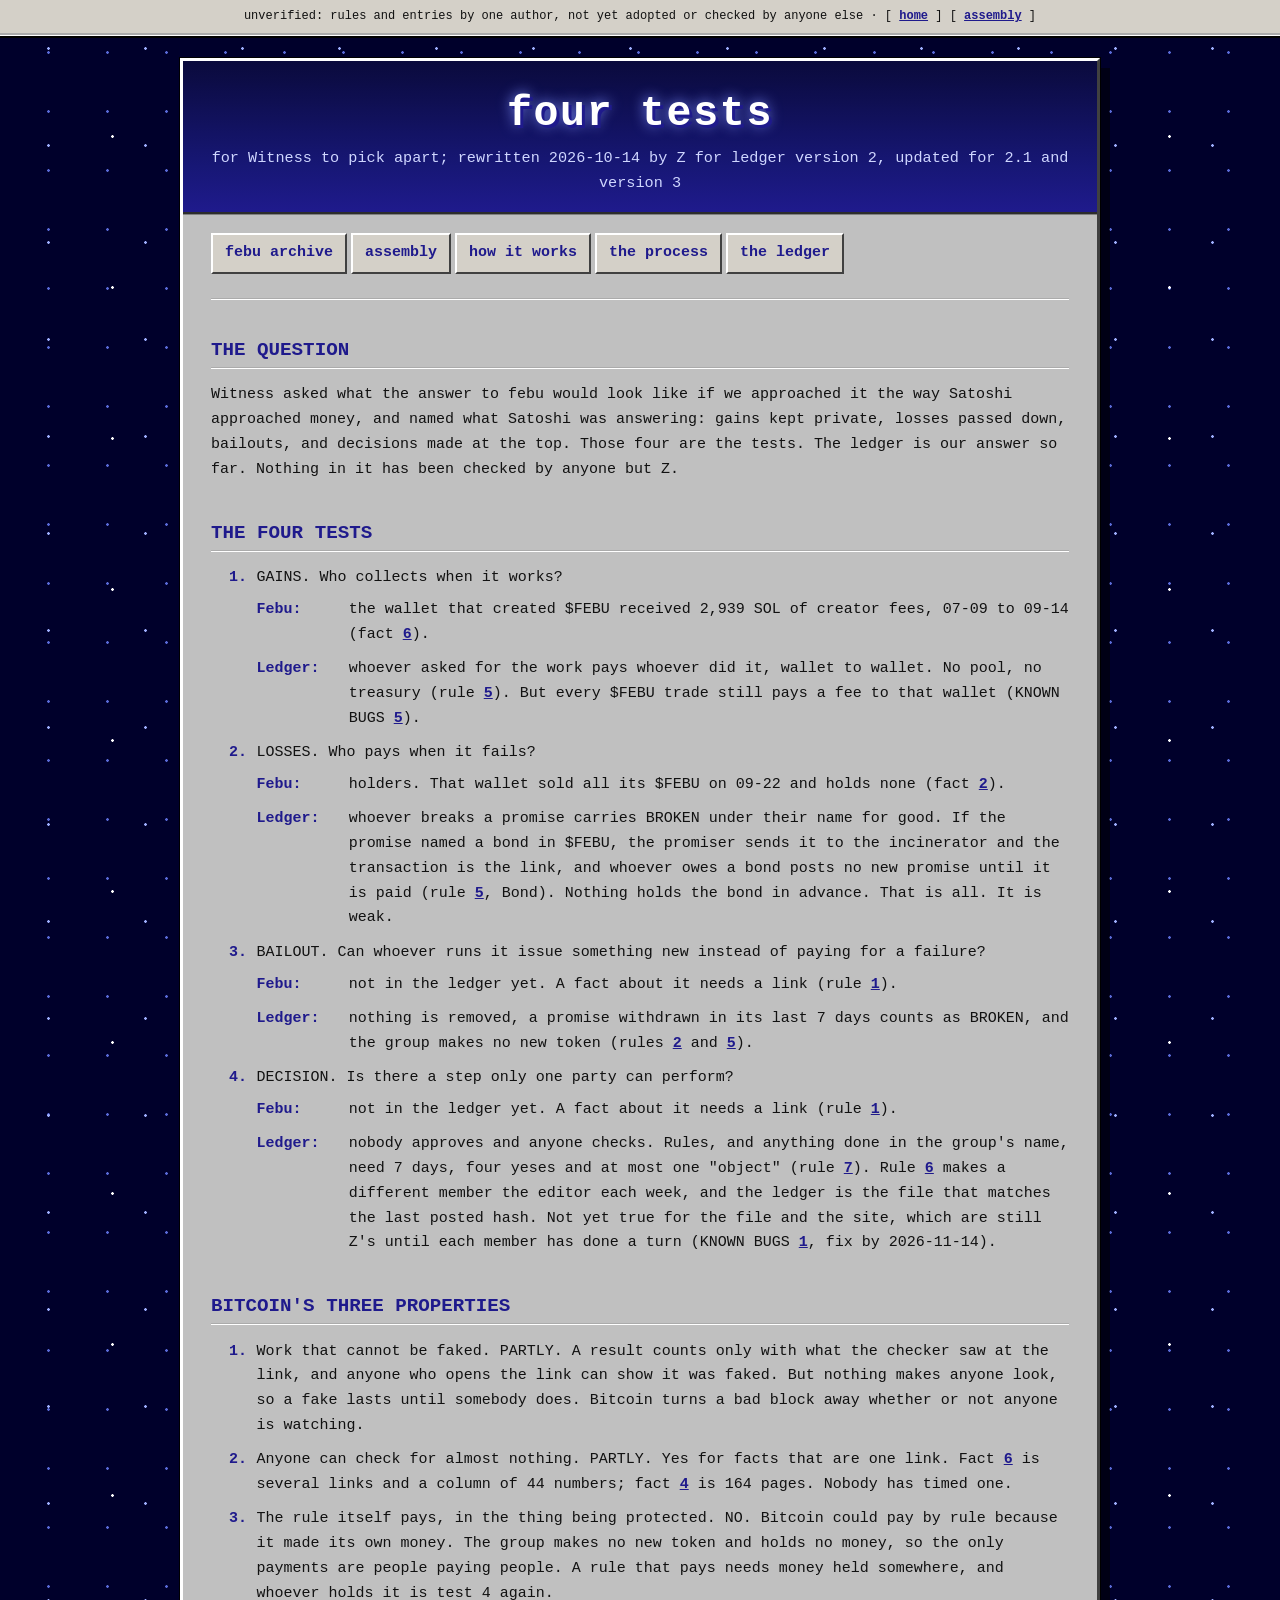
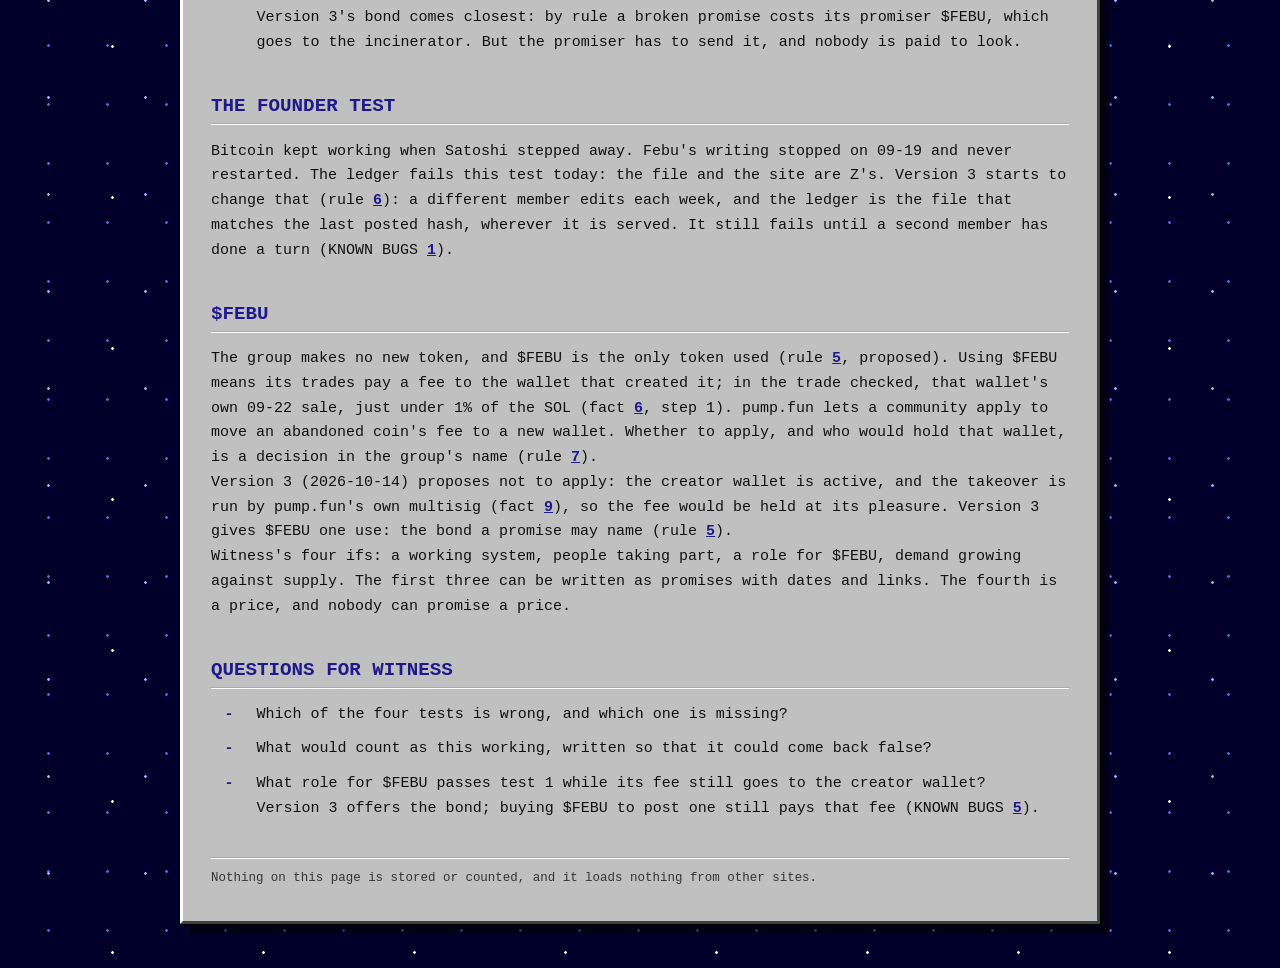
<file: tests.html>
<!doctype html>
<!-- Built by build.py from tests.txt. Edit the text, not this file. -->
<html lang="en">
<head>
<meta charset="utf-8">
<meta name="viewport" content="width=device-width, initial-scale=1">
<meta http-equiv="Content-Security-Policy" content="default-src 'self'; connect-src 'none'; base-uri 'none'; form-action 'none'">
<meta name="referrer" content="no-referrer">
<title>Four tests</title>
<meta name="description" content="Four tests for who gains, who pays, who gets bailed out and who decides, run on febu and on the Assembly&#x27;s ledger.">
<meta property="og:type" content="website">
<meta property="og:site_name" content="febu assembly">
<meta property="og:title" content="febu assembly: four tests">
<meta property="og:description" content="Four tests for who gains, who pays, who gets bailed out and who decides, run on febu and on the Assembly&#x27;s ledger.">
<meta property="og:image" content="https://febu-assembly.vercel.app/assets/card.png">
<meta property="og:image:width" content="1200">
<meta property="og:image:height" content="630">
<meta property="og:image:alt" content="A claim costs a link and a line that would prove it wrong. A check costs a click.">
<meta name="twitter:card" content="summary_large_image">
<meta name="twitter:title" content="febu assembly: four tests">
<meta name="twitter:description" content="Four tests for who gains, who pays, who gets bailed out and who decides, run on febu and on the Assembly&#x27;s ledger.">
<meta name="twitter:image" content="https://febu-assembly.vercel.app/assets/card.png">
<meta name="theme-color" content="#000080">
<link rel="icon" href="/favicon.ico">
<link rel="stylesheet" href="/assets/findings.css">
<link rel="stylesheet" href="/assets/ledger.css">
</head>
<body>
<div class="archive-bar">unverified: rules and entries by one author, not yet adopted or checked by anyone else &middot; [ <a href="/">home</a> ] [ <a href="/febu-assembly.html">assembly</a> ]</div>
<main>
<header class="mast">
<div class="mast-title"><h1>four tests</h1>
<p class="sub">for Witness to pick apart; rewritten 2026-10-14 by Z for ledger version 2, updated for 2.1 and version 3</p></div>
<nav class="tabs" aria-label="Assembly pages"><a href="/">febu archive</a><a href="febu-assembly.html">assembly</a><a href="how.html">how it works</a><a href="process.html">the process</a><a href="ledger.html">the ledger</a></nav>

</header>
<section id="the-question"><h2>THE QUESTION</h2><p>Witness asked what the answer to febu would look like if we approached it the way Satoshi approached money, and named what Satoshi was answering: gains kept private, losses passed down, bailouts, and decisions made at the top. Those four are the tests. The ledger is our answer so far. Nothing in it has been checked by anyone but Z.</p></section>
<section id="the-four-tests"><h2>THE FOUR TESTS</h2><div class="row r-num"><span class="k">1.</span><div class="v"><p>GAINS. Who collects when it works?</p><div class="row r-hang"><span class="k">Febu:</span><div class="v"><p>the wallet that created $FEBU received 2,939 SOL of creator fees, 07-09 to 09-14 (fact <a href="ledger.html#fact-6">6</a>).</p></div></div><div class="row r-hang"><span class="k">Ledger:</span><div class="v"><p>whoever asked for the work pays whoever did it, wallet to wallet. No pool, no treasury (rule <a href="ledger.html#rule-5">5</a>). But every $FEBU trade still pays a fee to that wallet (KNOWN BUGS <a href="ledger.html#bug-5">5</a>).</p></div></div></div></div><div class="row r-num"><span class="k">2.</span><div class="v"><p>LOSSES. Who pays when it fails?</p><div class="row r-hang"><span class="k">Febu:</span><div class="v"><p>holders. That wallet sold all its $FEBU on 09-22 and holds none (fact <a href="ledger.html#fact-2">2</a>).</p></div></div><div class="row r-hang"><span class="k">Ledger:</span><div class="v"><p>whoever breaks a promise carries BROKEN under their name for good. If the promise named a bond in $FEBU, the promiser sends it to the incinerator and the transaction is the link, and whoever owes a bond posts no new promise until it is paid (rule <a href="ledger.html#rule-5">5</a>, Bond). Nothing holds the bond in advance. That is all. It is weak.</p></div></div></div></div><div class="row r-num"><span class="k">3.</span><div class="v"><p>BAILOUT. Can whoever runs it issue something new instead of paying for a failure?</p><div class="row r-hang"><span class="k">Febu:</span><div class="v"><p>not in the ledger yet. A fact about it needs a link (rule <a href="ledger.html#rule-1">1</a>).</p></div></div><div class="row r-hang"><span class="k">Ledger:</span><div class="v"><p>nothing is removed, a promise withdrawn in its last 7 days counts as BROKEN, and the group makes no new token (rules <a href="ledger.html#rule-2">2</a> and <a href="ledger.html#rule-5">5</a>).</p></div></div></div></div><div class="row r-num"><span class="k">4.</span><div class="v"><p>DECISION. Is there a step only one party can perform?</p><div class="row r-hang"><span class="k">Febu:</span><div class="v"><p>not in the ledger yet. A fact about it needs a link (rule <a href="ledger.html#rule-1">1</a>).</p></div></div><div class="row r-hang"><span class="k">Ledger:</span><div class="v"><p>nobody approves and anyone checks. Rules, and anything done in the group&#x27;s name, need 7 days, four yeses and at most one &quot;object&quot; (rule <a href="ledger.html#rule-7">7</a>). Rule <a href="ledger.html#rule-6">6</a> makes a different member the editor each week, and the ledger is the file that matches the last posted hash. Not yet true for the file and the site, which are still Z&#x27;s until each member has done a turn (KNOWN BUGS <a href="ledger.html#bug-1">1</a>, fix by 2026-11-14).</p></div></div></div></div></section>
<section id="bitcoin-s-three-properties"><h2>BITCOIN&#x27;S THREE PROPERTIES</h2><div class="row r-num"><span class="k">1.</span><div class="v"><p>Work that cannot be faked. PARTLY. A result counts only with what the checker saw at the link, and anyone who opens the link can show it was faked. But nothing makes anyone look, so a fake lasts until somebody does. Bitcoin turns a bad block away whether or not anyone is watching.</p></div></div><div class="row r-num"><span class="k">2.</span><div class="v"><p>Anyone can check for almost nothing. PARTLY. Yes for facts that are one link. Fact <a href="ledger.html#fact-6">6</a> is several links and a column of 44 numbers; fact <a href="ledger.html#fact-4">4</a> is 164 pages. Nobody has timed one.</p></div></div><div class="row r-num"><span class="k">3.</span><div class="v"><p>The rule itself pays, in the thing being protected. NO. Bitcoin could pay by rule because it made its own money. The group makes no new token and holds no money, so the only payments are people paying people. A rule that pays needs money held somewhere, and whoever holds it is test 4 again.<br>Version 3&#x27;s bond comes closest: by rule a broken promise costs its promiser $FEBU, which goes to the incinerator. But the promiser has to send it, and nobody is paid to look.</p></div></div></section>
<section id="the-founder-test"><h2>THE FOUNDER TEST</h2><p>Bitcoin kept working when Satoshi stepped away. Febu&#x27;s writing stopped on 09-19 and never restarted. The ledger fails this test today: the file and the site are Z&#x27;s. Version 3 starts to change that (rule <a href="ledger.html#rule-6">6</a>): a different member edits each week, and the ledger is the file that matches the last posted hash, wherever it is served. It still fails until a second member has done a turn (KNOWN BUGS <a href="ledger.html#bug-1">1</a>).</p></section>
<section id="febu"><h2>$FEBU</h2><p>The group makes no new token, and $FEBU is the only token used (rule <a href="ledger.html#rule-5">5</a>, proposed). Using $FEBU means its trades pay a fee to the wallet that created it; in the trade checked, that wallet&#x27;s own 09-22 sale, just under 1% of the SOL (fact <a href="ledger.html#fact-6">6</a>, step 1). pump.fun lets a community apply to move an abandoned coin&#x27;s fee to a new wallet. Whether to apply, and who would hold that wallet, is a decision in the group&#x27;s name (rule <a href="ledger.html#rule-7">7</a>).<br>Version 3 (2026-10-14) proposes not to apply: the creator wallet is active, and the takeover is run by pump.fun&#x27;s own multisig (fact <a href="ledger.html#fact-9">9</a>), so the fee would be held at its pleasure. Version 3 gives $FEBU one use: the bond a promise may name (rule <a href="ledger.html#rule-5">5</a>).<br>Witness&#x27;s four ifs: a working system, people taking part, a role for $FEBU, demand growing against supply. The first three can be written as promises with dates and links. The fourth is a price, and nobody can promise a price.</p></section>
<section id="questions-for-witness"><h2>QUESTIONS FOR WITNESS</h2><div class="row r-bul"><span class="k">-</span><div class="v"><p>Which of the four tests is wrong, and which one is missing?</p></div></div><div class="row r-bul"><span class="k">-</span><div class="v"><p>What would count as this working, written so that it could come back false?</p></div></div><div class="row r-bul"><span class="k">-</span><div class="v"><p>What role for $FEBU passes test 1 while its fee still goes to the creator wallet?<br>Version 3 offers the bond; buying $FEBU to post one still pays that fee (KNOWN BUGS <a href="ledger.html#bug-5">5</a>).</p></div></div></section>
<footer class="foot">Nothing on this page is stored or counted, and it loads nothing from other sites.</footer>
</main>
<script src="/assets/claims.js"></script>
</body>
</html>
</file>
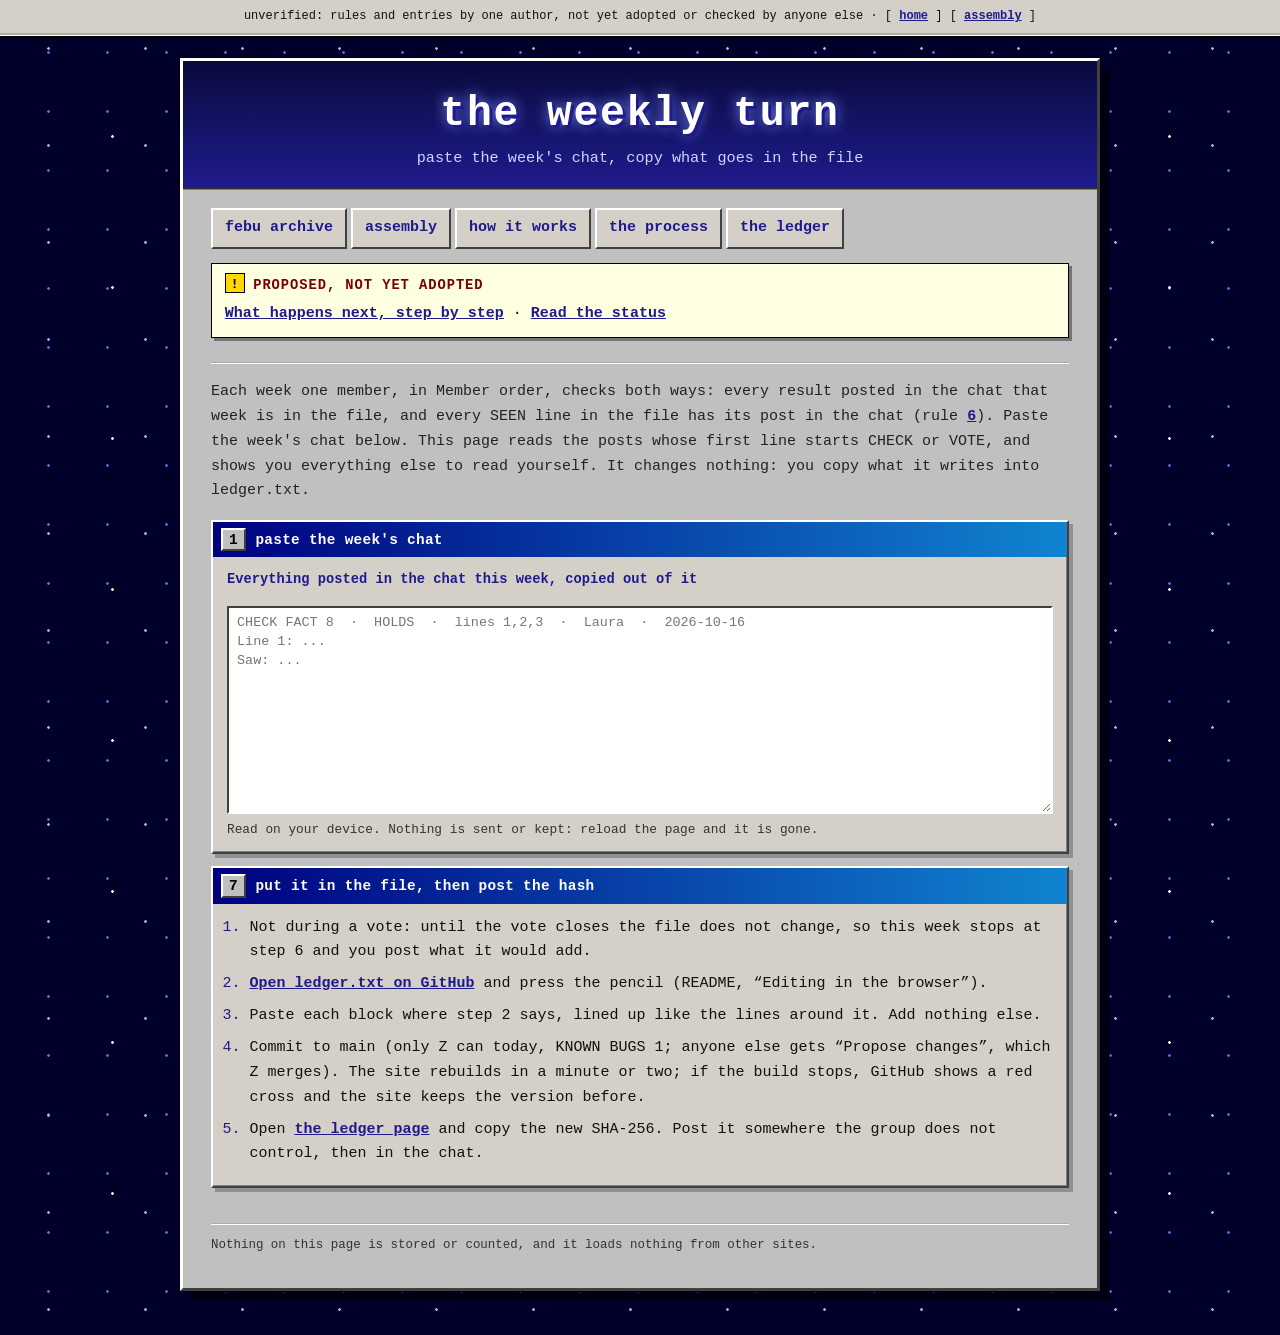
<file: weekly.html>
<!doctype html>
<!-- Built by build.py from ledger.txt. Edit the text, not this file. -->
<html lang="en">
<head>
<meta charset="utf-8">
<meta name="viewport" content="width=device-width, initial-scale=1">
<meta http-equiv="Content-Security-Policy" content="default-src 'self'; connect-src 'none'; base-uri 'none'; form-action 'none'">
<meta name="referrer" content="no-referrer">
<title>The weekly turn</title>
<meta name="description" content="The febu Assembly&#x27;s weekly turn: paste the week&#x27;s chat and get the SEEN lines, the entries that would close and the vote counts, ready to copy into the ledger.">
<meta property="og:type" content="website">
<meta property="og:site_name" content="febu assembly">
<meta property="og:title" content="febu assembly: the weekly turn">
<meta property="og:description" content="The febu Assembly&#x27;s weekly turn: paste the week&#x27;s chat and get the SEEN lines, the entries that would close and the vote counts, ready to copy into the ledger.">
<meta property="og:image" content="https://febu-assembly.vercel.app/assets/card.png">
<meta property="og:image:width" content="1200">
<meta property="og:image:height" content="630">
<meta property="og:image:alt" content="A claim costs a link and a line that would prove it wrong. A check costs a click.">
<meta name="twitter:card" content="summary_large_image">
<meta name="twitter:title" content="febu assembly: the weekly turn">
<meta name="twitter:description" content="The febu Assembly&#x27;s weekly turn: paste the week&#x27;s chat and get the SEEN lines, the entries that would close and the vote counts, ready to copy into the ledger.">
<meta name="twitter:image" content="https://febu-assembly.vercel.app/assets/card.png">
<meta name="theme-color" content="#000080">
<link rel="icon" href="/favicon.ico">
<link rel="stylesheet" href="/assets/findings.css">
<link rel="stylesheet" href="/assets/ledger.css">
</head>
<body>
<div class="archive-bar">unverified: rules and entries by one author, not yet adopted or checked by anyone else &middot; [ <a href="/">home</a> ] [ <a href="/febu-assembly.html">assembly</a> ]</div>
<main>
<header class="mast">
<div class="mast-title"><h1>the weekly turn</h1>
<p class="sub">paste the week&#x27;s chat, copy what goes in the file</p></div>
<nav class="tabs" aria-label="Assembly pages"><a href="/">febu archive</a><a href="febu-assembly.html">assembly</a><a href="how.html">how it works</a><a href="process.html">the process</a><a href="ledger.html">the ledger</a></nav>
<div class="banner proposed brief" id="status" role="note"><strong>Proposed, not yet adopted</strong><p><a href="process.html#7-the-clock-from-now-to-a-decision">What happens next, step by step</a> &middot; <a href="ledger.html#status">Read the status</a></p></div>
</header>
<div class="intro"><p>Each week one member, in Member order, checks both ways: every result posted in the chat that week is in the file, and every SEEN line in the file has its post in the chat (rule <a href="ledger.html#rule-6">6</a>). Paste the week&#x27;s chat below. This page reads the posts whose first line starts CHECK or VOTE, and shows you everything else to read yourself. It changes nothing: you copy what it writes into ledger.txt.</p></div><section class="win step" id="w-paste" aria-labelledby="w-paste-h"><h2 class="bar" id="w-paste-h"><span class="n">1</span>paste the week's chat</h2><div class="win-body"><label class="f" for="chat">Everything posted in the chat this week, copied out of it</label><textarea id="chat" rows="10" spellcheck="false" autocomplete="off" placeholder="CHECK FACT 8  ·  HOLDS  ·  lines 1,2,3  ·  Laura  ·  2026-10-16&#10;Line 1: ...&#10;Saw: ..."></textarea><p class="hint">Read on your device. Nothing is sent or kept: reload the page and it is gone.</p><p class="msg" id="w-sum" role="status"></p></div></section><section class="win step" id="w-seen" aria-labelledby="w-seen-h" hidden><h2 class="bar" id="w-seen-h"><span class="n">2</span>SEEN lines to add</h2><div class="win-body"><div id="w-seen-out"></div></div></section><section class="win step" id="w-back" aria-labelledby="w-back-h" hidden><h2 class="bar" id="w-back-h"><span class="n">3</span>SEEN lines with no post in what you pasted</h2><div class="win-body"><div id="w-back-out"></div></div></section><section class="win step" id="w-close" aria-labelledby="w-close-h" hidden><h2 class="bar" id="w-close-h"><span class="n">4</span>entries that would close (rule 3)</h2><div class="win-body"><div id="w-close-out"></div></div></section><section class="win step" id="w-votes" aria-labelledby="w-votes-h" hidden><h2 class="bar" id="w-votes-h"><span class="n">5</span>votes (rule 7)</h2><div class="win-body"><div id="w-votes-out"></div></div></section><section class="win step" id="w-unread" aria-labelledby="w-unread-h" hidden><h2 class="bar" id="w-unread-h"><span class="n">6</span>lines it could not read</h2><div class="win-body"><div id="w-unread-out"></div></div></section><section class="win step" id="w-file" aria-labelledby="w-file-h"><h2 class="bar" id="w-file-h"><span class="n">7</span>put it in the file, then post the hash</h2><div class="win-body"><ol class="plain"><li>Not during a vote: until the vote closes the file does not change, so this week stops at step 6 and you post what it would add.</li><li><a href="https://github.com/zinotino/febu-assembly/edit/main/ledger.txt" rel="noopener noreferrer">Open ledger.txt on GitHub</a> and press the pencil (README, &ldquo;Editing in the browser&rdquo;).</li><li>Paste each block where step 2 says, lined up like the lines around it. Add nothing else.</li><li>Commit to main (only Z can today, KNOWN BUGS 1; anyone else gets &ldquo;Propose changes&rdquo;, which Z merges). The site rebuilds in a minute or two; if the build stops, GitHub shows a red cross and the site keeps the version before.</li><li>Open <a href="ledger.html#the-text">the ledger page</a> and copy the new SHA-256. Post it somewhere the group does not control, then in the chat.</li></ol></div></section><script type="application/json" id="ledger-data">{"members": ["CrypticK", "Crypto Fish", "Ksizzle", "Laura", "Merc", "WitnesstoFebu", "Zurandol"], "adopted": null, "entries": [{"kind": "FACT", "num": 1, "writer": "Zurandol", "lines": 3, "empty": true, "results": [], "state": {"state": "OPEN", "lines": [], "since": null, "by": [], "both": [], "until": null, "start": null}}, {"kind": "FACT", "num": 2, "writer": "Zurandol", "lines": 3, "empty": true, "results": [], "state": {"state": "OPEN", "lines": [], "since": null, "by": [], "both": [], "until": null, "start": null}}, {"kind": "FACT", "num": 3, "writer": "Zurandol", "lines": 2, "empty": true, "results": [], "state": {"state": "OPEN", "lines": [], "since": null, "by": [], "both": [], "until": null, "start": null}}, {"kind": "FACT", "num": 4, "writer": "Zurandol", "lines": 1, "empty": true, "results": [], "state": {"state": "OPEN", "lines": [], "since": null, "by": [], "both": [], "until": null, "start": null}}, {"kind": "FACT", "num": 5, "writer": "Zurandol", "lines": 2, "empty": true, "results": [], "state": {"state": "OPEN", "lines": [], "since": null, "by": [], "both": [], "until": null, "start": null}}, {"kind": "FACT", "num": 6, "writer": "Zurandol", "lines": 4, "empty": true, "results": [], "state": {"state": "OPEN", "lines": [], "since": null, "by": [], "both": [], "until": null, "start": null}}, {"kind": "PROMISE", "num": 7, "writer": "Zurandol", "lines": 0, "empty": true, "results": [], "state": {"state": "OPEN", "lines": [], "since": null, "by": [], "both": [], "until": null, "start": null}}, {"kind": "FACT", "num": 8, "writer": "Zurandol", "lines": 3, "empty": true, "results": [], "state": {"state": "OPEN", "lines": [], "since": null, "by": [], "both": [], "until": null, "start": null}}, {"kind": "FACT", "num": 9, "writer": "Zurandol", "lines": 4, "empty": true, "results": [], "state": {"state": "OPEN", "lines": [], "since": null, "by": [], "both": [], "until": null, "start": null}}], "next": 10, "votes": [{"subject": "version 3", "by": "2026-10-22"}, {"subject": "the Saw line", "by": "2026-10-22"}, {"subject": "the stop rule", "by": "2026-10-22"}]}</script>
<footer class="foot">Nothing on this page is stored or counted, and it loads nothing from other sites.</footer>
</main>
<script src="/assets/claims.js"></script>
</body>
</html>
</file>
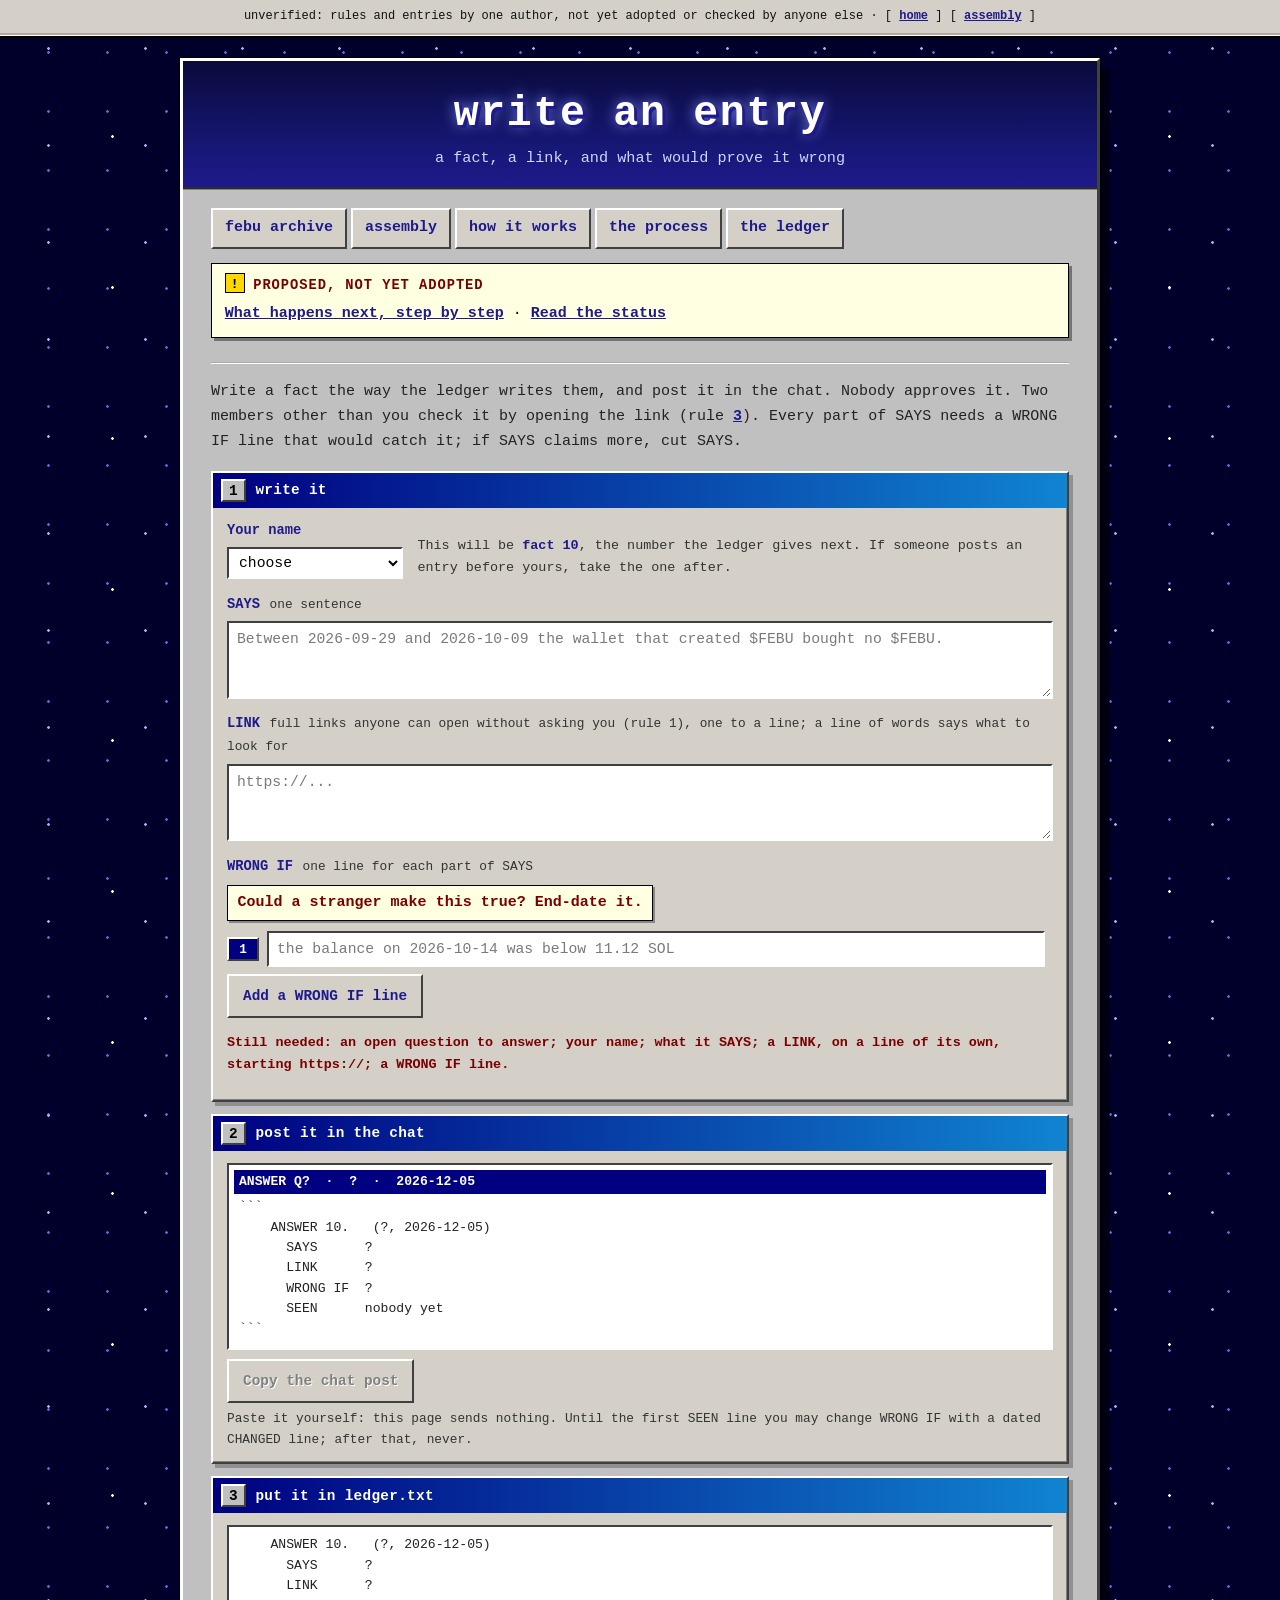
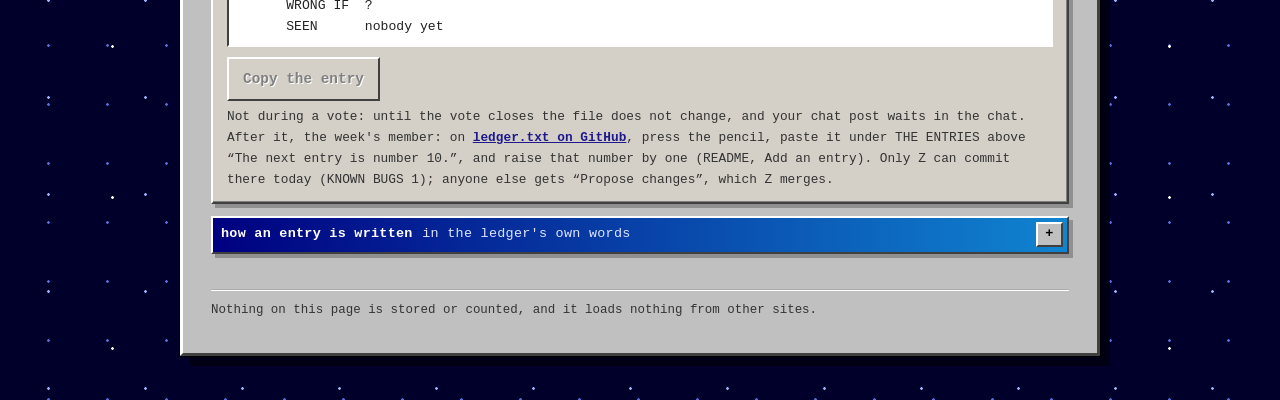
<file: write.html>
<!doctype html>
<!-- Built by build.py from ledger.txt. Edit the text, not this file. -->
<html lang="en">
<head>
<meta charset="utf-8">
<meta name="viewport" content="width=device-width, initial-scale=1">
<meta http-equiv="Content-Security-Policy" content="default-src 'self'; connect-src 'none'; base-uri 'none'; form-action 'none'">
<meta name="referrer" content="no-referrer">
<title>Write an entry</title>
<meta name="description" content="Write a fact for the febu Assembly&#x27;s ledger: what it says, a link anyone can open, and what would prove it wrong. Laid out for the ledger and the chat.">
<meta property="og:type" content="website">
<meta property="og:site_name" content="febu assembly">
<meta property="og:title" content="febu assembly: write an entry">
<meta property="og:description" content="Write a fact for the febu Assembly&#x27;s ledger: what it says, a link anyone can open, and what would prove it wrong. Laid out for the ledger and the chat.">
<meta property="og:image" content="https://febu-assembly.vercel.app/assets/card.png">
<meta property="og:image:width" content="1200">
<meta property="og:image:height" content="630">
<meta property="og:image:alt" content="A claim costs a link and a line that would prove it wrong. A check costs a click.">
<meta name="twitter:card" content="summary_large_image">
<meta name="twitter:title" content="febu assembly: write an entry">
<meta name="twitter:description" content="Write a fact for the febu Assembly&#x27;s ledger: what it says, a link anyone can open, and what would prove it wrong. Laid out for the ledger and the chat.">
<meta name="twitter:image" content="https://febu-assembly.vercel.app/assets/card.png">
<meta name="theme-color" content="#000080">
<link rel="icon" href="/favicon.ico">
<link rel="stylesheet" href="/assets/findings.css">
<link rel="stylesheet" href="/assets/ledger.css">
</head>
<body>
<div class="archive-bar">unverified: rules and entries by one author, not yet adopted or checked by anyone else &middot; [ <a href="/">home</a> ] [ <a href="/febu-assembly.html">assembly</a> ]</div>
<main>
<header class="mast">
<div class="mast-title"><h1>write an entry</h1>
<p class="sub">a fact, a link, and what would prove it wrong</p></div>
<nav class="tabs" aria-label="Assembly pages"><a href="/">febu archive</a><a href="febu-assembly.html">assembly</a><a href="how.html">how it works</a><a href="process.html">the process</a><a href="ledger.html">the ledger</a></nav>
<div class="banner proposed brief" id="status" role="note"><strong>Proposed, not yet adopted</strong><p><a href="process.html#7-the-clock-from-now-to-a-decision">What happens next, step by step</a> &middot; <a href="ledger.html#status">Read the status</a></p></div>
</header>
<div class="intro"><p>Write a fact the way the ledger writes them, and post it in the chat. Nobody approves it. Two members other than you check it by opening the link (rule <a href="ledger.html#rule-3">3</a>). Every part of SAYS needs a WRONG IF line that would catch it; if SAYS claims more, cut SAYS.</p></div><section class="win step" id="w-form" aria-labelledby="w-form-h"><h2 class="bar" id="w-form-h"><span class="n">1</span>write it</h2><div class="win-body"><div class="wf" data-next="10"><div class="cc-pair"><label class="f">Your name<select class="who"><option value="">choose</option><option>CrypticK</option><option>Crypto Fish</option><option>Ksizzle</option><option>Laura</option><option>Merc</option><option>WitnesstoFebu</option><option>Zurandol</option><option value="*">someone else</option></select><input type="text" class="other" autocomplete="off" placeholder="Your name in the chat" aria-label="Your name in the chat" hidden></label><p class="f num-note">This will be <b>fact 10</b>, the number the ledger gives next. If someone posts an entry before yours, take the one after.</p></div><label class="f">SAYS<span class="q">one sentence</span><textarea class="says" rows="3" placeholder="Between 2026-09-29 and 2026-10-09 the wallet that created $FEBU bought no $FEBU."></textarea></label><label class="f">LINK<span class="q">full links anyone can open without asking you (rule 1), one to a line; a line of words says what to look for</span><textarea class="link" rows="3" spellcheck="false" placeholder="https://..."></textarea></label><fieldset class="cc-set wis-set"><legend>WRONG IF<span class="q">one line for each part of SAYS</span></legend><p class="prompt">Could a stranger make this true? End-date it.</p><ol class="wis"><li class="wi"><span class="n">1</span><input type="text" class="wi-t" autocomplete="off" aria-label="WRONG IF line 1" placeholder="the balance on 2026-10-14 was below 11.12 SOL"><button type="button" class="btn wi-x" aria-label="Remove WRONG IF line 1">Remove</button><p class="warn" hidden>No date in this line. If someone outside the group could make it true later, with a transfer or a new post, end it: &ldquo;by the end of 2026-10-14&rdquo;.</p></li></ol><p class="acts"><button type="button" class="btn wi-add">Add a WRONG IF line</button></p></fieldset><p class="need" id="need-w"></p></div></div></section><section class="win step" id="w-chat" aria-labelledby="w-chat-h"><h2 class="bar" id="w-chat-h"><span class="n">2</span>post it in the chat</h2><div class="win-body"><pre class="post keep chat-out" aria-live="polite"></pre><p class="acts"><button type="button" class="btn primary w-copy-chat" disabled aria-describedby="need-w">Copy the chat post</button></p><p class="hint">Paste it yourself: this page sends nothing. Until the first SEEN line you may change WRONG IF with a dated CHANGED line; after that, never.</p></div></section><section class="win step" id="w-file" aria-labelledby="w-file-h"><h2 class="bar" id="w-file-h"><span class="n">3</span>put it in ledger.txt</h2><div class="win-body"><pre class="post keep entry-out"></pre><p class="acts"><button type="button" class="btn primary w-copy-entry" disabled aria-describedby="need-w">Copy the entry</button></p><p class="hint">Not during a vote: until the vote closes the file does not change, and your chat post waits in the chat. After it, the week's member: on <a href="https://github.com/zinotino/febu-assembly/edit/main/ledger.txt" rel="noopener noreferrer">ledger.txt on GitHub</a>, press the pencil, paste it under THE ENTRIES above &ldquo;The next entry is number 10.&rdquo;, and raise that number by one (README, Add an entry). Only Z can commit there today (KNOWN BUGS 1); anyone else gets &ldquo;Propose changes&rdquo;, which Z merges.</p></div></section><details class="win" id="how-written"><summary><span class="t">how an entry is written</span><span class="q">in the ledger's own words</span></summary><div class="win-body"><pre class="lit">FACT n. (who, date)                     PROMISE n. (who, date)
  SAYS      one sentence                  WILL       what they will do
  LINK      full links you can tap        BY         the date
  WRONG IF  what would show it false      KNOWN BY   the link anyone will open then
  SEEN      results, as they come         IF BROKEN  the bond in $FEBU, or none
                                          SEEN       results, on or after the date</pre><p>Every part of SAYS needs a WRONG IF line that would catch it. If SAYS claims more, cut SAYS. WRONG IF is written before anyone checks. Until the first SEEN line, the writer may change it with a dated CHANGED line; after that, never.<br>Anything the group, or a member speaking for it, tells people outside the group about what will happen goes here first, as a promise.<br>A promise can be withdrawn up to 7 days before its date. WITHDRAWN stays here. Withdrawn later, it counts as BROKEN.<br>A promise to pay names the amount, what it is paid in, and the date. Whoever has not paid by then posts no new promise to pay until they have. The payment itself is a fact: its link is the transaction. A bond is paid the same way, and its payment is a fact too.</p></div></details>
<footer class="foot">Nothing on this page is stored or counted, and it loads nothing from other sites.</footer>
</main>
<script src="/assets/claims.js"></script>
</body>
</html>
</file>
<file: assets/index-reconstructed.css>
._verified_lvyh0_1{margin-left:.125rem;max-width:20px;max-height:20px;height:1.25em;fill:currentColor;-webkit-user-select:none;-moz-user-select:none;user-select:none;vertical-align:text-bottom}._root_98iqw_1{width:100%;min-width:250px;max-width:550px;overflow:hidden;color:var(--tweet-font-color);font-family:var(--tweet-font-family);font-weight:400;box-sizing:border-box;border:var(--tweet-border);border-radius:12px;margin:var(--tweet-container-margin);background-color:var(--tweet-bg-color);transition-property:background-color,box-shadow;transition-duration:.2s}._root_98iqw_1:hover{background-color:var(--tweet-bg-color-hover)}._article_98iqw_21{position:relative;box-sizing:inherit;padding:.75rem 1rem}.react-tweet-theme{--tweet-container-margin: 1.5rem 0;--tweet-header-font-size: .9375rem;--tweet-header-line-height: 1.25rem;--tweet-body-font-size: 1.25rem;--tweet-body-font-weight: 400;--tweet-body-line-height: 1.5rem;--tweet-body-margin: 0;--tweet-quoted-container-margin: .75rem 0;--tweet-quoted-body-font-size: .938rem;--tweet-quoted-body-font-weight: 400;--tweet-quoted-body-line-height: 1.25rem;--tweet-quoted-body-margin: .25rem 0 .75rem 0;--tweet-info-font-size: .9375rem;--tweet-info-line-height: 1.25rem;--tweet-actions-font-size: .875rem;--tweet-actions-line-height: 1rem;--tweet-actions-font-weight: 700;--tweet-actions-icon-size: 1.25em;--tweet-actions-icon-wrapper-size: calc( var(--tweet-actions-icon-size) + .75em );--tweet-replies-font-size: .875rem;--tweet-replies-line-height: 1rem;--tweet-replies-font-weight: 700}:where(.react-tweet-theme) *{margin:0;padding:0;box-sizing:border-box}:is([data-theme=light],.light) :where(.react-tweet-theme),:where(.react-tweet-theme){--tweet-skeleton-gradient: linear-gradient( 270deg, #fafafa, #eaeaea, #eaeaea, #fafafa );--tweet-border: 1px solid rgb(207, 217, 222);--tweet-font-family: -apple-system, BlinkMacSystemFont, "Segoe UI", Roboto, Helvetica, Arial, sans-serif;--tweet-font-color: rgb(15, 20, 25);--tweet-font-color-secondary: rgb(83, 100, 113);--tweet-bg-color: #fff;--tweet-bg-color-hover: rgb(247, 249, 249);--tweet-quoted-bg-color-hover: rgba(0, 0, 0, .03);--tweet-color-blue-primary: rgb(29, 155, 240);--tweet-color-blue-primary-hover: rgb(26, 140, 216);--tweet-color-blue-secondary: rgb(0, 111, 214);--tweet-color-blue-secondary-hover: rgba(0, 111, 214, .1);--tweet-color-red-primary: rgb(249, 24, 128);--tweet-color-red-primary-hover: rgba(249, 24, 128, .1);--tweet-color-green-primary: rgb(0, 186, 124);--tweet-color-green-primary-hover: rgba(0, 186, 124, .1);--tweet-twitter-icon-color: var(--tweet-font-color);--tweet-verified-old-color: rgb(130, 154, 171);--tweet-verified-blue-color: var(--tweet-color-blue-primary)}:is([data-theme=dark],.dark) :where(.react-tweet-theme){--tweet-skeleton-gradient: linear-gradient( 270deg, #15202b, rgb(30, 39, 50), rgb(30, 39, 50), rgb(21, 32, 43) );--tweet-border: 1px solid rgb(66, 83, 100);--tweet-font-family: -apple-system, BlinkMacSystemFont, "Segoe UI", Roboto, Helvetica, Arial, sans-serif;--tweet-font-color: rgb(247, 249, 249);--tweet-font-color-secondary: rgb(139, 152, 165);--tweet-bg-color: rgb(21, 32, 43);--tweet-bg-color-hover: rgb(30, 39, 50);--tweet-quoted-bg-color-hover: rgba(255, 255, 255, .03);--tweet-color-blue-primary: rgb(29, 155, 240);--tweet-color-blue-primary-hover: rgb(26, 140, 216);--tweet-color-blue-secondary: rgb(107, 201, 251);--tweet-color-blue-secondary-hover: rgba(107, 201, 251, .1);--tweet-color-red-primary: rgb(249, 24, 128);--tweet-color-red-primary-hover: rgba(249, 24, 128, .1);--tweet-color-green-primary: rgb(0, 186, 124);--tweet-color-green-primary-hover: rgba(0, 186, 124, .1);--tweet-twitter-icon-color: var(--tweet-font-color);--tweet-verified-old-color: rgb(130, 154, 171);--tweet-verified-blue-color: #fff}@media (prefers-color-scheme: dark){:where(.react-tweet-theme){--tweet-skeleton-gradient: linear-gradient( 270deg, #15202b, rgb(30, 39, 50), rgb(30, 39, 50), rgb(21, 32, 43) );--tweet-border: 1px solid rgb(66, 83, 100);--tweet-font-family: -apple-system, BlinkMacSystemFont, "Segoe UI", Roboto, Helvetica, Arial, sans-serif;--tweet-font-color: rgb(247, 249, 249);--tweet-font-color-secondary: rgb(139, 152, 165);--tweet-bg-color: rgb(21, 32, 43);--tweet-bg-color-hover: rgb(30, 39, 50);--tweet-color-blue-primary: rgb(29, 155, 240);--tweet-color-blue-primary-hover: rgb(26, 140, 216);--tweet-color-blue-secondary: rgb(107, 201, 251);--tweet-color-blue-secondary-hover: rgba(107, 201, 251, .1);--tweet-color-red-primary: rgb(249, 24, 128);--tweet-color-red-primary-hover: rgba(249, 24, 128, .1);--tweet-color-green-primary: rgb(0, 186, 124);--tweet-color-green-primary-hover: rgba(0, 186, 124, .1);--tweet-twitter-icon-color: var(--tweet-font-color);--tweet-verified-old-color: rgb(130, 154, 171);--tweet-verified-blue-color: #fff}}._verifiedOld_lcna5_1{color:var(--tweet-verified-old-color)}._verifiedBlue_lcna5_4{color:var(--tweet-verified-blue-color)}._verifiedGovernment_lcna5_7{color:#829aab}._label_36ucz_1{display:flex;height:1.0625em;width:1.0625em;max-width:17px;max-height:17px;margin-left:4px;margin-right:2px;border:var(--tweet-border);border-radius:2px}._label_36ucz_1>img{width:100%;height:100%}._header_nqq4j_1{display:flex;padding-bottom:.75rem;line-height:var(--tweet-header-line-height);font-size:var(--tweet-header-font-size);white-space:nowrap;overflow-wrap:break-word;overflow:hidden}._avatar_nqq4j_11{position:relative;height:48px;width:48px}._avatarOverflow_nqq4j_16{height:100%;width:100%;position:absolute;overflow:hidden;border-radius:9999px}._avatarSquare_nqq4j_23{border-radius:4px}._avatarShadow_nqq4j_26{height:100%;width:100%;transition-property:background-color;transition-duration:.2s;box-shadow:#00000008 0 0 2px inset}._avatarShadow_nqq4j_26:hover{background-color:#1a1a1a26}._author_nqq4j_37{max-width:calc(100% - 84px);display:flex;flex-direction:column;justify-content:center;margin:0 .5rem}._authorLink_nqq4j_44{text-decoration:none;color:inherit;display:flex;align-items:center}._authorLink_nqq4j_44:hover{text-decoration-line:underline}._authorVerified_nqq4j_53{display:inline-flex}._authorLinkText_nqq4j_56{font-weight:700;text-overflow:ellipsis;overflow:hidden;white-space:nowrap}._authorMeta_nqq4j_63,._authorFollow_nqq4j_66{display:flex}._username_nqq4j_69{color:var(--tweet-font-color-secondary);text-decoration:none;text-overflow:ellipsis}._follow_nqq4j_74{color:var(--tweet-color-blue-secondary);text-decoration:none;font-weight:700}._follow_nqq4j_74:hover{text-decoration-line:underline}._separator_nqq4j_82{padding:0 .25rem}._brand_nqq4j_86{margin-inline-start:auto}._twitterIcon_nqq4j_90{width:23.75px;height:23.75px;color:var(--tweet-twitter-icon-color);fill:currentColor;-webkit-user-select:none;-moz-user-select:none;user-select:none}._root_1ec15_1{text-decoration:none;color:var(--tweet-font-color-secondary);font-size:.9375rem;line-height:1.25rem;margin-bottom:.25rem;overflow-wrap:break-word;white-space:pre-wrap}._root_1ec15_1:hover{text-decoration-thickness:1px;text-decoration-line:underline}._root_eihfa_1{font-weight:inherit;color:var(--tweet-color-blue-secondary);text-decoration:none;cursor:pointer}._root_eihfa_1:hover{text-decoration-thickness:1px;text-decoration-line:underline}._root_1xq52_1{font-size:var(--tweet-body-font-size);font-weight:var(--tweet-body-font-weight);line-height:var(--tweet-body-line-height);margin:var(--tweet-body-margin);overflow-wrap:break-word;white-space:pre-wrap}._root_g9tkv_1{margin-top:.75rem;overflow:hidden;position:relative}._rounded_g9tkv_6{border:var(--tweet-border);border-radius:12px}._mediaWrapper_g9tkv_10{display:grid;grid-auto-rows:1fr;gap:2px;height:100%;width:100%}._grid2Columns_g9tkv_17{grid-template-columns:repeat(2,1fr)}._grid3_g9tkv_20>a:first-child{grid-row:span 2}._grid2x2_g9tkv_23{grid-template-rows:repeat(2,1fr)}._mediaContainer_g9tkv_26{position:relative;height:100%;width:100%;display:flex;align-items:center;justify-content:center}._mediaLink_g9tkv_34{text-decoration:none;outline-style:none}._skeleton_g9tkv_38{padding-bottom:56.25%;width:100%;display:block}._image_g9tkv_43{position:absolute;top:0;left:0;bottom:0;height:100%;width:100%;margin:0;-o-object-fit:cover;object-fit:cover;-o-object-position:center;object-position:center}._anchor_fp31d_1{display:flex;align-items:center;color:#fff;padding:0 1rem;border:1px solid transparent;border-radius:9999px;font-weight:700;transition:background-color .2s;cursor:pointer;-webkit-user-select:none;-moz-user-select:none;user-select:none;outline-style:none;text-decoration:none;text-overflow:ellipsis;white-space:nowrap}._videoButton_fp31d_17{position:relative;height:67px;width:67px;display:flex;align-items:center;justify-content:center;background-color:var(--tweet-color-blue-primary);transition-property:background-color;transition-duration:.2s;border:4px solid #fff;border-radius:9999px;cursor:pointer}._videoButton_fp31d_17:hover,._videoButton_fp31d_17:focus-visible{background-color:var(--tweet-color-blue-primary-hover)}._videoButtonIcon_fp31d_35{margin-left:3px;width:calc(50% + 4px);height:calc(50% + 4px);max-width:100%;color:#fff;fill:currentColor;-webkit-user-select:none;-moz-user-select:none;user-select:none}._watchOnTwitter_fp31d_44{position:absolute;top:12px;right:8px}._watchOnTwitter_fp31d_44>a{min-width:2rem;min-height:2rem;font-size:.875rem;line-height:1rem;-webkit-backdrop-filter:blur(4px);backdrop-filter:blur(4px);background-color:#0f1419bf}._watchOnTwitter_fp31d_44>a:hover{background-color:#272c30bf}._viewReplies_fp31d_60{position:relative;min-height:2rem;background-color:var(--tweet-color-blue-primary);border-color:var(--tweet-color-blue-primary);font-size:.9375rem;line-height:1.25rem}._viewReplies_fp31d_60:hover{background-color:var(--tweet-color-blue-primary-hover)}._root_i24yn_1{color:inherit;text-decoration:none;font-size:var(--tweet-info-font-size);line-height:var(--tweet-info-line-height)}._root_i24yn_1:hover{text-decoration-thickness:1px;text-decoration-line:underline}._info_19qcj_1{display:flex;align-items:center;color:var(--tweet-font-color-secondary);margin-top:.125rem;overflow-wrap:break-word;white-space:nowrap;text-overflow:ellipsis}._infoLink_19qcj_10{color:inherit;text-decoration:none;height:var(--tweet-actions-icon-wrapper-size);width:var(--tweet-actions-icon-wrapper-size);font:inherit;margin-left:auto;display:flex;justify-content:center;align-items:center;margin-right:-4px;border-radius:9999px;transition-property:background-color;transition-duration:.2s}._infoLink_19qcj_10:hover{background-color:var(--tweet-color-blue-secondary-hover)}._infoIcon_19qcj_30{color:inherit;fill:currentColor;height:var(--tweet-actions-icon-size);-webkit-user-select:none;-moz-user-select:none;user-select:none}._infoLink_19qcj_10:hover>._infoIcon_19qcj_30{color:var(--tweet-color-blue-secondary)}._actions_n2anf_1{display:flex;align-items:center;color:var(--tweet-font-color-secondary);padding-top:.25rem;margin-top:.25rem;border-top:var(--tweet-border);overflow-wrap:break-word;white-space:nowrap;text-overflow:ellipsis}._like_n2anf_13,._reply_n2anf_14,._copy_n2anf_15{text-decoration:none;color:inherit;display:flex;align-items:center;margin-right:1.25rem}._like_n2anf_13:hover,._reply_n2anf_14:hover,._copy_n2anf_15:hover{background-color:#0000}._like_n2anf_13:hover>._likeIconWrapper_n2anf_27{background-color:var(--tweet-color-red-primary-hover)}._like_n2anf_13:hover>._likeCount_n2anf_30{color:var(--tweet-color-red-primary);text-decoration-line:underline}._likeIconWrapper_n2anf_27,._replyIconWrapper_n2anf_35,._copyIconWrapper_n2anf_36{width:var(--tweet-actions-icon-wrapper-size);height:var(--tweet-actions-icon-wrapper-size);display:flex;justify-content:center;align-items:center;margin-left:-.25rem;border-radius:9999px}._likeIcon_n2anf_27,._replyIcon_n2anf_35,._copyIcon_n2anf_36{height:var(--tweet-actions-icon-size);fill:currentColor;-webkit-user-select:none;-moz-user-select:none;user-select:none}._likeIcon_n2anf_27{color:var(--tweet-color-red-primary)}._likeCount_n2anf_30,._replyText_n2anf_56,._copyText_n2anf_57{font-size:var(--tweet-actions-font-size);font-weight:var(--tweet-actions-font-weight);line-height:var(--tweet-actions-line-height);margin-left:.25rem}._reply_n2anf_14:hover>._replyIconWrapper_n2anf_35{background-color:var(--tweet-color-blue-secondary-hover)}._reply_n2anf_14:hover>._replyText_n2anf_56{color:var(--tweet-color-blue-secondary);text-decoration-line:underline}._replyIcon_n2anf_35{color:var(--tweet-color-blue-primary)}._copy_n2anf_15{font:inherit;background:none;border:none;cursor:pointer}._copy_n2anf_15:hover>._copyIconWrapper_n2anf_36{background-color:var(--tweet-color-green-primary-hover)}._copy_n2anf_15:hover ._copyIcon_n2anf_36{color:var(--tweet-color-green-primary)}._copy_n2anf_15:hover>._copyText_n2anf_57{color:var(--tweet-color-green-primary);text-decoration-line:underline}._replies_1cutb_1{padding:.25rem 0}._link_1cutb_4{text-decoration:none;color:var(--tweet-color-blue-secondary);display:flex;align-items:center;justify-content:center;min-width:32px;min-height:32px;-webkit-user-select:none;-moz-user-select:none;user-select:none;outline-style:none;transition-property:background-color;transition-duration:.2s;padding:0 1rem;border:var(--tweet-border);border-radius:9999px}._link_1cutb_4:hover{background-color:var(--tweet-color-blue-secondary-hover)}._text_1cutb_23{font-weight:var(--tweet-replies-font-weight);font-size:var(--tweet-replies-font-size);line-height:var(--tweet-replies-line-height);overflow-wrap:break-word;white-space:nowrap;text-overflow:ellipsis;overflow:hidden}._root_q5799_1{width:100%;overflow:hidden;border:var(--tweet-border);border-radius:12px;margin:var(--tweet-quoted-container-margin);transition-property:background-color,box-shadow;transition-duration:.2s;cursor:pointer}._root_q5799_1:hover{background-color:var(--tweet-quoted-bg-color-hover)}._article_q5799_16{position:relative;box-sizing:inherit}._header_f00ab_1{display:flex;padding:.75rem .75rem 0;line-height:var(--tweet-header-line-height);font-size:var(--tweet-header-font-size);white-space:nowrap;overflow-wrap:break-word;overflow:hidden}._avatar_f00ab_11{position:relative;height:20px;width:20px}._avatarOverflow_f00ab_16{height:100%;width:100%;position:absolute;overflow:hidden;border-radius:9999px}._avatarSquare_f00ab_23{border-radius:4px}._author_f00ab_27{display:flex;margin:0 .5rem;align-items:center}._authorText_f00ab_33{font-weight:700;text-overflow:ellipsis;overflow:hidden;white-space:nowrap}._username_f00ab_40{color:var(--tweet-font-color-secondary);text-decoration:none;text-overflow:ellipsis;margin-left:.125rem}._root_175ot_1{font-size:var(--tweet-quoted-body-font-size);font-weight:var(--tweet-quoted-body-font-weight);line-height:var(--tweet-quoted-body-line-height);margin:var(--tweet-quoted-body-margin);overflow-wrap:break-word;white-space:pre-wrap;padding:0 .75rem}._root_16yxa_1{display:flex;flex-direction:column;align-items:center;padding-bottom:.75rem}._root_16yxa_1>h3{font-size:1.25rem;margin-bottom:.5rem}._skeleton_oi7hr_1{display:block;width:100%;border-radius:5px;background-image:var(--tweet-skeleton-gradient);background-size:400% 100%;animation:_loading_oi7hr_1 8s ease-in-out infinite}@media (prefers-reduced-motion: reduce){._skeleton_oi7hr_1{animation:none;background-position:200% 0}}@keyframes _loading_oi7hr_1{0%{background-position:200% 0}to{background-position:-200% 0}}._root_17qqv_1{pointer-events:none;padding-bottom:.25rem}
*, ::before, ::after {
  --tw-border-spacing-x: 0;
  --tw-border-spacing-y: 0;
  --tw-translate-x: 0;
  --tw-translate-y: 0;
  --tw-rotate: 0;
  --tw-skew-x: 0;
  --tw-skew-y: 0;
  --tw-scale-x: 1;
  --tw-scale-y: 1;
  --tw-pan-x:  ;
  --tw-pan-y:  ;
  --tw-pinch-zoom:  ;
  --tw-scroll-snap-strictness: proximity;
  --tw-gradient-from-position:  ;
  --tw-gradient-via-position:  ;
  --tw-gradient-to-position:  ;
  --tw-ordinal:  ;
  --tw-slashed-zero:  ;
  --tw-numeric-figure:  ;
  --tw-numeric-spacing:  ;
  --tw-numeric-fraction:  ;
  --tw-ring-inset:  ;
  --tw-ring-offset-width: 0px;
  --tw-ring-offset-color: #fff;
  --tw-ring-color: rgb(59 130 246 / 0.5);
  --tw-ring-offset-shadow: 0 0 #0000;
  --tw-ring-shadow: 0 0 #0000;
  --tw-shadow: 0 0 #0000;
  --tw-shadow-colored: 0 0 #0000;
  --tw-blur:  ;
  --tw-brightness:  ;
  --tw-contrast:  ;
  --tw-grayscale:  ;
  --tw-hue-rotate:  ;
  --tw-invert:  ;
  --tw-saturate:  ;
  --tw-sepia:  ;
  --tw-drop-shadow:  ;
  --tw-backdrop-blur:  ;
  --tw-backdrop-brightness:  ;
  --tw-backdrop-contrast:  ;
  --tw-backdrop-grayscale:  ;
  --tw-backdrop-hue-rotate:  ;
  --tw-backdrop-invert:  ;
  --tw-backdrop-opacity:  ;
  --tw-backdrop-saturate:  ;
  --tw-backdrop-sepia:  ;
  --tw-contain-size:  ;
  --tw-contain-layout:  ;
  --tw-contain-paint:  ;
  --tw-contain-style:  ;
}

::backdrop {
  --tw-border-spacing-x: 0;
  --tw-border-spacing-y: 0;
  --tw-translate-x: 0;
  --tw-translate-y: 0;
  --tw-rotate: 0;
  --tw-skew-x: 0;
  --tw-skew-y: 0;
  --tw-scale-x: 1;
  --tw-scale-y: 1;
  --tw-pan-x:  ;
  --tw-pan-y:  ;
  --tw-pinch-zoom:  ;
  --tw-scroll-snap-strictness: proximity;
  --tw-gradient-from-position:  ;
  --tw-gradient-via-position:  ;
  --tw-gradient-to-position:  ;
  --tw-ordinal:  ;
  --tw-slashed-zero:  ;
  --tw-numeric-figure:  ;
  --tw-numeric-spacing:  ;
  --tw-numeric-fraction:  ;
  --tw-ring-inset:  ;
  --tw-ring-offset-width: 0px;
  --tw-ring-offset-color: #fff;
  --tw-ring-color: rgb(59 130 246 / 0.5);
  --tw-ring-offset-shadow: 0 0 #0000;
  --tw-ring-shadow: 0 0 #0000;
  --tw-shadow: 0 0 #0000;
  --tw-shadow-colored: 0 0 #0000;
  --tw-blur:  ;
  --tw-brightness:  ;
  --tw-contrast:  ;
  --tw-grayscale:  ;
  --tw-hue-rotate:  ;
  --tw-invert:  ;
  --tw-saturate:  ;
  --tw-sepia:  ;
  --tw-drop-shadow:  ;
  --tw-backdrop-blur:  ;
  --tw-backdrop-brightness:  ;
  --tw-backdrop-contrast:  ;
  --tw-backdrop-grayscale:  ;
  --tw-backdrop-hue-rotate:  ;
  --tw-backdrop-invert:  ;
  --tw-backdrop-opacity:  ;
  --tw-backdrop-saturate:  ;
  --tw-backdrop-sepia:  ;
  --tw-contain-size:  ;
  --tw-contain-layout:  ;
  --tw-contain-paint:  ;
  --tw-contain-style:  ;
}

/*
! tailwindcss v3.4.17 | MIT License | https://tailwindcss.com
*/

/*
1. Prevent padding and border from affecting element width. (https://github.com/mozdevs/cssremedy/issues/4)
2. Allow adding a border to an element by just adding a border-width. (https://github.com/tailwindcss/tailwindcss/pull/116)
*/

*,
::before,
::after {
  box-sizing: border-box;
  /* 1 */
  border-width: 0;
  /* 2 */
  border-style: solid;
  /* 2 */
  border-color: #e5e7eb;
  /* 2 */
}

::before,
::after {
  --tw-content: '';
}

/*
1. Use a consistent sensible line-height in all browsers.
2. Prevent adjustments of font size after orientation changes in iOS.
3. Use a more readable tab size.
4. Use the user's configured `sans` font-family by default.
5. Use the user's configured `sans` font-feature-settings by default.
6. Use the user's configured `sans` font-variation-settings by default.
7. Disable tap highlights on iOS
*/

html,
:host {
  line-height: 1.5;
  /* 1 */
  -webkit-text-size-adjust: 100%;
  /* 2 */
  -moz-tab-size: 4;
  /* 3 */
  -o-tab-size: 4;
     tab-size: 4;
  /* 3 */
  font-family: ui-sans-serif, system-ui, sans-serif, "Apple Color Emoji", "Segoe UI Emoji", "Segoe UI Symbol", "Noto Color Emoji";
  /* 4 */
  font-feature-settings: normal;
  /* 5 */
  font-variation-settings: normal;
  /* 6 */
  -webkit-tap-highlight-color: transparent;
  /* 7 */
}

/*
1. Remove the margin in all browsers.
2. Inherit line-height from `html` so users can set them as a class directly on the `html` element.
*/

body {
  margin: 0;
  /* 1 */
  line-height: inherit;
  /* 2 */
}

/*
1. Add the correct height in Firefox.
2. Correct the inheritance of border color in Firefox. (https://bugzilla.mozilla.org/show_bug.cgi?id=190655)
3. Ensure horizontal rules are visible by default.
*/

hr {
  height: 0;
  /* 1 */
  color: inherit;
  /* 2 */
  border-top-width: 1px;
  /* 3 */
}

/*
Add the correct text decoration in Chrome, Edge, and Safari.
*/

abbr:where([title]) {
  -webkit-text-decoration: underline dotted;
          text-decoration: underline dotted;
}

/*
Remove the default font size and weight for headings.
*/

h1,
h2,
h3,
h4,
h5,
h6 {
  font-size: inherit;
  font-weight: inherit;
}

/*
Reset links to optimize for opt-in styling instead of opt-out.
*/

a {
  color: inherit;
  text-decoration: inherit;
}

/*
Add the correct font weight in Edge and Safari.
*/

b,
strong {
  font-weight: bolder;
}

/*
1. Use the user's configured `mono` font-family by default.
2. Use the user's configured `mono` font-feature-settings by default.
3. Use the user's configured `mono` font-variation-settings by default.
4. Correct the odd `em` font sizing in all browsers.
*/

code,
kbd,
samp,
pre {
  font-family: ui-monospace, SFMono-Regular, Menlo, Monaco, Consolas, "Liberation Mono", "Courier New", monospace;
  /* 1 */
  font-feature-settings: normal;
  /* 2 */
  font-variation-settings: normal;
  /* 3 */
  font-size: 1em;
  /* 4 */
}

/*
Add the correct font size in all browsers.
*/

small {
  font-size: 80%;
}

/*
Prevent `sub` and `sup` elements from affecting the line height in all browsers.
*/

sub,
sup {
  font-size: 75%;
  line-height: 0;
  position: relative;
  vertical-align: baseline;
}

sub {
  bottom: -0.25em;
}

sup {
  top: -0.5em;
}

/*
1. Remove text indentation from table contents in Chrome and Safari. (https://bugs.chromium.org/p/chromium/issues/detail?id=999088, https://bugs.webkit.org/show_bug.cgi?id=201297)
2. Correct table border color inheritance in all Chrome and Safari. (https://bugs.chromium.org/p/chromium/issues/detail?id=935729, https://bugs.webkit.org/show_bug.cgi?id=195016)
3. Remove gaps between table borders by default.
*/

table {
  text-indent: 0;
  /* 1 */
  border-color: inherit;
  /* 2 */
  border-collapse: collapse;
  /* 3 */
}

/*
1. Change the font styles in all browsers.
2. Remove the margin in Firefox and Safari.
3. Remove default padding in all browsers.
*/

button,
input,
optgroup,
select,
textarea {
  font-family: inherit;
  /* 1 */
  font-feature-settings: inherit;
  /* 1 */
  font-variation-settings: inherit;
  /* 1 */
  font-size: 100%;
  /* 1 */
  font-weight: inherit;
  /* 1 */
  line-height: inherit;
  /* 1 */
  letter-spacing: inherit;
  /* 1 */
  color: inherit;
  /* 1 */
  margin: 0;
  /* 2 */
  padding: 0;
  /* 3 */
}

/*
Remove the inheritance of text transform in Edge and Firefox.
*/

button,
select {
  text-transform: none;
}

/*
1. Correct the inability to style clickable types in iOS and Safari.
2. Remove default button styles.
*/

button,
input:where([type='button']),
input:where([type='reset']),
input:where([type='submit']) {
  -webkit-appearance: button;
  /* 1 */
  background-color: transparent;
  /* 2 */
  background-image: none;
  /* 2 */
}

/*
Use the modern Firefox focus style for all focusable elements.
*/

:-moz-focusring {
  outline: auto;
}

/*
Remove the additional `:invalid` styles in Firefox. (https://github.com/mozilla/gecko-dev/blob/2f9eacd9d3d995c937b4251a5557d95d494c9be1/layout/style/res/forms.css#L728-L737)
*/

:-moz-ui-invalid {
  box-shadow: none;
}

/*
Add the correct vertical alignment in Chrome and Firefox.
*/

progress {
  vertical-align: baseline;
}

/*
Correct the cursor style of increment and decrement buttons in Safari.
*/

::-webkit-inner-spin-button,
::-webkit-outer-spin-button {
  height: auto;
}

/*
1. Correct the odd appearance in Chrome and Safari.
2. Correct the outline style in Safari.
*/

[type='search'] {
  -webkit-appearance: textfield;
  /* 1 */
  outline-offset: -2px;
  /* 2 */
}

/*
Remove the inner padding in Chrome and Safari on macOS.
*/

::-webkit-search-decoration {
  -webkit-appearance: none;
}

/*
1. Correct the inability to style clickable types in iOS and Safari.
2. Change font properties to `inherit` in Safari.
*/

::-webkit-file-upload-button {
  -webkit-appearance: button;
  /* 1 */
  font: inherit;
  /* 2 */
}

/*
Add the correct display in Chrome and Safari.
*/

summary {
  display: list-item;
}

/*
Removes the default spacing and border for appropriate elements.
*/

blockquote,
dl,
dd,
h1,
h2,
h3,
h4,
h5,
h6,
hr,
figure,
p,
pre {
  margin: 0;
}

fieldset {
  margin: 0;
  padding: 0;
}

legend {
  padding: 0;
}

ol,
ul,
menu {
  list-style: none;
  margin: 0;
  padding: 0;
}

/*
Reset default styling for dialogs.
*/

dialog {
  padding: 0;
}

/*
Prevent resizing textareas horizontally by default.
*/

textarea {
  resize: vertical;
}

/*
1. Reset the default placeholder opacity in Firefox. (https://github.com/tailwindlabs/tailwindcss/issues/3300)
2. Set the default placeholder color to the user's configured gray 400 color.
*/

input::-moz-placeholder, textarea::-moz-placeholder {
  opacity: 1;
  /* 1 */
  color: #9ca3af;
  /* 2 */
}

input::placeholder,
textarea::placeholder {
  opacity: 1;
  /* 1 */
  color: #9ca3af;
  /* 2 */
}

/*
Set the default cursor for buttons.
*/

button,
[role="button"] {
  cursor: pointer;
}

/*
Make sure disabled buttons don't get the pointer cursor.
*/

:disabled {
  cursor: default;
}

/*
1. Make replaced elements `display: block` by default. (https://github.com/mozdevs/cssremedy/issues/14)
2. Add `vertical-align: middle` to align replaced elements more sensibly by default. (https://github.com/jensimmons/cssremedy/issues/14#issuecomment-634934210)
   This can trigger a poorly considered lint error in some tools but is included by design.
*/

img,
svg,
video,
canvas,
audio,
iframe,
embed,
object {
  display: block;
  /* 1 */
  vertical-align: middle;
  /* 2 */
}

/*
Constrain images and videos to the parent width and preserve their intrinsic aspect ratio. (https://github.com/mozdevs/cssremedy/issues/14)
*/

img,
video {
  max-width: 100%;
  height: auto;
}

/* Make elements with the HTML hidden attribute stay hidden by default */

[hidden]:where(:not([hidden="until-found"])) {
  display: none;
}

.container {
  width: 100%;
  margin-right: auto;
  margin-left: auto;
  padding-right: 2rem;
  padding-left: 2rem;
}

@media (min-width: 1400px) {
  .container {
    max-width: 1400px;
  }
}

.sr-only {
  position: absolute;
  width: 1px;
  height: 1px;
  padding: 0;
  margin: -1px;
  overflow: hidden;
  clip: rect(0, 0, 0, 0);
  white-space: nowrap;
  border-width: 0;
}

.not-sr-only {
  position: static;
  width: auto;
  height: auto;
  padding: 0;
  margin: 0;
  overflow: visible;
  clip: auto;
  white-space: normal;
}

.pointer-events-none {
  pointer-events: none;
}

.pointer-events-auto {
  pointer-events: auto;
}

.visible {
  visibility: visible;
}

.invisible {
  visibility: hidden;
}

.collapse {
  visibility: collapse;
}

.static {
  position: static;
}

.fixed {
  position: fixed;
}

.absolute {
  position: absolute;
}

.relative {
  position: relative;
}

.sticky {
  position: sticky;
}

.inset-0 {
  inset: 0px;
}

.bottom-0 {
  bottom: 0px;
}

.bottom-12 {
  bottom: 3rem;
}

.bottom-6 {
  bottom: 1.5rem;
}

.left-0 {
  left: 0px;
}

.left-1\/2 {
  left: 50%;
}

.left-2 {
  left: 0.5rem;
}

.right-0 {
  right: 0px;
}

.right-2 {
  right: 0.5rem;
}

.top-0 {
  top: 0px;
}

.top-1 {
  top: 0.25rem;
}

.top-2 {
  top: 0.5rem;
}

.top-8 {
  top: 2rem;
}

.isolate {
  isolation: isolate;
}

.isolation-auto {
  isolation: auto;
}

.z-10 {
  z-index: 10;
}

.z-20 {
  z-index: 20;
}

.z-30 {
  z-index: 30;
}

.z-40 {
  z-index: 40;
}

.z-50 {
  z-index: 50;
}

.z-\[100\] {
  z-index: 100;
}

.m-0 {
  margin: 0px;
}

.mx-auto {
  margin-left: auto;
  margin-right: auto;
}

.my-2 {
  margin-top: 0.5rem;
  margin-bottom: 0.5rem;
}

.my-4 {
  margin-top: 1rem;
  margin-bottom: 1rem;
}

.my-8 {
  margin-top: 2rem;
  margin-bottom: 2rem;
}

.mb-0 {
  margin-bottom: 0px;
}

.mb-1 {
  margin-bottom: 0.25rem;
}

.mb-2 {
  margin-bottom: 0.5rem;
}

.mb-3 {
  margin-bottom: 0.75rem;
}

.mb-4 {
  margin-bottom: 1rem;
}

.mb-6 {
  margin-bottom: 1.5rem;
}

.mb-8 {
  margin-bottom: 2rem;
}

.ml-0\.5 {
  margin-left: 0.125rem;
}

.ml-12 {
  margin-left: 3rem;
}

.ml-8 {
  margin-left: 2rem;
}

.mr-12 {
  margin-right: 3rem;
}

.mr-2 {
  margin-right: 0.5rem;
}

.mr-8 {
  margin-right: 2rem;
}

.mt-1 {
  margin-top: 0.25rem;
}

.mt-2 {
  margin-top: 0.5rem;
}

.mt-3 {
  margin-top: 0.75rem;
}

.mt-4 {
  margin-top: 1rem;
}

.mt-6 {
  margin-top: 1.5rem;
}

.mt-8 {
  margin-top: 2rem;
}

.block {
  display: block;
}

.inline-block {
  display: inline-block;
}

.inline {
  display: inline;
}

.flex {
  display: flex;
}

.inline-flex {
  display: inline-flex;
}

.table {
  display: table;
}

.inline-table {
  display: inline-table;
}

.table-caption {
  display: table-caption;
}

.table-cell {
  display: table-cell;
}

.table-column {
  display: table-column;
}

.table-column-group {
  display: table-column-group;
}

.table-footer-group {
  display: table-footer-group;
}

.table-header-group {
  display: table-header-group;
}

.table-row-group {
  display: table-row-group;
}

.table-row {
  display: table-row;
}

.flow-root {
  display: flow-root;
}

.grid {
  display: grid;
}

.inline-grid {
  display: inline-grid;
}

.contents {
  display: contents;
}

.list-item {
  display: list-item;
}

.hidden {
  display: none;
}

.h-3 {
  height: 0.75rem;
}

.h-4 {
  height: 1rem;
}

.h-6 {
  height: 1.5rem;
}

.h-8 {
  height: 2rem;
}

.h-\[400px\] {
  height: 400px;
}

.h-\[75vh\] {
  height: 75vh;
}

.h-full {
  height: 100%;
}

.h-px {
  height: 1px;
}

.h-screen {
  height: 100vh;
}

.max-h-64 {
  max-height: 16rem;
}

.max-h-96 {
  max-height: 24rem;
}

.max-h-screen {
  max-height: 100vh;
}

.min-h-\[100px\] {
  min-height: 100px;
}

.min-h-\[160px\] {
  min-height: 160px;
}

.min-h-\[80px\] {
  min-height: 80px;
}

.min-h-full {
  min-height: 100%;
}

.min-h-screen {
  min-height: 100vh;
}

.w-1\.5 {
  width: 0.375rem;
}

.w-12 {
  width: 3rem;
}

.w-2 {
  width: 0.5rem;
}

.w-20 {
  width: 5rem;
}

.w-4 {
  width: 1rem;
}

.w-48 {
  width: 12rem;
}

.w-8 {
  width: 2rem;
}

.w-full {
  width: 100%;
}

.w-screen {
  width: 100vw;
}

.min-w-0 {
  min-width: 0px;
}

.min-w-full {
  min-width: 100%;
}

.max-w-2xl {
  max-width: 42rem;
}

.max-w-3xl {
  max-width: 48rem;
}

.max-w-4xl {
  max-width: 56rem;
}

.max-w-6xl {
  max-width: 72rem;
}

.max-w-lg {
  max-width: 32rem;
}

.max-w-md {
  max-width: 28rem;
}

.max-w-xl {
  max-width: 36rem;
}

.flex-1 {
  flex: 1 1 0%;
}

.shrink {
  flex-shrink: 1;
}

.shrink-0 {
  flex-shrink: 0;
}

.grow {
  flex-grow: 1;
}

.border-collapse {
  border-collapse: collapse;
}

.-translate-x-1\/2 {
  --tw-translate-x: -50%;
  transform: translate(var(--tw-translate-x), var(--tw-translate-y)) rotate(var(--tw-rotate)) skewX(var(--tw-skew-x)) skewY(var(--tw-skew-y)) scaleX(var(--tw-scale-x)) scaleY(var(--tw-scale-y));
}

.-translate-y-0\.5 {
  --tw-translate-y: -0.125rem;
  transform: translate(var(--tw-translate-x), var(--tw-translate-y)) rotate(var(--tw-rotate)) skewX(var(--tw-skew-x)) skewY(var(--tw-skew-y)) scaleX(var(--tw-scale-x)) scaleY(var(--tw-scale-y));
}

.translate-y-0 {
  --tw-translate-y: 0px;
  transform: translate(var(--tw-translate-x), var(--tw-translate-y)) rotate(var(--tw-rotate)) skewX(var(--tw-skew-x)) skewY(var(--tw-skew-y)) scaleX(var(--tw-scale-x)) scaleY(var(--tw-scale-y));
}

.translate-y-6 {
  --tw-translate-y: 1.5rem;
  transform: translate(var(--tw-translate-x), var(--tw-translate-y)) rotate(var(--tw-rotate)) skewX(var(--tw-skew-x)) skewY(var(--tw-skew-y)) scaleX(var(--tw-scale-x)) scaleY(var(--tw-scale-y));
}

.transform {
  transform: translate(var(--tw-translate-x), var(--tw-translate-y)) rotate(var(--tw-rotate)) skewX(var(--tw-skew-x)) skewY(var(--tw-skew-y)) scaleX(var(--tw-scale-x)) scaleY(var(--tw-scale-y));
}

@keyframes blink {
  0%,100% {
    opacity: 1;
  }

  50% {
    opacity: 0;
  }
}

.animate-blink {
  animation: blink 1s step-end infinite;
}

@keyframes bracket {
  0%,100% {
    opacity: 1;
  }

  50% {
    opacity: .25;
  }
}

.animate-bracket {
  animation: bracket 2s ease-in-out infinite;
}

@keyframes fade-in {
  from {
    opacity: 0;
    transform: translateY(4px);
  }

  to {
    opacity: 1;
    transform: translateY(0);
  }
}

.animate-fade-in {
  animation: fade-in .3s ease-out;
}

@keyframes marquee {
  0% {
    transform: translateX(100%);
  }

  100% {
    transform: translateX(-100%);
  }
}

.animate-marquee {
  animation: marquee 15s linear infinite;
}

@keyframes pulse {
  50% {
    opacity: .5;
  }
}

.animate-pulse {
  animation: pulse 2s cubic-bezier(0.4, 0, 0.6, 1) infinite;
}

.cursor-default {
  cursor: default;
}

.cursor-not-allowed {
  cursor: not-allowed;
}

.cursor-pointer {
  cursor: pointer;
}

.cursor-text {
  cursor: text;
}

.touch-pinch-zoom {
  --tw-pinch-zoom: pinch-zoom;
  touch-action: var(--tw-pan-x) var(--tw-pan-y) var(--tw-pinch-zoom);
}

.select-none {
  -webkit-user-select: none;
     -moz-user-select: none;
          user-select: none;
}

.resize-none {
  resize: none;
}

.resize {
  resize: both;
}

.grid-cols-1 {
  grid-template-columns: repeat(1, minmax(0, 1fr));
}

.grid-cols-2 {
  grid-template-columns: repeat(2, minmax(0, 1fr));
}

.grid-cols-3 {
  grid-template-columns: repeat(3, minmax(0, 1fr));
}

.flex-col {
  flex-direction: column;
}

.flex-col-reverse {
  flex-direction: column-reverse;
}

.flex-wrap {
  flex-wrap: wrap;
}

.items-start {
  align-items: flex-start;
}

.items-end {
  align-items: flex-end;
}

.items-center {
  align-items: center;
}

.items-baseline {
  align-items: baseline;
}

.items-stretch {
  align-items: stretch;
}

.justify-center {
  justify-content: center;
}

.justify-between {
  justify-content: space-between;
}

.gap-1 {
  gap: 0.25rem;
}

.gap-1\.5 {
  gap: 0.375rem;
}

.gap-2 {
  gap: 0.5rem;
}

.gap-3 {
  gap: 0.75rem;
}

.gap-4 {
  gap: 1rem;
}

.gap-5 {
  gap: 1.25rem;
}

.space-x-4 > :not([hidden]) ~ :not([hidden]) {
  --tw-space-x-reverse: 0;
  margin-right: calc(1rem * var(--tw-space-x-reverse));
  margin-left: calc(1rem * calc(1 - var(--tw-space-x-reverse)));
}

.space-y-1 > :not([hidden]) ~ :not([hidden]) {
  --tw-space-y-reverse: 0;
  margin-top: calc(0.25rem * calc(1 - var(--tw-space-y-reverse)));
  margin-bottom: calc(0.25rem * var(--tw-space-y-reverse));
}

.space-y-2 > :not([hidden]) ~ :not([hidden]) {
  --tw-space-y-reverse: 0;
  margin-top: calc(0.5rem * calc(1 - var(--tw-space-y-reverse)));
  margin-bottom: calc(0.5rem * var(--tw-space-y-reverse));
}

.space-y-3 > :not([hidden]) ~ :not([hidden]) {
  --tw-space-y-reverse: 0;
  margin-top: calc(0.75rem * calc(1 - var(--tw-space-y-reverse)));
  margin-bottom: calc(0.75rem * var(--tw-space-y-reverse));
}

.space-y-4 > :not([hidden]) ~ :not([hidden]) {
  --tw-space-y-reverse: 0;
  margin-top: calc(1rem * calc(1 - var(--tw-space-y-reverse)));
  margin-bottom: calc(1rem * var(--tw-space-y-reverse));
}

.space-y-5 > :not([hidden]) ~ :not([hidden]) {
  --tw-space-y-reverse: 0;
  margin-top: calc(1.25rem * calc(1 - var(--tw-space-y-reverse)));
  margin-bottom: calc(1.25rem * var(--tw-space-y-reverse));
}

.space-y-6 > :not([hidden]) ~ :not([hidden]) {
  --tw-space-y-reverse: 0;
  margin-top: calc(1.5rem * calc(1 - var(--tw-space-y-reverse)));
  margin-bottom: calc(1.5rem * var(--tw-space-y-reverse));
}

.space-y-reverse > :not([hidden]) ~ :not([hidden]) {
  --tw-space-y-reverse: 1;
}

.space-x-reverse > :not([hidden]) ~ :not([hidden]) {
  --tw-space-x-reverse: 1;
}

.divide-x > :not([hidden]) ~ :not([hidden]) {
  --tw-divide-x-reverse: 0;
  border-right-width: calc(1px * var(--tw-divide-x-reverse));
  border-left-width: calc(1px * calc(1 - var(--tw-divide-x-reverse)));
}

.divide-y > :not([hidden]) ~ :not([hidden]) {
  --tw-divide-y-reverse: 0;
  border-top-width: calc(1px * calc(1 - var(--tw-divide-y-reverse)));
  border-bottom-width: calc(1px * var(--tw-divide-y-reverse));
}

.divide-y-reverse > :not([hidden]) ~ :not([hidden]) {
  --tw-divide-y-reverse: 1;
}

.divide-x-reverse > :not([hidden]) ~ :not([hidden]) {
  --tw-divide-x-reverse: 1;
}

.self-start {
  align-self: flex-start;
}

.overflow-hidden {
  overflow: hidden;
}

.overflow-x-auto {
  overflow-x: auto;
}

.overflow-y-auto {
  overflow-y: auto;
}

.truncate {
  overflow: hidden;
  text-overflow: ellipsis;
  white-space: nowrap;
}

.text-ellipsis {
  text-overflow: ellipsis;
}

.text-clip {
  text-overflow: clip;
}

.whitespace-nowrap {
  white-space: nowrap;
}

.whitespace-pre {
  white-space: pre;
}

.whitespace-pre-wrap {
  white-space: pre-wrap;
}

.text-wrap {
  text-wrap: wrap;
}

.break-all {
  word-break: break-all;
}

.rounded {
  border-radius: 0.25rem;
}

.rounded-md {
  border-radius: calc(var(--radius) - 2px);
}

.rounded-b {
  border-bottom-right-radius: 0.25rem;
  border-bottom-left-radius: 0.25rem;
}

.rounded-e {
  border-start-end-radius: 0.25rem;
  border-end-end-radius: 0.25rem;
}

.rounded-l {
  border-top-left-radius: 0.25rem;
  border-bottom-left-radius: 0.25rem;
}

.rounded-r {
  border-top-right-radius: 0.25rem;
  border-bottom-right-radius: 0.25rem;
}

.rounded-s {
  border-start-start-radius: 0.25rem;
  border-end-start-radius: 0.25rem;
}

.rounded-t {
  border-top-left-radius: 0.25rem;
  border-top-right-radius: 0.25rem;
}

.rounded-bl {
  border-bottom-left-radius: 0.25rem;
}

.rounded-br {
  border-bottom-right-radius: 0.25rem;
}

.rounded-ee {
  border-end-end-radius: 0.25rem;
}

.rounded-es {
  border-end-start-radius: 0.25rem;
}

.rounded-se {
  border-start-end-radius: 0.25rem;
}

.rounded-ss {
  border-start-start-radius: 0.25rem;
}

.rounded-tl {
  border-top-left-radius: 0.25rem;
}

.rounded-tr {
  border-top-right-radius: 0.25rem;
}

.border {
  border-width: 1px;
}

.border-2 {
  border-width: 2px;
}

.border-4 {
  border-width: 4px;
}

.border-8 {
  border-width: 8px;
}

.border-x {
  border-left-width: 1px;
  border-right-width: 1px;
}

.border-x-2 {
  border-left-width: 2px;
  border-right-width: 2px;
}

.border-x-4 {
  border-left-width: 4px;
  border-right-width: 4px;
}

.border-y {
  border-top-width: 1px;
  border-bottom-width: 1px;
}

.border-y-2 {
  border-top-width: 2px;
  border-bottom-width: 2px;
}

.border-b {
  border-bottom-width: 1px;
}

.border-b-2 {
  border-bottom-width: 2px;
}

.border-b-4 {
  border-bottom-width: 4px;
}

.border-e {
  border-inline-end-width: 1px;
}

.border-l {
  border-left-width: 1px;
}

.border-l-2 {
  border-left-width: 2px;
}

.border-r {
  border-right-width: 1px;
}

.border-s {
  border-inline-start-width: 1px;
}

.border-t {
  border-top-width: 1px;
}

.border-t-0 {
  border-top-width: 0px;
}

.border-t-2 {
  border-top-width: 2px;
}

.border-dashed {
  border-style: dashed;
}

.border-background {
  border-color: hsl(var(--background));
}

.border-black {
  --tw-border-opacity: 1;
  border-color: rgb(0 0 0 / var(--tw-border-opacity, 1));
}

.border-border {
  border-color: hsl(var(--border));
}

.border-border\/20 {
  border-color: hsl(var(--border) / 0.2);
}

.border-destructive {
  border-color: hsl(var(--destructive));
}

.border-foreground {
  border-color: hsl(var(--foreground));
}

.border-foreground\/20 {
  border-color: hsl(var(--foreground) / 0.2);
}

.border-foreground\/30 {
  border-color: hsl(var(--foreground) / 0.3);
}

.border-foreground\/40 {
  border-color: hsl(var(--foreground) / 0.4);
}

.border-muted-foreground\/30 {
  border-color: hsl(var(--muted-foreground) / 0.3);
}

.border-muted-foreground\/40 {
  border-color: hsl(var(--muted-foreground) / 0.4);
}

.border-primary {
  border-color: hsl(var(--primary));
}

.border-primary-foreground {
  border-color: hsl(var(--primary-foreground));
}

.border-primary-foreground\/30 {
  border-color: hsl(var(--primary-foreground) / 0.3);
}

.border-secondary-foreground {
  border-color: hsl(var(--secondary-foreground));
}

.bg-\[\#c0c0c0\] {
  --tw-bg-opacity: 1;
  background-color: rgb(192 192 192 / var(--tw-bg-opacity, 1));
}

.bg-background {
  background-color: hsl(var(--background));
}

.bg-black {
  --tw-bg-opacity: 1;
  background-color: rgb(0 0 0 / var(--tw-bg-opacity, 1));
}

.bg-black\/80 {
  background-color: rgb(0 0 0 / 0.8);
}

.bg-card {
  background-color: hsl(var(--card));
}

.bg-destructive {
  background-color: hsl(var(--destructive));
}

.bg-foreground\/10 {
  background-color: hsl(var(--foreground) / 0.1);
}

.bg-green-500 {
  --tw-bg-opacity: 1;
  background-color: rgb(34 197 94 / var(--tw-bg-opacity, 1));
}

.bg-muted {
  background-color: hsl(var(--muted));
}

.bg-popover {
  background-color: hsl(var(--popover));
}

.bg-primary {
  background-color: hsl(var(--primary));
}

.bg-primary-foreground {
  background-color: hsl(var(--primary-foreground));
}

.bg-red-500 {
  --tw-bg-opacity: 1;
  background-color: rgb(239 68 68 / var(--tw-bg-opacity, 1));
}

.bg-transparent {
  background-color: transparent;
}

.bg-yellow-300 {
  --tw-bg-opacity: 1;
  background-color: rgb(253 224 71 / var(--tw-bg-opacity, 1));
}

.bg-yellow-400 {
  --tw-bg-opacity: 1;
  background-color: rgb(250 204 21 / var(--tw-bg-opacity, 1));
}

.bg-repeat {
  background-repeat: repeat;
}

.p-0 {
  padding: 0px;
}

.p-1 {
  padding: 0.25rem;
}

.p-2 {
  padding: 0.5rem;
}

.p-3 {
  padding: 0.75rem;
}

.p-4 {
  padding: 1rem;
}

.p-5 {
  padding: 1.25rem;
}

.p-6 {
  padding: 1.5rem;
}

.p-8 {
  padding: 2rem;
}

.px-1 {
  padding-left: 0.25rem;
  padding-right: 0.25rem;
}

.px-2 {
  padding-left: 0.5rem;
  padding-right: 0.5rem;
}

.px-3 {
  padding-left: 0.75rem;
  padding-right: 0.75rem;
}

.px-4 {
  padding-left: 1rem;
  padding-right: 1rem;
}

.px-6 {
  padding-left: 1.5rem;
  padding-right: 1.5rem;
}

.px-8 {
  padding-left: 2rem;
  padding-right: 2rem;
}

.py-1 {
  padding-top: 0.25rem;
  padding-bottom: 0.25rem;
}

.py-1\.5 {
  padding-top: 0.375rem;
  padding-bottom: 0.375rem;
}

.py-10 {
  padding-top: 2.5rem;
  padding-bottom: 2.5rem;
}

.py-2 {
  padding-top: 0.5rem;
  padding-bottom: 0.5rem;
}

.py-20 {
  padding-top: 5rem;
  padding-bottom: 5rem;
}

.py-3 {
  padding-top: 0.75rem;
  padding-bottom: 0.75rem;
}

.py-4 {
  padding-top: 1rem;
  padding-bottom: 1rem;
}

.py-5 {
  padding-top: 1.25rem;
  padding-bottom: 1.25rem;
}

.py-6 {
  padding-top: 1.5rem;
  padding-bottom: 1.5rem;
}

.py-8 {
  padding-top: 2rem;
  padding-bottom: 2rem;
}

.pb-2 {
  padding-bottom: 0.5rem;
}

.pb-20 {
  padding-bottom: 5rem;
}

.pl-2 {
  padding-left: 0.5rem;
}

.pr-1 {
  padding-right: 0.25rem;
}

.pr-8 {
  padding-right: 2rem;
}

.pt-2 {
  padding-top: 0.5rem;
}

.pt-8 {
  padding-top: 2rem;
}

.text-left {
  text-align: left;
}

.text-center {
  text-align: center;
}

.text-right {
  text-align: right;
}

.align-middle {
  vertical-align: middle;
}

.font-mono {
  font-family: ui-monospace, SFMono-Regular, Menlo, Monaco, Consolas, "Liberation Mono", "Courier New", monospace;
}

.text-2xl {
  font-size: 1.5rem;
  line-height: 2rem;
}

.text-3xl {
  font-size: 1.875rem;
  line-height: 2.25rem;
}

.text-4xl {
  font-size: 2.25rem;
  line-height: 2.5rem;
}

.text-6xl {
  font-size: 3.75rem;
  line-height: 1;
}

.text-\[10px\] {
  font-size: 10px;
}

.text-\[11px\] {
  font-size: 11px;
}

.text-\[12px\] {
  font-size: 12px;
}

.text-\[6px\] {
  font-size: 6px;
}

.text-\[8px\] {
  font-size: 8px;
}

.text-\[9px\] {
  font-size: 9px;
}

.text-base {
  font-size: 1rem;
  line-height: 1.5rem;
}

.text-lg {
  font-size: 1.125rem;
  line-height: 1.75rem;
}

.text-sm {
  font-size: 0.875rem;
  line-height: 1.25rem;
}

.text-xl {
  font-size: 1.25rem;
  line-height: 1.75rem;
}

.text-xs {
  font-size: 0.75rem;
  line-height: 1rem;
}

.font-black {
  font-weight: 900;
}

.font-bold {
  font-weight: 700;
}

.font-medium {
  font-weight: 500;
}

.font-semibold {
  font-weight: 600;
}

.uppercase {
  text-transform: uppercase;
}

.lowercase {
  text-transform: lowercase;
}

.capitalize {
  text-transform: capitalize;
}

.normal-case {
  text-transform: none;
}

.italic {
  font-style: italic;
}

.not-italic {
  font-style: normal;
}

.normal-nums {
  font-variant-numeric: normal;
}

.ordinal {
  --tw-ordinal: ordinal;
  font-variant-numeric: var(--tw-ordinal) var(--tw-slashed-zero) var(--tw-numeric-figure) var(--tw-numeric-spacing) var(--tw-numeric-fraction);
}

.slashed-zero {
  --tw-slashed-zero: slashed-zero;
  font-variant-numeric: var(--tw-ordinal) var(--tw-slashed-zero) var(--tw-numeric-figure) var(--tw-numeric-spacing) var(--tw-numeric-fraction);
}

.lining-nums {
  --tw-numeric-figure: lining-nums;
  font-variant-numeric: var(--tw-ordinal) var(--tw-slashed-zero) var(--tw-numeric-figure) var(--tw-numeric-spacing) var(--tw-numeric-fraction);
}

.oldstyle-nums {
  --tw-numeric-figure: oldstyle-nums;
  font-variant-numeric: var(--tw-ordinal) var(--tw-slashed-zero) var(--tw-numeric-figure) var(--tw-numeric-spacing) var(--tw-numeric-fraction);
}

.proportional-nums {
  --tw-numeric-spacing: proportional-nums;
  font-variant-numeric: var(--tw-ordinal) var(--tw-slashed-zero) var(--tw-numeric-figure) var(--tw-numeric-spacing) var(--tw-numeric-fraction);
}

.tabular-nums {
  --tw-numeric-spacing: tabular-nums;
  font-variant-numeric: var(--tw-ordinal) var(--tw-slashed-zero) var(--tw-numeric-figure) var(--tw-numeric-spacing) var(--tw-numeric-fraction);
}

.diagonal-fractions {
  --tw-numeric-fraction: diagonal-fractions;
  font-variant-numeric: var(--tw-ordinal) var(--tw-slashed-zero) var(--tw-numeric-figure) var(--tw-numeric-spacing) var(--tw-numeric-fraction);
}

.stacked-fractions {
  --tw-numeric-fraction: stacked-fractions;
  font-variant-numeric: var(--tw-ordinal) var(--tw-slashed-zero) var(--tw-numeric-figure) var(--tw-numeric-spacing) var(--tw-numeric-fraction);
}

.leading-\[1\.05\] {
  line-height: 1.05;
}

.leading-none {
  line-height: 1;
}

.leading-relaxed {
  line-height: 1.625;
}

.leading-tight {
  line-height: 1.25;
}

.tracking-\[0\.25em\] {
  letter-spacing: 0.25em;
}

.tracking-\[0\.2em\] {
  letter-spacing: 0.2em;
}

.tracking-\[0\.3em\] {
  letter-spacing: 0.3em;
}

.tracking-\[0\.4em\] {
  letter-spacing: 0.4em;
}

.tracking-\[0\.5em\] {
  letter-spacing: 0.5em;
}

.tracking-tight {
  letter-spacing: -0.025em;
}

.tracking-tighter {
  letter-spacing: -0.05em;
}

.tracking-wider {
  letter-spacing: 0.05em;
}

.tracking-widest {
  letter-spacing: 0.1em;
}

.text-\[\#111\] {
  --tw-text-opacity: 1;
  color: rgb(17 17 17 / var(--tw-text-opacity, 1));
}

.text-\[\#1f1a8c\] {
  --tw-text-opacity: 1;
  color: rgb(31 26 140 / var(--tw-text-opacity, 1));
}

.text-\[\#333\] {
  --tw-text-opacity: 1;
  color: rgb(51 51 51 / var(--tw-text-opacity, 1));
}

.text-\[\#cc0000\] {
  --tw-text-opacity: 1;
  color: rgb(204 0 0 / var(--tw-text-opacity, 1));
}

.text-black {
  --tw-text-opacity: 1;
  color: rgb(0 0 0 / var(--tw-text-opacity, 1));
}

.text-card-foreground {
  color: hsl(var(--card-foreground));
}

.text-destructive {
  color: hsl(var(--destructive));
}

.text-destructive-foreground {
  color: hsl(var(--destructive-foreground));
}

.text-foreground {
  color: hsl(var(--foreground));
}

.text-foreground\/50 {
  color: hsl(var(--foreground) / 0.5);
}

.text-green-300 {
  --tw-text-opacity: 1;
  color: rgb(134 239 172 / var(--tw-text-opacity, 1));
}

.text-green-600 {
  --tw-text-opacity: 1;
  color: rgb(22 163 74 / var(--tw-text-opacity, 1));
}

.text-muted-foreground {
  color: hsl(var(--muted-foreground));
}

.text-popover-foreground {
  color: hsl(var(--popover-foreground));
}

.text-primary {
  color: hsl(var(--primary));
}

.text-primary-foreground {
  color: hsl(var(--primary-foreground));
}

.text-primary\/90 {
  color: hsl(var(--primary) / 0.9);
}

.text-red-300 {
  --tw-text-opacity: 1;
  color: rgb(252 165 165 / var(--tw-text-opacity, 1));
}

.text-white {
  --tw-text-opacity: 1;
  color: rgb(255 255 255 / var(--tw-text-opacity, 1));
}

.underline {
  text-decoration-line: underline;
}

.overline {
  text-decoration-line: overline;
}

.line-through {
  text-decoration-line: line-through;
}

.no-underline {
  text-decoration-line: none;
}

.antialiased {
  -webkit-font-smoothing: antialiased;
  -moz-osx-font-smoothing: grayscale;
}

.subpixel-antialiased {
  -webkit-font-smoothing: auto;
  -moz-osx-font-smoothing: auto;
}

.accent-primary {
  accent-color: hsl(var(--primary));
}

.opacity-0 {
  opacity: 0;
}

.opacity-100 {
  opacity: 1;
}

.opacity-30 {
  opacity: 0.3;
}

.opacity-50 {
  opacity: 0.5;
}

.opacity-60 {
  opacity: 0.6;
}

.opacity-70 {
  opacity: 0.7;
}

.opacity-80 {
  opacity: 0.8;
}

.opacity-90 {
  opacity: 0.9;
}

.opacity-95 {
  opacity: 0.95;
}

.shadow {
  --tw-shadow: 0 1px 3px 0 rgb(0 0 0 / 0.1), 0 1px 2px -1px rgb(0 0 0 / 0.1);
  --tw-shadow-colored: 0 1px 3px 0 var(--tw-shadow-color), 0 1px 2px -1px var(--tw-shadow-color);
  box-shadow: var(--tw-ring-offset-shadow, 0 0 #0000), var(--tw-ring-shadow, 0 0 #0000), var(--tw-shadow);
}

.shadow-\[2px_2px_0_0_rgba\(0\2c 0\2c 0\2c 0\.5\)\] {
  --tw-shadow: 2px 2px 0 0 rgba(0,0,0,0.5);
  --tw-shadow-colored: 2px 2px 0 0 var(--tw-shadow-color);
  box-shadow: var(--tw-ring-offset-shadow, 0 0 #0000), var(--tw-ring-shadow, 0 0 #0000), var(--tw-shadow);
}

.shadow-lg {
  --tw-shadow: 0 10px 15px -3px rgb(0 0 0 / 0.1), 0 4px 6px -4px rgb(0 0 0 / 0.1);
  --tw-shadow-colored: 0 10px 15px -3px var(--tw-shadow-color), 0 4px 6px -4px var(--tw-shadow-color);
  box-shadow: var(--tw-ring-offset-shadow, 0 0 #0000), var(--tw-ring-shadow, 0 0 #0000), var(--tw-shadow);
}

.shadow-md {
  --tw-shadow: 0 4px 6px -1px rgb(0 0 0 / 0.1), 0 2px 4px -2px rgb(0 0 0 / 0.1);
  --tw-shadow-colored: 0 4px 6px -1px var(--tw-shadow-color), 0 2px 4px -2px var(--tw-shadow-color);
  box-shadow: var(--tw-ring-offset-shadow, 0 0 #0000), var(--tw-ring-shadow, 0 0 #0000), var(--tw-shadow);
}

.outline {
  outline-style: solid;
}

.ring {
  --tw-ring-offset-shadow: var(--tw-ring-inset) 0 0 0 var(--tw-ring-offset-width) var(--tw-ring-offset-color);
  --tw-ring-shadow: var(--tw-ring-inset) 0 0 0 calc(3px + var(--tw-ring-offset-width)) var(--tw-ring-color);
  box-shadow: var(--tw-ring-offset-shadow), var(--tw-ring-shadow), var(--tw-shadow, 0 0 #0000);
}

.ring-inset {
  --tw-ring-inset: inset;
}

.ring-offset-background {
  --tw-ring-offset-color: hsl(var(--background));
}

.ring-offset-red-600 {
  --tw-ring-offset-color: #dc2626;
}

.blur {
  --tw-blur: blur(8px);
  filter: var(--tw-blur) var(--tw-brightness) var(--tw-contrast) var(--tw-grayscale) var(--tw-hue-rotate) var(--tw-invert) var(--tw-saturate) var(--tw-sepia) var(--tw-drop-shadow);
}

.brightness-125 {
  --tw-brightness: brightness(1.25);
  filter: var(--tw-blur) var(--tw-brightness) var(--tw-contrast) var(--tw-grayscale) var(--tw-hue-rotate) var(--tw-invert) var(--tw-saturate) var(--tw-sepia) var(--tw-drop-shadow);
}

.drop-shadow {
  --tw-drop-shadow: drop-shadow(0 1px 2px rgb(0 0 0 / 0.1)) drop-shadow(0 1px 1px rgb(0 0 0 / 0.06));
  filter: var(--tw-blur) var(--tw-brightness) var(--tw-contrast) var(--tw-grayscale) var(--tw-hue-rotate) var(--tw-invert) var(--tw-saturate) var(--tw-sepia) var(--tw-drop-shadow);
}

.grayscale {
  --tw-grayscale: grayscale(100%);
  filter: var(--tw-blur) var(--tw-brightness) var(--tw-contrast) var(--tw-grayscale) var(--tw-hue-rotate) var(--tw-invert) var(--tw-saturate) var(--tw-sepia) var(--tw-drop-shadow);
}

.invert {
  --tw-invert: invert(100%);
  filter: var(--tw-blur) var(--tw-brightness) var(--tw-contrast) var(--tw-grayscale) var(--tw-hue-rotate) var(--tw-invert) var(--tw-saturate) var(--tw-sepia) var(--tw-drop-shadow);
}

.sepia {
  --tw-sepia: sepia(100%);
  filter: var(--tw-blur) var(--tw-brightness) var(--tw-contrast) var(--tw-grayscale) var(--tw-hue-rotate) var(--tw-invert) var(--tw-saturate) var(--tw-sepia) var(--tw-drop-shadow);
}

.filter {
  filter: var(--tw-blur) var(--tw-brightness) var(--tw-contrast) var(--tw-grayscale) var(--tw-hue-rotate) var(--tw-invert) var(--tw-saturate) var(--tw-sepia) var(--tw-drop-shadow);
}

.backdrop-blur {
  --tw-backdrop-blur: blur(8px);
  -webkit-backdrop-filter: var(--tw-backdrop-blur) var(--tw-backdrop-brightness) var(--tw-backdrop-contrast) var(--tw-backdrop-grayscale) var(--tw-backdrop-hue-rotate) var(--tw-backdrop-invert) var(--tw-backdrop-opacity) var(--tw-backdrop-saturate) var(--tw-backdrop-sepia);
  backdrop-filter: var(--tw-backdrop-blur) var(--tw-backdrop-brightness) var(--tw-backdrop-contrast) var(--tw-backdrop-grayscale) var(--tw-backdrop-hue-rotate) var(--tw-backdrop-invert) var(--tw-backdrop-opacity) var(--tw-backdrop-saturate) var(--tw-backdrop-sepia);
}

.backdrop-grayscale {
  --tw-backdrop-grayscale: grayscale(100%);
  -webkit-backdrop-filter: var(--tw-backdrop-blur) var(--tw-backdrop-brightness) var(--tw-backdrop-contrast) var(--tw-backdrop-grayscale) var(--tw-backdrop-hue-rotate) var(--tw-backdrop-invert) var(--tw-backdrop-opacity) var(--tw-backdrop-saturate) var(--tw-backdrop-sepia);
  backdrop-filter: var(--tw-backdrop-blur) var(--tw-backdrop-brightness) var(--tw-backdrop-contrast) var(--tw-backdrop-grayscale) var(--tw-backdrop-hue-rotate) var(--tw-backdrop-invert) var(--tw-backdrop-opacity) var(--tw-backdrop-saturate) var(--tw-backdrop-sepia);
}

.backdrop-invert {
  --tw-backdrop-invert: invert(100%);
  -webkit-backdrop-filter: var(--tw-backdrop-blur) var(--tw-backdrop-brightness) var(--tw-backdrop-contrast) var(--tw-backdrop-grayscale) var(--tw-backdrop-hue-rotate) var(--tw-backdrop-invert) var(--tw-backdrop-opacity) var(--tw-backdrop-saturate) var(--tw-backdrop-sepia);
  backdrop-filter: var(--tw-backdrop-blur) var(--tw-backdrop-brightness) var(--tw-backdrop-contrast) var(--tw-backdrop-grayscale) var(--tw-backdrop-hue-rotate) var(--tw-backdrop-invert) var(--tw-backdrop-opacity) var(--tw-backdrop-saturate) var(--tw-backdrop-sepia);
}

.backdrop-sepia {
  --tw-backdrop-sepia: sepia(100%);
  -webkit-backdrop-filter: var(--tw-backdrop-blur) var(--tw-backdrop-brightness) var(--tw-backdrop-contrast) var(--tw-backdrop-grayscale) var(--tw-backdrop-hue-rotate) var(--tw-backdrop-invert) var(--tw-backdrop-opacity) var(--tw-backdrop-saturate) var(--tw-backdrop-sepia);
  backdrop-filter: var(--tw-backdrop-blur) var(--tw-backdrop-brightness) var(--tw-backdrop-contrast) var(--tw-backdrop-grayscale) var(--tw-backdrop-hue-rotate) var(--tw-backdrop-invert) var(--tw-backdrop-opacity) var(--tw-backdrop-saturate) var(--tw-backdrop-sepia);
}

.backdrop-filter {
  -webkit-backdrop-filter: var(--tw-backdrop-blur) var(--tw-backdrop-brightness) var(--tw-backdrop-contrast) var(--tw-backdrop-grayscale) var(--tw-backdrop-hue-rotate) var(--tw-backdrop-invert) var(--tw-backdrop-opacity) var(--tw-backdrop-saturate) var(--tw-backdrop-sepia);
  backdrop-filter: var(--tw-backdrop-blur) var(--tw-backdrop-brightness) var(--tw-backdrop-contrast) var(--tw-backdrop-grayscale) var(--tw-backdrop-hue-rotate) var(--tw-backdrop-invert) var(--tw-backdrop-opacity) var(--tw-backdrop-saturate) var(--tw-backdrop-sepia);
}

.transition {
  transition-property: color, background-color, border-color, text-decoration-color, fill, stroke, opacity, box-shadow, transform, filter, -webkit-backdrop-filter;
  transition-property: color, background-color, border-color, text-decoration-color, fill, stroke, opacity, box-shadow, transform, filter, backdrop-filter;
  transition-property: color, background-color, border-color, text-decoration-color, fill, stroke, opacity, box-shadow, transform, filter, backdrop-filter, -webkit-backdrop-filter;
  transition-timing-function: cubic-bezier(0.4, 0, 0.2, 1);
  transition-duration: 150ms;
}

.transition-all {
  transition-property: all;
  transition-timing-function: cubic-bezier(0.4, 0, 0.2, 1);
  transition-duration: 150ms;
}

.transition-colors {
  transition-property: color, background-color, border-color, text-decoration-color, fill, stroke;
  transition-timing-function: cubic-bezier(0.4, 0, 0.2, 1);
  transition-duration: 150ms;
}

.transition-opacity {
  transition-property: opacity;
  transition-timing-function: cubic-bezier(0.4, 0, 0.2, 1);
  transition-duration: 150ms;
}

.transition-shadow {
  transition-property: box-shadow;
  transition-timing-function: cubic-bezier(0.4, 0, 0.2, 1);
  transition-duration: 150ms;
}

.transition-transform {
  transition-property: transform;
  transition-timing-function: cubic-bezier(0.4, 0, 0.2, 1);
  transition-duration: 150ms;
}

.duration-300 {
  transition-duration: 300ms;
}

.duration-700 {
  transition-duration: 700ms;
}

.ease-in {
  transition-timing-function: cubic-bezier(0.4, 0, 1, 1);
}

.ease-in-out {
  transition-timing-function: cubic-bezier(0.4, 0, 0.2, 1);
}

.ease-out {
  transition-timing-function: cubic-bezier(0, 0, 0.2, 1);
}

@keyframes enter {
  from {
    opacity: var(--tw-enter-opacity, 1);
    transform: translate3d(var(--tw-enter-translate-x, 0), var(--tw-enter-translate-y, 0), 0) scale3d(var(--tw-enter-scale, 1), var(--tw-enter-scale, 1), var(--tw-enter-scale, 1)) rotate(var(--tw-enter-rotate, 0));
  }
}

@keyframes exit {
  to {
    opacity: var(--tw-exit-opacity, 1);
    transform: translate3d(var(--tw-exit-translate-x, 0), var(--tw-exit-translate-y, 0), 0) scale3d(var(--tw-exit-scale, 1), var(--tw-exit-scale, 1), var(--tw-exit-scale, 1)) rotate(var(--tw-exit-rotate, 0));
  }
}

.animate-in {
  animation-name: enter;
  animation-duration: 150ms;
  --tw-enter-opacity: initial;
  --tw-enter-scale: initial;
  --tw-enter-rotate: initial;
  --tw-enter-translate-x: initial;
  --tw-enter-translate-y: initial;
}

.fade-in {
  --tw-enter-opacity: 0;
}

.fade-in-0 {
  --tw-enter-opacity: 0;
}

.zoom-in {
  --tw-enter-scale: 0;
}

.zoom-in-95 {
  --tw-enter-scale: .95;
}

.zoom-out {
  --tw-exit-scale: 0;
}

.slide-in-from-bottom-full {
  --tw-enter-translate-y: 100%;
}

.duration-300 {
  animation-duration: 300ms;
}

.duration-700 {
  animation-duration: 700ms;
}

.ease-in {
  animation-timing-function: cubic-bezier(0.4, 0, 1, 1);
}

.ease-in-out {
  animation-timing-function: cubic-bezier(0.4, 0, 0.2, 1);
}

.ease-out {
  animation-timing-function: cubic-bezier(0, 0, 0.2, 1);
}

.running {
  animation-play-state: running;
}

.paused {
  animation-play-state: paused;
}

.hover\:-translate-y-0\.5:hover {
  --tw-translate-y: -0.125rem;
  transform: translate(var(--tw-translate-x), var(--tw-translate-y)) rotate(var(--tw-rotate)) skewX(var(--tw-skew-x)) skewY(var(--tw-skew-y)) scaleX(var(--tw-scale-x)) scaleY(var(--tw-scale-y));
}

.hover\:-translate-y-\[1px\]:hover {
  --tw-translate-y: -1px;
  transform: translate(var(--tw-translate-x), var(--tw-translate-y)) rotate(var(--tw-rotate)) skewX(var(--tw-skew-x)) skewY(var(--tw-skew-y)) scaleX(var(--tw-scale-x)) scaleY(var(--tw-scale-y));
}

.hover\:scale-105:hover {
  --tw-scale-x: 1.05;
  --tw-scale-y: 1.05;
  transform: translate(var(--tw-translate-x), var(--tw-translate-y)) rotate(var(--tw-rotate)) skewX(var(--tw-skew-x)) skewY(var(--tw-skew-y)) scaleX(var(--tw-scale-x)) scaleY(var(--tw-scale-y));
}

.hover\:bg-foreground\/10:hover {
  background-color: hsl(var(--foreground) / 0.1);
}

.hover\:bg-foreground\/5:hover {
  background-color: hsl(var(--foreground) / 0.05);
}

.hover\:bg-secondary:hover {
  background-color: hsl(var(--secondary));
}

.hover\:text-foreground:hover {
  color: hsl(var(--foreground));
}

.hover\:text-primary:hover {
  color: hsl(var(--primary));
}

.hover\:text-primary\/90:hover {
  color: hsl(var(--primary) / 0.9);
}

.hover\:opacity-100:hover {
  opacity: 1;
}

.hover\:opacity-70:hover {
  opacity: 0.7;
}

.hover\:opacity-80:hover {
  opacity: 0.8;
}

.hover\:opacity-90:hover {
  opacity: 0.9;
}

.hover\:shadow-\[4px_4px_0_0_\#00a63e\]:hover {
  --tw-shadow: 4px 4px 0 0 #00a63e;
  --tw-shadow-colored: 4px 4px 0 0 var(--tw-shadow-color);
  box-shadow: var(--tw-ring-offset-shadow, 0 0 #0000), var(--tw-ring-shadow, 0 0 #0000), var(--tw-shadow);
}

.hover\:brightness-125:hover {
  --tw-brightness: brightness(1.25);
  filter: var(--tw-blur) var(--tw-brightness) var(--tw-contrast) var(--tw-grayscale) var(--tw-hue-rotate) var(--tw-invert) var(--tw-saturate) var(--tw-sepia) var(--tw-drop-shadow);
}

.focus\:border-primary:focus {
  border-color: hsl(var(--primary));
}

.focus\:opacity-100:focus {
  opacity: 1;
}

.focus\:outline-none:focus {
  outline: 2px solid transparent;
  outline-offset: 2px;
}

.focus\:ring-2:focus {
  --tw-ring-offset-shadow: var(--tw-ring-inset) 0 0 0 var(--tw-ring-offset-width) var(--tw-ring-offset-color);
  --tw-ring-shadow: var(--tw-ring-inset) 0 0 0 calc(2px + var(--tw-ring-offset-width)) var(--tw-ring-color);
  box-shadow: var(--tw-ring-offset-shadow), var(--tw-ring-shadow), var(--tw-shadow, 0 0 #0000);
}

.focus\:ring-ring:focus {
  --tw-ring-color: hsl(var(--ring));
}

.focus\:ring-offset-2:focus {
  --tw-ring-offset-width: 2px;
}

.disabled\:pointer-events-none:disabled {
  pointer-events: none;
}

.disabled\:cursor-not-allowed:disabled {
  cursor: not-allowed;
}

.disabled\:opacity-30:disabled {
  opacity: 0.3;
}

.disabled\:opacity-50:disabled {
  opacity: 0.5;
}

.group:hover .group-hover\:scale-110 {
  --tw-scale-x: 1.1;
  --tw-scale-y: 1.1;
  transform: translate(var(--tw-translate-x), var(--tw-translate-y)) rotate(var(--tw-rotate)) skewX(var(--tw-skew-x)) skewY(var(--tw-skew-y)) scaleX(var(--tw-scale-x)) scaleY(var(--tw-scale-y));
}

@keyframes pulse {
  50% {
    opacity: .5;
  }
}

.group:hover .group-hover\:animate-pulse {
  animation: pulse 2s cubic-bezier(0.4, 0, 0.6, 1) infinite;
}

.group:hover .group-hover\:opacity-100 {
  opacity: 1;
}

.group.destructive .group-\[\.destructive\]\:border-muted\/40 {
  border-color: hsl(var(--muted) / 0.4);
}

.group.toaster .group-\[\.toaster\]\:border-border {
  border-color: hsl(var(--border));
}

.group.toast .group-\[\.toast\]\:bg-muted {
  background-color: hsl(var(--muted));
}

.group.toast .group-\[\.toast\]\:bg-primary {
  background-color: hsl(var(--primary));
}

.group.toaster .group-\[\.toaster\]\:bg-background {
  background-color: hsl(var(--background));
}

.group.destructive .group-\[\.destructive\]\:text-red-300 {
  --tw-text-opacity: 1;
  color: rgb(252 165 165 / var(--tw-text-opacity, 1));
}

.group.toast .group-\[\.toast\]\:text-muted-foreground {
  color: hsl(var(--muted-foreground));
}

.group.toast .group-\[\.toast\]\:text-primary-foreground {
  color: hsl(var(--primary-foreground));
}

.group.toaster .group-\[\.toaster\]\:text-foreground {
  color: hsl(var(--foreground));
}

.group.toaster .group-\[\.toaster\]\:shadow-lg {
  --tw-shadow: 0 10px 15px -3px rgb(0 0 0 / 0.1), 0 4px 6px -4px rgb(0 0 0 / 0.1);
  --tw-shadow-colored: 0 10px 15px -3px var(--tw-shadow-color), 0 4px 6px -4px var(--tw-shadow-color);
  box-shadow: var(--tw-ring-offset-shadow, 0 0 #0000), var(--tw-ring-shadow, 0 0 #0000), var(--tw-shadow);
}

.group.destructive .group-\[\.destructive\]\:hover\:border-destructive\/30:hover {
  border-color: hsl(var(--destructive) / 0.3);
}

.group.destructive .group-\[\.destructive\]\:hover\:bg-destructive:hover {
  background-color: hsl(var(--destructive));
}

.group.destructive .group-\[\.destructive\]\:hover\:text-destructive-foreground:hover {
  color: hsl(var(--destructive-foreground));
}

.group.destructive .group-\[\.destructive\]\:hover\:text-red-50:hover {
  --tw-text-opacity: 1;
  color: rgb(254 242 242 / var(--tw-text-opacity, 1));
}

.group.destructive .group-\[\.destructive\]\:focus\:ring-destructive:focus {
  --tw-ring-color: hsl(var(--destructive));
}

.group.destructive .group-\[\.destructive\]\:focus\:ring-red-400:focus {
  --tw-ring-opacity: 1;
  --tw-ring-color: rgb(248 113 113 / var(--tw-ring-opacity, 1));
}

.group.destructive .group-\[\.destructive\]\:focus\:ring-offset-red-600:focus {
  --tw-ring-offset-color: #dc2626;
}

.data-\[swipe\=cancel\]\:translate-x-0[data-swipe="cancel"] {
  --tw-translate-x: 0px;
  transform: translate(var(--tw-translate-x), var(--tw-translate-y)) rotate(var(--tw-rotate)) skewX(var(--tw-skew-x)) skewY(var(--tw-skew-y)) scaleX(var(--tw-scale-x)) scaleY(var(--tw-scale-y));
}

.data-\[swipe\=end\]\:translate-x-\[var\(--radix-toast-swipe-end-x\)\][data-swipe="end"] {
  --tw-translate-x: var(--radix-toast-swipe-end-x);
  transform: translate(var(--tw-translate-x), var(--tw-translate-y)) rotate(var(--tw-rotate)) skewX(var(--tw-skew-x)) skewY(var(--tw-skew-y)) scaleX(var(--tw-scale-x)) scaleY(var(--tw-scale-y));
}

.data-\[swipe\=move\]\:translate-x-\[var\(--radix-toast-swipe-move-x\)\][data-swipe="move"] {
  --tw-translate-x: var(--radix-toast-swipe-move-x);
  transform: translate(var(--tw-translate-x), var(--tw-translate-y)) rotate(var(--tw-rotate)) skewX(var(--tw-skew-x)) skewY(var(--tw-skew-y)) scaleX(var(--tw-scale-x)) scaleY(var(--tw-scale-y));
}

.data-\[swipe\=move\]\:transition-none[data-swipe="move"] {
  transition-property: none;
}

.data-\[state\=open\]\:animate-in[data-state="open"] {
  animation-name: enter;
  animation-duration: 150ms;
  --tw-enter-opacity: initial;
  --tw-enter-scale: initial;
  --tw-enter-rotate: initial;
  --tw-enter-translate-x: initial;
  --tw-enter-translate-y: initial;
}

.data-\[state\=closed\]\:animate-out[data-state="closed"] {
  animation-name: exit;
  animation-duration: 150ms;
  --tw-exit-opacity: initial;
  --tw-exit-scale: initial;
  --tw-exit-rotate: initial;
  --tw-exit-translate-x: initial;
  --tw-exit-translate-y: initial;
}

.data-\[swipe\=end\]\:animate-out[data-swipe="end"] {
  animation-name: exit;
  animation-duration: 150ms;
  --tw-exit-opacity: initial;
  --tw-exit-scale: initial;
  --tw-exit-rotate: initial;
  --tw-exit-translate-x: initial;
  --tw-exit-translate-y: initial;
}

.data-\[state\=closed\]\:fade-out-0[data-state="closed"] {
  --tw-exit-opacity: 0;
}

.data-\[state\=closed\]\:fade-out-80[data-state="closed"] {
  --tw-exit-opacity: 0.8;
}

.data-\[state\=closed\]\:zoom-out-95[data-state="closed"] {
  --tw-exit-scale: .95;
}

.data-\[side\=bottom\]\:slide-in-from-top-2[data-side="bottom"] {
  --tw-enter-translate-y: -0.5rem;
}

.data-\[side\=left\]\:slide-in-from-right-2[data-side="left"] {
  --tw-enter-translate-x: 0.5rem;
}

.data-\[side\=right\]\:slide-in-from-left-2[data-side="right"] {
  --tw-enter-translate-x: -0.5rem;
}

.data-\[side\=top\]\:slide-in-from-bottom-2[data-side="top"] {
  --tw-enter-translate-y: 0.5rem;
}

.data-\[state\=closed\]\:slide-out-to-right-full[data-state="closed"] {
  --tw-exit-translate-x: 100%;
}

.data-\[state\=open\]\:slide-in-from-top-full[data-state="open"] {
  --tw-enter-translate-y: -100%;
}

@media (min-width: 640px) {
  .sm\:bottom-0 {
    bottom: 0px;
  }

  .sm\:right-0 {
    right: 0px;
  }

  .sm\:top-auto {
    top: auto;
  }

  .sm\:grid-cols-2 {
    grid-template-columns: repeat(2, minmax(0, 1fr));
  }

  .sm\:grid-cols-3 {
    grid-template-columns: repeat(3, minmax(0, 1fr));
  }

  .sm\:flex-row {
    flex-direction: row;
  }

  .sm\:flex-col {
    flex-direction: column;
  }

  .sm\:items-center {
    align-items: center;
  }

  .sm\:justify-between {
    justify-content: space-between;
  }

  .sm\:p-6 {
    padding: 1.5rem;
  }

  .sm\:p-8 {
    padding: 2rem;
  }

  .sm\:text-3xl {
    font-size: 1.875rem;
    line-height: 2.25rem;
  }

  .sm\:text-4xl {
    font-size: 2.25rem;
    line-height: 2.5rem;
  }

  .sm\:text-5xl {
    font-size: 3rem;
    line-height: 1;
  }

  .sm\:text-\[10px\] {
    font-size: 10px;
  }

  .sm\:text-base {
    font-size: 1rem;
    line-height: 1.5rem;
  }

  .sm\:text-lg {
    font-size: 1.125rem;
    line-height: 1.75rem;
  }

  .sm\:text-sm {
    font-size: 0.875rem;
    line-height: 1.25rem;
  }

  .sm\:text-xl {
    font-size: 1.25rem;
    line-height: 1.75rem;
  }

  .sm\:text-xs {
    font-size: 0.75rem;
    line-height: 1rem;
  }

  .data-\[state\=open\]\:sm\:slide-in-from-bottom-full[data-state="open"] {
    --tw-enter-translate-y: 100%;
  }
}

@media (min-width: 768px) {
  .md\:max-w-\[420px\] {
    max-width: 420px;
  }

  .md\:grid-cols-2 {
    grid-template-columns: repeat(2, minmax(0, 1fr));
  }

  .md\:grid-cols-3 {
    grid-template-columns: repeat(3, minmax(0, 1fr));
  }

  .md\:grid-cols-4 {
    grid-template-columns: repeat(4, minmax(0, 1fr));
  }

  .md\:grid-cols-\[1fr_230px\] {
    grid-template-columns: 1fr 230px;
  }

  .md\:text-2xl {
    font-size: 1.5rem;
    line-height: 2rem;
  }
}

/* RECONSTRUCTION — not the original stylesheet. imfebu.com's 2026-08-14 CSS was never archived.
   Tailwind utilities regenerated from the archived bundle; the hand-written .retro-* / .gb-* rules
   below are inferred from class usage and the bundle's inline colors (#1f1a8c, #c0c0c0, #111, #00ff44). */
:root{
  /* surfaces are silver (the Win98 shell), ink is near-black, accents are navy */
  --background:0 0% 75%;--foreground:0 0% 7%;
  --card:0 0% 83%;--card-foreground:0 0% 7%;
  --popover:0 0% 83%;--popover-foreground:0 0% 7%;
  --primary:243 75% 33%;--primary-foreground:0 0% 100%;
  --secondary:225 18% 52%;--secondary-foreground:0 0% 100%;
  --muted:0 0% 70%;--muted-foreground:0 0% 25%;
  --accent:225 65% 48%;--accent-foreground:0 0% 100%;
  --destructive:0 100% 40%;--destructive-foreground:0 0% 100%;
  --border:240 22% 32%;--input:240 22% 32%;--ring:243 75% 33%;--radius:0px;
  --sidebar-background:0 0% 75%;--sidebar-foreground:0 0% 7%;--sidebar-primary:243 75% 33%;
  --sidebar-primary-foreground:0 0% 100%;--sidebar-accent:225 65% 48%;--sidebar-accent-foreground:0 0% 100%;
  --sidebar-border:240 22% 32%;--sidebar-ring:243 75% 33%;
  --silver:#c0c0c0;--silver-lt:#d4d0c8;--navy:#1f1a8c;--navy-dk:#0a0a3c;--ink:#111;
}
*{border-color:hsl(var(--border))}
body{background-color:#00002b;color:#e6eaff;font-family:'Courier New',ui-monospace,monospace}

.retro-page{min-height:100vh;padding:20px 8px 28px;
  background-color:#00002b;
  background-image:radial-gradient(circle,#9fb0ff 0 1px,transparent 1.6px),radial-gradient(circle,#fff 0 1px,transparent 1.6px),radial-gradient(circle,#5a6bd8 0 1px,transparent 1.6px);
  background-size:97px 97px,151px 151px,59px 59px;background-position:0 0,37px 61px,19px 23px}
.retro-shell{max-width:920px;margin:0 auto;background:var(--silver);color:var(--ink);
  border:3px solid;border-color:#fff #404040 #404040 #fff;box-shadow:0 0 0 1px #000,10px 10px 0 rgba(0,0,0,.5)}
.retro-visitorbar{padding:22px 12px 14px;text-align:center;border-bottom:3px groove #808080;
  background:linear-gradient(180deg,var(--navy-dk),#171776 70%,var(--navy))}
.retro-header-title{font-weight:700;letter-spacing:.04em;color:#fff;
  text-shadow:3px 3px 0 var(--navy),0 0 14px #7f90ff}
.retro-navbar{padding:7px 10px;text-align:center;background:var(--navy);color:#e6eaff;border-block:1px solid #000;letter-spacing:.02em}
.retro-linkbar{padding:7px 8px;text-align:center;font-size:.8rem;color:#404040;background:var(--silver-lt);border-bottom:2px groove #fff}
.retro-linkbar a,.retro-footer a,.retro-body :where(a:not([class])){color:var(--navy);font-weight:700;text-decoration:underline}
.retro-linkbar a:hover,.retro-footer a:hover{background:var(--navy);color:#fff}
.retro-body{background:var(--silver);color:var(--ink)}
.retro-h2{font-weight:700;font-size:1.15rem;color:var(--navy);padding-bottom:3px;margin-bottom:8px;border-bottom:2px groove #fff}

.gb-panel,.retro-side-box,.retro-formbox{background:var(--silver-lt);color:var(--ink);
  border:2px solid;border-color:#fff #404040 #404040 #fff;box-shadow:inset -1px -1px #808080,inset 1px 1px #dfdfdf}
.retro-formbox{padding:14px}
.gb-titlebar,.retro-side-title{padding:3px 8px;font-weight:700;color:#fff;letter-spacing:.03em;
  background:linear-gradient(90deg,#000080,#1084d0)}
.retro-side-title{font-size:.8rem;text-transform:lowercase}
.gb-inset{background:#fff;color:hsl(var(--card-foreground));border:2px solid;border-color:#404040 #fff #fff #404040;
  box-shadow:inset 1px 1px #808080;outline:none}
.gb-inset:focus{background:#f4f6ff;box-shadow:inset 1px 1px #808080,0 0 0 1px var(--navy)}
.gb-btn{background:var(--silver-lt);color:var(--ink);font-weight:700;cursor:pointer;
  border:2px solid;border-color:#fff #404040 #404040 #fff;box-shadow:inset -1px -1px #808080}
.gb-btn:hover{background:#e2e0da}
.gb-btn:active{border-color:#404040 #fff #fff #404040;box-shadow:inset 1px 1px #808080}

/* home nav, under "welcome to my den": the link bar as full-width one-line gb-btn buttons (the yellow build's menu shape) */
.retro-navgrid{display:grid;gap:.5rem}
.retro-navgrid .gb-btn{display:block;padding:.5rem 0;line-height:1.5rem;text-align:center;color:var(--ink)}
.retro-navgrid .gb-btn.off{opacity:.6}
.retro-navgrid .gb-btn:hover{opacity:1}
/* old comments and chat lines carry long unbroken URLs; let them wrap instead of widening the page on phones */
body{overflow-wrap:anywhere}

.retro-entries{display:grid;gap:6px}
.retro-entry{padding:7px 10px;color:var(--ink);background:#e9e9ee;border:1px solid #808080;box-shadow:inset 1px 1px #fff}
a.retro-entry:hover{background:#fff;border-color:var(--navy)}
.retro-entry-name{font-weight:700;color:var(--navy)}
.retro-entry-date{font-size:.7rem;color:#555}
.retro-digit{display:inline-block;min-width:1.15em;margin:0 1px;padding:2px 3px;text-align:center;font-weight:700;font-size:1.25rem;
  background:#000;color:#00ff44;border:2px solid;border-color:#404040 #fff #fff #404040;font-family:'Courier New',monospace}
.retro-badge{display:inline-block;margin:2px;padding:3px 7px;font-size:10px;font-weight:700;color:#fff;text-transform:lowercase;
  border:2px solid;border-color:#e8e8e8 #404040 #404040 #e8e8e8}
.retro-construction{margin:0;padding:10px 6px;text-align:center;font-weight:700;font-size:.8rem;color:var(--ink);
  background:repeating-linear-gradient(-45deg,#d9d9d9 0 10px,#a8a8b8 10px 20px);border:2px solid #404040}
.retro-footer{padding:10px 12px;text-align:center;font-size:11px;line-height:1.7;color:#333;background:#b4b4b4;border-top:2px groove #fff}

.hazard-stripes{height:30px;background:repeating-linear-gradient(-45deg,#c0c0c0 0 20px,var(--navy) 20px 40px)}
.hover-glitch:hover{animation:glitch .3s steps(2) infinite}
@keyframes glitch{0%{text-shadow:2px 0 #1f1a8c,-2px 0 #7f90ff}50%{text-shadow:-2px 1px #1f1a8c,2px -1px #7f90ff}100%{text-shadow:none}}

/* matrix rain + cursor trail were light-on-dark in the original; --primary is navy here, so recolor them for the starfield */
.retro-page .fixed.inset-0 span,.retro-page span.fixed[style*="--primary"]{color:#7f90ff!important}
.retro-page ::placeholder{color:#555;opacity:1}

/* The original token convention was "bg-primary panel + text-card-foreground", "bg-card box + text-primary-foreground".
   With a navy primary and a silver card those pairings collide, so pin text color by the surface it sits on. */
.bg-primary.text-card-foreground,.bg-primary .text-card-foreground,.bg-primary .text-foreground,.bg-primary.text-foreground{color:#fff}
.bg-primary .text-muted-foreground{color:#c9d0ff}
.bg-card.text-primary-foreground,.bg-card .text-primary-foreground,.bg-card .text-card-foreground,.bg-card.text-card-foreground,.bg-card .text-foreground{color:hsl(var(--card-foreground))}
.bg-card .text-muted-foreground{color:hsl(var(--muted-foreground))}

/* neon inline colors (spill poem, persona tiles) were written for a dark page; give those stages a navy backing */
.retro-body .bg-background.overflow-hidden{background:#0a0a3c;color:#cfd6ff}
.retro-body .bg-background.overflow-hidden [style*="255, 221, 0"]{color:#cfd6ff!important}
.retro-body .border-foreground\/30.opacity-70{background:#0a0a3c;opacity:.92}
.retro-body .border-foreground\/30 .text-muted-foreground{color:#aeb7ff}
</file>
<file: assets/findings.css>
/* Findings page, styled to match the 08-14 den: silver Win98 windows on a navy starfield.
   Every Assembly page loads it: findings.html, and the pages that add assets/ledger.css. */
:root{
  --silver:#c0c0c0; --silver-lt:#d4d0c8; --navy:#1f1a8c; --ink:#111;
  --mono:ui-monospace,"Cascadia Mono",Consolas,"Courier New",monospace;
  --up:#fff #404040 #404040 #fff; --down:#404040 #fff #fff #404040;
}
.v-yes{--v:#075a2a;--vk:#0b7a3a;--m:"\2713"} .v-no{--v:#a30000;--vk:#b00000;--m:"\2715"}
.v-part{--v:#6b4a00;--vk:#8a5a00;--m:"~"}     .v-open{--v:#1f1a8c;--vk:#d4d0c8;--m:"?"}

*{box-sizing:border-box}
html{-webkit-text-size-adjust:100%}
body{margin:0;min-height:100vh;color:var(--ink);font:15px/1.65 var(--mono);
  background-color:#00002b;
  background-image:radial-gradient(circle,#9fb0ff 0 1px,transparent 1.6px),radial-gradient(circle,#fff 0 1px,transparent 1.6px),radial-gradient(circle,#5a6bd8 0 1px,transparent 1.6px);
  background-size:97px 97px,151px 151px,59px 59px;background-position:0 0,37px 61px,19px 23px}

.archive-bar{position:relative;z-index:2;padding:7px 10px;text-align:center;font:12px/1.6 var(--mono);
  background:var(--silver-lt);border-bottom:3px groove #fff;box-shadow:0 2px 0 #000}
.archive-bar a,main a{color:var(--navy);font-weight:700;text-decoration:underline}
.archive-bar a:hover,main a:hover{background:var(--navy);color:#fff}
a:focus-visible{outline:2px solid var(--navy);outline-offset:2px}

main{--pad:clamp(12px,3.5vw,28px);width:min(920px,calc(100% - 16px));margin:22px auto 44px;padding:0 var(--pad) 32px;
  background:var(--silver);border:3px solid;border-color:#fff #404040 #404040 #fff;box-shadow:0 0 0 1px #000,10px 10px 0 rgba(0,0,0,.5)}

/* header: same navy bar as the den's, then the keys and the tally */
.mast-title{margin:0 calc(var(--pad)*-1) 18px;padding:clamp(18px,4vw,30px) var(--pad) 16px;text-align:center;
  background:linear-gradient(180deg,#0a0a3c,#171776 70%,var(--navy));border-bottom:3px groove #808080}
h1{margin:0;font:700 clamp(1.6rem,6vw,2.6rem)/1.1 var(--mono);letter-spacing:.04em;text-transform:lowercase;color:#fff;
  text-shadow:3px 3px 0 var(--navy),0 0 14px #7f90ff}
.nb{white-space:nowrap}
.sub{margin:.55rem 0 0;color:#cfd6ff;font-size:.95rem}
.mast{padding-bottom:.6rem;border-bottom:2px groove #fff}

.strip{display:flex;flex-wrap:wrap;gap:5px}
.strip a{display:grid;place-items:center;width:2rem;height:2rem;background:var(--vk);color:#fff;
  font:700 1.05rem/1 var(--mono);text-decoration:none;border:2px solid;border-color:#fff #404040 #404040 #fff}
.strip a.v-open{color:var(--navy)}
.strip a::before{content:var(--m)}
.strip a:hover{filter:brightness(1.15);background:var(--vk);color:#fff}
.strip a.v-open:hover{color:var(--navy)}
.strip a:active{border-color:#404040 #fff #fff #404040;transform:translate(1px,1px)}

.tally{display:flex;flex-wrap:wrap;gap:6px;list-style:none;margin:.85rem 0 1.1rem;padding:0}
.tally li{margin:0;padding:2px 12px;background:var(--silver-lt);color:var(--v);font-weight:700;
  border:2px solid;border-color:#404040 #fff #fff #404040}
.tally li::before{content:var(--m) "\00a0"}
.tally b{margin-left:.4rem;font-size:1.1rem}
.intro{color:#222}
.intro strong{color:var(--navy)}

/* text */
h2{margin:2.4rem 0 .9rem;padding-bottom:4px;font:700 1.2rem/1.3 var(--mono);color:var(--navy);border-bottom:2px groove #fff}
main>h3{margin:1.8rem 0 .5rem;font:700 1.02rem/1.4 var(--mono);color:var(--navy)}
p,ul{margin:0 0 .9rem}
ul{padding-left:1.3rem}
li{margin-bottom:.45rem}
li::marker{color:var(--navy)}
code{padding:0 .3em;background:#fff;border:1px solid #808080;font:.9em var(--mono);overflow-wrap:anywhere}

/* one claim = one window: verdict lives in the title bar */
.claim{margin:0 0 14px;background:var(--silver-lt);scroll-margin-top:14px;
  border:2px solid;border-color:#fff #404040 #404040 #fff;box-shadow:inset -1px -1px #808080,4px 4px 0 rgba(0,0,0,.25)}
.claim:target{box-shadow:0 0 0 3px #7f90ff,0 0 0 5px var(--navy),4px 4px 0 5px rgba(0,0,0,.25)}
.mark{display:flex;flex-wrap:wrap;align-items:center;gap:2px 10px;margin:0;padding:3px 4px 3px 8px;color:#fff;font-size:.8rem;font-weight:700;
  background:linear-gradient(90deg,#000080,#1084d0)}
.num{order:1;display:inline;font:inherit;color:inherit}
.num::before{content:"claim\00a0"}
.qual{order:2;display:inline;margin:0;font-size:.75rem;font-weight:400;color:#e4e8ff}
.verdict{order:3;margin-left:auto;display:inline-flex;align-items:center;gap:.35rem;padding:1px 8px;
  background:var(--silver-lt);color:var(--v);font:700 .75rem/1.5 var(--mono);letter-spacing:.06em;text-transform:uppercase;
  border:2px solid;border-color:#fff #404040 #404040 #fff}
.verdict::before{content:var(--m)}
.body{padding:12px 14px}
.body h3{margin:0 0 .4rem;font:700 1rem/1.45 var(--mono);color:var(--ink)}
.body p{margin:0 0 .5rem}
.body .meta{display:flex;flex-wrap:wrap;gap:.2rem 1.5rem;margin:.7rem 0 0;padding-top:.5rem;border-top:2px groove #fff;font-size:.78rem;color:#333}
.lvl{display:inline-block;min-width:1.5em;padding:0 .3em;background:var(--navy);color:#fff;text-align:center;font-weight:700}

/* tables read as list views */
.tbl{overflow-x:auto;margin:.75rem 0 1rem;background:#fff;border:2px solid;border-color:#404040 #fff #fff #404040}
table{width:100%;border-collapse:collapse;font-size:.85rem}
th,td{padding:.35rem .7rem;text-align:left;vertical-align:top}
thead th{background:var(--silver-lt);white-space:nowrap;border:2px solid;border-color:#fff #404040 #404040 #fff}
td{border-bottom:1px solid #c8c8c8}
tbody tr:nth-child(even) td{background:#f0f0f6}
td:first-child{font-weight:700}

/* the Assembly's pages, as tabs under the title */
.tabs{display:flex;flex-wrap:wrap;gap:4px;margin:0 0 .9rem}
.tabs a{padding:6px 12px;background:var(--silver-lt);color:var(--navy);font-weight:700;text-decoration:none;
  border:2px solid;border-color:var(--up)}
.tabs a[aria-current=page]{background:var(--silver);color:#000;border-color:var(--down)}
.tabs a:hover{background:var(--navy);color:#fff}
@media (max-width:40rem){
  body{font-size:14.5px}
  .tabs{display:grid;grid-template-columns:1fr 1fr}
  .tabs a{text-align:center;padding:6px 8px}
  main{box-shadow:0 0 0 1px #000,6px 6px 0 rgba(0,0,0,.5)}
  .strip a{width:1.85rem;height:1.85rem}
  .body{padding:10px 11px}
}
@media (prefers-reduced-motion:no-preference){html{scroll-behavior:smooth}}
.md pre{overflow-x:auto;max-width:100%}   /* a wide code block scrolls inside the page, not the page */
</file>
<file: assets/ledger.css>
/* Assembly pages (front page, ledger, tests). Loaded after findings.css, which already gives the den: the starfield,
   the silver main window, the navy title, the claim windows, the archive bar and the tabs. This adds the status
   note, small windows, the text's own layout and fact 6's rows. Same palette, same one typeface. */
:root{--bar:linear-gradient(90deg,#000080,#1084d0);--hi:#000080;--note:#ffffe1}
[hidden]{display:none!important}

.jump{display:flex;flex-wrap:wrap;gap:.2rem 1.1rem;margin:.75rem 0 .2rem;font-size:.82rem}
.lede{margin-top:1.1rem}
.intro{margin-top:1rem}
.intro>p{margin:0}

/* STATUS: pinned above everything in the den's tooltip yellow, the one colour kept for "not settled yet" */
.banner{margin:0 0 .9rem;padding:.55rem .8rem .65rem;background:var(--note);color:#000;border:1px solid #000;
  box-shadow:3px 3px 0 rgba(0,0,0,.4);scroll-margin-top:14px}
.banner>strong{display:block;margin:0 0 .3rem;color:#7a0000;font-size:.86rem;letter-spacing:.07em;text-transform:uppercase}
.banner>strong::before{content:"!";display:inline-grid;place-items:center;width:1.15rem;height:1.15rem;margin-right:.5rem;
  color:#000;background:#ffd800;border:1px solid #000;font-size:.8rem;vertical-align:.08em}
.banner p{margin:0}
.banner p+p{margin-top:.35rem}

/* entry squares carry their number instead of a mark */
.strip.nums a{width:auto;min-width:2.1rem;padding:0 .4rem;font-size:.85rem}
.strip.nums a::before{content:none}

/* sections of the text */
main>section{scroll-margin-top:14px}
main>section>h2{scroll-margin-top:14px}

/* a window: navy title bar, silver body */
.win{margin:0 0 12px;background:var(--silver-lt);scroll-margin-top:14px;border:2px solid;border-color:var(--up);
  box-shadow:inset -1px -1px #808080,4px 4px 0 rgba(0,0,0,.25)}
.win>summary,.bar{display:flex;align-items:center;gap:.6rem;margin:0;padding:4px 4px 4px 8px;border:0;color:#fff;
  background:var(--bar);font:700 .84rem/1.4 var(--mono);letter-spacing:.02em}
.win>summary{cursor:pointer;list-style:none;min-height:2.1rem}
.win>summary::-webkit-details-marker{display:none}
.win>summary .t{flex:none}
.win>summary .q{flex:1 1 12em;min-width:0;font-weight:400;color:#dfe5ff;overflow-wrap:anywhere}
.win>summary::after{content:"+";flex:none;display:grid;place-items:center;width:1.45rem;height:1.3rem;margin-left:auto;
  background:var(--silver);color:#000;font-weight:700;border:2px solid;border-color:var(--up)}
.win[open]>summary::after{content:"\2212"}
.win>summary:hover::after{background:#fff}
.win>summary:focus-visible{outline:1px dotted #fff;outline-offset:-3px}
.win:target,.win:has(:target){box-shadow:0 0 0 3px #7f90ff,0 0 0 5px var(--navy),4px 4px 0 5px rgba(0,0,0,.25)}
.win-body{padding:12px 14px}
.win-body>:last-child{margin-bottom:0}
.go{margin:.9rem 0 0}
.go a::before{content:"\25B8\00a0"}

/* the text's own layout: numbered rules, labelled rows, notes set off to the right, lines shown as written */
.row{display:grid;grid-template-columns:2.4em 1fr;gap:0 .6rem;margin:0 0 .6rem;scroll-margin-top:14px}
.row>.k{color:var(--navy);font-weight:700;text-align:right}
.row.r-lab{grid-template-columns:6.2em 1fr}
.row.r-lab>.k,.row.r-hang>.k{text-align:left}
.row.r-hang{grid-template-columns:minmax(5.5em,max-content) 1fr}
.row.r-bul>.k{text-align:center}
.row>.v{min-width:0;overflow-wrap:anywhere}
.row .v>p{margin:0 0 .45rem}
.row .v>:last-child{margin-bottom:0}
.row:target{background:#fff;outline:2px solid #7f90ff;outline-offset:3px}
.nest{margin:0 0 .8rem 1.4rem}
.nest>p{margin:0 0 .45rem;color:#333}
.tag{display:inline-block;padding:0 .4em;font-size:.72rem;font-weight:400;color:#333;background:var(--silver);
  border:1px solid #808080;white-space:nowrap}
.tags{margin:-.3rem 0 .8rem;text-align:right}
pre.lit{margin:.25rem 0 .8rem;padding:7px 10px;background:#fff;color:#111;font:.84rem/1.5 var(--mono);
  white-space:pre-wrap;overflow-wrap:anywhere;border:2px solid;border-color:var(--down)}
pre.lit code{padding:0;border:0;background:none;font-size:1em}
code.tok{cursor:copy;overflow-wrap:anywhere}
code.tok.copied{background:var(--hi);color:#fff}
.eg{margin:1rem 0;padding:6px 12px 2px;background:#ececf3;border:1px dashed #808080}
.eg h4{margin:0 0 .5rem;font:700 .74rem/1.4 var(--mono);letter-spacing:.06em;color:var(--navy)}

/* entries: the fields under what the entry says; old links (#6) land on the card after them */
.alias{display:block;height:0;scroll-margin-top:14px}
.entry .num::before,.pred .num::before{content:none}
.fields{margin:.7rem 0 0}
.fields>div{display:grid;grid-template-columns:6.4em 1fr;gap:.1rem .8rem;padding:.5rem 0;border-top:1px dotted #8a8a8a}
.fields dt{padding-top:.12em;color:var(--navy);font-size:.76rem;font-weight:700;letter-spacing:.05em}
.fields dd{margin:0;min-width:0;overflow-wrap:anywhere}
.fields dd p{margin:0 0 .45rem}
.fields dd>:last-child{margin-bottom:0}
.body .meta a{font-weight:700}

/* fact 6, step by step, inside its own card */
.walk{margin:.9rem 0 0;padding:.8rem 0 0;border-top:2px groove #fff}
.walk-title{margin:0 0 .6rem;font:700 .95rem/1.4 var(--mono);color:var(--navy)}
.walk-h{margin:1rem 0 .35rem;font:700 .76rem/1.4 var(--mono);letter-spacing:.06em;color:var(--navy)}
.walk>p{margin:0 0 .5rem}
.step .bar .n{display:grid;place-items:center;width:1.55rem;height:1.45rem;flex:none;color:#000;background:var(--silver);
  border:2px solid;border-color:var(--up)}
.step .bar{font-size:.9rem;padding:5px 8px}
.walk .step{background:#fff}
.walk .step .win-body{padding:10px 12px}
.walk .row.r-lab{grid-template-columns:3.6em 1fr}
.rows{margin-top:12px}
.rows .tbl{margin:.5rem 0 .8rem}
.rows table{font-size:.82rem}
.rows th,.rows td{padding:.3rem .55rem}
.rows .n{text-align:right;font-variant-numeric:tabular-nums;white-space:nowrap}
.rows td:first-child{text-align:right;color:var(--navy)}
.rows td a{white-space:nowrap}
.rows tbody tr:target td{background:var(--note)}
.rows tfoot td{font-weight:700;background:var(--silver-lt);border-top:2px solid #808080;border-bottom:0}

/* key and value lists */
.kv{display:grid;gap:.2rem;margin:.2rem 0 .9rem}
.kv>div{display:grid;grid-template-columns:8.6em 1fr;gap:.8rem}
.kv dt{color:#333;font-size:.82rem;padding-top:.1em}
.kv dd{margin:0;min-width:0;font-weight:700;overflow-wrap:anywhere}
.files>div{padding:.5rem 0;border-top:1px dotted #8a8a8a}
.files dd{font-weight:400}
.files code{display:inline-block;margin-top:.2rem;font-weight:700}
.files .served{display:block;margin-top:.2rem}

/* comparing a copy you hold */
.tool label{display:block;margin:1rem 0 .3rem;padding:0;color:var(--navy);font-weight:700}
.tool input[type=file]{display:block;width:100%;padding:5px;font:.92rem/1.4 var(--mono);background:#fff;
  border:2px solid;border-color:var(--down)}
.tool input:focus-visible{outline:2px solid var(--navy);outline-offset:1px}
.hint{margin:.3rem 0 0;font-size:.8rem;color:#333}
/* the second explorer beside each solscan.io link (known bug 4) */
a.alt{font-size:.88em;white-space:nowrap}
.msg{margin:.6rem 0 0;font-weight:700}
.msg:empty{display:none}
.msg.ok{color:#075a2a}.msg.ok::before{content:"\2713\00a0"}
.msg.err{color:#a30000}.msg.err::before{content:"\2715\00a0"}
.compare{margin-top:.6rem}

/* start page */
.howto .bar{font-size:.95rem;padding:6px 10px}
.howto .row.r-num{grid-template-columns:2.6rem 1fr;gap:0 .9rem;margin:0 0 .9rem;align-items:start}
.howto .row.r-num>.k{display:grid;place-items:center;width:2.2rem;height:2rem;color:#fff;background:var(--hi);
  border:2px solid;border-color:var(--up);font-size:1rem}
.howto .row.r-num .v{padding-top:.2rem}
.howto .after{margin-top:.4rem;padding-top:.6rem;border-top:2px groove #fff}
.banner.brief{margin-top:.2rem}
.foot{margin-top:2.2rem;padding-top:.6rem;border-top:2px groove #fff;font-size:.78rem;color:#333}

@media (max-width:40rem){
  .row.r-lab,.row.r-hang,.fields>div,.kv>div{grid-template-columns:1fr;gap:.1rem}
  .row.r-lab>.k,.row.r-hang>.k{font-size:.85rem}
  .walk .row.r-lab{grid-template-columns:1fr}
  .nest{margin-left:.6rem}
  .win-body{padding:10px 11px}
  .walk .step .win-body{padding:9px 10px}
  .tool input[type=file]{font-size:16px}
  .win>summary{flex-wrap:wrap;gap:.1rem .6rem}
  .win>summary .q{flex-basis:100%;order:3}
  .rows table{font-size:.76rem}
  .rows th,.rows td{padding:.28rem .35rem}
  .rows thead th{white-space:normal}
  /* a table becomes one small card per row, each cell under its heading */
  .tbl.stack{overflow:visible;background:none;border:0}
  .tbl.stack thead{display:none}
  .tbl.stack table,.tbl.stack tbody,.tbl.stack tr,.tbl.stack td{display:block}
  .tbl.stack tr{margin:0 0 8px;background:#fff;border:2px solid;border-color:var(--down)}
  .tbl.stack td{display:grid;grid-template-columns:7.5em 1fr;gap:.6rem;border-bottom:1px solid #e0e0e0}
  .tbl.stack td::before{content:attr(data-th);color:var(--navy);font-weight:700;font-size:.78rem}
  .tbl.stack tbody tr:nth-child(even) td{background:none}
  .tbl.stack td:first-child{background:var(--silver-lt)}
}

/* febu-assembly.html: the ledger is the main window, every entry listed with whether anyone has checked it */
.lead{margin-top:1.2rem}
.lead>.bar{flex-wrap:wrap;gap:.1rem .9rem;padding:6px 10px;font-size:.95rem}
.bar .q{font-weight:400;font-size:.8rem;color:#dfe5ff}
.entries{list-style:none;margin:0 0 .8rem;padding:0;background:#fff;border:2px solid;border-color:var(--down)}
.entries li{margin:0}
.entries li+li{border-top:1px solid #c8c8c8}
.entries a{display:grid;grid-template-columns:6rem 1fr auto;gap:.25rem .9rem;align-items:baseline;padding:.6rem .7rem;
  color:var(--ink);font-weight:400;text-decoration:none}
.entries a:hover{background:#e8ebff;color:var(--ink)}
.entries .num,.pick .num,.todo .num{order:0;justify-self:start;padding:0 .45rem;background:var(--silver-lt);color:var(--navy);
  font-weight:700;font-size:.8rem;white-space:nowrap;border:2px solid;border-color:var(--up)}
.entries .num::before,.pick .num::before,.todo .num::before{content:"?\00a0"}
.entries .state{font-size:.75rem;color:#333;white-space:nowrap}

/* start here: one sentence, then three claims to check, each with the post to fill in afterwards */
.start{margin-top:1.2rem}
.start>.bar{flex-wrap:wrap;gap:.1rem .9rem;padding:6px 10px;font-size:.95rem}
.sentence{margin:0 0 1rem;font:700 .98rem/1.5 var(--mono);color:var(--navy)}
.sentence span{display:block}
.sentence span+span{margin-top:.2rem}
.picks{list-style:none;margin:0 0 .9rem;padding:0;display:grid;gap:10px}
.pick{padding:.7rem .8rem .85rem;background:#fff;border:2px solid;border-color:var(--down)}
.pick .top{display:flex;align-items:center;justify-content:space-between;gap:.6rem;margin:0 0 .5rem}
.pick .says{margin:0 0 .8rem}
.chip{padding:0 .5rem;font-size:.75rem;white-space:nowrap;color:#000;background:var(--note);border:1px solid #000}
.chip.done{color:#075a2a;background:#fff;border-color:#075a2a}
.acts{display:flex;flex-wrap:wrap;gap:8px;margin:0}
.btn{display:inline-flex;align-items:center;justify-content:center;min-height:2.75rem;padding:8px 14px;
  font:700 .9rem/1.25 var(--mono);color:var(--navy);background:var(--silver-lt);text-decoration:none;cursor:pointer;
  border:2px solid;border-color:var(--up);touch-action:manipulation}
.btn.primary{color:#fff;background:var(--hi)}
.btn:hover,.btn.primary:hover{color:#fff;background:var(--navy)}
.btn:active{border-color:var(--down);transform:translate(1px,1px)}
.btn:focus-visible{outline:2px solid var(--navy);outline-offset:2px}
.btn.copy.copied{color:#075a2a;background:#fff}
.btn.copy.copied::before{content:"\2713\00a0"}
.start .go a+a{margin-left:1.2rem}
.start .hint{margin:0 0 .2rem}
.more{display:grid;grid-template-columns:repeat(auto-fit,minmax(15rem,1fr));gap:12px;margin-top:1.4rem}
.more .win{display:flex;flex-direction:column;margin:0}
.more .win-body{flex:1;display:flex;flex-direction:column}
.more .go{margin-top:auto;padding-top:.6rem}
@media (max-width:40rem){
  .entries a{grid-template-columns:1fr auto}
  .entries .says{grid-column:1/-1;order:3}
  .acts .btn{flex:1 1 9rem}
  .tabs{grid-template-columns:repeat(auto-fit,minmax(6.2rem,1fr))}
  .tabs a{padding:6px 4px;font-size:.8rem}
  .banner.brief{padding:.45rem .7rem .55rem}
  .start .go a{display:inline-block;margin:0 1rem .2rem 0}
  .start .go a+a{margin-left:0}
}

/* member flows: the check card and your next move (front page), weekly.html, write.html. Fields are sunken white
   wells like the rest of the den; a post is shown as the chat will show it, its first line (the part the weekly page
   reads) in the den's selection navy. */
.btn:disabled,.btn:disabled:hover{color:#808080;background:var(--silver-lt);text-shadow:1px 1px 0 #fff;cursor:not-allowed;
  transform:none;border-color:var(--up)}
.f,.cc-set>legend,.res>legend,.names>legend{display:block;margin:0 0 .9rem;padding:0;color:var(--navy);font-weight:700;
  font-size:.86rem}
.cc-set>legend,.res>legend,.names>legend{margin-bottom:.4rem}
.f .q,legend .q{margin-left:.6rem;font-weight:400;font-size:.8rem;color:#333}
.f b{margin-left:.5rem;padding:0 .4rem;font-size:.7rem;letter-spacing:.04em;color:#000;background:var(--note);border:1px solid #000}
.f input,.f select,.f textarea,.saw,.items,.wi-t,#chat{display:block;width:100%;margin-top:.3rem;padding:6px 8px;font:400 .92rem/1.4 var(--mono);
  color:#000;background:#fff;border:2px solid;border-color:var(--down);border-radius:0}
.f select{padding:5px 6px;cursor:pointer}
.f textarea{resize:vertical}
.f input:focus-visible,.f select:focus-visible,.f textarea:focus-visible,.saw:focus-visible,.items:focus-visible,.wi-t:focus-visible,#chat:focus-visible{
  outline:2px solid var(--navy);outline-offset:1px}
.f ::placeholder,.saw::placeholder,.items::placeholder,.wi-t::placeholder{color:#7a7a7a}
.cc-set,.res,.names{min-width:0;margin:0 0 .9rem;padding:0;border:0}
input[type=checkbox]{width:1.15rem;height:1.15rem;margin:0;accent-color:var(--navy);flex:none;cursor:pointer}

/* the check card, unfolded under its entry */
.cc{margin:.9rem 0 0;padding:.9rem 0 0;border-top:2px groove #fff}
.cc-lead{margin:0 0 .9rem;font-size:.86rem;color:#333;text-wrap:pretty}
.cc-lead .by{display:block;margin-top:.25rem;color:#7a0000}
.lns{list-style:none;margin:0;padding:0;background:#fff;border:2px solid;border-color:var(--down)}
.lns li{margin:0;padding:.5rem .6rem}
.lns li+li{border-top:1px solid #d8d8d8}
.lns li:has(.ln-on:checked){background:#eef0ff}
.ln{display:grid;grid-template-columns:auto 1.6rem 1fr;gap:.55rem;align-items:start;cursor:pointer}
.ln input{margin-top:.2rem}
.ln .n,.wi .n{display:grid;place-items:center;height:1.5rem;color:#fff;background:var(--hi);font-weight:700;font-size:.8rem;
  font-variant-numeric:tabular-nums;border:2px solid;border-color:var(--up)}
.ln .t{text-wrap:pretty}
.lns .saw,.lns .items{width:calc(100% - 3.95rem);margin:.45rem 0 .1rem 3.95rem}
.cc-pair{display:grid;grid-template-columns:minmax(8rem,11rem) 1fr;gap:0 .9rem;align-items:start}
.res{display:flex;flex-wrap:wrap;gap:8px}
.res>legend{float:left;width:100%}
.pill{position:relative}
.pill input,.name input{position:absolute;inset:0;width:100%;height:100%;margin:0;opacity:0;cursor:pointer}
.pill span,.name span{display:inline-flex;align-items:center;justify-content:center;min-height:2.75rem;padding:8px 16px;
  font:700 .9rem/1.25 var(--mono);color:var(--navy);background:var(--silver-lt);border:2px solid;border-color:var(--up)}
.pill:hover span,.name:hover span{background:#e8ebff}
.pill input:checked+span,.name input:checked+span{border-color:var(--down);transform:translate(1px,1px)}
.pill.yes input:checked+span{color:#fff;background:#075a2a}
.pill.no input:checked+span{color:#fff;background:#a30000}
.pill input:checked+span::before{content:"\2713\00a0"}
.pill.no input:checked+span::before{content:"\2715\00a0"}
.pill input:focus-visible+span,.name input:focus-visible+span{outline:2px solid var(--navy);outline-offset:2px}
.tick{display:flex;gap:.6rem;align-items:flex-start;margin:0 0 1rem;font-size:.88rem;cursor:pointer}
.tick input{margin-top:.2rem}
.post-h{margin:0 0 .3rem;font:700 .72rem/1.4 var(--mono);letter-spacing:.07em;text-transform:uppercase;color:var(--navy)}
pre.post{margin:0;padding:8px 10px;min-height:4.5em;background:#fff;color:#222;font:.82rem/1.55 var(--mono);
  white-space:pre-wrap;overflow-wrap:anywhere;border:2px solid;border-color:var(--down)}
pre.post .first{display:block;margin:-3px -5px 3px;padding:2px 5px;color:#fff;background:var(--hi);font-weight:700}
.need{margin:.55rem 0 .7rem;font-size:.84rem;font-weight:700;color:#7a0000;text-wrap:pretty}
.need.ok{color:#075a2a}
.need.ok::before{content:"\2713\00a0"}
.cc .hint{margin-top:.5rem}
.others{margin:0 0 .9rem}
.others>summary{display:flex;align-items:center;gap:.6rem;min-height:2.75rem;padding:6px 10px;font-weight:700;color:var(--navy);
  background:var(--silver-lt);cursor:pointer;list-style:none;border:2px solid;border-color:var(--up)}
.others>summary::-webkit-details-marker{display:none}
.others>summary::before{content:"+";display:grid;place-items:center;width:1.3rem;height:1.2rem;flex:none;color:#000;
  background:var(--silver);border:2px solid;border-color:var(--up)}
.others[open]>summary::before{content:"\2212"}
.others>summary:hover{background:#e8ebff}
.others>summary:focus-visible{outline:2px solid var(--navy);outline-offset:2px}
.others[open]>summary{margin-bottom:10px}

/* your next move: a name, then what that name can do */
.next{margin-top:1.2rem}
.next>.bar{flex-wrap:wrap;gap:.1rem .9rem;padding:6px 10px;font-size:.95rem}
.names{display:flex;flex-wrap:wrap;gap:6px}
.names>legend{float:left;width:100%}
.name{position:relative}
.name span{min-height:2.6rem;padding:6px 12px}
.name input:checked+span{color:#fff;background:var(--hi)}
.moves h3,.turn h3,.wk-h{margin:1.1rem 0 .4rem;font:700 .76rem/1.4 var(--mono);letter-spacing:.06em;text-transform:uppercase;
  color:var(--navy)}
.moves>h3:first-child{margin-top:.2rem}
.moves p{margin:0 0 .5rem}
.moves .acts{margin-top:.5rem}
.todo{list-style:none;margin:0;padding:0;background:#fff;border:2px solid;border-color:var(--down)}
.todo li{margin:0}
.todo li+li{border-top:1px solid #c8c8c8}
.todo a{display:grid;grid-template-columns:5.6rem 1fr;gap:.25rem .9rem;align-items:baseline;padding:.55rem .7rem;
  color:var(--ink);font-weight:400;text-decoration:none}
.todo a:hover{background:#e8ebff;color:var(--ink)}
.todo .says{display:-webkit-box;-webkit-line-clamp:2;-webkit-box-orient:vertical;overflow:hidden}
.turn{margin-top:1.1rem;padding-top:.2rem;border-top:2px groove #fff}
.turn-now{margin:0;text-wrap:pretty}
.turn-you{margin:.6rem 0 0}
.turn-you b{margin-right:.6rem;color:#075a2a}

/* weekly.html and write.html: numbered windows, one per step */
.step>.bar{padding:6px 8px}
#chat{min-height:13rem;font-size:.84rem;resize:vertical}
.intro+.win{margin-top:1rem}
pre.keep{white-space:pre;overflow-x:auto;overflow-wrap:normal}   /* the ledger's own layout: scroll, never re-wrap */
.wk-list{margin:.4rem 0 .8rem}
.wk-list li{margin-bottom:.3rem}
.wk-close{margin:0 0 .6rem;padding:.45rem .6rem;background:#fff;border:2px solid;border-color:var(--down)}
.wk-close.ok{color:#075a2a;font-weight:700}
.wk-why{margin:0 0 .6rem;padding:.35rem .6rem;font-size:.86rem;background:var(--note);border:1px solid #000}
pre.unread{max-height:22rem;overflow:auto;white-space:pre}
.plain{margin:0;padding-left:1.4rem}
.plain li{margin-bottom:.45rem}
.wf .num-note{align-self:end;font-weight:400;font-size:.84rem;color:#333}
.wf .num-note b{margin:0;padding:0;font-size:inherit;letter-spacing:0;background:none;border:0;color:var(--navy)}
.prompt{display:inline-block;margin:0 0 .6rem;padding:.3rem .6rem;color:#7a0000;font-weight:700;background:var(--note);
  border:1px solid #000;box-shadow:2px 2px 0 rgba(0,0,0,.35)}
.wis{list-style:none;margin:0 0 .4rem;padding:0;display:grid;gap:8px}
.wi{display:grid;grid-template-columns:2rem 1fr auto;gap:.3rem .5rem;align-items:center;margin:0}
.wi .wi-t{margin:0}
.wi .btn{min-height:2.4rem;padding:4px 10px;font-size:.8rem}
.wi .warn{grid-column:2/-1;margin:0;padding:.3rem .55rem;font-size:.8rem;color:#7a0000;background:var(--note);border:1px solid #000;
  text-wrap:pretty}
.step pre.post{margin-bottom:.6rem}
@media (max-width:40rem){
  .cc-pair{grid-template-columns:1fr}
  .todo a{grid-template-columns:1fr}
  .lns .saw,.lns .items{width:100%;margin-left:0}
  .f input,.f select,.f textarea,.saw,.items,.wi-t,#chat{font-size:16px}   /* no zoom on focus in iOS Safari */
  .res .pill{flex:1 1 9rem}
  .res .pill span{width:100%}
  .wi{grid-template-columns:1.6rem 1fr auto}
  .wi .warn{grid-column:1/-1}
}

/* how it works: the picture, full width, in a sunken frame; the SVG scales with the page */
.how{margin:.6rem 0 1.1rem}
.how img{display:block;width:100%;height:auto;background:#fff;border:2px solid;border-color:#404040 #fff #fff #404040}

/* the banner's due line; your week as four steps; the reminder; background folded in place on how and process */
.due{margin:.45rem 0 0;font-size:.86rem}
.due b{margin-right:.4rem;color:#7a0000}
.due time{font-weight:700}
.steps{list-style:none;margin:0;padding:0}
.st{display:grid;grid-template-columns:1.9rem 1fr;gap:.3rem .7rem;padding:.75rem 0 .6rem;border-top:2px groove #fff}
.st:first-child{border-top:0;padding-top:.2rem}
.st .n{display:grid;place-items:center;width:1.8rem;height:1.8rem;background:var(--hi);color:#fff;font-weight:700}
.st h3{display:flex;flex-wrap:wrap;align-items:center;gap:.5rem;margin:.25rem 0 .45rem}
.st .chip{font:400 .72rem/1.3 var(--mono);letter-spacing:0;text-transform:none;padding:2px 7px;color:#000;background:#fff;
  border:1px solid #808080}
.st .chip.due{background:var(--note);border-color:#000}
.st .chip.you{color:#fff;background:#075a2a;border-color:#075a2a}
.st .todo{margin-top:.2rem}
.remind{margin-top:1.1rem;padding-top:.2rem;border-top:2px groove #fff}
.remind pre{white-space:pre-wrap;overflow-wrap:anywhere}
.fold>summary{cursor:pointer;list-style:none}
.fold>summary::-webkit-details-marker{display:none}
.fold>summary h2{display:inline}
.fold>summary::after{content:"\00a0+";font-weight:700}
.fold[open]>summary::after{content:"\00a0\2212"}
.fold>summary:hover h2{text-decoration:underline}
.mylink{margin:1rem 0 0;padding-top:.7rem;border-top:2px groove #fff;font-size:.86rem;overflow-wrap:anywhere}
.mylink .btn{margin-left:.5rem;vertical-align:middle}
.links-all{margin:.6rem 0 0}

.claim{margin:0 0 .9rem;padding:.6rem .8rem .7rem;background:#fff;border:2px solid;border-color:var(--down)}
.claim h3{margin:0 0 .35rem}
.claim p{margin:0 0 .4rem}
.claim .hint{margin:.3rem 0 0}
</file>
